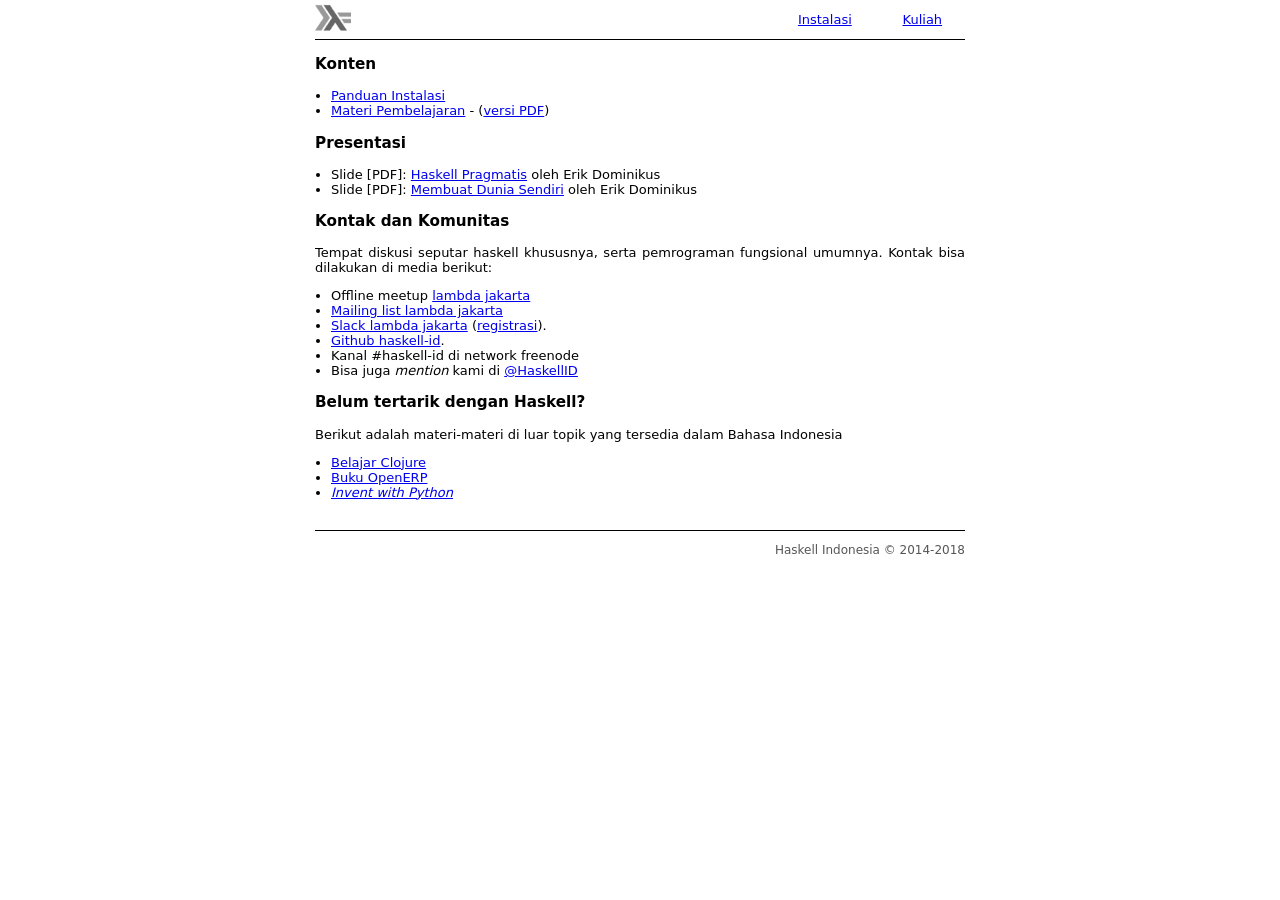
<file: index.html>
<!DOCTYPE html>
<html>
  <head>
    <meta charset="utf-8" />
    <meta name="viewport" content="width=device-width, initial-scale=1.0" />
    <meta name="description" content="Haskell Indonesia" />
    <meta name="author" content="kusut" />
    <title>Haskell-ID :: Home</title>
    <link rel="stylesheet" type="text/css" href="./static/css/default.css" />
    <link rel="stylesheet" type="text/css" href="./static/css/style.css" />

    <script>
      window.ga=window.ga||function(){(ga.q=ga.q||[]).push(arguments)};ga.l=+new Date;
      ga('create', 'UA-72989106-1', 'auto');
      ga('send', 'pageview');
    </script>
    <script async src="//www.google-analytics.com/analytics.js"></script>

  </head>
  <body>
    <div id="header">
      <div id="logo">
        <a href="./"><img src="./static/haskell.png" alt="logo" width="36px" /></a>
      </div>
      <div id="menu">
        <a href="./install.html">Instalasi</a>
        <a href="./lectures.html">Kuliah</a>
      </div>
    </div>    
    <div id="content">
      <h3>Konten</h3>
<ul>
  <li><a href="./install.html">Panduan Instalasi</a></li>
  <li><a href="./lectures.html">Materi Pembelajaran</a> - (<a href="./static/dasar-haskell.pdf">versi PDF</a>)</li>
</ul>


<h3>Presentasi</h3>
<ul>
  <li>Slide [PDF]: <a href="./static/slides/haskell-pragmatis.pdf">Haskell Pragmatis</a> oleh Erik Dominikus</li>
  <li>Slide [PDF]: <a href="./static/slides/membuat-dunia-sendiri.pdf">Membuat Dunia Sendiri</a> oleh Erik Dominikus</li>
</ul>

<h3>Kontak dan Komunitas</h3>

<p>Tempat diskusi seputar haskell khususnya, serta pemrograman fungsional umumnya. Kontak bisa dilakukan di media berikut:</p>

<ul>
  <li>Offline meetup <a href="http://www.meetup.com/Lambda-Jakarta/">lambda jakarta</a></li>
  <li><a href="https://groups.google.com/forum/#!forum/lambda-jakarta">Mailing list lambda jakarta</a></li>
  <li><a href="https://lambda-jakarta.slack.com">Slack lambda jakarta</a> (<a href="http://lambda-jakarta.herokuapp.com">registrasi</a>).</li>
  <li><a href="https://github.com/haskell-id">Github haskell-id</a>.</li>
  <li>Kanal #haskell-id di network freenode</li>
  <li>Bisa juga <em>mention</em> kami di <a href="https://twitter.com/haskellID">@HaskellID</a></li>
</ul>

<h3>Belum tertarik dengan Haskell?</h3>

<p>Berikut adalah materi-materi di luar topik yang tersedia dalam Bahasa Indonesia</p>
<ul>
  <li><a href="https://github.com/bepitulaz/BelajarClojure">Belajar Clojure</a></li>
  <li><a href="https://github.com/id-python/buku-openerp">Buku OpenERP</a></li>
  <li><a href="https://github.com/asweigart/inventwithpython3rded/tree/master/translations/id"><em>Invent with Python</em></a></li>
</ul>


    </div>
    <div id="footer">
      Haskell Indonesia &copy; 2014-2018
    </div>
  </body>
</html>
</file>
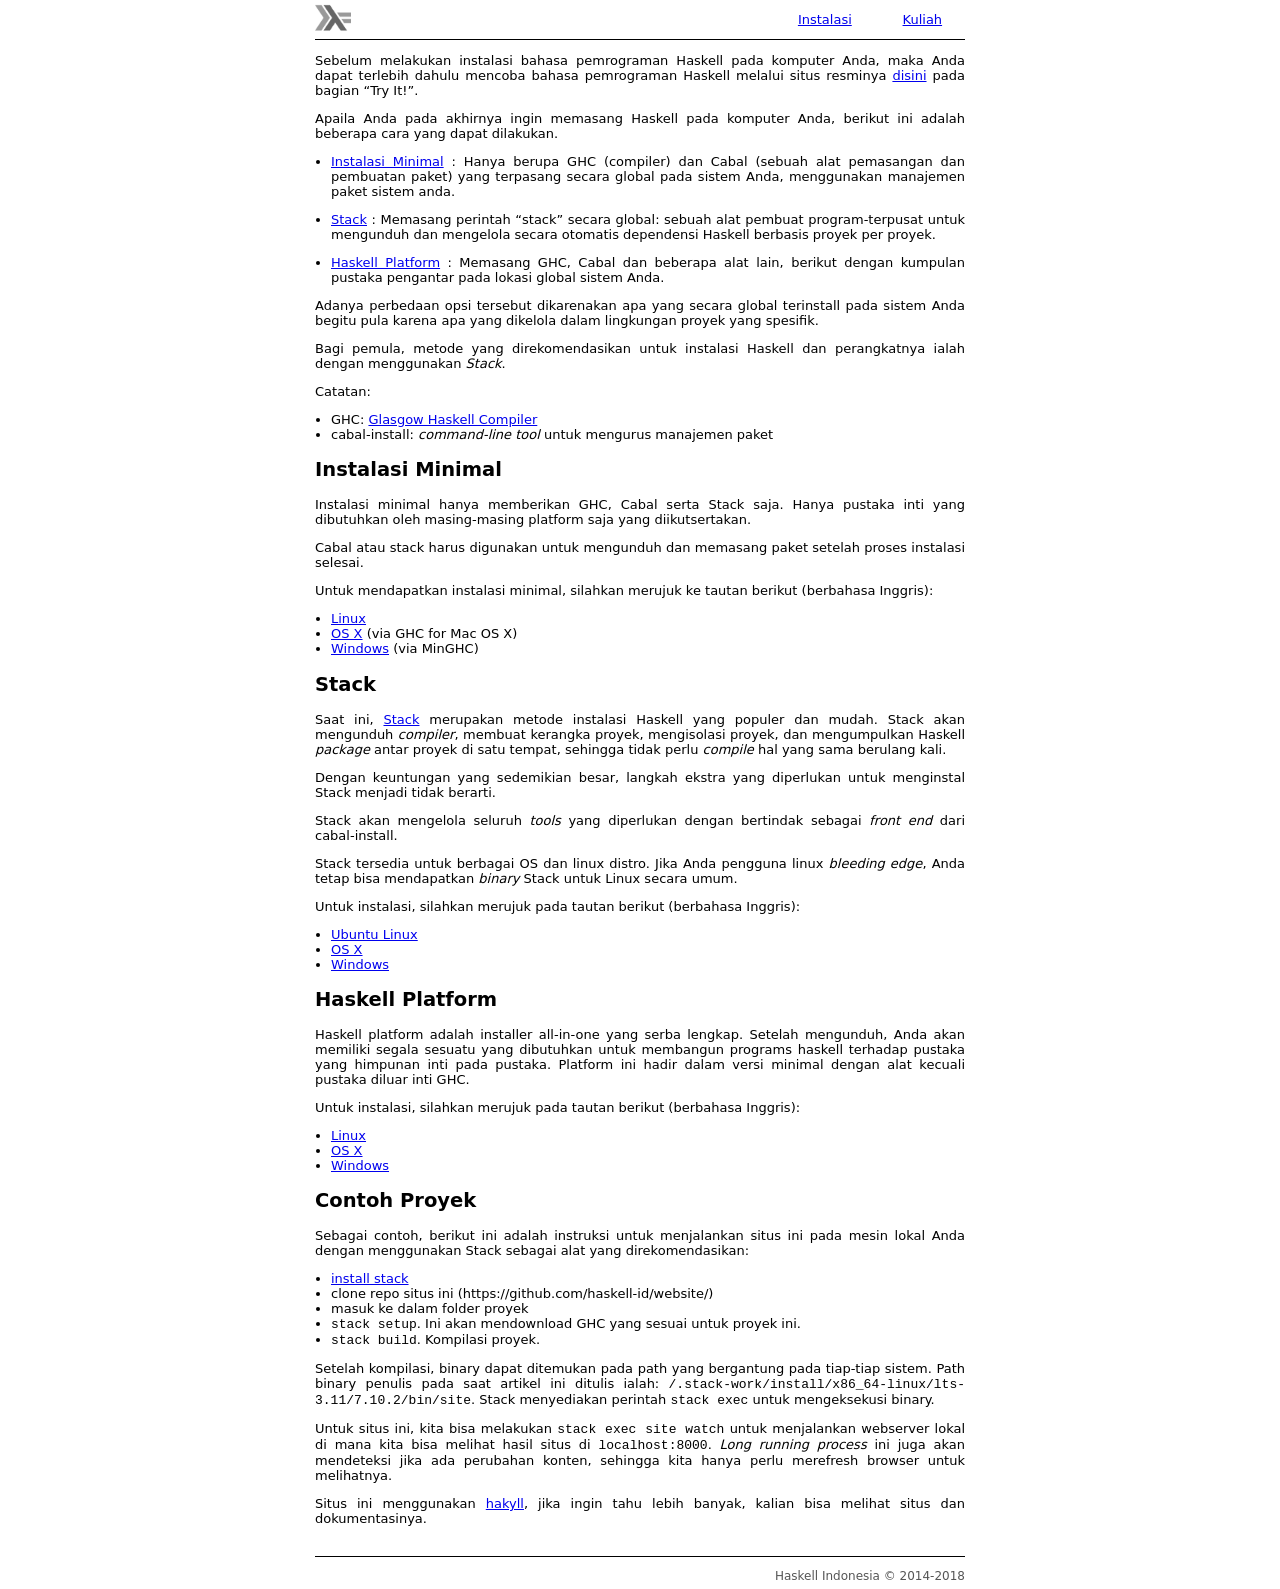
<file: install.html>
<!DOCTYPE html>
<html>
  <head>
    <meta charset="utf-8" />
    <meta name="viewport" content="width=device-width, initial-scale=1.0" />
    <meta name="description" content="Haskell Indonesia" />
    <meta name="author" content="kusut" />
    <title>Haskell-ID :: install</title>
    <link rel="stylesheet" type="text/css" href="./static/css/default.css" />
    <link rel="stylesheet" type="text/css" href="./static/css/style.css" />

    <script>
      window.ga=window.ga||function(){(ga.q=ga.q||[]).push(arguments)};ga.l=+new Date;
      ga('create', 'UA-72989106-1', 'auto');
      ga('send', 'pageview');
    </script>
    <script async src="//www.google-analytics.com/analytics.js"></script>

  </head>
  <body>
    <div id="header">
      <div id="logo">
        <a href="./"><img src="./static/haskell.png" alt="logo" width="36px" /></a>
      </div>
      <div id="menu">
        <a href="./install.html">Instalasi</a>
        <a href="./lectures.html">Kuliah</a>
      </div>
    </div>    
    <div id="content">
      <div class="pandoc"><p>Sebelum melakukan instalasi bahasa pemrograman Haskell pada komputer Anda, maka Anda dapat terlebih dahulu mencoba bahasa pemrograman Haskell melalui situs resminya <a href="http://haskell.org">disini</a> pada bagian “Try It!”.</p>
<p>Apaila Anda pada akhirnya ingin memasang Haskell pada komputer Anda, berikut ini adalah beberapa cara yang dapat dilakukan.</p>
<ul>
<li><p><a href="#minimal">Instalasi Minimal</a> : Hanya berupa GHC (compiler) dan Cabal (sebuah alat pemasangan dan pembuatan paket) yang terpasang secara global pada sistem Anda, menggunakan manajemen paket sistem anda.</p></li>
<li><p><a href="#stack">Stack</a> : Memasang perintah “stack” secara global: sebuah alat pembuat program-terpusat untuk mengunduh dan mengelola secara otomatis dependensi Haskell berbasis proyek per proyek.</p></li>
<li><p><a href="#platform">Haskell Platform</a> : Memasang GHC, Cabal dan beberapa alat lain, berikut dengan kumpulan pustaka pengantar pada lokasi global sistem Anda.</p></li>
</ul>
<p>Adanya perbedaan opsi tersebut dikarenakan apa yang secara global terinstall pada sistem Anda begitu pula karena apa yang dikelola dalam lingkungan proyek yang spesifik.</p>
<p>Bagi pemula, metode yang direkomendasikan untuk instalasi Haskell dan perangkatnya ialah dengan menggunakan <em>Stack</em>.</p>
<p>Catatan:</p>
<ul>
<li>GHC: <a href="https://www.haskell.org/ghc/">Glasgow Haskell Compiler</a></li>
<li>cabal-install: <em>command-line tool</em> untuk mengurus manajemen paket</li>
</ul>
<h2 id="instalasi-minimal">Instalasi Minimal <a name="minimal"></a></h2>
<p>Instalasi minimal hanya memberikan GHC, Cabal serta Stack saja. Hanya pustaka inti yang dibutuhkan oleh masing-masing platform saja yang diikutsertakan.</p>
<p>Cabal atau stack harus digunakan untuk mengunduh dan memasang paket setelah proses instalasi selesai.</p>
<p>Untuk mendapatkan instalasi minimal, silahkan merujuk ke tautan berikut (berbahasa Inggris):</p>
<ul>
<li><a href="http://haskell.org/downloads/linux">Linux</a></li>
<li><a href="https://ghcformacosx.github.io/">OS X</a> (via GHC for Mac OS X)</li>
<li><a href="https://github.com/fpco/minghc#using-the-installer">Windows</a> (via MinGHC)</li>
</ul>
<h2 id="stack">Stack <a name="stack"></a></h2>
<p>Saat ini, <a href="http://haskellstack.org/">Stack</a> merupakan metode instalasi Haskell yang populer dan mudah. Stack akan mengunduh <em>compiler</em>, membuat kerangka proyek, mengisolasi proyek, dan mengumpulkan Haskell <em>package</em> antar proyek di satu tempat, sehingga tidak perlu <em>compile</em> hal yang sama berulang kali.</p>
<p>Dengan keuntungan yang sedemikian besar, langkah ekstra yang diperlukan untuk menginstal Stack menjadi tidak berarti.</p>
<p>Stack akan mengelola seluruh <em>tools</em> yang diperlukan dengan bertindak sebagai <em>front end</em> dari cabal-install.</p>
<p>Stack tersedia untuk berbagai OS dan linux distro. Jika Anda pengguna linux <em>bleeding edge</em>, Anda tetap bisa mendapatkan <em>binary</em> Stack untuk Linux secara umum.</p>
<p>Untuk instalasi, silahkan merujuk pada tautan berikut (berbahasa Inggris):</p>
<ul>
<li><a href="http://docs.haskellstack.org/en/stable/install_and_upgrade/#ubuntu">Ubuntu Linux</a></li>
<li><a href="http://docs.haskellstack.org/en/stable/install_and_upgrade/#os-x">OS X</a></li>
<li><a href="http://docs.haskellstack.org/en/stable/install_and_upgrade/#windows">Windows</a></li>
</ul>
<h2 id="haskell-platform">Haskell Platform <a name="platform"></a></h2>
<p>Haskell platform adalah installer all-in-one yang serba lengkap. Setelah mengunduh, Anda akan memiliki segala sesuatu yang dibutuhkan untuk membangun programs haskell terhadap pustaka yang himpunan inti pada pustaka. Platform ini hadir dalam versi minimal dengan alat kecuali pustaka diluar inti GHC.</p>
<p>Untuk instalasi, silahkan merujuk pada tautan berikut (berbahasa Inggris):</p>
<ul>
<li><a href="http://www.haskell.org/platform/linux.html">Linux</a></li>
<li><a href="http://www.haskell.org/platform/mac.html">OS X</a></li>
<li><a href="http://www.haskell.org/platform/windows.html">Windows</a></li>
</ul>
<h2 id="contoh-proyek">Contoh Proyek</h2>
<p>Sebagai contoh, berikut ini adalah instruksi untuk menjalankan situs ini pada mesin lokal Anda dengan menggunakan Stack sebagai alat yang direkomendasikan:</p>
<ul>
<li><a href="http://docs.haskellstack.org/en/stable/README.html#how-to-install">install stack</a></li>
<li>clone repo situs ini (https://github.com/haskell-id/website/)</li>
<li>masuk ke dalam folder proyek</li>
<li><code>stack setup</code>. Ini akan mendownload GHC yang sesuai untuk proyek ini.</li>
<li><code>stack build</code>. Kompilasi proyek.</li>
</ul>
<p>Setelah kompilasi, binary dapat ditemukan pada path yang bergantung pada tiap-tiap sistem. Path binary penulis pada saat artikel ini ditulis ialah: <code>/.stack-work/install/x86_64-linux/lts-3.11/7.10.2/bin/site</code>. Stack menyediakan perintah <code>stack exec</code> untuk mengeksekusi binary.</p>
<p>Untuk situs ini, kita bisa melakukan <code>stack exec site watch</code> untuk menjalankan webserver lokal di mana kita bisa melihat hasil situs di <code>localhost:8000</code>. <em>Long running process</em> ini juga akan mendeteksi jika ada perubahan konten, sehingga kita hanya perlu merefresh browser untuk melihatnya.</p>
<p>Situs ini menggunakan <a href="https://jaspervdj.be/hakyll/">hakyll</a>, jika ingin tahu lebih banyak, kalian bisa melihat situs dan dokumentasinya.</p></div>

    </div>
    <div id="footer">
      Haskell Indonesia &copy; 2014-2018
    </div>
  </body>
</html>
</file>
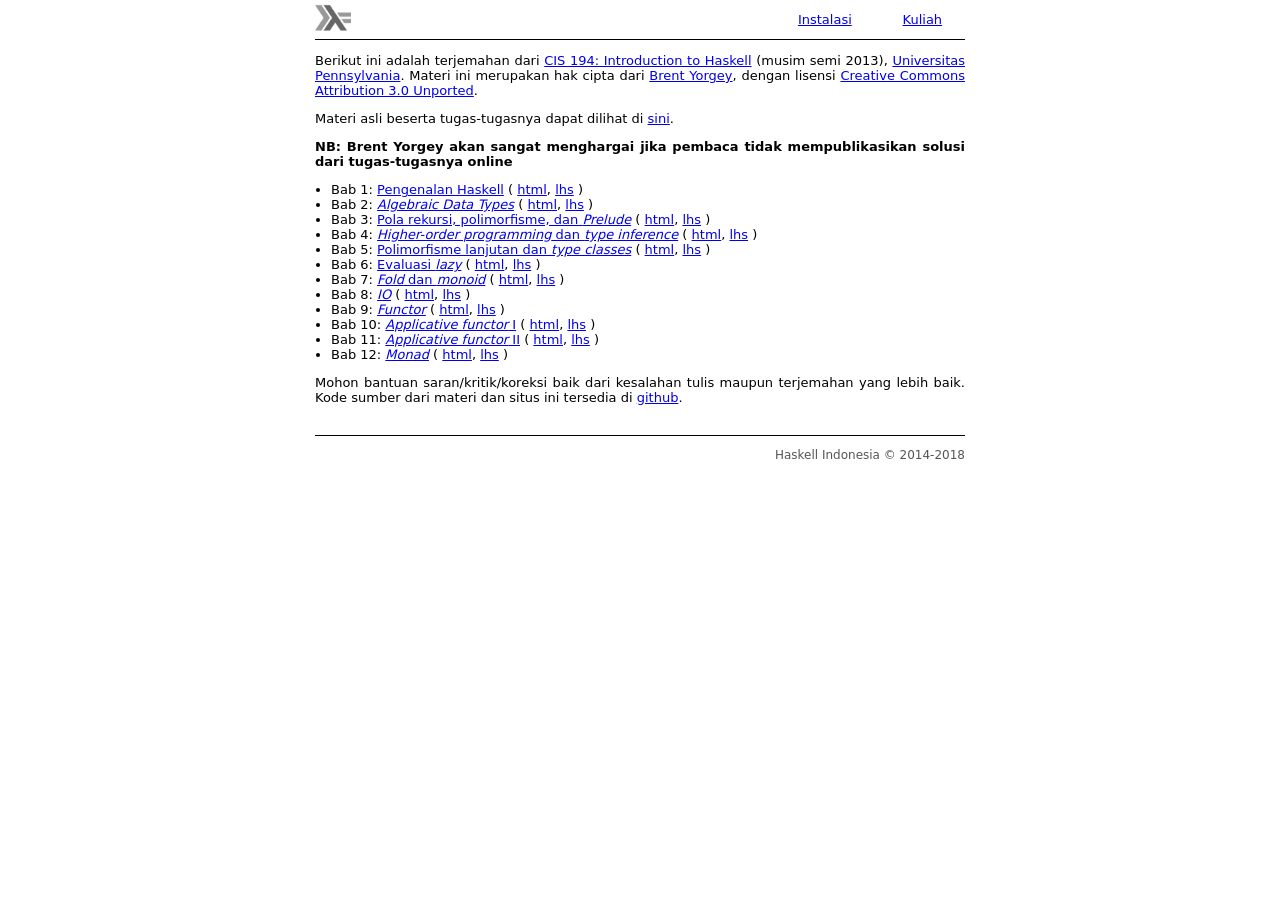
<file: lectures.html>
<!DOCTYPE html>
<html>
  <head>
    <meta charset="utf-8" />
    <meta name="viewport" content="width=device-width, initial-scale=1.0" />
    <meta name="description" content="Haskell Indonesia" />
    <meta name="author" content="kusut" />
    <title>Haskell-ID :: lectures</title>
    <link rel="stylesheet" type="text/css" href="./static/css/default.css" />
    <link rel="stylesheet" type="text/css" href="./static/css/style.css" />

    <script>
      window.ga=window.ga||function(){(ga.q=ga.q||[]).push(arguments)};ga.l=+new Date;
      ga('create', 'UA-72989106-1', 'auto');
      ga('send', 'pageview');
    </script>
    <script async src="//www.google-analytics.com/analytics.js"></script>

  </head>
  <body>
    <div id="header">
      <div id="logo">
        <a href="./"><img src="./static/haskell.png" alt="logo" width="36px" /></a>
      </div>
      <div id="menu">
        <a href="./install.html">Instalasi</a>
        <a href="./lectures.html">Kuliah</a>
      </div>
    </div>    
    <div id="content">
      <div class="pandoc"><p>Berikut ini adalah terjemahan dari <a href="http://www.seas.upenn.edu/~cis194/spring13">CIS 194: Introduction to Haskell</a> (musim semi 2013), <a href="http://www.upenn.edu">Universitas Pennsylvania</a>. Materi ini merupakan hak cipta dari <a href="http://ozark.hendrix.edu/~yorgey/">Brent Yorgey</a>, dengan lisensi <a href="http://creativecommons.org/licenses/by/3.0/">Creative Commons Attribution 3.0 Unported</a>.</p>
<p>Materi asli beserta tugas-tugasnya dapat dilihat di <a href="http://www.seas.upenn.edu/~cis194/spring13/lectures.html">sini</a>.</p>
<p><strong>NB: Brent Yorgey akan sangat menghargai jika pembaca tidak mempublikasikan solusi dari tugas-tugasnya online</strong></p>
<ul>
<li>Bab 1: <a href="./lectures/01-intro.html">Pengenalan Haskell</a> ( <a href="./lectures/01-intro.html">html</a>, <a href="./lectures/01-intro.lhs">lhs</a> )</li>
<li>Bab 2: <a href="./lectures/02-ADTs.html"><em>Algebraic Data Types</em></a> ( <a href="./lectures/02-ADTs.html">html</a>, <a href="./lectures/02-ADTs.html">lhs</a> )</li>
<li>Bab 3: <a href="./lectures/03-rec-poly.html">Pola rekursi, polimorfisme, dan <em>Prelude</em></a> ( <a href="./lectures/03-rec-poly.html">html</a>, <a href="./lectures/03-rec-poly.lhs">lhs</a> )</li>
<li>Bab 4: <a href="./lectures/04-higher-order.html"><em>Higher-order programming</em> dan <em>type inference</em></a> ( <a href="./lectures/04-higher-order.html">html</a>, <a href="./lectures/04-higher-order.lhs">lhs</a> )</li>
<li>Bab 5: <a href="./lectures/05-type-classes.html">Polimorfisme lanjutan dan <em>type classes</em></a> ( <a href="./lectures/05-type-classes.html">html</a>, <a href="./lectures/05-type-classes.lhs">lhs</a> )</li>
<li>Bab 6: <a href="./lectures/06-laziness.html">Evaluasi <em>lazy</em></a> ( <a href="./lectures/06-laziness.html">html</a>, <a href="./lectures/06-laziness.lhs">lhs</a> )</li>
<li>Bab 7: <a href="./lectures/07-folds-monoids.html"><em>Fold</em> dan <em>monoid</em></a> ( <a href="./lectures/07-folds-monoids.html">html</a>, <a href="./lectures/07-folds-monoids.lhs">lhs</a> )</li>
<li>Bab 8: <a href="./lectures/08-IO.html"><em>IO</em></a> ( <a href="./lectures/08-IO.html">html</a>, <a href="./lectures/08-IO.lhs">lhs</a> )</li>
<li>Bab 9: <a href="./lectures/09-functors.html"><em>Functor</em></a> ( <a href="./lectures/09-functors.html">html</a>, <a href="./lectures/09-functors.lhs">lhs</a> )</li>
<li>Bab 10: <a href="./lectures/10-applicative.html"><em>Applicative functor</em> I</a> ( <a href="./lectures/10-applicative.html">html</a>, <a href="./lectures/10-applicative.lhs">lhs</a> )</li>
<li>Bab 11: <a href="./lectures/11-applicative2.html"><em>Applicative functor</em> II</a> ( <a href="./lectures/11-applicative2.html">html</a>, <a href="./lectures/11-applicative2.html">lhs</a> )</li>
<li>Bab 12: <a href="./lectures/12-monads.html"><em>Monad</em></a> ( <a href="(/lectures/12-monads.html)">html</a>, <a href="(/lectures/12-monads.lhs)">lhs</a> )</li>
</ul>
<p>Mohon bantuan saran/kritik/koreksi baik dari kesalahan tulis maupun terjemahan yang lebih baik. Kode sumber dari materi dan situs ini tersedia di <a href="https://github.com/haskell-id/website%22">github</a>.</p></div>

    </div>
    <div id="footer">
      Haskell Indonesia &copy; 2014-2018
    </div>
  </body>
</html>
</file>
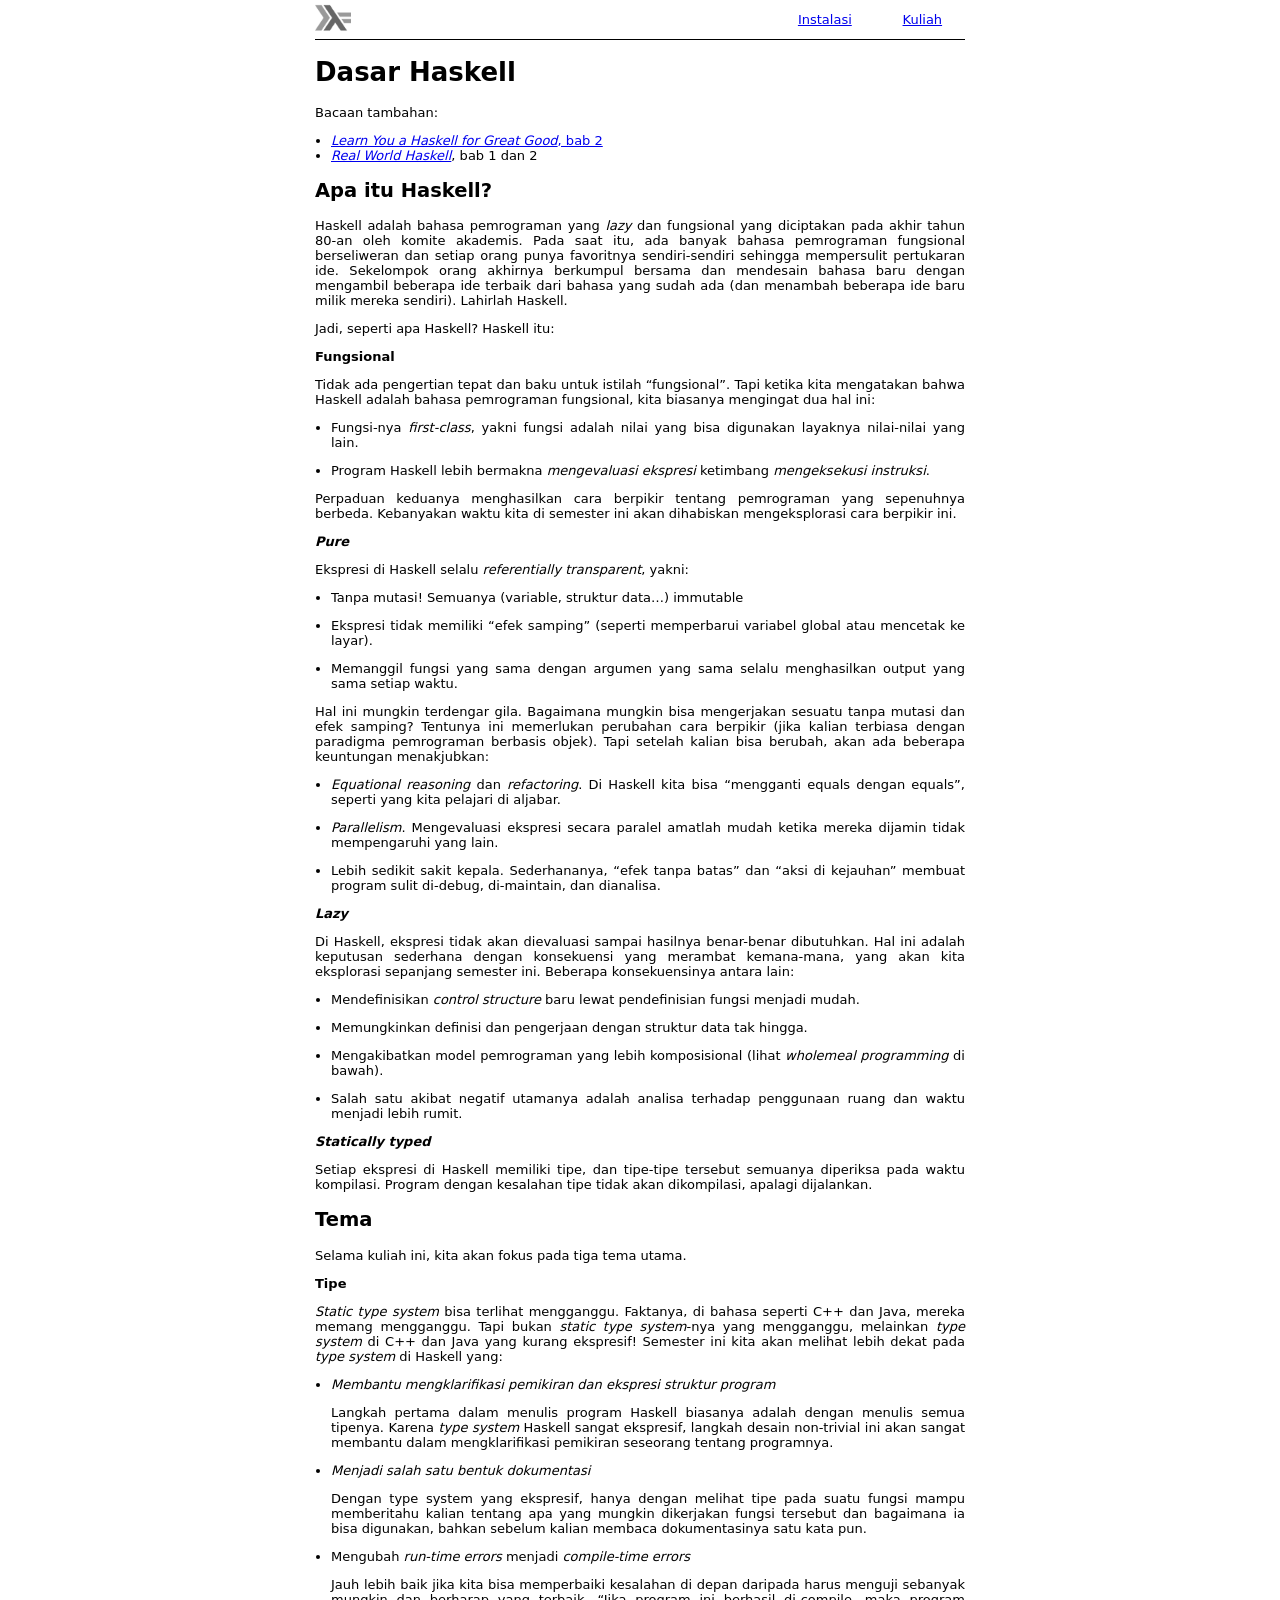
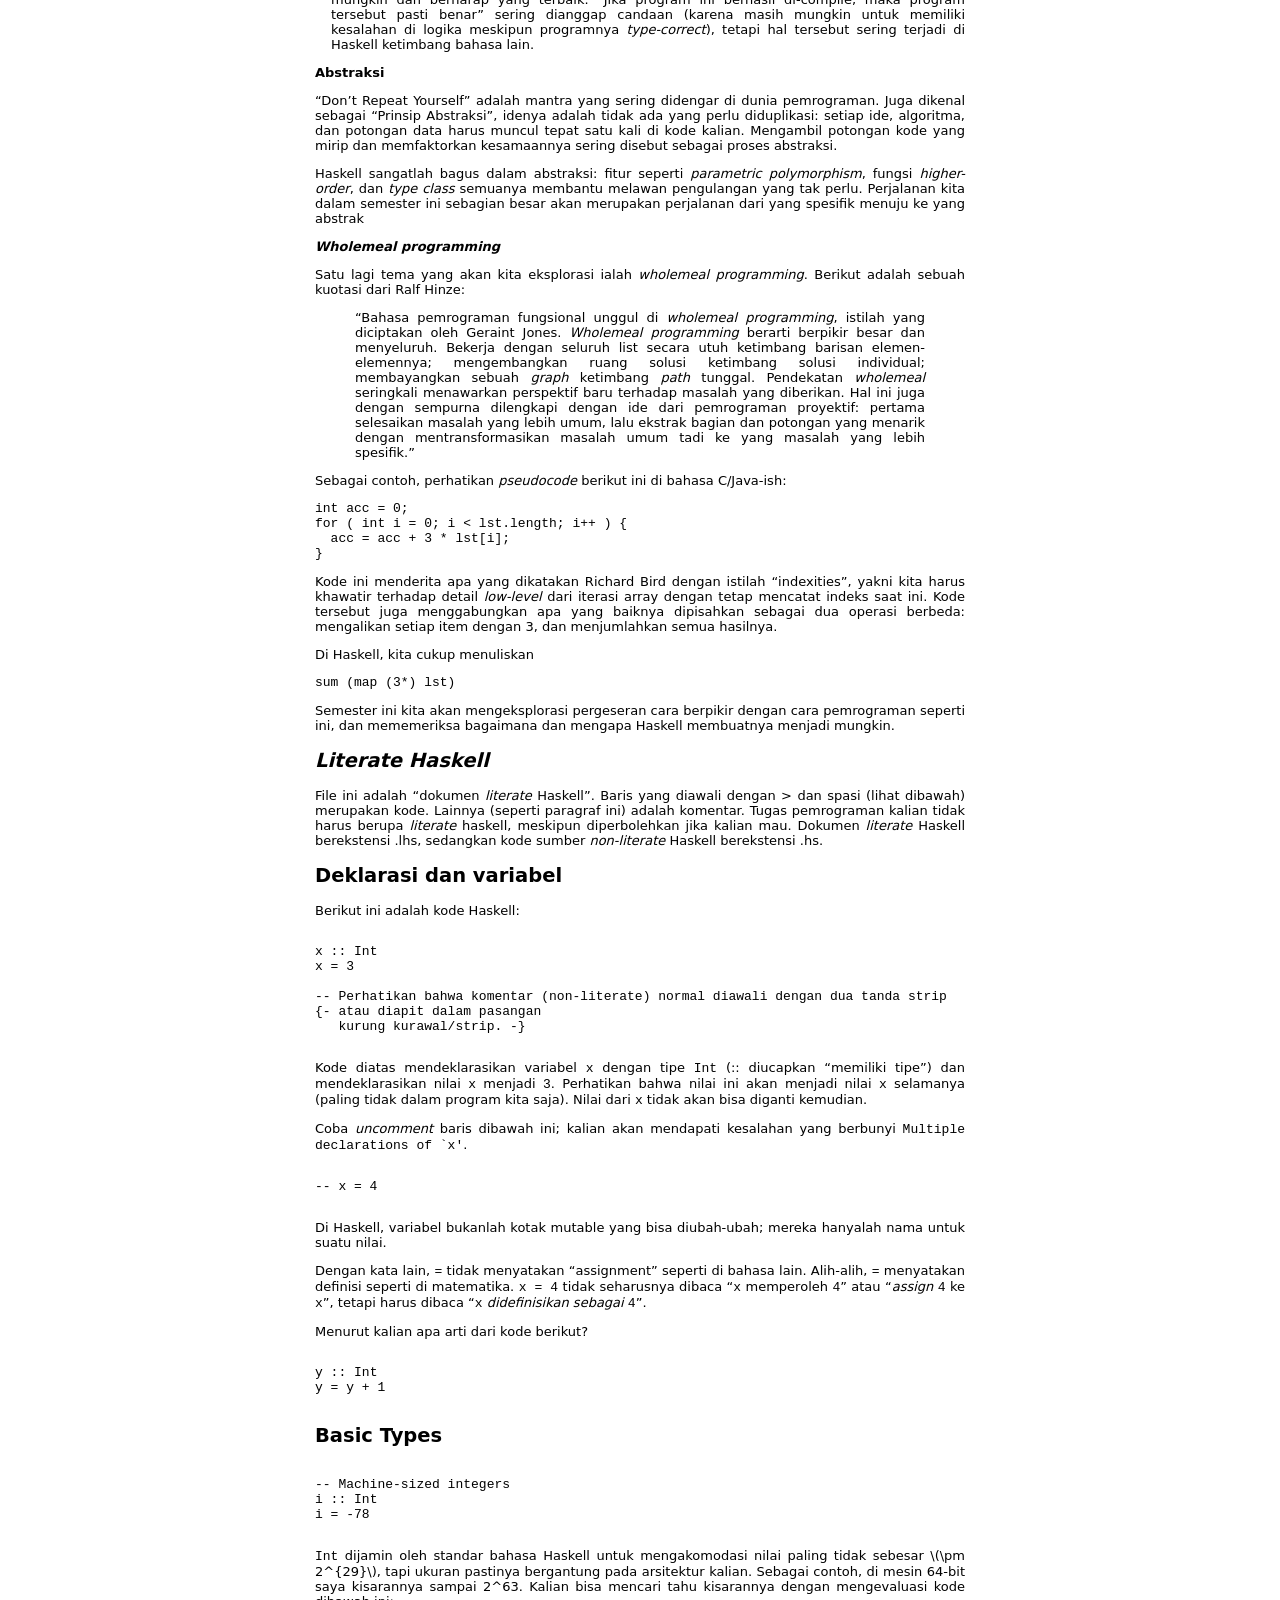
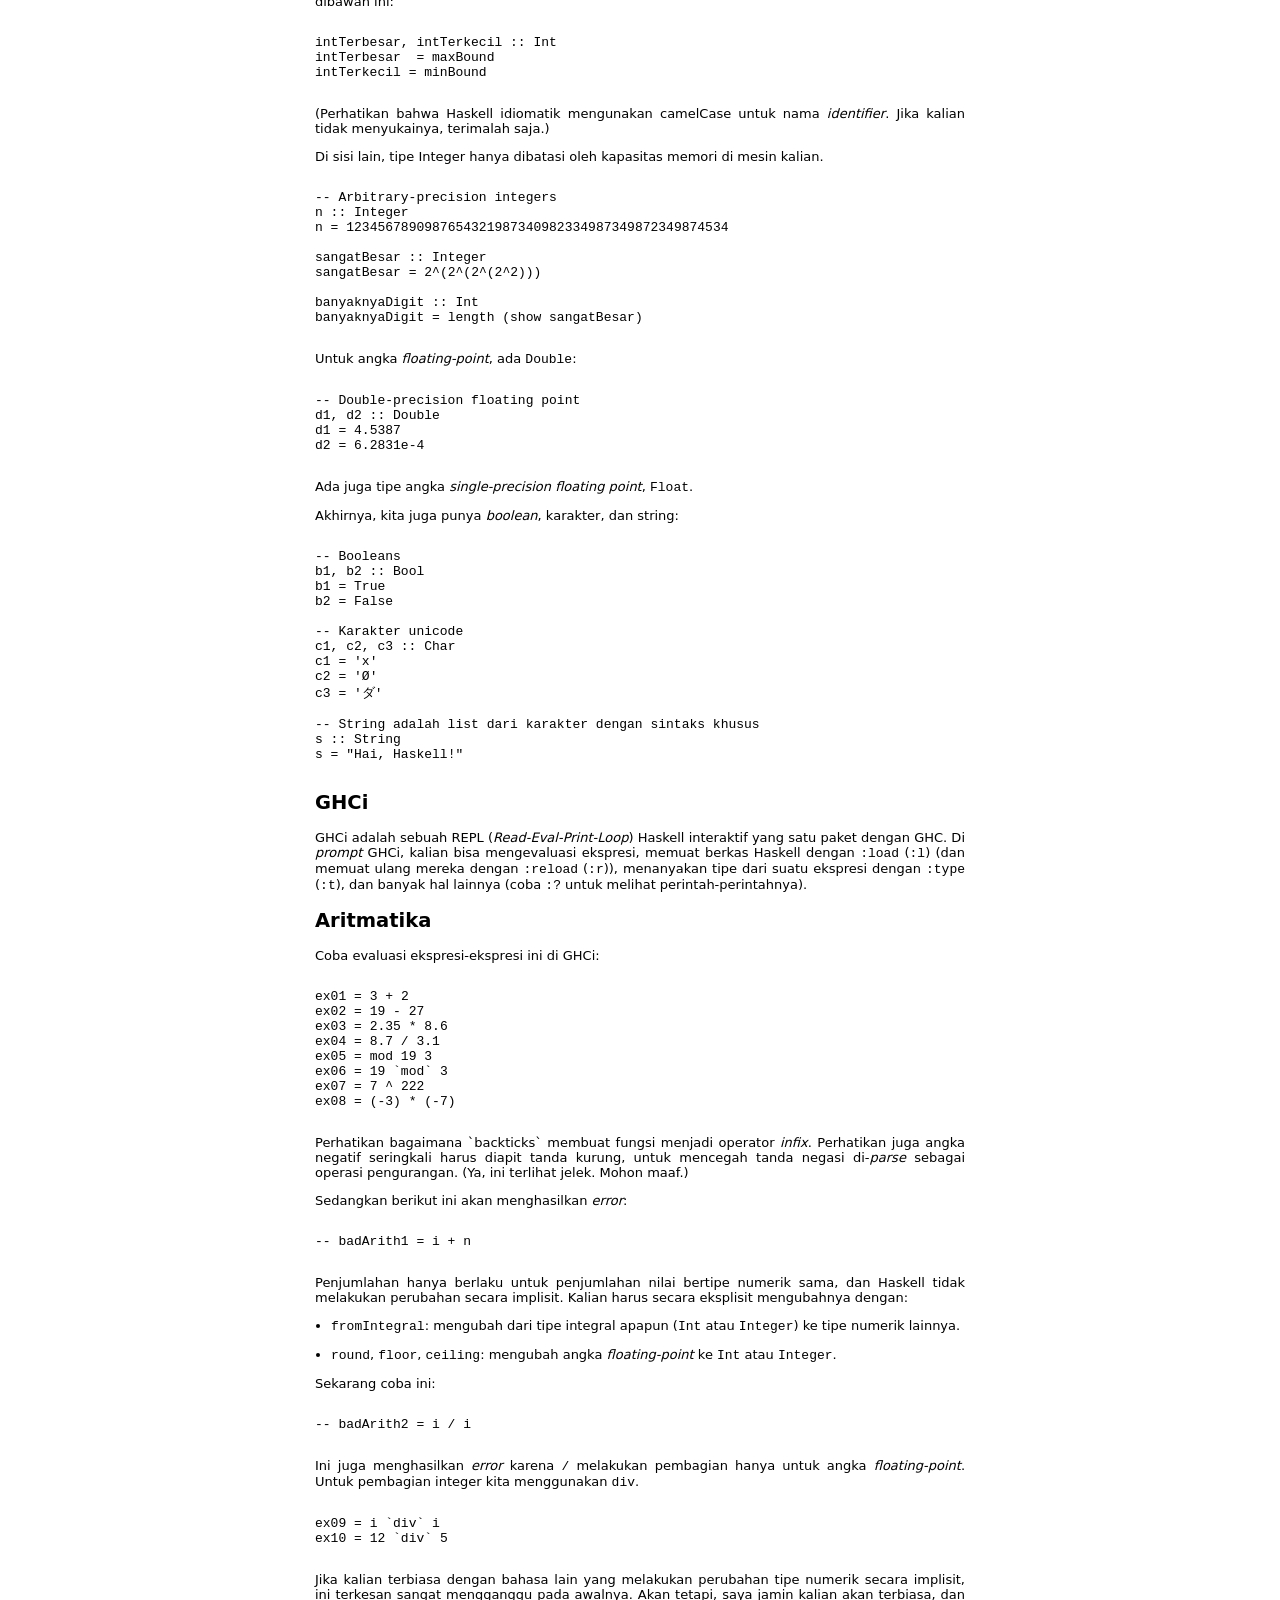
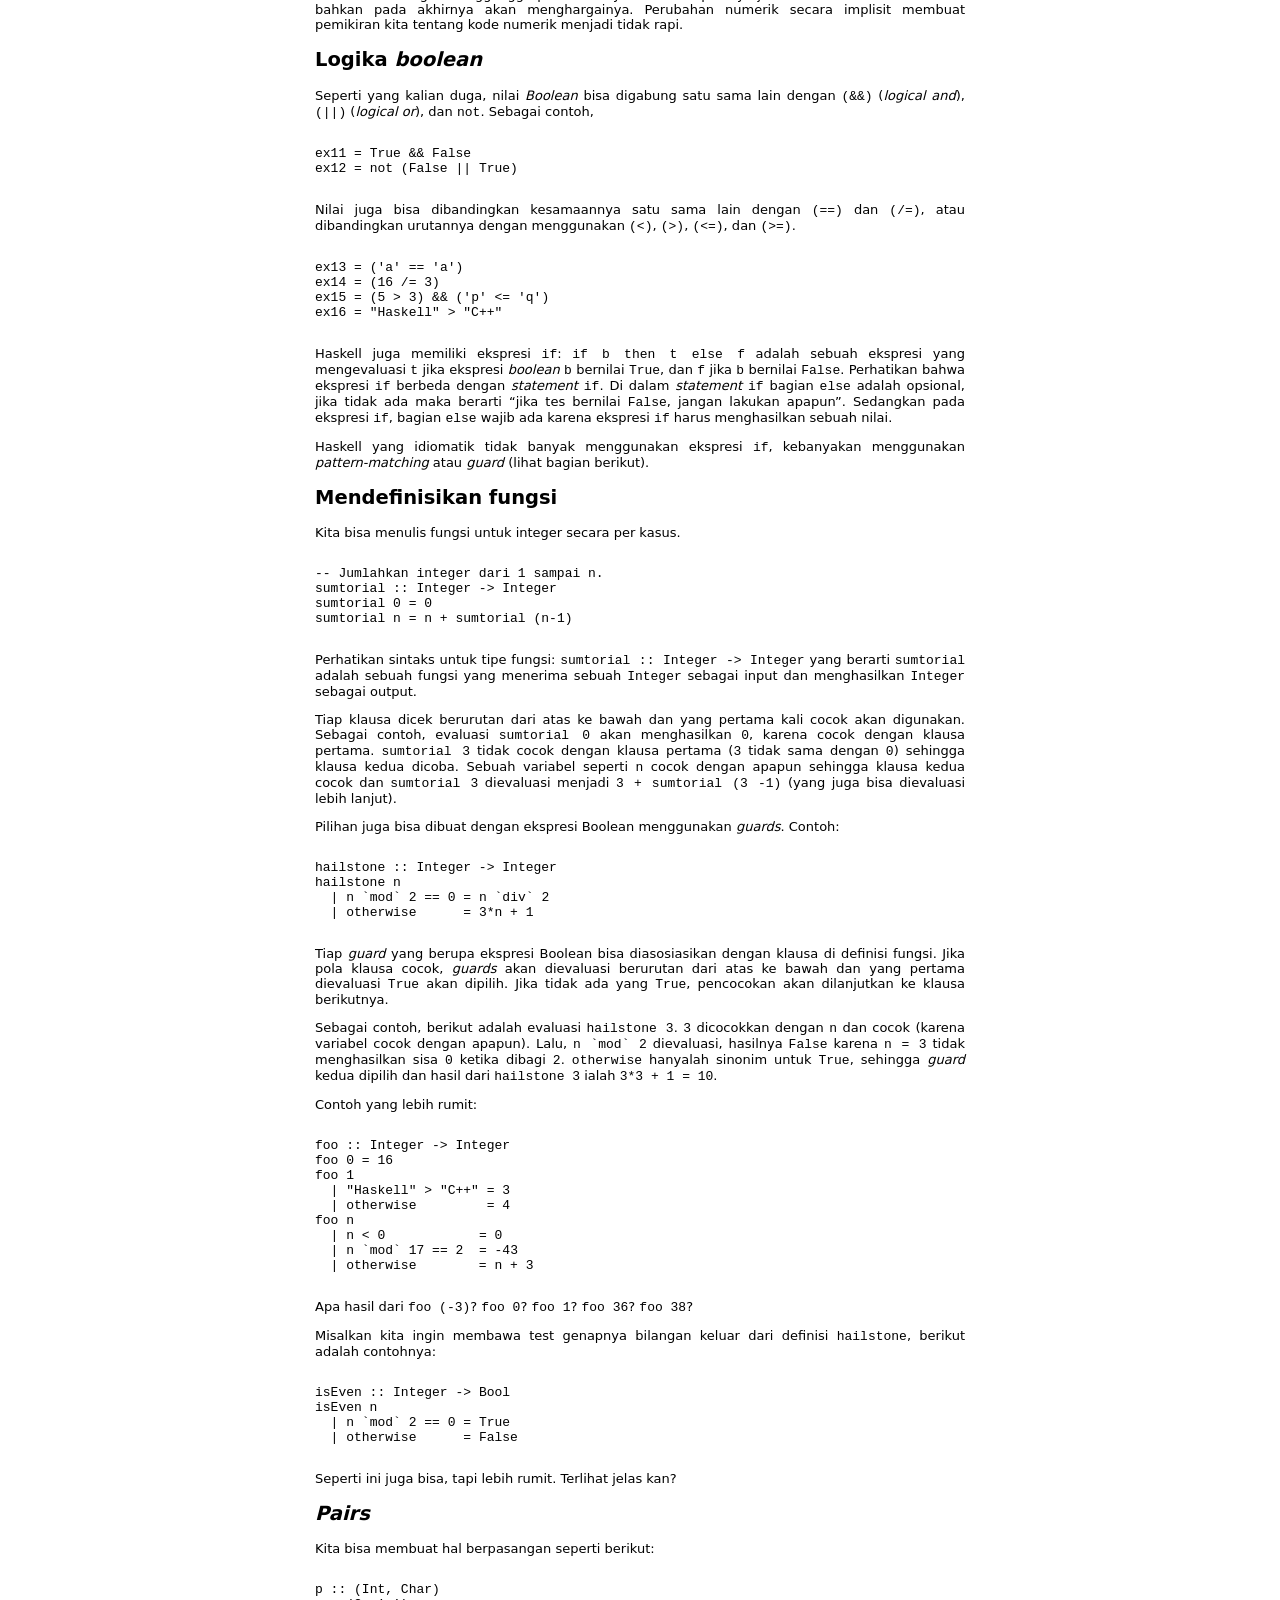
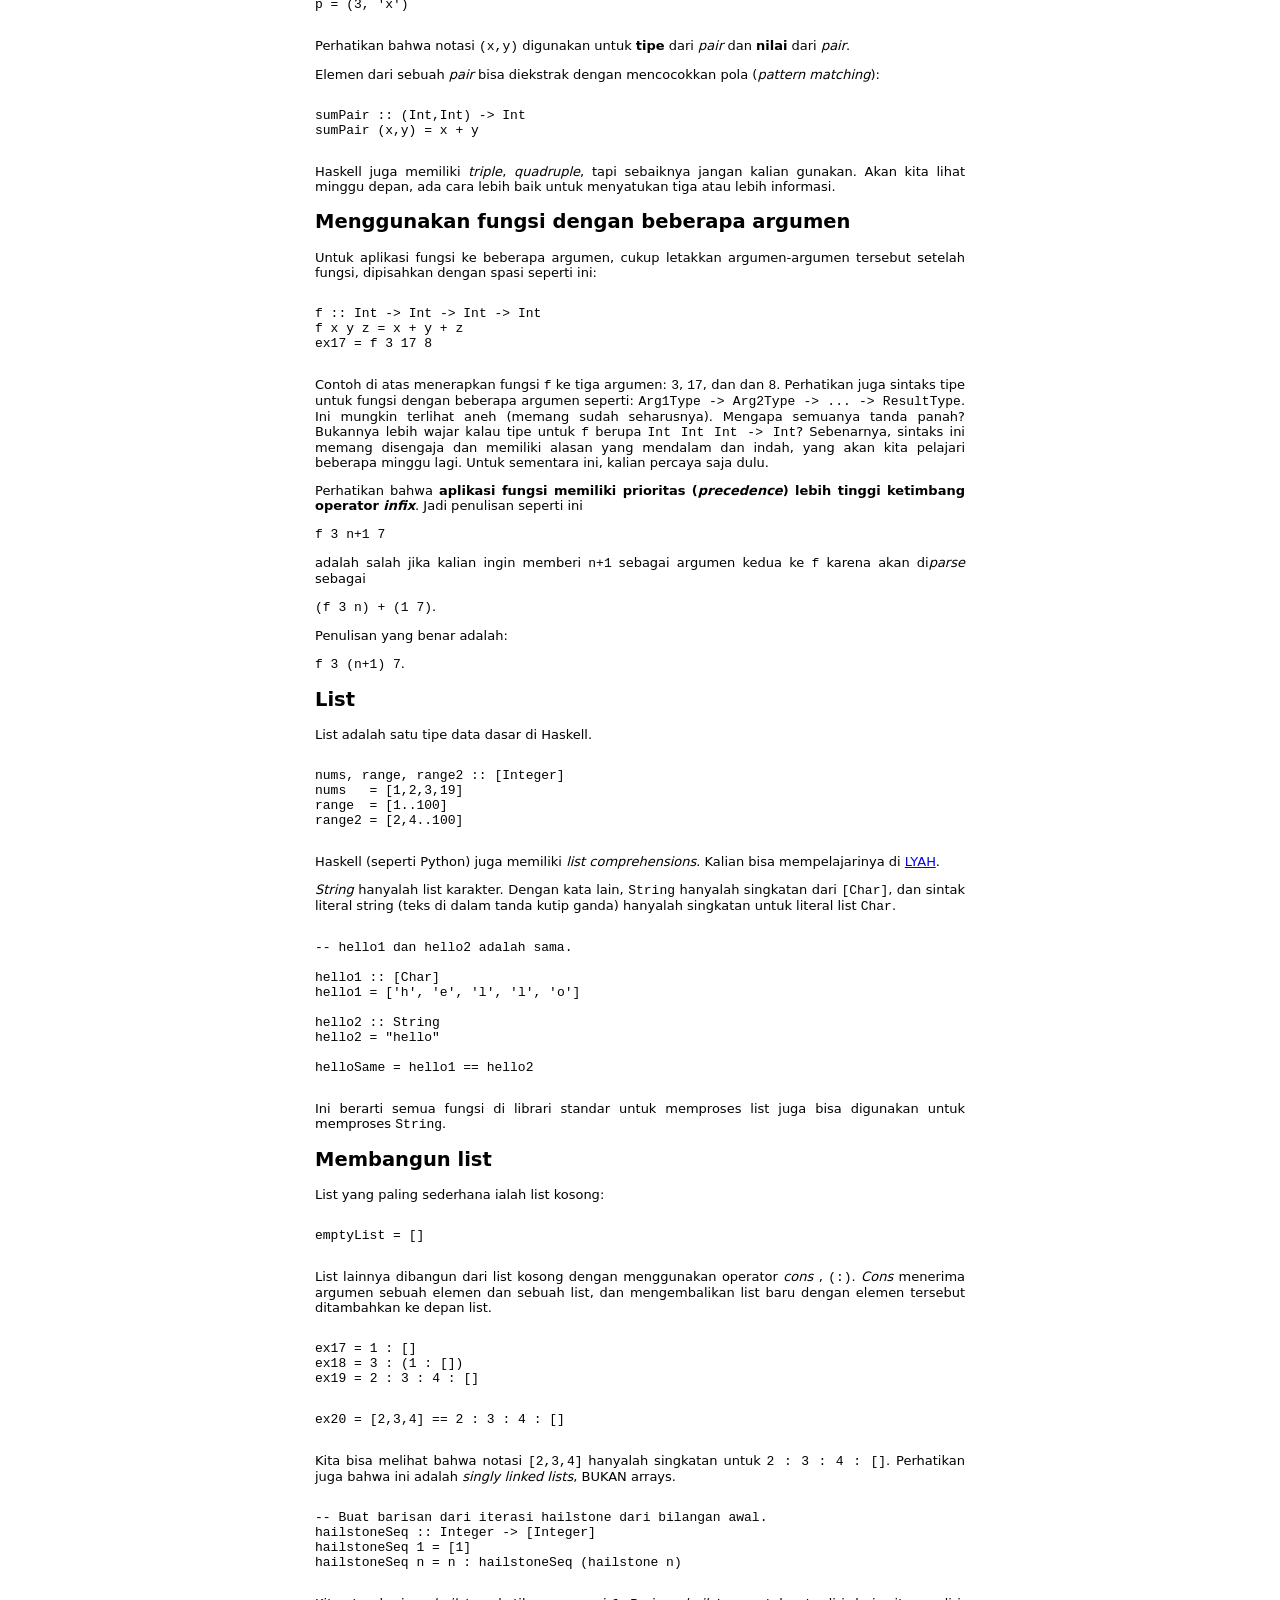
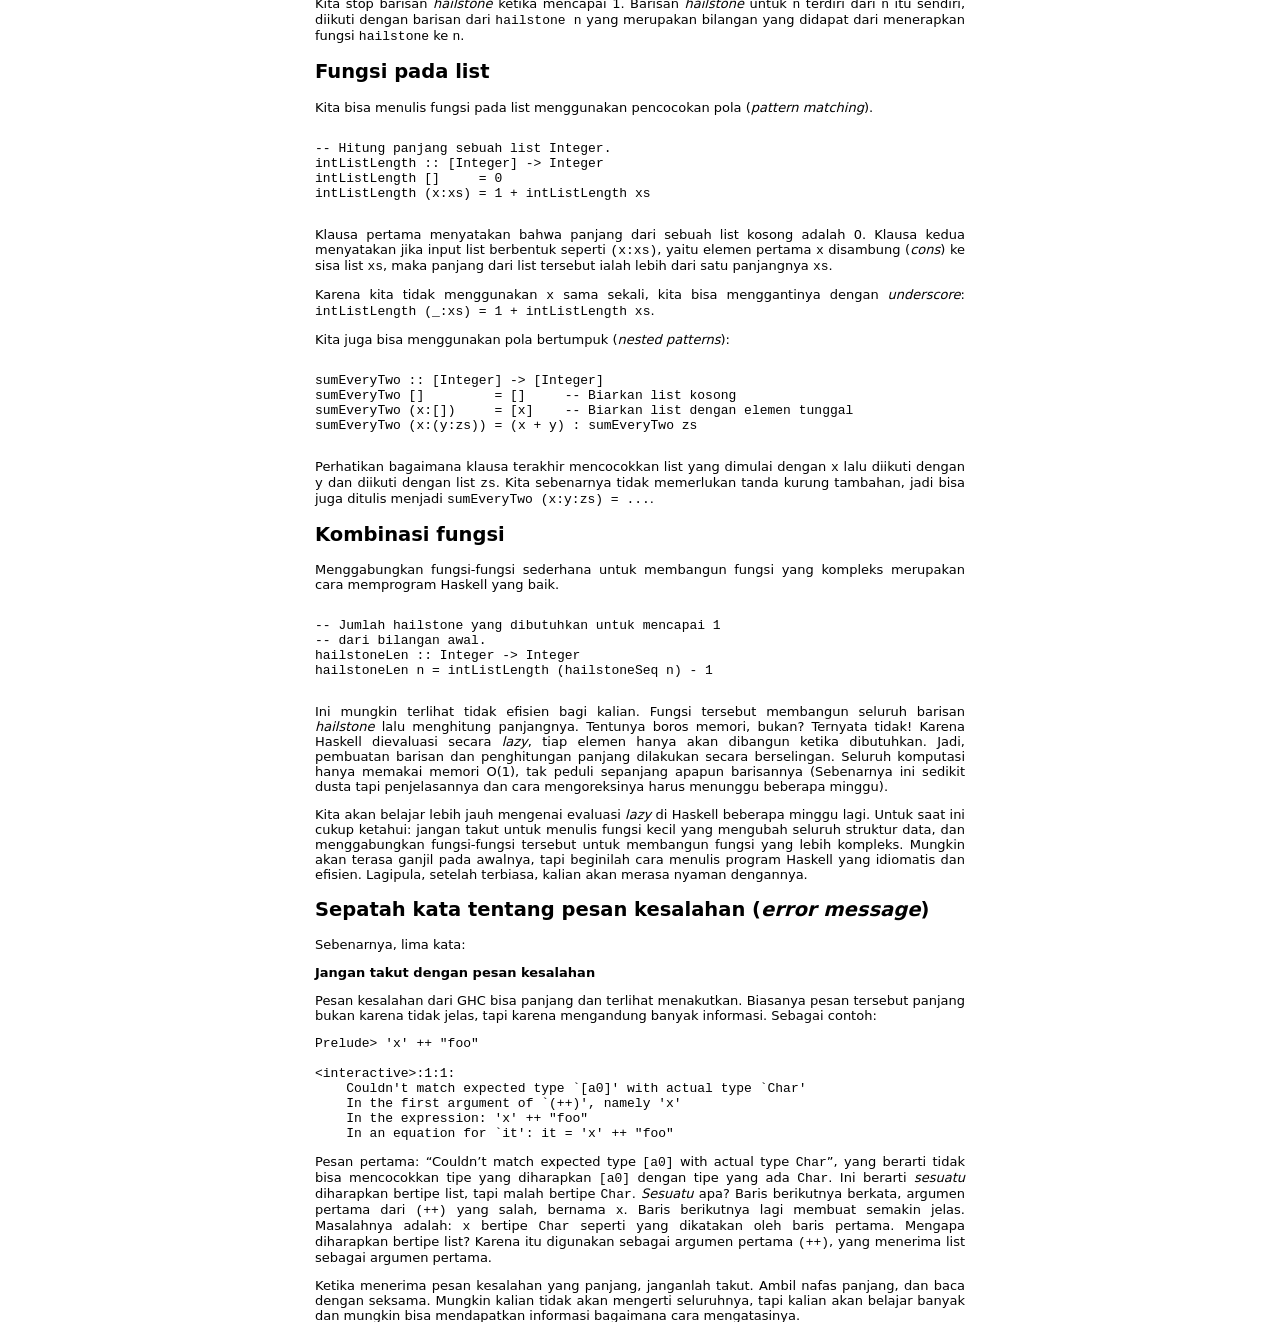
<file: lectures/01-intro.html>
<!DOCTYPE html>
<html>
  <head>
    <meta charset="utf-8" />
    <meta name="viewport" content="width=device-width, initial-scale=1.0" />
    <meta name="description" content="Haskell Indonesia" />
    <meta name="author" content="kusut" />
    <title>Haskell-ID :: 01-intro</title>
    <link rel="stylesheet" type="text/css" href="../static/css/default.css" />
    <link rel="stylesheet" type="text/css" href="../static/css/style.css" />

    <script>
      window.ga=window.ga||function(){(ga.q=ga.q||[]).push(arguments)};ga.l=+new Date;
      ga('create', 'UA-72989106-1', 'auto');
      ga('send', 'pageview');
    </script>
    <script async src="//www.google-analytics.com/analytics.js"></script>

  </head>
  <body>
    <div id="header">
      <div id="logo">
        <a href="../"><img src="../static/haskell.png" alt="logo" width="36px" /></a>
      </div>
      <div id="menu">
        <a href="../install.html">Instalasi</a>
        <a href="../lectures.html">Kuliah</a>
      </div>
    </div>    
    <div id="content">
      <div class="pandoc"><!--
{-# OPTIONS_GHC -Wall #-}
-->
<h1 id="dasar-haskell">Dasar Haskell</h1>
<p>Bacaan tambahan:</p>
<ul>
<li><a href="http://learnyouahaskell.com/starting-out"><em>Learn You a Haskell for Great Good</em>, bab 2</a></li>
<li><a href="http://book.realworldhaskell.org/"><em>Real World Haskell</em></a>, bab 1 dan 2</li>
</ul>
<h2 id="apa-itu-haskell">Apa itu Haskell?</h2>
<p>Haskell adalah bahasa pemrograman yang <em>lazy</em> dan fungsional yang diciptakan pada akhir tahun 80-an oleh komite akademis. Pada saat itu, ada banyak bahasa pemrograman fungsional berseliweran dan setiap orang punya favoritnya sendiri-sendiri sehingga mempersulit pertukaran ide. Sekelompok orang akhirnya berkumpul bersama dan mendesain bahasa baru dengan mengambil beberapa ide terbaik dari bahasa yang sudah ada (dan menambah beberapa ide baru milik mereka sendiri). Lahirlah Haskell.</p>
<p>Jadi, seperti apa Haskell? Haskell itu:</p>
<p><strong>Fungsional</strong></p>
<p>Tidak ada pengertian tepat dan baku untuk istilah “fungsional”. Tapi ketika kita mengatakan bahwa Haskell adalah bahasa pemrograman fungsional, kita biasanya mengingat dua hal ini:</p>
<ul>
<li><p>Fungsi-nya <em>first-class</em>, yakni fungsi adalah nilai yang bisa digunakan layaknya nilai-nilai yang lain.</p></li>
<li><p>Program Haskell lebih bermakna <em>mengevaluasi ekspresi</em> ketimbang <em>mengeksekusi instruksi</em>.</p></li>
</ul>
<p>Perpaduan keduanya menghasilkan cara berpikir tentang pemrograman yang sepenuhnya berbeda. Kebanyakan waktu kita di semester ini akan dihabiskan mengeksplorasi cara berpikir ini.</p>
<p><strong><em>Pure</em></strong></p>
<p>Ekspresi di Haskell selalu <em>referentially transparent</em>, yakni:</p>
<ul>
<li><p>Tanpa mutasi! Semuanya (variable, struktur data…) immutable</p></li>
<li><p>Ekspresi tidak memiliki “efek samping” (seperti memperbarui variabel global atau mencetak ke layar).</p></li>
<li><p>Memanggil fungsi yang sama dengan argumen yang sama selalu menghasilkan output yang sama setiap waktu.</p></li>
</ul>
<p>Hal ini mungkin terdengar gila. Bagaimana mungkin bisa mengerjakan sesuatu tanpa mutasi dan efek samping? Tentunya ini memerlukan perubahan cara berpikir (jika kalian terbiasa dengan paradigma pemrograman berbasis objek). Tapi setelah kalian bisa berubah, akan ada beberapa keuntungan menakjubkan:</p>
<ul>
<li><p><em>Equational reasoning</em> dan <em>refactoring</em>. Di Haskell kita bisa “mengganti equals dengan equals”, seperti yang kita pelajari di aljabar.</p></li>
<li><p><em>Parallelism</em>. Mengevaluasi ekspresi secara paralel amatlah mudah ketika mereka dijamin tidak mempengaruhi yang lain.</p></li>
<li><p>Lebih sedikit sakit kepala. Sederhananya, “efek tanpa batas” dan “aksi di kejauhan” membuat program sulit di-debug, di-maintain, dan dianalisa.</p></li>
</ul>
<p><strong><em>Lazy</em></strong></p>
<p>Di Haskell, ekspresi tidak akan dievaluasi sampai hasilnya benar-benar dibutuhkan. Hal ini adalah keputusan sederhana dengan konsekuensi yang merambat kemana-mana, yang akan kita eksplorasi sepanjang semester ini. Beberapa konsekuensinya antara lain:</p>
<ul>
<li><p>Mendefinisikan <em>control structure</em> baru lewat pendefinisian fungsi menjadi mudah.</p></li>
<li><p>Memungkinkan definisi dan pengerjaan dengan struktur data tak hingga.</p></li>
<li><p>Mengakibatkan model pemrograman yang lebih komposisional (lihat <em>wholemeal programming</em> di bawah).</p></li>
<li><p>Salah satu akibat negatif utamanya adalah analisa terhadap penggunaan ruang dan waktu menjadi lebih rumit.</p></li>
</ul>
<p><strong><em>Statically typed</em></strong></p>
<p>Setiap ekspresi di Haskell memiliki tipe, dan tipe-tipe tersebut semuanya diperiksa pada waktu kompilasi. Program dengan kesalahan tipe tidak akan dikompilasi, apalagi dijalankan.</p>
<h2 id="tema">Tema</h2>
<p>Selama kuliah ini, kita akan fokus pada tiga tema utama.</p>
<p><strong>Tipe</strong></p>
<p><em>Static type system</em> bisa terlihat mengganggu. Faktanya, di bahasa seperti C++ dan Java, mereka memang mengganggu. Tapi bukan <em>static type system</em>-nya yang mengganggu, melainkan <em>type system</em> di C++ dan Java yang kurang ekspresif! Semester ini kita akan melihat lebih dekat pada <em>type system</em> di Haskell yang:</p>
<ul>
<li><p><em>Membantu mengklarifikasi pemikiran dan ekspresi struktur program</em></p>
<p>Langkah pertama dalam menulis program Haskell biasanya adalah dengan menulis semua tipenya. Karena <em>type system</em> Haskell sangat ekspresif, langkah desain non-trivial ini akan sangat membantu dalam mengklarifikasi pemikiran seseorang tentang programnya.</p></li>
<li><p><em>Menjadi salah satu bentuk dokumentasi</em></p>
<p>Dengan type system yang ekspresif, hanya dengan melihat tipe pada suatu fungsi mampu memberitahu kalian tentang apa yang mungkin dikerjakan fungsi tersebut dan bagaimana ia bisa digunakan, bahkan sebelum kalian membaca dokumentasinya satu kata pun.</p></li>
<li><p>Mengubah <em>run-time errors</em> menjadi <em>compile-time errors</em></p>
<p>Jauh lebih baik jika kita bisa memperbaiki kesalahan di depan daripada harus menguji sebanyak mungkin dan berharap yang terbaik. “Jika program ini berhasil di-compile, maka program tersebut pasti benar” sering dianggap candaan (karena masih mungkin untuk memiliki kesalahan di logika meskipun programnya <em>type-correct</em>), tetapi hal tersebut sering terjadi di Haskell ketimbang bahasa lain.</p></li>
</ul>
<p><strong>Abstraksi</strong></p>
<p>“Don’t Repeat Yourself” adalah mantra yang sering didengar di dunia pemrograman. Juga dikenal sebagai “Prinsip Abstraksi”, idenya adalah tidak ada yang perlu diduplikasi: setiap ide, algoritma, dan potongan data harus muncul tepat satu kali di kode kalian. Mengambil potongan kode yang mirip dan memfaktorkan kesamaannya sering disebut sebagai proses abstraksi.</p>
<p>Haskell sangatlah bagus dalam abstraksi: fitur seperti <em>parametric polymorphism</em>, fungsi <em>higher-order</em>, dan <em>type class</em> semuanya membantu melawan pengulangan yang tak perlu. Perjalanan kita dalam semester ini sebagian besar akan merupakan perjalanan dari yang spesifik menuju ke yang abstrak</p>
<p><strong><em>Wholemeal programming</em></strong></p>
<p>Satu lagi tema yang akan kita eksplorasi ialah <em>wholemeal programming</em>. Berikut adalah sebuah kuotasi dari Ralf Hinze:</p>
<blockquote>
<p>“Bahasa pemrograman fungsional unggul di <em>wholemeal programming</em>, istilah yang diciptakan oleh Geraint Jones. <em>Wholemeal programming</em> berarti berpikir besar dan menyeluruh. Bekerja dengan seluruh list secara utuh ketimbang barisan elemen-elemennya; mengembangkan ruang solusi ketimbang solusi individual; membayangkan sebuah <em>graph</em> ketimbang <em>path</em> tunggal. Pendekatan <em>wholemeal</em> seringkali menawarkan perspektif baru terhadap masalah yang diberikan. Hal ini juga dengan sempurna dilengkapi dengan ide dari pemrograman proyektif: pertama selesaikan masalah yang lebih umum, lalu ekstrak bagian dan potongan yang menarik dengan mentransformasikan masalah umum tadi ke yang masalah yang lebih spesifik.”</p>
</blockquote>
<p>Sebagai contoh, perhatikan <em>pseudocode</em> berikut ini di bahasa C/Java-ish:</p>
<pre><code>int acc = 0;
for ( int i = 0; i &lt; lst.length; i++ ) {
  acc = acc + 3 * lst[i];
}</code></pre>
<p>Kode ini menderita apa yang dikatakan Richard Bird dengan istilah “indexities”, yakni kita harus khawatir terhadap detail <em>low-level</em> dari iterasi array dengan tetap mencatat indeks saat ini. Kode tersebut juga menggabungkan apa yang baiknya dipisahkan sebagai dua operasi berbeda: mengalikan setiap item dengan 3, dan menjumlahkan semua hasilnya.</p>
<p>Di Haskell, kita cukup menuliskan</p>
<pre><code>sum (map (3*) lst)</code></pre>
<p>Semester ini kita akan mengeksplorasi pergeseran cara berpikir dengan cara pemrograman seperti ini, dan mememeriksa bagaimana dan mengapa Haskell membuatnya menjadi mungkin.</p>
<h2 id="literate-haskell"><em>Literate Haskell</em></h2>
<p>File ini adalah “dokumen <em>literate</em> Haskell”. Baris yang diawali dengan &gt; dan spasi (lihat dibawah) merupakan kode. Lainnya (seperti paragraf ini) adalah komentar. Tugas pemrograman kalian tidak harus berupa <em>literate</em> haskell, meskipun diperbolehkan jika kalian mau. Dokumen <em>literate</em> Haskell berekstensi .lhs, sedangkan kode sumber <em>non-literate</em> Haskell berekstensi .hs.</p>
<h2 id="deklarasi-dan-variabel">Deklarasi dan variabel</h2>
<p>Berikut ini adalah kode Haskell:</p>
<div class="sourceCode" id="cb3"><pre class="sourceCode literate haskell"><code class="sourceCode haskell"><a class="sourceLine" id="cb3-1" data-line-number="1"><span class="ot">x ::</span> <span class="dt">Int</span></a>
<a class="sourceLine" id="cb3-2" data-line-number="2">x <span class="fu">=</span> <span class="dv">3</span></a>
<a class="sourceLine" id="cb3-3" data-line-number="3"></a>
<a class="sourceLine" id="cb3-4" data-line-number="4"><span class="co">-- Perhatikan bahwa komentar (non-literate) normal diawali dengan dua tanda strip</span></a>
<a class="sourceLine" id="cb3-5" data-line-number="5"><span class="co">{- atau diapit dalam pasangan</span></a>
<a class="sourceLine" id="cb3-6" data-line-number="6"><span class="co">   kurung kurawal/strip. -}</span></a></code></pre></div>
<p>Kode diatas mendeklarasikan variabel <code>x</code> dengan tipe <code>Int</code> (:: diucapkan “memiliki tipe”) dan mendeklarasikan nilai <code>x</code> menjadi <code>3</code>. Perhatikan bahwa nilai ini akan menjadi nilai <code>x</code> selamanya (paling tidak dalam program kita saja). Nilai dari <code>x</code> tidak akan bisa diganti kemudian.</p>
<p>Coba <em>uncomment</em> baris dibawah ini; kalian akan mendapati kesalahan yang berbunyi <code>Multiple declarations of `x'</code>.</p>
<div class="sourceCode" id="cb4"><pre class="sourceCode literate haskell"><code class="sourceCode haskell"><a class="sourceLine" id="cb4-1" data-line-number="1"><span class="co">-- x = 4</span></a></code></pre></div>
<p>Di Haskell, variabel bukanlah kotak mutable yang bisa diubah-ubah; mereka hanyalah nama untuk suatu nilai.</p>
<p>Dengan kata lain, <code>=</code> tidak menyatakan “assignment” seperti di bahasa lain. Alih-alih, <code>=</code> menyatakan definisi seperti di matematika. <code>x = 4</code> tidak seharusnya dibaca “<code>x</code> memperoleh <code>4</code>” atau “<em>assign</em> <code>4</code> ke <code>x</code>”, tetapi harus dibaca “<code>x</code> <em>didefinisikan sebagai</em> <code>4</code>”.</p>
<p>Menurut kalian apa arti dari kode berikut?</p>
<div class="sourceCode" id="cb5"><pre class="sourceCode literate haskell"><code class="sourceCode haskell"><a class="sourceLine" id="cb5-1" data-line-number="1"><span class="ot">y ::</span> <span class="dt">Int</span></a>
<a class="sourceLine" id="cb5-2" data-line-number="2">y <span class="fu">=</span> y <span class="fu">+</span> <span class="dv">1</span></a></code></pre></div>
<h2 id="basic-types">Basic Types</h2>
<div class="sourceCode" id="cb6"><pre class="sourceCode literate haskell"><code class="sourceCode haskell"><a class="sourceLine" id="cb6-1" data-line-number="1"><span class="co">-- Machine-sized integers</span></a>
<a class="sourceLine" id="cb6-2" data-line-number="2"><span class="ot">i ::</span> <span class="dt">Int</span></a>
<a class="sourceLine" id="cb6-3" data-line-number="3">i <span class="fu">=</span> <span class="fu">-</span><span class="dv">78</span></a></code></pre></div>
<p><code>Int</code> dijamin oleh standar bahasa Haskell untuk mengakomodasi nilai paling tidak sebesar \(\pm 2^{29}\), tapi ukuran pastinya bergantung pada arsitektur kalian. Sebagai contoh, di mesin 64-bit saya kisarannya sampai 2^63. Kalian bisa mencari tahu kisarannya dengan mengevaluasi kode dibawah ini:</p>
<div class="sourceCode" id="cb7"><pre class="sourceCode literate haskell"><code class="sourceCode haskell"><a class="sourceLine" id="cb7-1" data-line-number="1">intTerbesar,<span class="ot"> intTerkecil ::</span> <span class="dt">Int</span></a>
<a class="sourceLine" id="cb7-2" data-line-number="2">intTerbesar  <span class="fu">=</span> maxBound</a>
<a class="sourceLine" id="cb7-3" data-line-number="3">intTerkecil <span class="fu">=</span> minBound</a></code></pre></div>
<p>(Perhatikan bahwa Haskell idiomatik mengunakan camelCase untuk nama <em>identifier</em>. Jika kalian tidak menyukainya, terimalah saja.)</p>
<p>Di sisi lain, tipe Integer hanya dibatasi oleh kapasitas memori di mesin kalian.</p>
<div class="sourceCode" id="cb8"><pre class="sourceCode literate haskell"><code class="sourceCode haskell"><a class="sourceLine" id="cb8-1" data-line-number="1"><span class="co">-- Arbitrary-precision integers</span></a>
<a class="sourceLine" id="cb8-2" data-line-number="2"><span class="ot">n ::</span> <span class="dt">Integer</span></a>
<a class="sourceLine" id="cb8-3" data-line-number="3">n <span class="fu">=</span> <span class="dv">1234567890987654321987340982334987349872349874534</span></a>
<a class="sourceLine" id="cb8-4" data-line-number="4"></a>
<a class="sourceLine" id="cb8-5" data-line-number="5"><span class="ot">sangatBesar ::</span> <span class="dt">Integer</span></a>
<a class="sourceLine" id="cb8-6" data-line-number="6">sangatBesar <span class="fu">=</span> <span class="dv">2</span><span class="fu">^</span>(<span class="dv">2</span><span class="fu">^</span>(<span class="dv">2</span><span class="fu">^</span>(<span class="dv">2</span><span class="fu">^</span><span class="dv">2</span>)))</a>
<a class="sourceLine" id="cb8-7" data-line-number="7"></a>
<a class="sourceLine" id="cb8-8" data-line-number="8"><span class="ot">banyaknyaDigit ::</span> <span class="dt">Int</span></a>
<a class="sourceLine" id="cb8-9" data-line-number="9">banyaknyaDigit <span class="fu">=</span> length (show sangatBesar)</a></code></pre></div>
<p>Untuk angka <em>floating-point</em>, ada <code>Double</code>:</p>
<div class="sourceCode" id="cb9"><pre class="sourceCode literate haskell"><code class="sourceCode haskell"><a class="sourceLine" id="cb9-1" data-line-number="1"><span class="co">-- Double-precision floating point</span></a>
<a class="sourceLine" id="cb9-2" data-line-number="2">d1,<span class="ot"> d2 ::</span> <span class="dt">Double</span></a>
<a class="sourceLine" id="cb9-3" data-line-number="3">d1 <span class="fu">=</span> <span class="fl">4.5387</span></a>
<a class="sourceLine" id="cb9-4" data-line-number="4">d2 <span class="fu">=</span> <span class="fl">6.2831e-4</span></a></code></pre></div>
<p>Ada juga tipe angka <em>single-precision floating point</em>, <code>Float</code>.</p>
<p>Akhirnya, kita juga punya <em>boolean</em>, karakter, dan string:</p>
<div class="sourceCode" id="cb10"><pre class="sourceCode literate haskell"><code class="sourceCode haskell"><a class="sourceLine" id="cb10-1" data-line-number="1"><span class="co">-- Booleans</span></a>
<a class="sourceLine" id="cb10-2" data-line-number="2">b1,<span class="ot"> b2 ::</span> <span class="dt">Bool</span></a>
<a class="sourceLine" id="cb10-3" data-line-number="3">b1 <span class="fu">=</span> <span class="dt">True</span></a>
<a class="sourceLine" id="cb10-4" data-line-number="4">b2 <span class="fu">=</span> <span class="dt">False</span></a>
<a class="sourceLine" id="cb10-5" data-line-number="5"></a>
<a class="sourceLine" id="cb10-6" data-line-number="6"><span class="co">-- Karakter unicode</span></a>
<a class="sourceLine" id="cb10-7" data-line-number="7">c1, c2,<span class="ot"> c3 ::</span> <span class="dt">Char</span></a>
<a class="sourceLine" id="cb10-8" data-line-number="8">c1 <span class="fu">=</span> <span class="ch">'x'</span></a>
<a class="sourceLine" id="cb10-9" data-line-number="9">c2 <span class="fu">=</span> <span class="ch">'Ø'</span></a>
<a class="sourceLine" id="cb10-10" data-line-number="10">c3 <span class="fu">=</span> <span class="ch">'ダ'</span></a>
<a class="sourceLine" id="cb10-11" data-line-number="11"></a>
<a class="sourceLine" id="cb10-12" data-line-number="12"><span class="co">-- String adalah list dari karakter dengan sintaks khusus</span></a>
<a class="sourceLine" id="cb10-13" data-line-number="13"><span class="ot">s ::</span> <span class="dt">String</span></a>
<a class="sourceLine" id="cb10-14" data-line-number="14">s <span class="fu">=</span> <span class="st">&quot;Hai, Haskell!&quot;</span></a></code></pre></div>
<h2 id="ghci">GHCi</h2>
<p>GHCi adalah sebuah REPL (<em>Read-Eval-Print-Loop</em>) Haskell interaktif yang satu paket dengan GHC. Di <em>prompt</em> GHCi, kalian bisa mengevaluasi ekspresi, memuat berkas Haskell dengan <code>:load</code> (<code>:l</code>) (dan memuat ulang mereka dengan <code>:reload</code> (<code>:r</code>)), menanyakan tipe dari suatu ekspresi dengan <code>:type</code> (<code>:t</code>), dan banyak hal lainnya (coba <code>:?</code> untuk melihat perintah-perintahnya).</p>
<h2 id="aritmatika">Aritmatika</h2>
<p>Coba evaluasi ekspresi-ekspresi ini di GHCi:</p>
<div class="sourceCode" id="cb11"><pre class="sourceCode literate haskell"><code class="sourceCode haskell"><a class="sourceLine" id="cb11-1" data-line-number="1">ex01 <span class="fu">=</span> <span class="dv">3</span> <span class="fu">+</span> <span class="dv">2</span></a>
<a class="sourceLine" id="cb11-2" data-line-number="2">ex02 <span class="fu">=</span> <span class="dv">19</span> <span class="fu">-</span> <span class="dv">27</span></a>
<a class="sourceLine" id="cb11-3" data-line-number="3">ex03 <span class="fu">=</span> <span class="fl">2.35</span> <span class="fu">*</span> <span class="fl">8.6</span></a>
<a class="sourceLine" id="cb11-4" data-line-number="4">ex04 <span class="fu">=</span> <span class="fl">8.7</span> <span class="fu">/</span> <span class="fl">3.1</span></a>
<a class="sourceLine" id="cb11-5" data-line-number="5">ex05 <span class="fu">=</span> mod <span class="dv">19</span> <span class="dv">3</span></a>
<a class="sourceLine" id="cb11-6" data-line-number="6">ex06 <span class="fu">=</span> <span class="dv">19</span> <span class="ot">`mod`</span> <span class="dv">3</span></a>
<a class="sourceLine" id="cb11-7" data-line-number="7">ex07 <span class="fu">=</span> <span class="dv">7</span> <span class="fu">^</span> <span class="dv">222</span></a>
<a class="sourceLine" id="cb11-8" data-line-number="8">ex08 <span class="fu">=</span> (<span class="fu">-</span><span class="dv">3</span>) <span class="fu">*</span> (<span class="fu">-</span><span class="dv">7</span>)</a></code></pre></div>
<p>Perhatikan bagaimana `backticks` membuat fungsi menjadi operator <em>infix</em>. Perhatikan juga angka negatif seringkali harus diapit tanda kurung, untuk mencegah tanda negasi di-<em>parse</em> sebagai operasi pengurangan. (Ya, ini terlihat jelek. Mohon maaf.)</p>
<p>Sedangkan berikut ini akan menghasilkan <em>error</em>:</p>
<div class="sourceCode" id="cb12"><pre class="sourceCode literate haskell"><code class="sourceCode haskell"><a class="sourceLine" id="cb12-1" data-line-number="1"><span class="co">-- badArith1 = i + n</span></a></code></pre></div>
<p>Penjumlahan hanya berlaku untuk penjumlahan nilai bertipe numerik sama, dan Haskell tidak melakukan perubahan secara implisit. Kalian harus secara eksplisit mengubahnya dengan:</p>
<ul>
<li><p><code>fromIntegral</code>: mengubah dari tipe integral apapun (<code>Int</code> atau <code>Integer</code>) ke tipe numerik lainnya.</p></li>
<li><p><code>round</code>, <code>floor</code>, <code>ceiling</code>: mengubah angka <em>floating-point</em> ke <code>Int</code> atau <code>Integer</code>.</p></li>
</ul>
<p>Sekarang coba ini:</p>
<div class="sourceCode" id="cb13"><pre class="sourceCode literate haskell"><code class="sourceCode haskell"><a class="sourceLine" id="cb13-1" data-line-number="1"><span class="co">-- badArith2 = i / i</span></a></code></pre></div>
<p>Ini juga menghasilkan <em>error</em> karena <code>/</code> melakukan pembagian hanya untuk angka <em>floating-point</em>. Untuk pembagian integer kita menggunakan <code>div</code>.</p>
<div class="sourceCode" id="cb14"><pre class="sourceCode literate haskell"><code class="sourceCode haskell"><a class="sourceLine" id="cb14-1" data-line-number="1">ex09 <span class="fu">=</span> i <span class="ot">`div`</span> i</a>
<a class="sourceLine" id="cb14-2" data-line-number="2">ex10 <span class="fu">=</span> <span class="dv">12</span> <span class="ot">`div`</span> <span class="dv">5</span></a></code></pre></div>
<p>Jika kalian terbiasa dengan bahasa lain yang melakukan perubahan tipe numerik secara implisit, ini terkesan sangat mengganggu pada awalnya. Akan tetapi, saya jamin kalian akan terbiasa, dan bahkan pada akhirnya akan menghargainya. Perubahan numerik secara implisit membuat pemikiran kita tentang kode numerik menjadi tidak rapi.</p>
<h2 id="logika-boolean">Logika <em>boolean</em></h2>
<p>Seperti yang kalian duga, nilai <em>Boolean</em> bisa digabung satu sama lain dengan <code>(&amp;&amp;)</code> (<em>logical and</em>), <code>(||)</code> (<em>logical or</em>), dan <code>not</code>. Sebagai contoh,</p>
<div class="sourceCode" id="cb15"><pre class="sourceCode literate haskell"><code class="sourceCode haskell"><a class="sourceLine" id="cb15-1" data-line-number="1">ex11 <span class="fu">=</span> <span class="dt">True</span> <span class="fu">&amp;&amp;</span> <span class="dt">False</span></a>
<a class="sourceLine" id="cb15-2" data-line-number="2">ex12 <span class="fu">=</span> not (<span class="dt">False</span> <span class="fu">||</span> <span class="dt">True</span>)</a></code></pre></div>
<p>Nilai juga bisa dibandingkan kesamaannya satu sama lain dengan <code>(==)</code> dan <code>(/=)</code>, atau dibandingkan urutannya dengan menggunakan <code>(&lt;)</code>, <code>(&gt;)</code>, <code>(&lt;=)</code>, dan <code>(&gt;=)</code>.</p>
<div class="sourceCode" id="cb16"><pre class="sourceCode literate haskell"><code class="sourceCode haskell"><a class="sourceLine" id="cb16-1" data-line-number="1">ex13 <span class="fu">=</span> (<span class="ch">'a'</span> <span class="fu">==</span> <span class="ch">'a'</span>)</a>
<a class="sourceLine" id="cb16-2" data-line-number="2">ex14 <span class="fu">=</span> (<span class="dv">16</span> <span class="fu">/=</span> <span class="dv">3</span>)</a>
<a class="sourceLine" id="cb16-3" data-line-number="3">ex15 <span class="fu">=</span> (<span class="dv">5</span> <span class="fu">&gt;</span> <span class="dv">3</span>) <span class="fu">&amp;&amp;</span> (<span class="ch">'p'</span> <span class="fu">&lt;=</span> <span class="ch">'q'</span>)</a>
<a class="sourceLine" id="cb16-4" data-line-number="4">ex16 <span class="fu">=</span> <span class="st">&quot;Haskell&quot;</span> <span class="fu">&gt;</span> <span class="st">&quot;C++&quot;</span></a></code></pre></div>
<p>Haskell juga memiliki ekspresi <code>if</code>: <code>if b then t else f</code> adalah sebuah ekspresi yang mengevaluasi <code>t</code> jika ekspresi <em>boolean</em> <code>b</code> bernilai <code>True</code>, dan <code>f</code> jika <code>b</code> bernilai <code>False</code>. Perhatikan bahwa ekspresi <code>if</code> berbeda dengan <em>statement</em> <code>if</code>. Di dalam <em>statement</em> <code>if</code> bagian <code>else</code> adalah opsional, jika tidak ada maka berarti “jika tes bernilai <code>False</code>, jangan lakukan apapun”. Sedangkan pada ekspresi <code>if</code>, bagian <code>else</code> wajib ada karena ekspresi <code>if</code> harus menghasilkan sebuah nilai.</p>
<p>Haskell yang idiomatik tidak banyak menggunakan ekspresi <code>if</code>, kebanyakan menggunakan <em>pattern-matching</em> atau <em>guard</em> (lihat bagian berikut).</p>
<h2 id="mendefinisikan-fungsi">Mendefinisikan fungsi</h2>
<p>Kita bisa menulis fungsi untuk integer secara per kasus.</p>
<div class="sourceCode" id="cb17"><pre class="sourceCode literate haskell"><code class="sourceCode haskell"><a class="sourceLine" id="cb17-1" data-line-number="1"><span class="co">-- Jumlahkan integer dari 1 sampai n.</span></a>
<a class="sourceLine" id="cb17-2" data-line-number="2"><span class="ot">sumtorial ::</span> <span class="dt">Integer</span> <span class="ot">-&gt;</span> <span class="dt">Integer</span></a>
<a class="sourceLine" id="cb17-3" data-line-number="3">sumtorial <span class="dv">0</span> <span class="fu">=</span> <span class="dv">0</span></a>
<a class="sourceLine" id="cb17-4" data-line-number="4">sumtorial n <span class="fu">=</span> n <span class="fu">+</span> sumtorial (n<span class="fu">-</span><span class="dv">1</span>)</a></code></pre></div>
<p>Perhatikan sintaks untuk tipe fungsi: <code>sumtorial :: Integer -&gt; Integer</code> yang berarti <code>sumtorial</code> adalah sebuah fungsi yang menerima sebuah <code>Integer</code> sebagai input dan menghasilkan <code>Integer</code> sebagai output.</p>
<p>Tiap klausa dicek berurutan dari atas ke bawah dan yang pertama kali cocok akan digunakan. Sebagai contoh, evaluasi <code>sumtorial 0</code> akan menghasilkan <code>0</code>, karena cocok dengan klausa pertama. <code>sumtorial 3</code> tidak cocok dengan klausa pertama (<code>3</code> tidak sama dengan <code>0</code>) sehingga klausa kedua dicoba. Sebuah variabel seperti <code>n</code> cocok dengan apapun sehingga klausa kedua cocok dan <code>sumtorial 3</code> dievaluasi menjadi <code>3 + sumtorial (3 -1)</code> (yang juga bisa dievaluasi lebih lanjut).</p>
<p>Pilihan juga bisa dibuat dengan ekspresi Boolean menggunakan <em>guards</em>. Contoh:</p>
<div class="sourceCode" id="cb18"><pre class="sourceCode literate haskell"><code class="sourceCode haskell"><a class="sourceLine" id="cb18-1" data-line-number="1"><span class="ot">hailstone ::</span> <span class="dt">Integer</span> <span class="ot">-&gt;</span> <span class="dt">Integer</span></a>
<a class="sourceLine" id="cb18-2" data-line-number="2">hailstone n</a>
<a class="sourceLine" id="cb18-3" data-line-number="3">  <span class="fu">|</span> n <span class="ot">`mod`</span> <span class="dv">2</span> <span class="fu">==</span> <span class="dv">0</span> <span class="fu">=</span> n <span class="ot">`div`</span> <span class="dv">2</span></a>
<a class="sourceLine" id="cb18-4" data-line-number="4">  <span class="fu">|</span> otherwise      <span class="fu">=</span> <span class="dv">3</span><span class="fu">*</span>n <span class="fu">+</span> <span class="dv">1</span></a></code></pre></div>
<p>Tiap <em>guard</em> yang berupa ekspresi Boolean bisa diasosiasikan dengan klausa di definisi fungsi. Jika pola klausa cocok, <em>guards</em> akan dievaluasi berurutan dari atas ke bawah dan yang pertama dievaluasi <code>True</code> akan dipilih. Jika tidak ada yang <code>True</code>, pencocokan akan dilanjutkan ke klausa berikutnya.</p>
<p>Sebagai contoh, berikut adalah evaluasi <code>hailstone 3</code>. <code>3</code> dicocokkan dengan <code>n</code> dan cocok (karena variabel cocok dengan apapun). Lalu, <code>n `mod` 2</code> dievaluasi, hasilnya <code>False</code> karena <code>n = 3</code> tidak menghasilkan sisa <code>0</code> ketika dibagi <code>2</code>. <code>otherwise</code> hanyalah sinonim untuk <code>True</code>, sehingga <em>guard</em> kedua dipilih dan hasil dari <code>hailstone 3</code> ialah <code>3*3 + 1 = 10</code>.</p>
<p>Contoh yang lebih rumit:</p>
<div class="sourceCode" id="cb19"><pre class="sourceCode literate haskell"><code class="sourceCode haskell"><a class="sourceLine" id="cb19-1" data-line-number="1"><span class="ot">foo ::</span> <span class="dt">Integer</span> <span class="ot">-&gt;</span> <span class="dt">Integer</span></a>
<a class="sourceLine" id="cb19-2" data-line-number="2">foo <span class="dv">0</span> <span class="fu">=</span> <span class="dv">16</span></a>
<a class="sourceLine" id="cb19-3" data-line-number="3">foo <span class="dv">1</span> </a>
<a class="sourceLine" id="cb19-4" data-line-number="4">  <span class="fu">|</span> <span class="st">&quot;Haskell&quot;</span> <span class="fu">&gt;</span> <span class="st">&quot;C++&quot;</span> <span class="fu">=</span> <span class="dv">3</span></a>
<a class="sourceLine" id="cb19-5" data-line-number="5">  <span class="fu">|</span> otherwise         <span class="fu">=</span> <span class="dv">4</span></a>
<a class="sourceLine" id="cb19-6" data-line-number="6">foo n</a>
<a class="sourceLine" id="cb19-7" data-line-number="7">  <span class="fu">|</span> n <span class="fu">&lt;</span> <span class="dv">0</span>            <span class="fu">=</span> <span class="dv">0</span></a>
<a class="sourceLine" id="cb19-8" data-line-number="8">  <span class="fu">|</span> n <span class="ot">`mod`</span> <span class="dv">17</span> <span class="fu">==</span> <span class="dv">2</span>  <span class="fu">=</span> <span class="fu">-</span><span class="dv">43</span></a>
<a class="sourceLine" id="cb19-9" data-line-number="9">  <span class="fu">|</span> otherwise        <span class="fu">=</span> n <span class="fu">+</span> <span class="dv">3</span></a></code></pre></div>
<p>Apa hasil dari <code>foo (-3)</code>? <code>foo 0</code>? <code>foo 1</code>? <code>foo 36</code>? <code>foo 38</code>?</p>
<p>Misalkan kita ingin membawa test genapnya bilangan keluar dari definisi <code>hailstone</code>, berikut adalah contohnya:</p>
<div class="sourceCode" id="cb20"><pre class="sourceCode literate haskell"><code class="sourceCode haskell"><a class="sourceLine" id="cb20-1" data-line-number="1"><span class="ot">isEven ::</span> <span class="dt">Integer</span> <span class="ot">-&gt;</span> <span class="dt">Bool</span></a>
<a class="sourceLine" id="cb20-2" data-line-number="2">isEven n </a>
<a class="sourceLine" id="cb20-3" data-line-number="3">  <span class="fu">|</span> n <span class="ot">`mod`</span> <span class="dv">2</span> <span class="fu">==</span> <span class="dv">0</span> <span class="fu">=</span> <span class="dt">True</span></a>
<a class="sourceLine" id="cb20-4" data-line-number="4">  <span class="fu">|</span> otherwise      <span class="fu">=</span> <span class="dt">False</span></a></code></pre></div>
<p>Seperti ini juga bisa, tapi lebih rumit. Terlihat jelas kan?</p>
<h2 id="pairs"><em>Pairs</em></h2>
<p>Kita bisa membuat hal berpasangan seperti berikut:</p>
<div class="sourceCode" id="cb21"><pre class="sourceCode literate haskell"><code class="sourceCode haskell"><a class="sourceLine" id="cb21-1" data-line-number="1"><span class="ot">p ::</span> (<span class="dt">Int</span>, <span class="dt">Char</span>)</a>
<a class="sourceLine" id="cb21-2" data-line-number="2">p <span class="fu">=</span> (<span class="dv">3</span>, <span class="ch">'x'</span>)</a></code></pre></div>
<p>Perhatikan bahwa notasi <code>(x,y)</code> digunakan untuk <strong>tipe</strong> dari <em>pair</em> dan <strong>nilai</strong> dari <em>pair</em>.</p>
<p>Elemen dari sebuah <em>pair</em> bisa diekstrak dengan mencocokkan pola (<em>pattern matching</em>):</p>
<div class="sourceCode" id="cb22"><pre class="sourceCode literate haskell"><code class="sourceCode haskell"><a class="sourceLine" id="cb22-1" data-line-number="1"><span class="ot">sumPair ::</span> (<span class="dt">Int</span>,<span class="dt">Int</span>) <span class="ot">-&gt;</span> <span class="dt">Int</span></a>
<a class="sourceLine" id="cb22-2" data-line-number="2">sumPair (x,y) <span class="fu">=</span> x <span class="fu">+</span> y</a></code></pre></div>
<p>Haskell juga memiliki <em>triple</em>, <em>quadruple</em>, tapi sebaiknya jangan kalian gunakan. Akan kita lihat minggu depan, ada cara lebih baik untuk menyatukan tiga atau lebih informasi.</p>
<h2 id="menggunakan-fungsi-dengan-beberapa-argumen">Menggunakan fungsi dengan beberapa argumen</h2>
<p>Untuk aplikasi fungsi ke beberapa argumen, cukup letakkan argumen-argumen tersebut setelah fungsi, dipisahkan dengan spasi seperti ini:</p>
<div class="sourceCode" id="cb23"><pre class="sourceCode literate haskell"><code class="sourceCode haskell"><a class="sourceLine" id="cb23-1" data-line-number="1"><span class="ot">f ::</span> <span class="dt">Int</span> <span class="ot">-&gt;</span> <span class="dt">Int</span> <span class="ot">-&gt;</span> <span class="dt">Int</span> <span class="ot">-&gt;</span> <span class="dt">Int</span></a>
<a class="sourceLine" id="cb23-2" data-line-number="2">f x y z <span class="fu">=</span> x <span class="fu">+</span> y <span class="fu">+</span> z</a>
<a class="sourceLine" id="cb23-3" data-line-number="3">ex17 <span class="fu">=</span> f <span class="dv">3</span> <span class="dv">17</span> <span class="dv">8</span></a></code></pre></div>
<p>Contoh di atas menerapkan fungsi <code>f</code> ke tiga argumen: <code>3</code>, <code>17</code>, dan dan <code>8</code>. Perhatikan juga sintaks tipe untuk fungsi dengan beberapa argumen seperti: <code>Arg1Type -&gt; Arg2Type -&gt; ... -&gt; ResultType</code>. Ini mungkin terlihat aneh (memang sudah seharusnya). Mengapa semuanya tanda panah? Bukannya lebih wajar kalau tipe untuk <code>f</code> berupa <code>Int Int Int -&gt; Int</code>? Sebenarnya, sintaks ini memang disengaja dan memiliki alasan yang mendalam dan indah, yang akan kita pelajari beberapa minggu lagi. Untuk sementara ini, kalian percaya saja dulu.</p>
<p>Perhatikan bahwa <strong>aplikasi fungsi memiliki prioritas (<em>precedence</em>) lebih tinggi ketimbang operator <em>infix</em></strong>. Jadi penulisan seperti ini</p>
<p><code>f 3 n+1 7</code></p>
<p>adalah salah jika kalian ingin memberi <code>n+1</code> sebagai argumen kedua ke <code>f</code> karena akan di<em>parse</em> sebagai</p>
<p><code>(f 3 n) + (1 7)</code>.</p>
<p>Penulisan yang benar adalah:</p>
<p><code>f 3 (n+1) 7</code>.</p>
<h2 id="list">List</h2>
<p>List adalah satu tipe data dasar di Haskell.</p>
<div class="sourceCode" id="cb24"><pre class="sourceCode literate haskell"><code class="sourceCode haskell"><a class="sourceLine" id="cb24-1" data-line-number="1">nums, range,<span class="ot"> range2 ::</span> [<span class="dt">Integer</span>]</a>
<a class="sourceLine" id="cb24-2" data-line-number="2">nums   <span class="fu">=</span> [<span class="dv">1</span>,<span class="dv">2</span>,<span class="dv">3</span>,<span class="dv">19</span>]</a>
<a class="sourceLine" id="cb24-3" data-line-number="3">range  <span class="fu">=</span> [<span class="dv">1</span><span class="fu">..</span><span class="dv">100</span>]</a>
<a class="sourceLine" id="cb24-4" data-line-number="4">range2 <span class="fu">=</span> [<span class="dv">2</span>,<span class="dv">4</span><span class="fu">..</span><span class="dv">100</span>]</a></code></pre></div>
<p>Haskell (seperti Python) juga memiliki <em>list comprehensions</em>. Kalian bisa mempelajarinya di <a href="http://learnyouahaskell.com/starting-out">LYAH</a>.</p>
<p><em>String</em> hanyalah list karakter. Dengan kata lain, <code>String</code> hanyalah singkatan dari <code>[Char]</code>, dan sintak literal string (teks di dalam tanda kutip ganda) hanyalah singkatan untuk literal list <code>Char</code>.</p>
<div class="sourceCode" id="cb25"><pre class="sourceCode literate haskell"><code class="sourceCode haskell"><a class="sourceLine" id="cb25-1" data-line-number="1"><span class="co">-- hello1 dan hello2 adalah sama.</span></a>
<a class="sourceLine" id="cb25-2" data-line-number="2"></a>
<a class="sourceLine" id="cb25-3" data-line-number="3"><span class="ot">hello1 ::</span> [<span class="dt">Char</span>]</a>
<a class="sourceLine" id="cb25-4" data-line-number="4">hello1 <span class="fu">=</span> [<span class="ch">'h'</span>, <span class="ch">'e'</span>, <span class="ch">'l'</span>, <span class="ch">'l'</span>, <span class="ch">'o'</span>]</a>
<a class="sourceLine" id="cb25-5" data-line-number="5"></a>
<a class="sourceLine" id="cb25-6" data-line-number="6"><span class="ot">hello2 ::</span> <span class="dt">String</span></a>
<a class="sourceLine" id="cb25-7" data-line-number="7">hello2 <span class="fu">=</span> <span class="st">&quot;hello&quot;</span></a>
<a class="sourceLine" id="cb25-8" data-line-number="8"></a>
<a class="sourceLine" id="cb25-9" data-line-number="9">helloSame <span class="fu">=</span> hello1 <span class="fu">==</span> hello2</a></code></pre></div>
<p>Ini berarti semua fungsi di librari standar untuk memproses list juga bisa digunakan untuk memproses <code>String</code>.</p>
<h2 id="membangun-list">Membangun list</h2>
<p>List yang paling sederhana ialah list kosong:</p>
<div class="sourceCode" id="cb26"><pre class="sourceCode literate haskell"><code class="sourceCode haskell"><a class="sourceLine" id="cb26-1" data-line-number="1">emptyList <span class="fu">=</span> []</a></code></pre></div>
<p>List lainnya dibangun dari list kosong dengan menggunakan operator <em>cons</em> , <code>(:)</code>. <em>Cons</em> menerima argumen sebuah elemen dan sebuah list, dan mengembalikan list baru dengan elemen tersebut ditambahkan ke depan list.</p>
<div class="sourceCode" id="cb27"><pre class="sourceCode literate haskell"><code class="sourceCode haskell"><a class="sourceLine" id="cb27-1" data-line-number="1">ex17 <span class="fu">=</span> <span class="dv">1</span> <span class="fu">:</span> []</a>
<a class="sourceLine" id="cb27-2" data-line-number="2">ex18 <span class="fu">=</span> <span class="dv">3</span> <span class="fu">:</span> (<span class="dv">1</span> <span class="fu">:</span> [])</a>
<a class="sourceLine" id="cb27-3" data-line-number="3">ex19 <span class="fu">=</span> <span class="dv">2</span> <span class="fu">:</span> <span class="dv">3</span> <span class="fu">:</span> <span class="dv">4</span> <span class="fu">:</span> []</a></code></pre></div>
<div class="sourceCode" id="cb28"><pre class="sourceCode literate haskell"><code class="sourceCode haskell"><a class="sourceLine" id="cb28-1" data-line-number="1">ex20 <span class="fu">=</span> [<span class="dv">2</span>,<span class="dv">3</span>,<span class="dv">4</span>] <span class="fu">==</span> <span class="dv">2</span> <span class="fu">:</span> <span class="dv">3</span> <span class="fu">:</span> <span class="dv">4</span> <span class="fu">:</span> []</a></code></pre></div>
<p>Kita bisa melihat bahwa notasi <code>[2,3,4]</code> hanyalah singkatan untuk <code>2 : 3 : 4 : []</code>. Perhatikan juga bahwa ini adalah <em>singly linked lists</em>, BUKAN arrays.</p>
<div class="sourceCode" id="cb29"><pre class="sourceCode literate haskell"><code class="sourceCode haskell"><a class="sourceLine" id="cb29-1" data-line-number="1"><span class="co">-- Buat barisan dari iterasi hailstone dari bilangan awal.</span></a>
<a class="sourceLine" id="cb29-2" data-line-number="2"><span class="ot">hailstoneSeq ::</span> <span class="dt">Integer</span> <span class="ot">-&gt;</span> [<span class="dt">Integer</span>]</a>
<a class="sourceLine" id="cb29-3" data-line-number="3">hailstoneSeq <span class="dv">1</span> <span class="fu">=</span> [<span class="dv">1</span>]</a>
<a class="sourceLine" id="cb29-4" data-line-number="4">hailstoneSeq n <span class="fu">=</span> n <span class="fu">:</span> hailstoneSeq (hailstone n)</a></code></pre></div>
<p>Kita stop barisan <em>hailstone</em> ketika mencapai 1. Barisan <em>hailstone</em> untuk <code>n</code> terdiri dari <code>n</code> itu sendiri, diikuti dengan barisan dari <code>hailstone n</code> yang merupakan bilangan yang didapat dari menerapkan fungsi <code>hailstone</code> ke <code>n</code>.</p>
<h2 id="fungsi-pada-list">Fungsi pada list</h2>
<p>Kita bisa menulis fungsi pada list menggunakan pencocokan pola (<em>pattern matching</em>).</p>
<div class="sourceCode" id="cb30"><pre class="sourceCode literate haskell"><code class="sourceCode haskell"><a class="sourceLine" id="cb30-1" data-line-number="1"><span class="co">-- Hitung panjang sebuah list Integer.</span></a>
<a class="sourceLine" id="cb30-2" data-line-number="2"><span class="ot">intListLength ::</span> [<span class="dt">Integer</span>] <span class="ot">-&gt;</span> <span class="dt">Integer</span></a>
<a class="sourceLine" id="cb30-3" data-line-number="3">intListLength []     <span class="fu">=</span> <span class="dv">0</span></a>
<a class="sourceLine" id="cb30-4" data-line-number="4">intListLength (x<span class="fu">:</span>xs) <span class="fu">=</span> <span class="dv">1</span> <span class="fu">+</span> intListLength xs</a></code></pre></div>
<p>Klausa pertama menyatakan bahwa panjang dari sebuah list kosong adalah 0. Klausa kedua menyatakan jika input list berbentuk seperti <code>(x:xs)</code>, yaitu elemen pertama <code>x</code> disambung (<em>cons</em>) ke sisa list <code>xs</code>, maka panjang dari list tersebut ialah lebih dari satu panjangnya <code>xs</code>.</p>
<p>Karena kita tidak menggunakan <code>x</code> sama sekali, kita bisa menggantinya dengan <em>underscore</em>: <code>intListLength (_:xs) = 1 + intListLength xs</code>.</p>
<p>Kita juga bisa menggunakan pola bertumpuk (<em>nested patterns</em>):</p>
<div class="sourceCode" id="cb31"><pre class="sourceCode literate haskell"><code class="sourceCode haskell"><a class="sourceLine" id="cb31-1" data-line-number="1"><span class="ot">sumEveryTwo ::</span> [<span class="dt">Integer</span>] <span class="ot">-&gt;</span> [<span class="dt">Integer</span>]</a>
<a class="sourceLine" id="cb31-2" data-line-number="2">sumEveryTwo []         <span class="fu">=</span> []     <span class="co">-- Biarkan list kosong</span></a>
<a class="sourceLine" id="cb31-3" data-line-number="3">sumEveryTwo (x<span class="fu">:</span>[])     <span class="fu">=</span> [x]    <span class="co">-- Biarkan list dengan elemen tunggal</span></a>
<a class="sourceLine" id="cb31-4" data-line-number="4">sumEveryTwo (x<span class="fu">:</span>(y<span class="fu">:</span>zs)) <span class="fu">=</span> (x <span class="fu">+</span> y) <span class="fu">:</span> sumEveryTwo zs</a></code></pre></div>
<p>Perhatikan bagaimana klausa terakhir mencocokkan list yang dimulai dengan <code>x</code> lalu diikuti dengan <code>y</code> dan diikuti dengan list <code>zs</code>. Kita sebenarnya tidak memerlukan tanda kurung tambahan, jadi bisa juga ditulis menjadi <code>sumEveryTwo (x:y:zs) = ...</code>.</p>
<h2 id="kombinasi-fungsi">Kombinasi fungsi</h2>
<p>Menggabungkan fungsi-fungsi sederhana untuk membangun fungsi yang kompleks merupakan cara memprogram Haskell yang baik.</p>
<div class="sourceCode" id="cb32"><pre class="sourceCode literate haskell"><code class="sourceCode haskell"><a class="sourceLine" id="cb32-1" data-line-number="1"><span class="co">-- Jumlah hailstone yang dibutuhkan untuk mencapai 1</span></a>
<a class="sourceLine" id="cb32-2" data-line-number="2"><span class="co">-- dari bilangan awal.</span></a>
<a class="sourceLine" id="cb32-3" data-line-number="3"><span class="ot">hailstoneLen ::</span> <span class="dt">Integer</span> <span class="ot">-&gt;</span> <span class="dt">Integer</span></a>
<a class="sourceLine" id="cb32-4" data-line-number="4">hailstoneLen n <span class="fu">=</span> intListLength (hailstoneSeq n) <span class="fu">-</span> <span class="dv">1</span></a></code></pre></div>
<p>Ini mungkin terlihat tidak efisien bagi kalian. Fungsi tersebut membangun seluruh barisan <em>hailstone</em> lalu menghitung panjangnya. Tentunya boros memori, bukan? Ternyata tidak! Karena Haskell dievaluasi secara <em>lazy</em>, tiap elemen hanya akan dibangun ketika dibutuhkan. Jadi, pembuatan barisan dan penghitungan panjang dilakukan secara berselingan. Seluruh komputasi hanya memakai memori O(1), tak peduli sepanjang apapun barisannya (Sebenarnya ini sedikit dusta tapi penjelasannya dan cara mengoreksinya harus menunggu beberapa minggu).</p>
<p>Kita akan belajar lebih jauh mengenai evaluasi <em>lazy</em> di Haskell beberapa minggu lagi. Untuk saat ini cukup ketahui: jangan takut untuk menulis fungsi kecil yang mengubah seluruh struktur data, dan menggabungkan fungsi-fungsi tersebut untuk membangun fungsi yang lebih kompleks. Mungkin akan terasa ganjil pada awalnya, tapi beginilah cara menulis program Haskell yang idiomatis dan efisien. Lagipula, setelah terbiasa, kalian akan merasa nyaman dengannya.</p>
<h2 id="sepatah-kata-tentang-pesan-kesalahan-error-message">Sepatah kata tentang pesan kesalahan (<em>error message</em>)</h2>
<p>Sebenarnya, lima kata:</p>
<p><strong>Jangan takut dengan pesan kesalahan</strong></p>
<p>Pesan kesalahan dari GHC bisa panjang dan terlihat menakutkan. Biasanya pesan tersebut panjang bukan karena tidak jelas, tapi karena mengandung banyak informasi. Sebagai contoh:</p>
<pre><code>Prelude&gt; 'x' ++ &quot;foo&quot;

&lt;interactive&gt;:1:1:
    Couldn't match expected type `[a0]' with actual type `Char'
    In the first argument of `(++)', namely 'x'
    In the expression: 'x' ++ &quot;foo&quot;
    In an equation for `it': it = 'x' ++ &quot;foo&quot;</code></pre>
<p>Pesan pertama: “Couldn’t match expected type <code>[a0]</code> with actual type <code>Char</code>”, yang berarti tidak bisa mencocokkan tipe yang diharapkan <code>[a0]</code> dengan tipe yang ada <code>Char</code>. Ini berarti <em>sesuatu</em> diharapkan bertipe list, tapi malah bertipe <code>Char</code>. <em>Sesuatu</em> apa? Baris berikutnya berkata, argumen pertama dari <code>(++)</code> yang salah, bernama <code>x</code>. Baris berikutnya lagi membuat semakin jelas. Masalahnya adalah: <code>x</code> bertipe <code>Char</code> seperti yang dikatakan oleh baris pertama. Mengapa diharapkan bertipe list? Karena itu digunakan sebagai argumen pertama <code>(++)</code>, yang menerima list sebagai argumen pertama.</p>
<p>Ketika menerima pesan kesalahan yang panjang, janganlah takut. Ambil nafas panjang, dan baca dengan seksama. Mungkin kalian tidak akan mengerti seluruhnya, tapi kalian akan belajar banyak dan mungkin bisa mendapatkan informasi bagaimana cara mengatasinya.</p></div>

    </div>
    <div id="footer">
      Haskell Indonesia &copy; 2014-2018
    </div>
  </body>
</html>
</file>
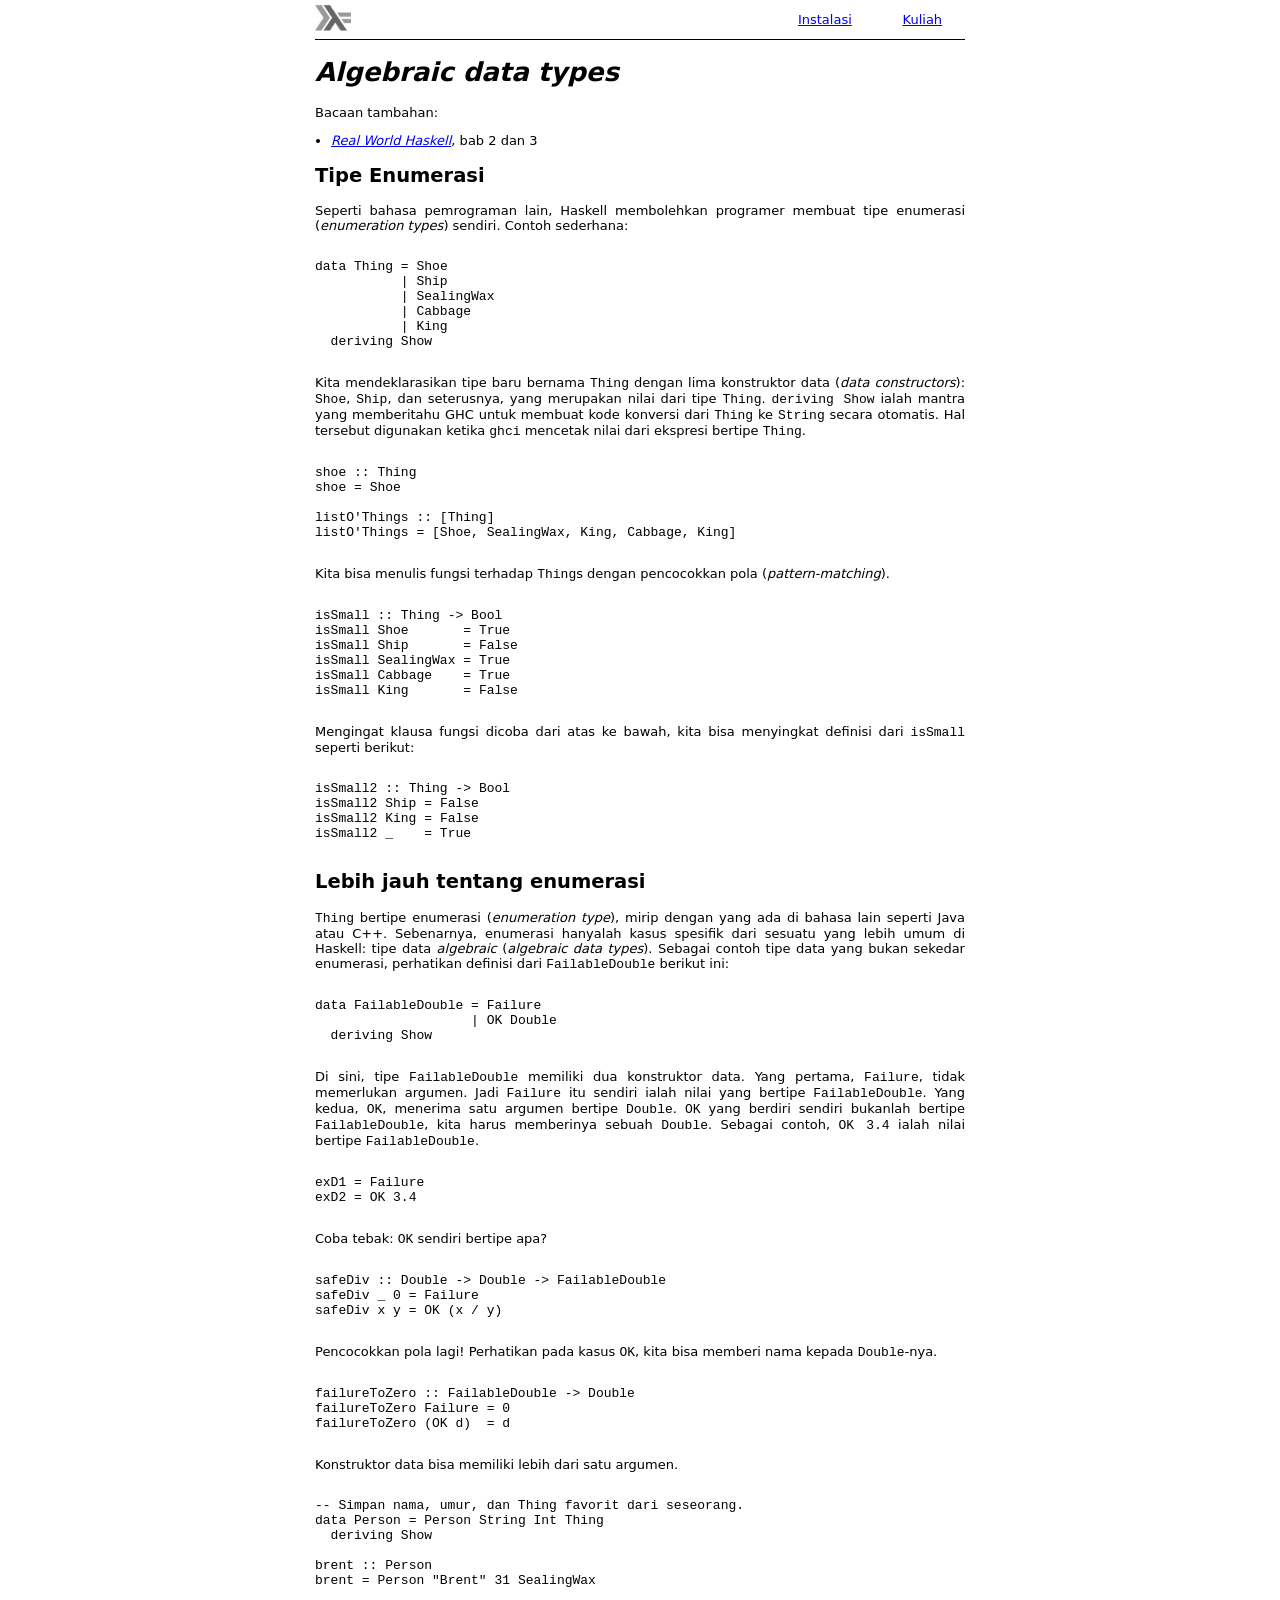
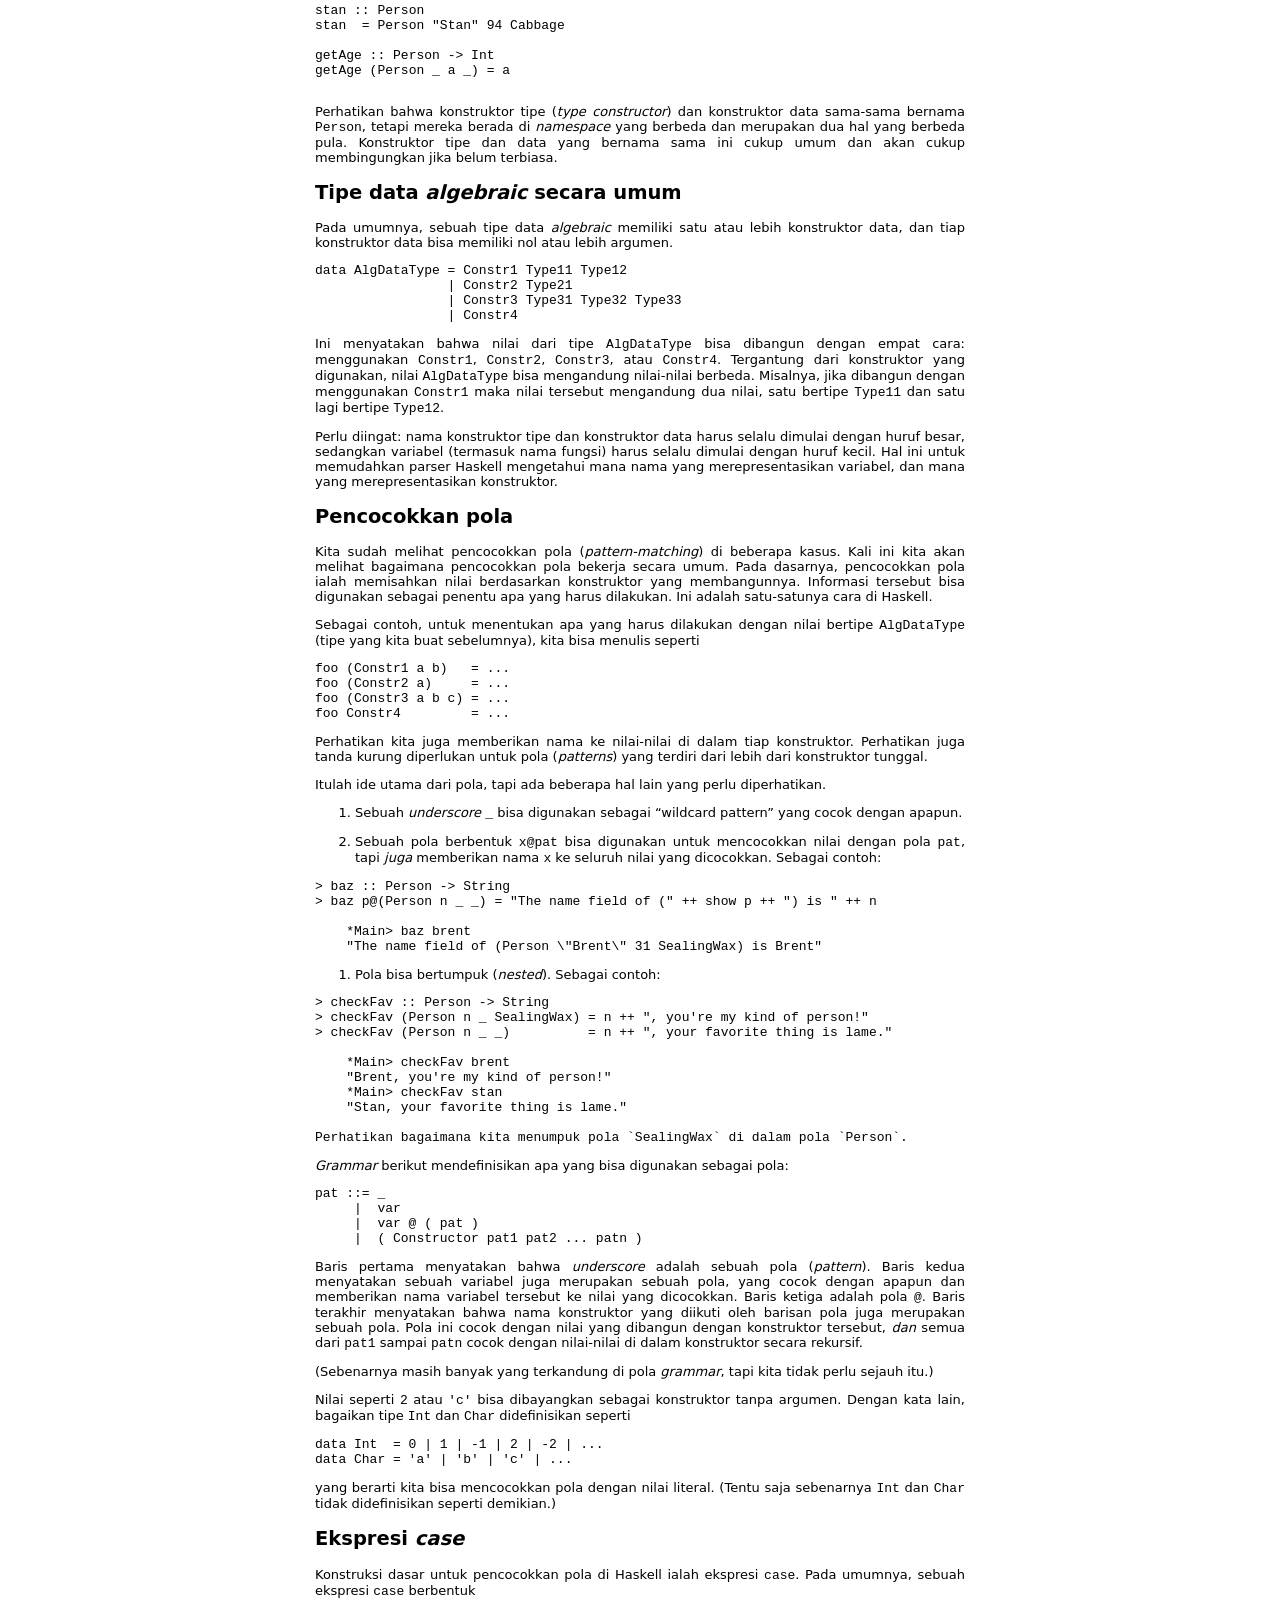
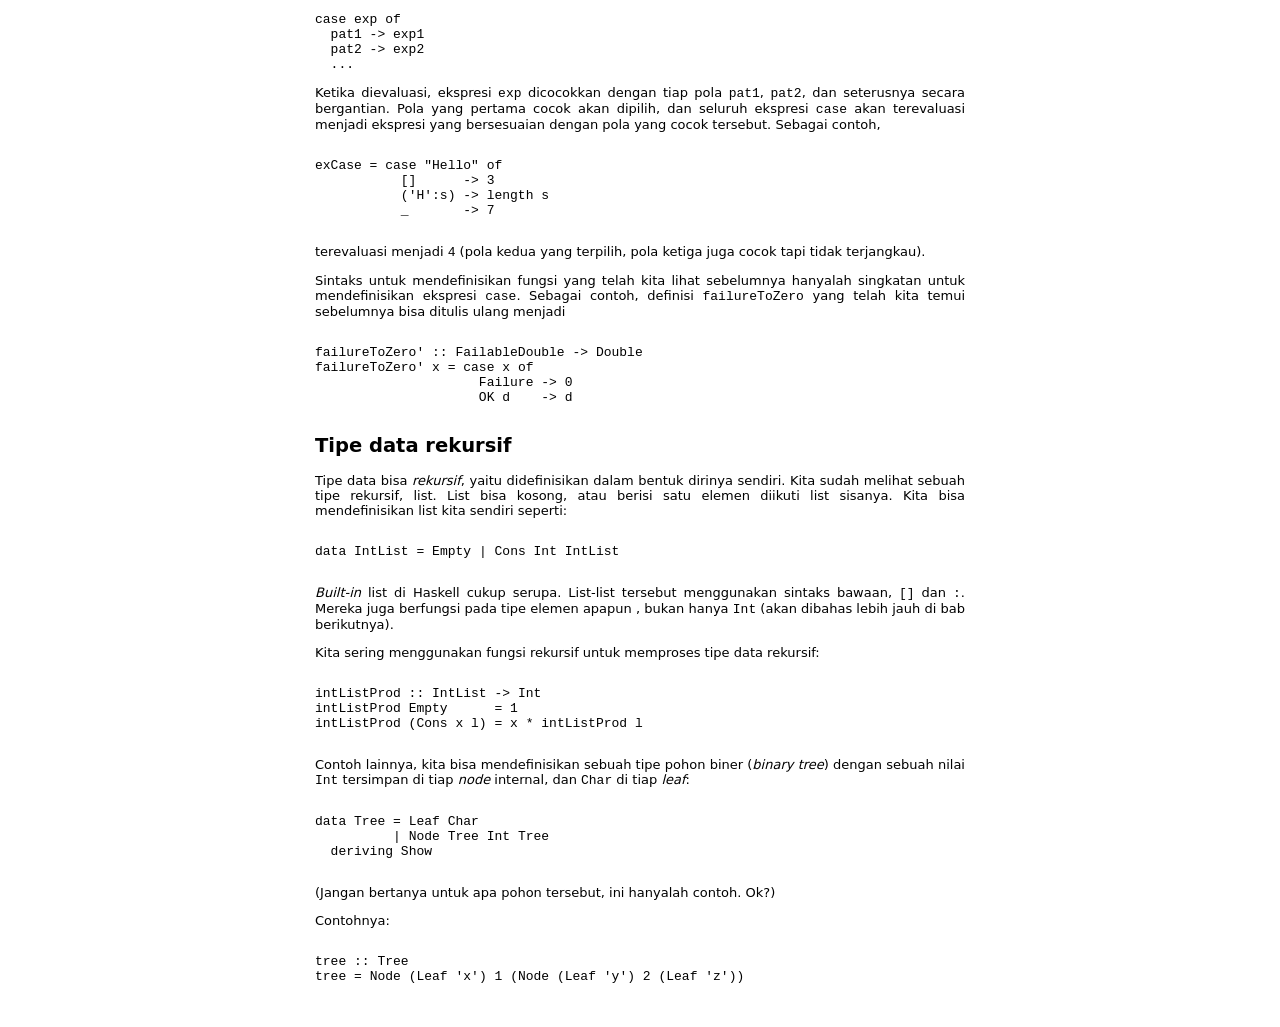
<file: lectures/02-ADTs.html>
<!DOCTYPE html>
<html>
  <head>
    <meta charset="utf-8" />
    <meta name="viewport" content="width=device-width, initial-scale=1.0" />
    <meta name="description" content="Haskell Indonesia" />
    <meta name="author" content="kusut" />
    <title>Haskell-ID :: 02-ADTs</title>
    <link rel="stylesheet" type="text/css" href="../static/css/default.css" />
    <link rel="stylesheet" type="text/css" href="../static/css/style.css" />

    <script>
      window.ga=window.ga||function(){(ga.q=ga.q||[]).push(arguments)};ga.l=+new Date;
      ga('create', 'UA-72989106-1', 'auto');
      ga('send', 'pageview');
    </script>
    <script async src="//www.google-analytics.com/analytics.js"></script>

  </head>
  <body>
    <div id="header">
      <div id="logo">
        <a href="../"><img src="../static/haskell.png" alt="logo" width="36px" /></a>
      </div>
      <div id="menu">
        <a href="../install.html">Instalasi</a>
        <a href="../lectures.html">Kuliah</a>
      </div>
    </div>    
    <div id="content">
      <div class="pandoc"><h1 id="algebraic-data-types"><em>Algebraic data types</em></h1>
<p>Bacaan tambahan:</p>
<ul>
<li><a href="http://book.realworldhaskell.org/"><em>Real World Haskell</em></a>, bab 2 dan 3</li>
</ul>
<h2 id="tipe-enumerasi">Tipe Enumerasi</h2>
<p>Seperti bahasa pemrograman lain, Haskell membolehkan programer membuat tipe enumerasi (<em>enumeration types</em>) sendiri. Contoh sederhana:</p>
<div class="sourceCode" id="cb1"><pre class="sourceCode literate haskell"><code class="sourceCode haskell"><a class="sourceLine" id="cb1-1" data-line-number="1"><span class="kw">data</span> <span class="dt">Thing</span> <span class="fu">=</span> <span class="dt">Shoe</span> </a>
<a class="sourceLine" id="cb1-2" data-line-number="2">           <span class="fu">|</span> <span class="dt">Ship</span> </a>
<a class="sourceLine" id="cb1-3" data-line-number="3">           <span class="fu">|</span> <span class="dt">SealingWax</span> </a>
<a class="sourceLine" id="cb1-4" data-line-number="4">           <span class="fu">|</span> <span class="dt">Cabbage</span> </a>
<a class="sourceLine" id="cb1-5" data-line-number="5">           <span class="fu">|</span> <span class="dt">King</span></a>
<a class="sourceLine" id="cb1-6" data-line-number="6">  <span class="kw">deriving</span> <span class="dt">Show</span></a></code></pre></div>
<p>Kita mendeklarasikan tipe baru bernama <code>Thing</code> dengan lima konstruktor data (<em>data constructors</em>): <code>Shoe</code>, <code>Ship</code>, dan seterusnya, yang merupakan nilai dari tipe <code>Thing</code>. <code>deriving Show</code> ialah mantra yang memberitahu GHC untuk membuat kode konversi dari <code>Thing</code> ke <code>String</code> secara otomatis. Hal tersebut digunakan ketika <code>ghci</code> mencetak nilai dari ekspresi bertipe <code>Thing</code>.</p>
<div class="sourceCode" id="cb2"><pre class="sourceCode literate haskell"><code class="sourceCode haskell"><a class="sourceLine" id="cb2-1" data-line-number="1"><span class="ot">shoe ::</span> <span class="dt">Thing</span></a>
<a class="sourceLine" id="cb2-2" data-line-number="2">shoe <span class="fu">=</span> <span class="dt">Shoe</span></a>
<a class="sourceLine" id="cb2-3" data-line-number="3"></a>
<a class="sourceLine" id="cb2-4" data-line-number="4"><span class="ot">listO'Things ::</span> [<span class="dt">Thing</span>]</a>
<a class="sourceLine" id="cb2-5" data-line-number="5">listO'Things <span class="fu">=</span> [<span class="dt">Shoe</span>, <span class="dt">SealingWax</span>, <span class="dt">King</span>, <span class="dt">Cabbage</span>, <span class="dt">King</span>]</a></code></pre></div>
<p>Kita bisa menulis fungsi terhadap <code>Thing</code>s dengan pencocokkan pola (<em>pattern-matching</em>).</p>
<div class="sourceCode" id="cb3"><pre class="sourceCode literate haskell"><code class="sourceCode haskell"><a class="sourceLine" id="cb3-1" data-line-number="1"><span class="ot">isSmall ::</span> <span class="dt">Thing</span> <span class="ot">-&gt;</span> <span class="dt">Bool</span></a>
<a class="sourceLine" id="cb3-2" data-line-number="2">isSmall <span class="dt">Shoe</span>       <span class="fu">=</span> <span class="dt">True</span></a>
<a class="sourceLine" id="cb3-3" data-line-number="3">isSmall <span class="dt">Ship</span>       <span class="fu">=</span> <span class="dt">False</span></a>
<a class="sourceLine" id="cb3-4" data-line-number="4">isSmall <span class="dt">SealingWax</span> <span class="fu">=</span> <span class="dt">True</span></a>
<a class="sourceLine" id="cb3-5" data-line-number="5">isSmall <span class="dt">Cabbage</span>    <span class="fu">=</span> <span class="dt">True</span></a>
<a class="sourceLine" id="cb3-6" data-line-number="6">isSmall <span class="dt">King</span>       <span class="fu">=</span> <span class="dt">False</span></a></code></pre></div>
<p>Mengingat klausa fungsi dicoba dari atas ke bawah, kita bisa menyingkat definisi dari <code>isSmall</code> seperti berikut:</p>
<div class="sourceCode" id="cb4"><pre class="sourceCode literate haskell"><code class="sourceCode haskell"><a class="sourceLine" id="cb4-1" data-line-number="1"><span class="ot">isSmall2 ::</span> <span class="dt">Thing</span> <span class="ot">-&gt;</span> <span class="dt">Bool</span></a>
<a class="sourceLine" id="cb4-2" data-line-number="2">isSmall2 <span class="dt">Ship</span> <span class="fu">=</span> <span class="dt">False</span></a>
<a class="sourceLine" id="cb4-3" data-line-number="3">isSmall2 <span class="dt">King</span> <span class="fu">=</span> <span class="dt">False</span></a>
<a class="sourceLine" id="cb4-4" data-line-number="4">isSmall2 _    <span class="fu">=</span> <span class="dt">True</span></a></code></pre></div>
<h2 id="lebih-jauh-tentang-enumerasi">Lebih jauh tentang enumerasi</h2>
<p><code>Thing</code> bertipe enumerasi (<em>enumeration type</em>), mirip dengan yang ada di bahasa lain seperti Java atau C++. Sebenarnya, enumerasi hanyalah kasus spesifik dari sesuatu yang lebih umum di Haskell: tipe data <em>algebraic</em> (<em>algebraic data types</em>). Sebagai contoh tipe data yang bukan sekedar enumerasi, perhatikan definisi dari <code>FailableDouble</code> berikut ini:</p>
<div class="sourceCode" id="cb5"><pre class="sourceCode literate haskell"><code class="sourceCode haskell"><a class="sourceLine" id="cb5-1" data-line-number="1"><span class="kw">data</span> <span class="dt">FailableDouble</span> <span class="fu">=</span> <span class="dt">Failure</span></a>
<a class="sourceLine" id="cb5-2" data-line-number="2">                    <span class="fu">|</span> <span class="dt">OK</span> <span class="dt">Double</span></a>
<a class="sourceLine" id="cb5-3" data-line-number="3">  <span class="kw">deriving</span> <span class="dt">Show</span></a></code></pre></div>
<p>Di sini, tipe <code>FailableDouble</code> memiliki dua konstruktor data. Yang pertama, <code>Failure</code>, tidak memerlukan argumen. Jadi <code>Failure</code> itu sendiri ialah nilai yang bertipe <code>FailableDouble</code>. Yang kedua, <code>OK</code>, menerima satu argumen bertipe <code>Double</code>. <code>OK</code> yang berdiri sendiri bukanlah bertipe <code>FailableDouble</code>, kita harus memberinya sebuah <code>Double</code>. Sebagai contoh, <code>OK 3.4</code> ialah nilai bertipe <code>FailableDouble</code>.</p>
<div class="sourceCode" id="cb6"><pre class="sourceCode literate haskell"><code class="sourceCode haskell"><a class="sourceLine" id="cb6-1" data-line-number="1">exD1 <span class="fu">=</span> <span class="dt">Failure</span></a>
<a class="sourceLine" id="cb6-2" data-line-number="2">exD2 <span class="fu">=</span> <span class="dt">OK</span> <span class="fl">3.4</span></a></code></pre></div>
<p>Coba tebak: <code>OK</code> sendiri bertipe apa?</p>
<div class="sourceCode" id="cb7"><pre class="sourceCode literate haskell"><code class="sourceCode haskell"><a class="sourceLine" id="cb7-1" data-line-number="1"><span class="ot">safeDiv ::</span> <span class="dt">Double</span> <span class="ot">-&gt;</span> <span class="dt">Double</span> <span class="ot">-&gt;</span> <span class="dt">FailableDouble</span></a>
<a class="sourceLine" id="cb7-2" data-line-number="2">safeDiv _ <span class="dv">0</span> <span class="fu">=</span> <span class="dt">Failure</span></a>
<a class="sourceLine" id="cb7-3" data-line-number="3">safeDiv x y <span class="fu">=</span> <span class="dt">OK</span> (x <span class="fu">/</span> y)</a></code></pre></div>
<p>Pencocokkan pola lagi! Perhatikan pada kasus <code>OK</code>, kita bisa memberi nama kepada <code>Double</code>-nya.</p>
<div class="sourceCode" id="cb8"><pre class="sourceCode literate haskell"><code class="sourceCode haskell"><a class="sourceLine" id="cb8-1" data-line-number="1"><span class="ot">failureToZero ::</span> <span class="dt">FailableDouble</span> <span class="ot">-&gt;</span> <span class="dt">Double</span></a>
<a class="sourceLine" id="cb8-2" data-line-number="2">failureToZero <span class="dt">Failure</span> <span class="fu">=</span> <span class="dv">0</span></a>
<a class="sourceLine" id="cb8-3" data-line-number="3">failureToZero (<span class="dt">OK</span> d)  <span class="fu">=</span> d</a></code></pre></div>
<p>Konstruktor data bisa memiliki lebih dari satu argumen.</p>
<div class="sourceCode" id="cb9"><pre class="sourceCode literate haskell"><code class="sourceCode haskell"><a class="sourceLine" id="cb9-1" data-line-number="1"><span class="co">-- Simpan nama, umur, dan Thing favorit dari seseorang.</span></a>
<a class="sourceLine" id="cb9-2" data-line-number="2"><span class="kw">data</span> <span class="dt">Person</span> <span class="fu">=</span> <span class="dt">Person</span> <span class="dt">String</span> <span class="dt">Int</span> <span class="dt">Thing</span></a>
<a class="sourceLine" id="cb9-3" data-line-number="3">  <span class="kw">deriving</span> <span class="dt">Show</span></a>
<a class="sourceLine" id="cb9-4" data-line-number="4"></a>
<a class="sourceLine" id="cb9-5" data-line-number="5"><span class="ot">brent ::</span> <span class="dt">Person</span></a>
<a class="sourceLine" id="cb9-6" data-line-number="6">brent <span class="fu">=</span> <span class="dt">Person</span> <span class="st">&quot;Brent&quot;</span> <span class="dv">31</span> <span class="dt">SealingWax</span></a>
<a class="sourceLine" id="cb9-7" data-line-number="7"></a>
<a class="sourceLine" id="cb9-8" data-line-number="8"><span class="ot">stan ::</span> <span class="dt">Person</span></a>
<a class="sourceLine" id="cb9-9" data-line-number="9">stan  <span class="fu">=</span> <span class="dt">Person</span> <span class="st">&quot;Stan&quot;</span> <span class="dv">94</span> <span class="dt">Cabbage</span></a>
<a class="sourceLine" id="cb9-10" data-line-number="10"></a>
<a class="sourceLine" id="cb9-11" data-line-number="11"><span class="ot">getAge ::</span> <span class="dt">Person</span> <span class="ot">-&gt;</span> <span class="dt">Int</span></a>
<a class="sourceLine" id="cb9-12" data-line-number="12">getAge (<span class="dt">Person</span> _ a _) <span class="fu">=</span> a</a></code></pre></div>
<p>Perhatikan bahwa konstruktor tipe (<em>type constructor</em>) dan konstruktor data sama-sama bernama <code>Person</code>, tetapi mereka berada di <em>namespace</em> yang berbeda dan merupakan dua hal yang berbeda pula. Konstruktor tipe dan data yang bernama sama ini cukup umum dan akan cukup membingungkan jika belum terbiasa.</p>
<h2 id="tipe-data-algebraic-secara-umum">Tipe data <em>algebraic</em> secara umum</h2>
<p>Pada umumnya, sebuah tipe data <em>algebraic</em> memiliki satu atau lebih konstruktor data, dan tiap konstruktor data bisa memiliki nol atau lebih argumen.</p>
<pre><code>data AlgDataType = Constr1 Type11 Type12
                 | Constr2 Type21
                 | Constr3 Type31 Type32 Type33
                 | Constr4</code></pre>
<p>Ini menyatakan bahwa nilai dari tipe <code>AlgDataType</code> bisa dibangun dengan empat cara: menggunakan <code>Constr1</code>, <code>Constr2</code>, <code>Constr3</code>, atau <code>Constr4</code>. Tergantung dari konstruktor yang digunakan, nilai <code>AlgDataType</code> bisa mengandung nilai-nilai berbeda. Misalnya, jika dibangun dengan menggunakan <code>Constr1</code> maka nilai tersebut mengandung dua nilai, satu bertipe <code>Type11</code> dan satu lagi bertipe <code>Type12</code>.</p>
<p>Perlu diingat: nama konstruktor tipe dan konstruktor data harus selalu dimulai dengan huruf besar, sedangkan variabel (termasuk nama fungsi) harus selalu dimulai dengan huruf kecil. Hal ini untuk memudahkan parser Haskell mengetahui mana nama yang merepresentasikan variabel, dan mana yang merepresentasikan konstruktor.</p>
<h2 id="pencocokkan-pola">Pencocokkan pola</h2>
<p>Kita sudah melihat pencocokkan pola (<em>pattern-matching</em>) di beberapa kasus. Kali ini kita akan melihat bagaimana pencocokkan pola bekerja secara umum. Pada dasarnya, pencocokkan pola ialah memisahkan nilai berdasarkan konstruktor yang membangunnya. Informasi tersebut bisa digunakan sebagai penentu apa yang harus dilakukan. Ini adalah satu-satunya cara di Haskell.</p>
<p>Sebagai contoh, untuk menentukan apa yang harus dilakukan dengan nilai bertipe <code>AlgDataType</code> (tipe yang kita buat sebelumnya), kita bisa menulis seperti</p>
<pre><code>foo (Constr1 a b)   = ...
foo (Constr2 a)     = ...
foo (Constr3 a b c) = ...
foo Constr4         = ...</code></pre>
<p>Perhatikan kita juga memberikan nama ke nilai-nilai di dalam tiap konstruktor. Perhatikan juga tanda kurung diperlukan untuk pola (<em>patterns</em>) yang terdiri dari lebih dari konstruktor tunggal.</p>
<p>Itulah ide utama dari pola, tapi ada beberapa hal lain yang perlu diperhatikan.</p>
<ol type="1">
<li><p>Sebuah <em>underscore</em> <code>_</code> bisa digunakan sebagai “wildcard pattern” yang cocok dengan apapun.</p></li>
<li><p>Sebuah pola berbentuk <code>x@pat</code> bisa digunakan untuk mencocokkan nilai dengan pola <code>pat</code>, tapi <em>juga</em> memberikan nama <code>x</code> ke seluruh nilai yang dicocokkan. Sebagai contoh:</p></li>
</ol>
<pre><code>&gt; baz :: Person -&gt; String
&gt; baz p@(Person n _ _) = &quot;The name field of (&quot; ++ show p ++ &quot;) is &quot; ++ n

    *Main&gt; baz brent
    &quot;The name field of (Person \&quot;Brent\&quot; 31 SealingWax) is Brent&quot;</code></pre>
<ol type="1">
<li>Pola bisa bertumpuk (<em>nested</em>). Sebagai contoh:</li>
</ol>
<pre><code>&gt; checkFav :: Person -&gt; String
&gt; checkFav (Person n _ SealingWax) = n ++ &quot;, you're my kind of person!&quot;
&gt; checkFav (Person n _ _)          = n ++ &quot;, your favorite thing is lame.&quot;

    *Main&gt; checkFav brent
    &quot;Brent, you're my kind of person!&quot;
    *Main&gt; checkFav stan
    &quot;Stan, your favorite thing is lame.&quot;

Perhatikan bagaimana kita menumpuk pola `SealingWax` di dalam pola `Person`.</code></pre>
<p><em>Grammar</em> berikut mendefinisikan apa yang bisa digunakan sebagai pola:</p>
<pre><code>pat ::= _
     |  var
     |  var @ ( pat )
     |  ( Constructor pat1 pat2 ... patn )</code></pre>
<p>Baris pertama menyatakan bahwa <em>underscore</em> adalah sebuah pola (<em>pattern</em>). Baris kedua menyatakan sebuah variabel juga merupakan sebuah pola, yang cocok dengan apapun dan memberikan nama variabel tersebut ke nilai yang dicocokkan. Baris ketiga adalah pola <code>@</code>. Baris terakhir menyatakan bahwa nama konstruktor yang diikuti oleh barisan pola juga merupakan sebuah pola. Pola ini cocok dengan nilai yang dibangun dengan konstruktor tersebut, <em>dan</em> semua dari <code>pat1</code> sampai <code>patn</code> cocok dengan nilai-nilai di dalam konstruktor secara rekursif.</p>
<p>(Sebenarnya masih banyak yang terkandung di pola <em>grammar</em>, tapi kita tidak perlu sejauh itu.)</p>
<p>Nilai seperti <code>2</code> atau <code>'c'</code> bisa dibayangkan sebagai konstruktor tanpa argumen. Dengan kata lain, bagaikan tipe <code>Int</code> dan <code>Char</code> didefinisikan seperti</p>
<pre><code>data Int  = 0 | 1 | -1 | 2 | -2 | ...
data Char = 'a' | 'b' | 'c' | ...</code></pre>
<p>yang berarti kita bisa mencocokkan pola dengan nilai literal. (Tentu saja sebenarnya <code>Int</code> dan <code>Char</code> tidak didefinisikan seperti demikian.)</p>
<h2 id="ekspresi-case">Ekspresi <em>case</em></h2>
<p>Konstruksi dasar untuk pencocokkan pola di Haskell ialah ekspresi <code>case</code>. Pada umumnya, sebuah ekspresi <code>case</code> berbentuk</p>
<pre><code>case exp of
  pat1 -&gt; exp1
  pat2 -&gt; exp2
  ...</code></pre>
<p>Ketika dievaluasi, ekspresi <code>exp</code> dicocokkan dengan tiap pola <code>pat1</code>, <code>pat2</code>, dan seterusnya secara bergantian. Pola yang pertama cocok akan dipilih, dan seluruh ekspresi <code>case</code> akan terevaluasi menjadi ekspresi yang bersesuaian dengan pola yang cocok tersebut. Sebagai contoh,</p>
<div class="sourceCode" id="cb17"><pre class="sourceCode literate haskell"><code class="sourceCode haskell"><a class="sourceLine" id="cb17-1" data-line-number="1">exCase <span class="fu">=</span> <span class="kw">case</span> <span class="st">&quot;Hello&quot;</span> <span class="kw">of</span></a>
<a class="sourceLine" id="cb17-2" data-line-number="2">           []      <span class="ot">-&gt;</span> <span class="dv">3</span></a>
<a class="sourceLine" id="cb17-3" data-line-number="3">           (<span class="ch">'H'</span><span class="fu">:</span>s) <span class="ot">-&gt;</span> length s</a>
<a class="sourceLine" id="cb17-4" data-line-number="4">           _       <span class="ot">-&gt;</span> <span class="dv">7</span></a></code></pre></div>
<p>terevaluasi menjadi <code>4</code> (pola kedua yang terpilih, pola ketiga juga cocok tapi tidak terjangkau).</p>
<p>Sintaks untuk mendefinisikan fungsi yang telah kita lihat sebelumnya hanyalah singkatan untuk mendefinisikan ekspresi <code>case</code>. Sebagai contoh, definisi <code>failureToZero</code> yang telah kita temui sebelumnya bisa ditulis ulang menjadi</p>
<div class="sourceCode" id="cb18"><pre class="sourceCode literate haskell"><code class="sourceCode haskell"><a class="sourceLine" id="cb18-1" data-line-number="1"><span class="ot">failureToZero' ::</span> <span class="dt">FailableDouble</span> <span class="ot">-&gt;</span> <span class="dt">Double</span></a>
<a class="sourceLine" id="cb18-2" data-line-number="2">failureToZero' x <span class="fu">=</span> <span class="kw">case</span> x <span class="kw">of</span></a>
<a class="sourceLine" id="cb18-3" data-line-number="3">                     <span class="dt">Failure</span> <span class="ot">-&gt;</span> <span class="dv">0</span></a>
<a class="sourceLine" id="cb18-4" data-line-number="4">                     <span class="dt">OK</span> d    <span class="ot">-&gt;</span> d</a></code></pre></div>
<h2 id="tipe-data-rekursif">Tipe data rekursif</h2>
<p>Tipe data bisa <em>rekursif</em>, yaitu didefinisikan dalam bentuk dirinya sendiri. Kita sudah melihat sebuah tipe rekursif, list. List bisa kosong, atau berisi satu elemen diikuti list sisanya. Kita bisa mendefinisikan list kita sendiri seperti:</p>
<div class="sourceCode" id="cb19"><pre class="sourceCode literate haskell"><code class="sourceCode haskell"><a class="sourceLine" id="cb19-1" data-line-number="1"><span class="kw">data</span> <span class="dt">IntList</span> <span class="fu">=</span> <span class="dt">Empty</span> <span class="fu">|</span> <span class="dt">Cons</span> <span class="dt">Int</span> <span class="dt">IntList</span></a></code></pre></div>
<p><em>Built-in</em> list di Haskell cukup serupa. List-list tersebut menggunakan sintaks bawaan, <code>[]</code> dan <code>:</code>. Mereka juga berfungsi pada tipe elemen apapun , bukan hanya <code>Int</code> (akan dibahas lebih jauh di bab berikutnya).</p>
<p>Kita sering menggunakan fungsi rekursif untuk memproses tipe data rekursif:</p>
<div class="sourceCode" id="cb20"><pre class="sourceCode literate haskell"><code class="sourceCode haskell"><a class="sourceLine" id="cb20-1" data-line-number="1"><span class="ot">intListProd ::</span> <span class="dt">IntList</span> <span class="ot">-&gt;</span> <span class="dt">Int</span></a>
<a class="sourceLine" id="cb20-2" data-line-number="2">intListProd <span class="dt">Empty</span>      <span class="fu">=</span> <span class="dv">1</span></a>
<a class="sourceLine" id="cb20-3" data-line-number="3">intListProd (<span class="dt">Cons</span> x l) <span class="fu">=</span> x <span class="fu">*</span> intListProd l</a></code></pre></div>
<p>Contoh lainnya, kita bisa mendefinisikan sebuah tipe pohon biner (<em>binary tree</em>) dengan sebuah nilai <code>Int</code> tersimpan di tiap <em>node</em> internal, dan <code>Char</code> di tiap <em>leaf</em>:</p>
<div class="sourceCode" id="cb21"><pre class="sourceCode literate haskell"><code class="sourceCode haskell"><a class="sourceLine" id="cb21-1" data-line-number="1"><span class="kw">data</span> <span class="dt">Tree</span> <span class="fu">=</span> <span class="dt">Leaf</span> <span class="dt">Char</span></a>
<a class="sourceLine" id="cb21-2" data-line-number="2">          <span class="fu">|</span> <span class="dt">Node</span> <span class="dt">Tree</span> <span class="dt">Int</span> <span class="dt">Tree</span></a>
<a class="sourceLine" id="cb21-3" data-line-number="3">  <span class="kw">deriving</span> <span class="dt">Show</span></a></code></pre></div>
<p>(Jangan bertanya untuk apa pohon tersebut, ini hanyalah contoh. Ok?)</p>
<p>Contohnya:</p>
<div class="sourceCode" id="cb22"><pre class="sourceCode literate haskell"><code class="sourceCode haskell"><a class="sourceLine" id="cb22-1" data-line-number="1"><span class="ot">tree ::</span> <span class="dt">Tree</span></a>
<a class="sourceLine" id="cb22-2" data-line-number="2">tree <span class="fu">=</span> <span class="dt">Node</span> (<span class="dt">Leaf</span> <span class="ch">'x'</span>) <span class="dv">1</span> (<span class="dt">Node</span> (<span class="dt">Leaf</span> <span class="ch">'y'</span>) <span class="dv">2</span> (<span class="dt">Leaf</span> <span class="ch">'z'</span>))</a></code></pre></div></div>

    </div>
    <div id="footer">
      Haskell Indonesia &copy; 2014-2018
    </div>
  </body>
</html>
</file>
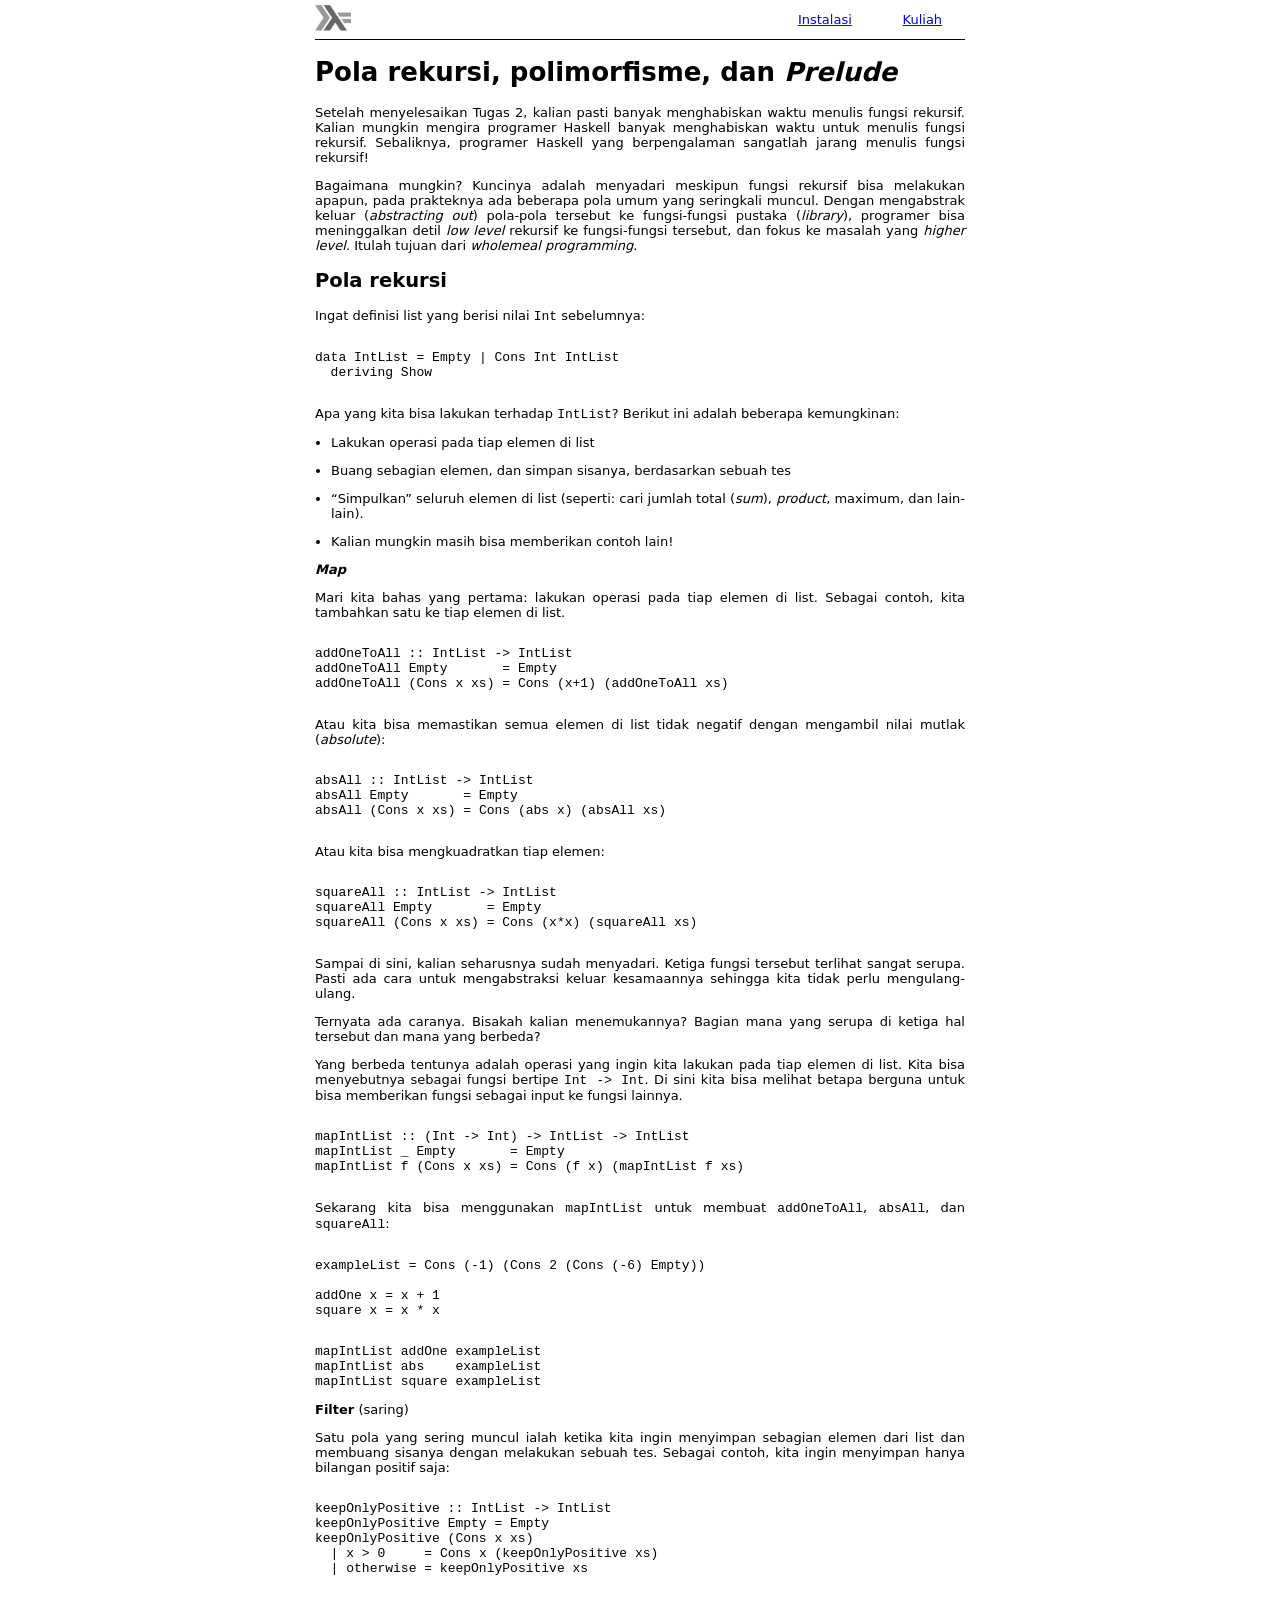
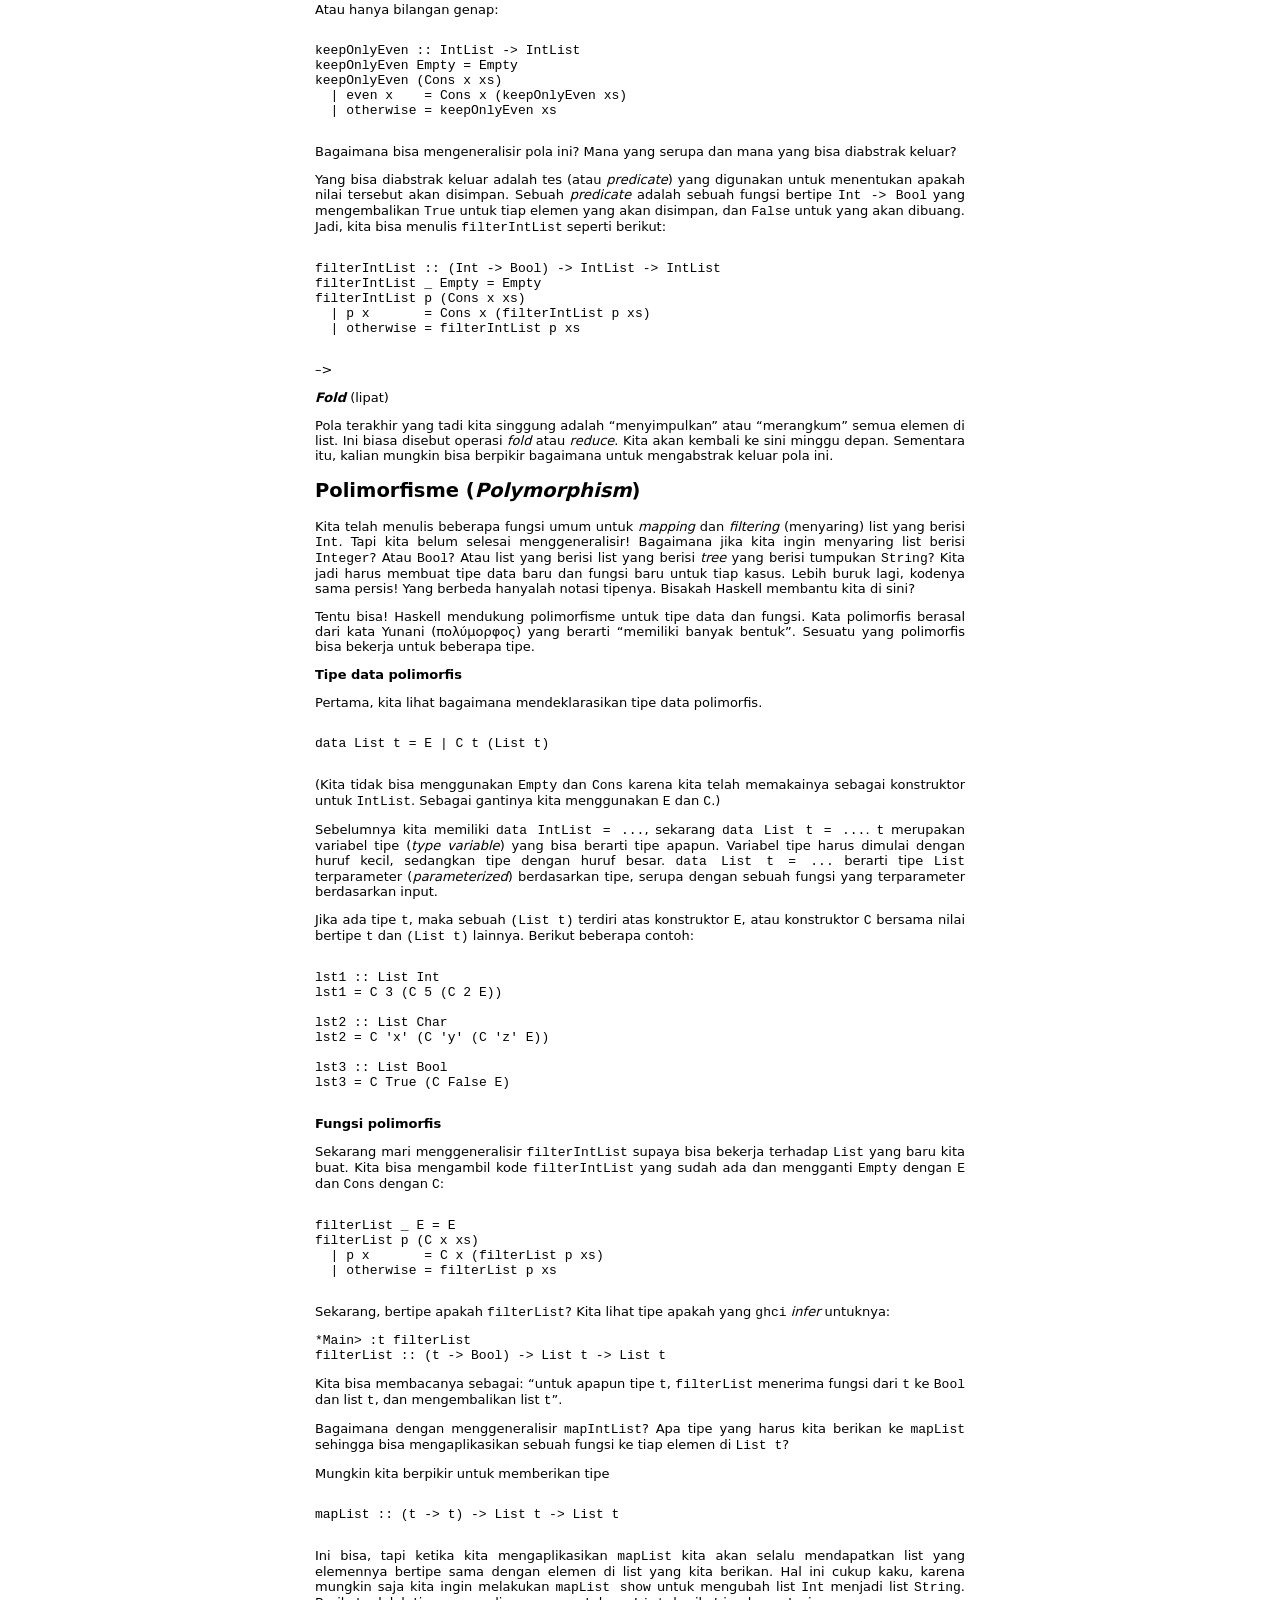
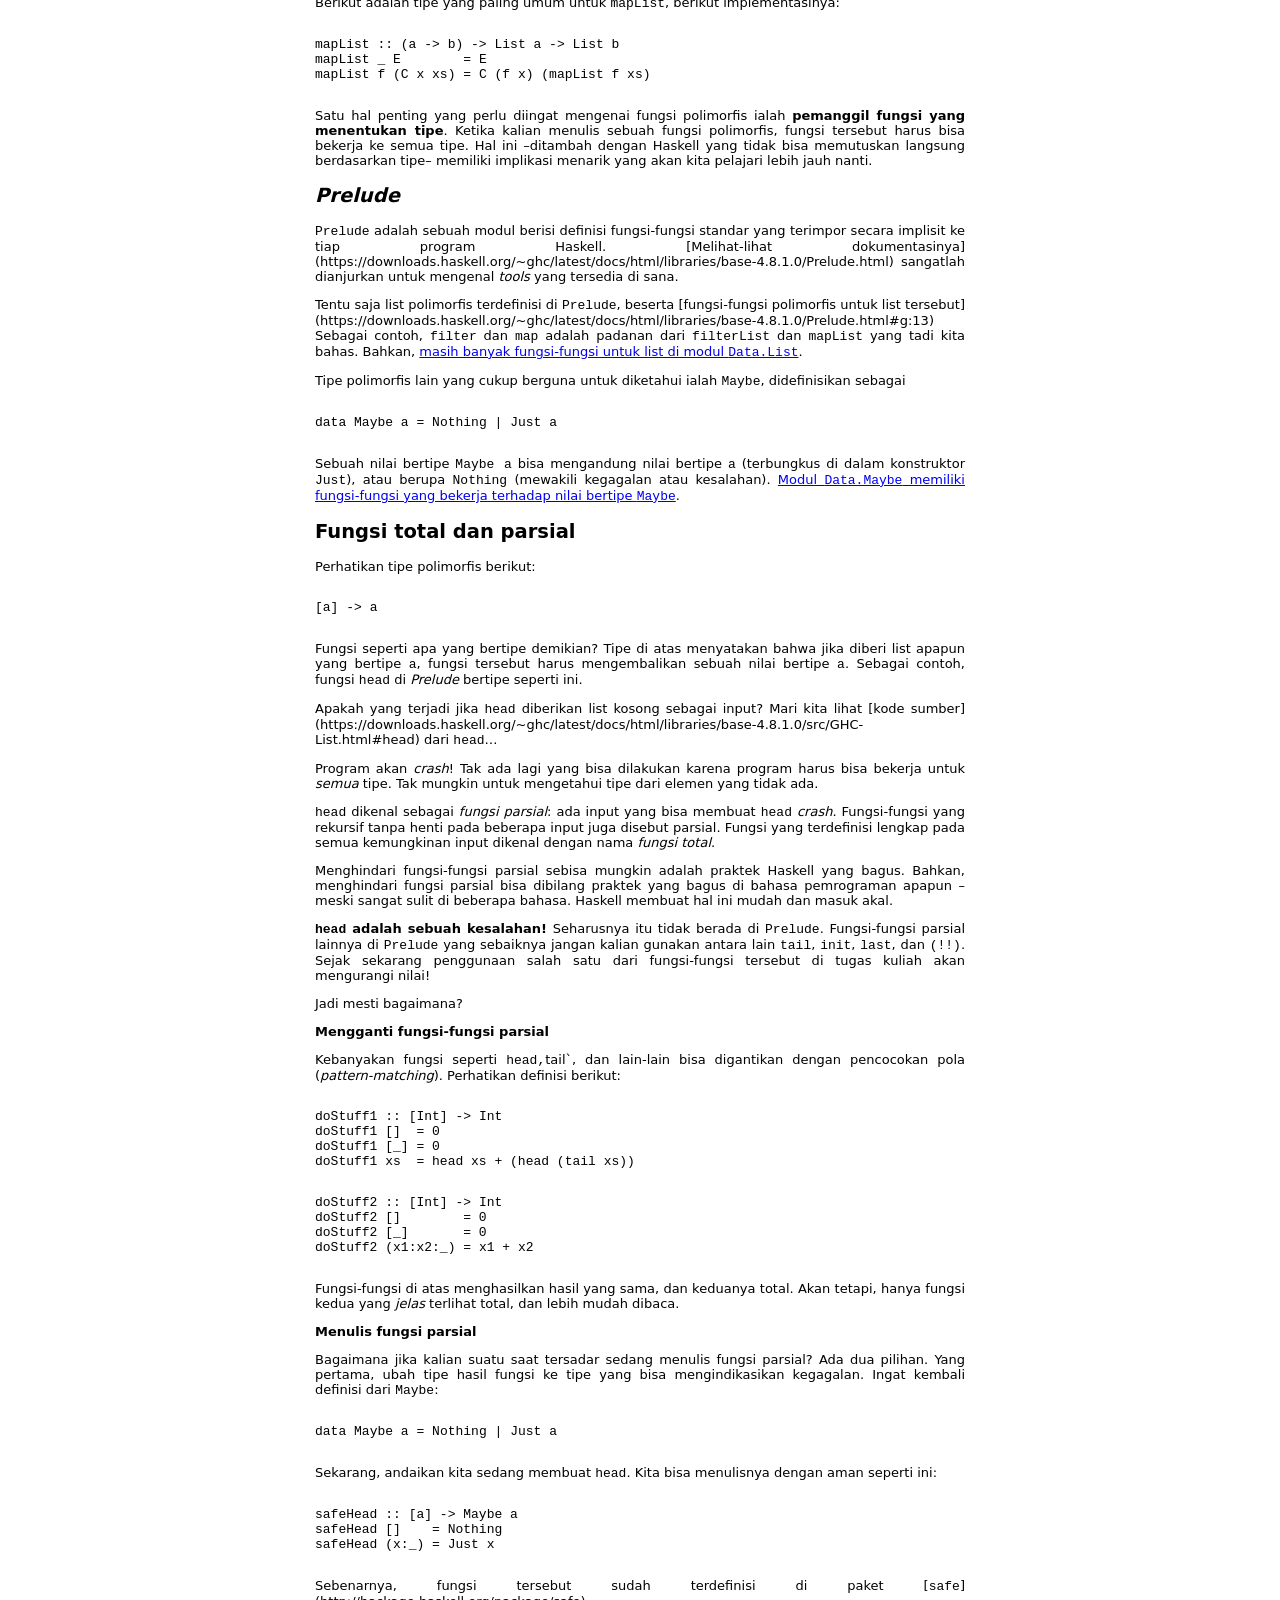
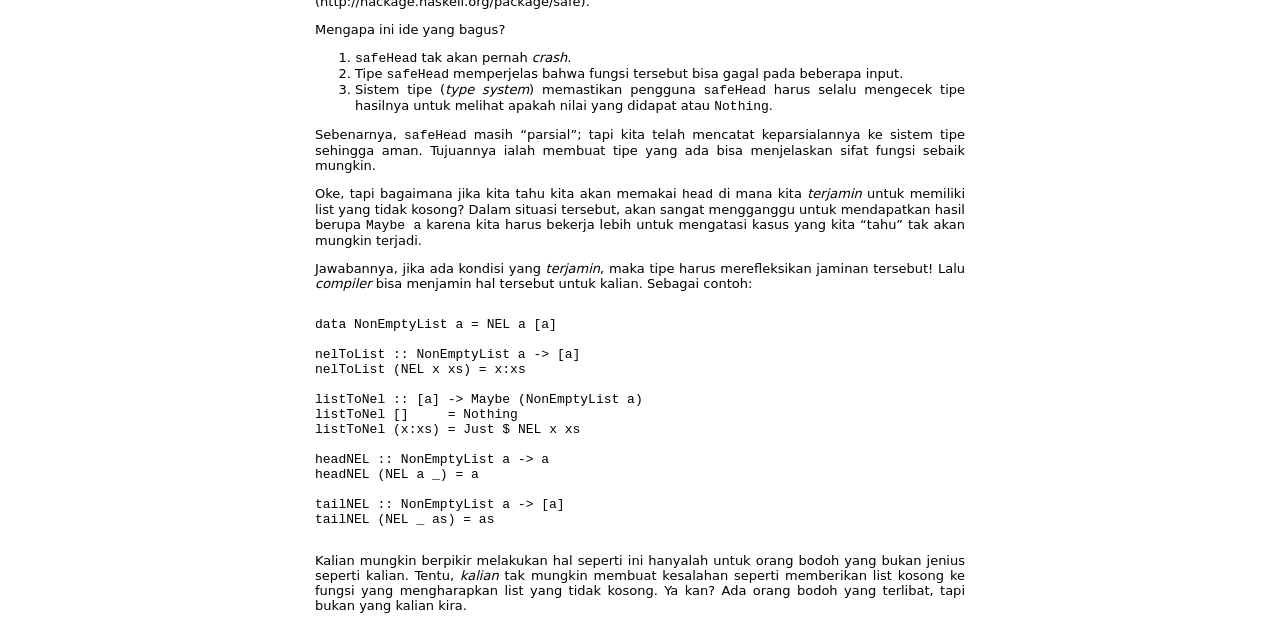
<file: lectures/03-rec-poly.html>
<!DOCTYPE html>
<html>
  <head>
    <meta charset="utf-8" />
    <meta name="viewport" content="width=device-width, initial-scale=1.0" />
    <meta name="description" content="Haskell Indonesia" />
    <meta name="author" content="kusut" />
    <title>Haskell-ID :: 03-rec-poly</title>
    <link rel="stylesheet" type="text/css" href="../static/css/default.css" />
    <link rel="stylesheet" type="text/css" href="../static/css/style.css" />

    <script>
      window.ga=window.ga||function(){(ga.q=ga.q||[]).push(arguments)};ga.l=+new Date;
      ga('create', 'UA-72989106-1', 'auto');
      ga('send', 'pageview');
    </script>
    <script async src="//www.google-analytics.com/analytics.js"></script>

  </head>
  <body>
    <div id="header">
      <div id="logo">
        <a href="../"><img src="../static/haskell.png" alt="logo" width="36px" /></a>
      </div>
      <div id="menu">
        <a href="../install.html">Instalasi</a>
        <a href="../lectures.html">Kuliah</a>
      </div>
    </div>    
    <div id="content">
      <div class="pandoc"><!--
{-# OPTIONS_GHC -Wall #-}
-->
<h1 id="pola-rekursi-polimorfisme-dan-prelude">Pola rekursi, polimorfisme, dan <em>Prelude</em></h1>
<p>Setelah menyelesaikan Tugas 2, kalian pasti banyak menghabiskan waktu menulis fungsi rekursif. Kalian mungkin mengira programer Haskell banyak menghabiskan waktu untuk menulis fungsi rekursif. Sebaliknya, programer Haskell yang berpengalaman sangatlah jarang menulis fungsi rekursif!</p>
<p>Bagaimana mungkin? Kuncinya adalah menyadari meskipun fungsi rekursif bisa melakukan apapun, pada prakteknya ada beberapa pola umum yang seringkali muncul. Dengan mengabstrak keluar (<em>abstracting out</em>) pola-pola tersebut ke fungsi-fungsi pustaka (<em>library</em>), programer bisa meninggalkan detil <em>low level</em> rekursif ke fungsi-fungsi tersebut, dan fokus ke masalah yang <em>higher level</em>. Itulah tujuan dari <em>wholemeal programming</em>.</p>
<h2 id="pola-rekursi">Pola rekursi</h2>
<p>Ingat definisi list yang berisi nilai <code>Int</code> sebelumnya:</p>
<div class="sourceCode" id="cb1"><pre class="sourceCode literate haskell"><code class="sourceCode haskell"><a class="sourceLine" id="cb1-1" data-line-number="1"><span class="kw">data</span> <span class="dt">IntList</span> <span class="fu">=</span> <span class="dt">Empty</span> <span class="fu">|</span> <span class="dt">Cons</span> <span class="dt">Int</span> <span class="dt">IntList</span></a>
<a class="sourceLine" id="cb1-2" data-line-number="2">  <span class="kw">deriving</span> <span class="dt">Show</span></a></code></pre></div>
<p>Apa yang kita bisa lakukan terhadap <code>IntList</code>? Berikut ini adalah beberapa kemungkinan:</p>
<ul>
<li><p>Lakukan operasi pada tiap elemen di list</p></li>
<li><p>Buang sebagian elemen, dan simpan sisanya, berdasarkan sebuah tes</p></li>
<li><p>“Simpulkan” seluruh elemen di list (seperti: cari jumlah total (<em>sum</em>), <em>product</em>, maximum, dan lain-lain).</p></li>
<li><p>Kalian mungkin masih bisa memberikan contoh lain!</p></li>
</ul>
<p><strong><em>Map</em></strong></p>
<p>Mari kita bahas yang pertama: lakukan operasi pada tiap elemen di list. Sebagai contoh, kita tambahkan satu ke tiap elemen di list.</p>
<div class="sourceCode" id="cb2"><pre class="sourceCode literate haskell"><code class="sourceCode haskell"><a class="sourceLine" id="cb2-1" data-line-number="1"><span class="ot">addOneToAll ::</span> <span class="dt">IntList</span> <span class="ot">-&gt;</span> <span class="dt">IntList</span></a>
<a class="sourceLine" id="cb2-2" data-line-number="2">addOneToAll <span class="dt">Empty</span>       <span class="fu">=</span> <span class="dt">Empty</span></a>
<a class="sourceLine" id="cb2-3" data-line-number="3">addOneToAll (<span class="dt">Cons</span> x xs) <span class="fu">=</span> <span class="dt">Cons</span> (x<span class="fu">+</span><span class="dv">1</span>) (addOneToAll xs)</a></code></pre></div>
<p>Atau kita bisa memastikan semua elemen di list tidak negatif dengan mengambil nilai mutlak (<em>absolute</em>):</p>
<div class="sourceCode" id="cb3"><pre class="sourceCode literate haskell"><code class="sourceCode haskell"><a class="sourceLine" id="cb3-1" data-line-number="1"><span class="ot">absAll ::</span> <span class="dt">IntList</span> <span class="ot">-&gt;</span> <span class="dt">IntList</span></a>
<a class="sourceLine" id="cb3-2" data-line-number="2">absAll <span class="dt">Empty</span>       <span class="fu">=</span> <span class="dt">Empty</span></a>
<a class="sourceLine" id="cb3-3" data-line-number="3">absAll (<span class="dt">Cons</span> x xs) <span class="fu">=</span> <span class="dt">Cons</span> (abs x) (absAll xs)</a></code></pre></div>
<p>Atau kita bisa mengkuadratkan tiap elemen:</p>
<div class="sourceCode" id="cb4"><pre class="sourceCode literate haskell"><code class="sourceCode haskell"><a class="sourceLine" id="cb4-1" data-line-number="1"><span class="ot">squareAll ::</span> <span class="dt">IntList</span> <span class="ot">-&gt;</span> <span class="dt">IntList</span></a>
<a class="sourceLine" id="cb4-2" data-line-number="2">squareAll <span class="dt">Empty</span>       <span class="fu">=</span> <span class="dt">Empty</span></a>
<a class="sourceLine" id="cb4-3" data-line-number="3">squareAll (<span class="dt">Cons</span> x xs) <span class="fu">=</span> <span class="dt">Cons</span> (x<span class="fu">*</span>x) (squareAll xs)</a></code></pre></div>
<p>Sampai di sini, kalian seharusnya sudah menyadari. Ketiga fungsi tersebut terlihat sangat serupa. Pasti ada cara untuk mengabstraksi keluar kesamaannya sehingga kita tidak perlu mengulang-ulang.</p>
<p>Ternyata ada caranya. Bisakah kalian menemukannya? Bagian mana yang serupa di ketiga hal tersebut dan mana yang berbeda?</p>
<p>Yang berbeda tentunya adalah operasi yang ingin kita lakukan pada tiap elemen di list. Kita bisa menyebutnya sebagai fungsi bertipe <code>Int -&gt; Int</code>. Di sini kita bisa melihat betapa berguna untuk bisa memberikan fungsi sebagai input ke fungsi lainnya.</p>
<div class="sourceCode" id="cb5"><pre class="sourceCode literate haskell"><code class="sourceCode haskell"><a class="sourceLine" id="cb5-1" data-line-number="1"><span class="ot">mapIntList ::</span> (<span class="dt">Int</span> <span class="ot">-&gt;</span> <span class="dt">Int</span>) <span class="ot">-&gt;</span> <span class="dt">IntList</span> <span class="ot">-&gt;</span> <span class="dt">IntList</span></a>
<a class="sourceLine" id="cb5-2" data-line-number="2">mapIntList _ <span class="dt">Empty</span>       <span class="fu">=</span> <span class="dt">Empty</span></a>
<a class="sourceLine" id="cb5-3" data-line-number="3">mapIntList f (<span class="dt">Cons</span> x xs) <span class="fu">=</span> <span class="dt">Cons</span> (f x) (mapIntList f xs)</a></code></pre></div>
<p>Sekarang kita bisa menggunakan <code>mapIntList</code> untuk membuat <code>addOneToAll</code>, <code>absAll</code>, dan <code>squareAll</code>:</p>
<div class="sourceCode" id="cb6"><pre class="sourceCode literate haskell"><code class="sourceCode haskell"><a class="sourceLine" id="cb6-1" data-line-number="1">exampleList <span class="fu">=</span> <span class="dt">Cons</span> (<span class="fu">-</span><span class="dv">1</span>) (<span class="dt">Cons</span> <span class="dv">2</span> (<span class="dt">Cons</span> (<span class="fu">-</span><span class="dv">6</span>) <span class="dt">Empty</span>))</a>
<a class="sourceLine" id="cb6-2" data-line-number="2"></a>
<a class="sourceLine" id="cb6-3" data-line-number="3">addOne x <span class="fu">=</span> x <span class="fu">+</span> <span class="dv">1</span></a>
<a class="sourceLine" id="cb6-4" data-line-number="4">square x <span class="fu">=</span> x <span class="fu">*</span> x</a></code></pre></div>
<pre><code>mapIntList addOne exampleList
mapIntList abs    exampleList
mapIntList square exampleList</code></pre>
<p><strong>Filter</strong> (saring)</p>
<p>Satu pola yang sering muncul ialah ketika kita ingin menyimpan sebagian elemen dari list dan membuang sisanya dengan melakukan sebuah tes. Sebagai contoh, kita ingin menyimpan hanya bilangan positif saja:</p>
<div class="sourceCode" id="cb8"><pre class="sourceCode literate haskell"><code class="sourceCode haskell"><a class="sourceLine" id="cb8-1" data-line-number="1"><span class="ot">keepOnlyPositive ::</span> <span class="dt">IntList</span> <span class="ot">-&gt;</span> <span class="dt">IntList</span></a>
<a class="sourceLine" id="cb8-2" data-line-number="2">keepOnlyPositive <span class="dt">Empty</span> <span class="fu">=</span> <span class="dt">Empty</span></a>
<a class="sourceLine" id="cb8-3" data-line-number="3">keepOnlyPositive (<span class="dt">Cons</span> x xs) </a>
<a class="sourceLine" id="cb8-4" data-line-number="4">  <span class="fu">|</span> x <span class="fu">&gt;</span> <span class="dv">0</span>     <span class="fu">=</span> <span class="dt">Cons</span> x (keepOnlyPositive xs)</a>
<a class="sourceLine" id="cb8-5" data-line-number="5">  <span class="fu">|</span> otherwise <span class="fu">=</span> keepOnlyPositive xs</a></code></pre></div>
<p>Atau hanya bilangan genap:</p>
<div class="sourceCode" id="cb9"><pre class="sourceCode literate haskell"><code class="sourceCode haskell"><a class="sourceLine" id="cb9-1" data-line-number="1"><span class="ot">keepOnlyEven ::</span> <span class="dt">IntList</span> <span class="ot">-&gt;</span> <span class="dt">IntList</span></a>
<a class="sourceLine" id="cb9-2" data-line-number="2">keepOnlyEven <span class="dt">Empty</span> <span class="fu">=</span> <span class="dt">Empty</span></a>
<a class="sourceLine" id="cb9-3" data-line-number="3">keepOnlyEven (<span class="dt">Cons</span> x xs)</a>
<a class="sourceLine" id="cb9-4" data-line-number="4">  <span class="fu">|</span> even x    <span class="fu">=</span> <span class="dt">Cons</span> x (keepOnlyEven xs)</a>
<a class="sourceLine" id="cb9-5" data-line-number="5">  <span class="fu">|</span> otherwise <span class="fu">=</span> keepOnlyEven xs</a></code></pre></div>
<p>Bagaimana bisa mengeneralisir pola ini? Mana yang serupa dan mana yang bisa diabstrak keluar?</p>
<p>Yang bisa diabstrak keluar adalah tes (atau <em>predicate</em>) yang digunakan untuk menentukan apakah nilai tersebut akan disimpan. Sebuah <em>predicate</em> adalah sebuah fungsi bertipe <code>Int -&gt; Bool</code> yang mengembalikan <code>True</code> untuk tiap elemen yang akan disimpan, dan <code>False</code> untuk yang akan dibuang. Jadi, kita bisa menulis <code>filterIntList</code> seperti berikut:</p>
<div class="sourceCode" id="cb10"><pre class="sourceCode literate haskell"><code class="sourceCode haskell"><a class="sourceLine" id="cb10-1" data-line-number="1"><span class="ot">filterIntList ::</span> (<span class="dt">Int</span> <span class="ot">-&gt;</span> <span class="dt">Bool</span>) <span class="ot">-&gt;</span> <span class="dt">IntList</span> <span class="ot">-&gt;</span> <span class="dt">IntList</span></a>
<a class="sourceLine" id="cb10-2" data-line-number="2">filterIntList _ <span class="dt">Empty</span> <span class="fu">=</span> <span class="dt">Empty</span></a>
<a class="sourceLine" id="cb10-3" data-line-number="3">filterIntList p (<span class="dt">Cons</span> x xs)</a>
<a class="sourceLine" id="cb10-4" data-line-number="4">  <span class="fu">|</span> p x       <span class="fu">=</span> <span class="dt">Cons</span> x (filterIntList p xs)</a>
<a class="sourceLine" id="cb10-5" data-line-number="5">  <span class="fu">|</span> otherwise <span class="fu">=</span> filterIntList p xs</a></code></pre></div>
<p>–&gt;</p>
<p><strong><em>Fold</em></strong> (lipat)</p>
<p>Pola terakhir yang tadi kita singgung adalah “menyimpulkan” atau “merangkum” semua elemen di list. Ini biasa disebut operasi <em>fold</em> atau <em>reduce</em>. Kita akan kembali ke sini minggu depan. Sementara itu, kalian mungkin bisa berpikir bagaimana untuk mengabstrak keluar pola ini.</p>
<h2 id="polimorfisme-polymorphism">Polimorfisme (<em>Polymorphism</em>)</h2>
<p>Kita telah menulis beberapa fungsi umum untuk <em>mapping</em> dan <em>filtering</em> (menyaring) list yang berisi <code>Int</code>. Tapi kita belum selesai menggeneralisir! Bagaimana jika kita ingin menyaring list berisi <code>Integer</code>? Atau <code>Bool</code>? Atau list yang berisi list yang berisi <em>tree</em> yang berisi tumpukan <code>String</code>? Kita jadi harus membuat tipe data baru dan fungsi baru untuk tiap kasus. Lebih buruk lagi, kodenya sama persis! Yang berbeda hanyalah notasi tipenya. Bisakah Haskell membantu kita di sini?</p>
<p>Tentu bisa! Haskell mendukung polimorfisme untuk tipe data dan fungsi. Kata polimorfis berasal dari kata Yunani (πολύμορφος) yang berarti “memiliki banyak bentuk”. Sesuatu yang polimorfis bisa bekerja untuk beberapa tipe.</p>
<p><strong>Tipe data polimorfis</strong></p>
<p>Pertama, kita lihat bagaimana mendeklarasikan tipe data polimorfis.</p>
<div class="sourceCode" id="cb11"><pre class="sourceCode literate haskell"><code class="sourceCode haskell"><a class="sourceLine" id="cb11-1" data-line-number="1"><span class="kw">data</span> <span class="dt">List</span> t <span class="fu">=</span> <span class="dt">E</span> <span class="fu">|</span> <span class="dt">C</span> t (<span class="dt">List</span> t)</a></code></pre></div>
<p>(Kita tidak bisa menggunakan <code>Empty</code> dan <code>Cons</code> karena kita telah memakainya sebagai konstruktor untuk <code>IntList</code>. Sebagai gantinya kita menggunakan <code>E</code> dan <code>C</code>.)</p>
<p>Sebelumnya kita memiliki <code>data IntList = ...</code>, sekarang <code>data List t = ...</code>. <code>t</code> merupakan variabel tipe (<em>type variable</em>) yang bisa berarti tipe apapun. Variabel tipe harus dimulai dengan huruf kecil, sedangkan tipe dengan huruf besar. <code>data List t = ...</code> berarti tipe <code>List</code> terparameter (<em>parameterized</em>) berdasarkan tipe, serupa dengan sebuah fungsi yang terparameter berdasarkan input.</p>
<p>Jika ada tipe <code>t</code>, maka sebuah <code>(List t)</code> terdiri atas konstruktor <code>E</code>, atau konstruktor <code>C</code> bersama nilai bertipe <code>t</code> dan <code>(List t)</code> lainnya. Berikut beberapa contoh:</p>
<div class="sourceCode" id="cb12"><pre class="sourceCode literate haskell"><code class="sourceCode haskell"><a class="sourceLine" id="cb12-1" data-line-number="1"><span class="ot">lst1 ::</span> <span class="dt">List</span> <span class="dt">Int</span></a>
<a class="sourceLine" id="cb12-2" data-line-number="2">lst1 <span class="fu">=</span> <span class="dt">C</span> <span class="dv">3</span> (<span class="dt">C</span> <span class="dv">5</span> (<span class="dt">C</span> <span class="dv">2</span> <span class="dt">E</span>))</a>
<a class="sourceLine" id="cb12-3" data-line-number="3"></a>
<a class="sourceLine" id="cb12-4" data-line-number="4"><span class="ot">lst2 ::</span> <span class="dt">List</span> <span class="dt">Char</span></a>
<a class="sourceLine" id="cb12-5" data-line-number="5">lst2 <span class="fu">=</span> <span class="dt">C</span> <span class="ch">'x'</span> (<span class="dt">C</span> <span class="ch">'y'</span> (<span class="dt">C</span> <span class="ch">'z'</span> <span class="dt">E</span>))</a>
<a class="sourceLine" id="cb12-6" data-line-number="6"></a>
<a class="sourceLine" id="cb12-7" data-line-number="7"><span class="ot">lst3 ::</span> <span class="dt">List</span> <span class="dt">Bool</span></a>
<a class="sourceLine" id="cb12-8" data-line-number="8">lst3 <span class="fu">=</span> <span class="dt">C</span> <span class="dt">True</span> (<span class="dt">C</span> <span class="dt">False</span> <span class="dt">E</span>)</a></code></pre></div>
<p><strong>Fungsi polimorfis</strong></p>
<p>Sekarang mari menggeneralisir <code>filterIntList</code> supaya bisa bekerja terhadap <code>List</code> yang baru kita buat. Kita bisa mengambil kode <code>filterIntList</code> yang sudah ada dan mengganti <code>Empty</code> dengan <code>E</code> dan <code>Cons</code> dengan <code>C</code>:</p>
<div class="sourceCode" id="cb13"><pre class="sourceCode literate haskell"><code class="sourceCode haskell"><a class="sourceLine" id="cb13-1" data-line-number="1">filterList _ <span class="dt">E</span> <span class="fu">=</span> <span class="dt">E</span></a>
<a class="sourceLine" id="cb13-2" data-line-number="2">filterList p (<span class="dt">C</span> x xs)</a>
<a class="sourceLine" id="cb13-3" data-line-number="3">  <span class="fu">|</span> p x       <span class="fu">=</span> <span class="dt">C</span> x (filterList p xs)</a>
<a class="sourceLine" id="cb13-4" data-line-number="4">  <span class="fu">|</span> otherwise <span class="fu">=</span> filterList p xs</a></code></pre></div>
<p>Sekarang, bertipe apakah <code>filterList</code>? Kita lihat tipe apakah yang <code>ghci</code> <em>infer</em> untuknya:</p>
<pre><code>*Main&gt; :t filterList
filterList :: (t -&gt; Bool) -&gt; List t -&gt; List t    </code></pre>
<p>Kita bisa membacanya sebagai: “untuk apapun tipe <code>t</code>, <code>filterList</code> menerima fungsi dari <code>t</code> ke <code>Bool</code> dan list <code>t</code>, dan mengembalikan list <code>t</code>”.</p>
<p>Bagaimana dengan menggeneralisir <code>mapIntList</code>? Apa tipe yang harus kita berikan ke <code>mapList</code> sehingga bisa mengaplikasikan sebuah fungsi ke tiap elemen di <code>List t</code>?</p>
<p>Mungkin kita berpikir untuk memberikan tipe</p>
<div class="sourceCode" id="cb15"><pre class="sourceCode haskell"><code class="sourceCode haskell"><a class="sourceLine" id="cb15-1" data-line-number="1"><span class="ot">mapList ::</span> (t <span class="ot">-&gt;</span> t) <span class="ot">-&gt;</span> <span class="dt">List</span> t <span class="ot">-&gt;</span> <span class="dt">List</span> t</a></code></pre></div>
<p>Ini bisa, tapi ketika kita mengaplikasikan <code>mapList</code> kita akan selalu mendapatkan list yang elemennya bertipe sama dengan elemen di list yang kita berikan. Hal ini cukup kaku, karena mungkin saja kita ingin melakukan <code>mapList show</code> untuk mengubah list <code>Int</code> menjadi list <code>String</code>. Berikut adalah tipe yang paling umum untuk <code>mapList</code>, berikut implementasinya:</p>
<div class="sourceCode" id="cb16"><pre class="sourceCode literate haskell"><code class="sourceCode haskell"><a class="sourceLine" id="cb16-1" data-line-number="1"><span class="ot">mapList ::</span> (a <span class="ot">-&gt;</span> b) <span class="ot">-&gt;</span> <span class="dt">List</span> a <span class="ot">-&gt;</span> <span class="dt">List</span> b</a>
<a class="sourceLine" id="cb16-2" data-line-number="2">mapList _ <span class="dt">E</span>        <span class="fu">=</span> <span class="dt">E</span></a>
<a class="sourceLine" id="cb16-3" data-line-number="3">mapList f (<span class="dt">C</span> x xs) <span class="fu">=</span> <span class="dt">C</span> (f x) (mapList f xs)</a></code></pre></div>
<p>Satu hal penting yang perlu diingat mengenai fungsi polimorfis ialah <strong>pemanggil fungsi yang menentukan tipe</strong>. Ketika kalian menulis sebuah fungsi polimorfis, fungsi tersebut harus bisa bekerja ke semua tipe. Hal ini –ditambah dengan Haskell yang tidak bisa memutuskan langsung berdasarkan tipe– memiliki implikasi menarik yang akan kita pelajari lebih jauh nanti.</p>
<h2 id="prelude"><em>Prelude</em></h2>
<p><code>Prelude</code> adalah sebuah modul berisi definisi fungsi-fungsi standar yang terimpor secara implisit ke tiap program Haskell. [Melihat-lihat dokumentasinya] (https://downloads.haskell.org/~ghc/latest/docs/html/libraries/base-4.8.1.0/Prelude.html) sangatlah dianjurkan untuk mengenal <em>tools</em> yang tersedia di sana.</p>
<p>Tentu saja list polimorfis terdefinisi di <code>Prelude</code>, beserta [fungsi-fungsi polimorfis untuk list tersebut] (https://downloads.haskell.org/~ghc/latest/docs/html/libraries/base-4.8.1.0/Prelude.html#g:13) Sebagai contoh, <code>filter</code> dan <code>map</code> adalah padanan dari <code>filterList</code> dan <code>mapList</code> yang tadi kita bahas. Bahkan, <a href="https://downloads.haskell.org/~ghc/latest/docs/html/libraries/base-4.8.1.0/Data-List.html">masih banyak fungsi-fungsi untuk list di modul <code>Data.List</code></a>.</p>
<p>Tipe polimorfis lain yang cukup berguna untuk diketahui ialah <code>Maybe</code>, didefinisikan sebagai</p>
<div class="sourceCode" id="cb17"><pre class="sourceCode haskell"><code class="sourceCode haskell"><a class="sourceLine" id="cb17-1" data-line-number="1"><span class="kw">data</span> <span class="dt">Maybe</span> a <span class="fu">=</span> <span class="dt">Nothing</span> <span class="fu">|</span> <span class="dt">Just</span> a</a></code></pre></div>
<p>Sebuah nilai bertipe <code>Maybe a</code> bisa mengandung nilai bertipe <code>a</code> (terbungkus di dalam konstruktor <code>Just</code>), atau berupa <code>Nothing</code> (mewakili kegagalan atau kesalahan). <a href="https://downloads.haskell.org/~ghc/latest/docs/html/libraries/base-4.8.1.0/Data-Maybe.html">Modul <code>Data.Maybe</code> memiliki fungsi-fungsi yang bekerja terhadap nilai bertipe <code>Maybe</code></a>.</p>
<h2 id="fungsi-total-dan-parsial">Fungsi total dan parsial</h2>
<p>Perhatikan tipe polimorfis berikut:</p>
<div class="sourceCode" id="cb18"><pre class="sourceCode haskell"><code class="sourceCode haskell"><a class="sourceLine" id="cb18-1" data-line-number="1">[a] <span class="ot">-&gt;</span> a</a></code></pre></div>
<p>Fungsi seperti apa yang bertipe demikian? Tipe di atas menyatakan bahwa jika diberi list apapun yang bertipe <code>a</code>, fungsi tersebut harus mengembalikan sebuah nilai bertipe <code>a</code>. Sebagai contoh, fungsi <code>head</code> di <em>Prelude</em> bertipe seperti ini.</p>
<p>Apakah yang terjadi jika <code>head</code> diberikan list kosong sebagai input? Mari kita lihat [kode sumber] (https://downloads.haskell.org/~ghc/latest/docs/html/libraries/base-4.8.1.0/src/GHC-List.html#head) dari <code>head</code>…</p>
<p>Program akan <em>crash</em>! Tak ada lagi yang bisa dilakukan karena program harus bisa bekerja untuk <em>semua</em> tipe. Tak mungkin untuk mengetahui tipe dari elemen yang tidak ada.</p>
<p><code>head</code> dikenal sebagai <em>fungsi parsial</em>: ada input yang bisa membuat <code>head</code> <em>crash</em>. Fungsi-fungsi yang rekursif tanpa henti pada beberapa input juga disebut parsial. Fungsi yang terdefinisi lengkap pada semua kemungkinan input dikenal dengan nama <em>fungsi total</em>.</p>
<p>Menghindari fungsi-fungsi parsial sebisa mungkin adalah praktek Haskell yang bagus. Bahkan, menghindari fungsi parsial bisa dibilang praktek yang bagus di bahasa pemrograman apapun – meski sangat sulit di beberapa bahasa. Haskell membuat hal ini mudah dan masuk akal.</p>
<p><strong><code>head</code> adalah sebuah kesalahan!</strong> Seharusnya itu tidak berada di <code>Prelude</code>. Fungsi-fungsi parsial lainnya di <code>Prelude</code> yang sebaiknya jangan kalian gunakan antara lain <code>tail</code>, <code>init</code>, <code>last</code>, dan <code>(!!)</code>. Sejak sekarang penggunaan salah satu dari fungsi-fungsi tersebut di tugas kuliah akan mengurangi nilai!</p>
<p>Jadi mesti bagaimana?</p>
<p><strong>Mengganti fungsi-fungsi parsial</strong></p>
<p>Kebanyakan fungsi seperti <code>head,</code>tail`, dan lain-lain bisa digantikan dengan pencocokan pola (<em>pattern-matching</em>). Perhatikan definisi berikut:</p>
<div class="sourceCode" id="cb19"><pre class="sourceCode literate haskell"><code class="sourceCode haskell"><a class="sourceLine" id="cb19-1" data-line-number="1"><span class="ot">doStuff1 ::</span> [<span class="dt">Int</span>] <span class="ot">-&gt;</span> <span class="dt">Int</span></a>
<a class="sourceLine" id="cb19-2" data-line-number="2">doStuff1 []  <span class="fu">=</span> <span class="dv">0</span></a>
<a class="sourceLine" id="cb19-3" data-line-number="3">doStuff1 [_] <span class="fu">=</span> <span class="dv">0</span></a>
<a class="sourceLine" id="cb19-4" data-line-number="4">doStuff1 xs  <span class="fu">=</span> head xs <span class="fu">+</span> (head (tail xs)) </a></code></pre></div>
<div class="sourceCode" id="cb20"><pre class="sourceCode literate haskell"><code class="sourceCode haskell"><a class="sourceLine" id="cb20-1" data-line-number="1"><span class="ot">doStuff2 ::</span> [<span class="dt">Int</span>] <span class="ot">-&gt;</span> <span class="dt">Int</span></a>
<a class="sourceLine" id="cb20-2" data-line-number="2">doStuff2 []        <span class="fu">=</span> <span class="dv">0</span></a>
<a class="sourceLine" id="cb20-3" data-line-number="3">doStuff2 [_]       <span class="fu">=</span> <span class="dv">0</span></a>
<a class="sourceLine" id="cb20-4" data-line-number="4">doStuff2 (x1<span class="fu">:</span>x2<span class="fu">:</span>_) <span class="fu">=</span> x1 <span class="fu">+</span> x2</a></code></pre></div>
<p>Fungsi-fungsi di atas menghasilkan hasil yang sama, dan keduanya total. Akan tetapi, hanya fungsi kedua yang <em>jelas</em> terlihat total, dan lebih mudah dibaca.</p>
<p><strong>Menulis fungsi parsial</strong></p>
<p>Bagaimana jika kalian suatu saat tersadar sedang menulis fungsi parsial? Ada dua pilihan. Yang pertama, ubah tipe hasil fungsi ke tipe yang bisa mengindikasikan kegagalan. Ingat kembali definisi dari <code>Maybe</code>:</p>
<div class="sourceCode" id="cb21"><pre class="sourceCode haskell"><code class="sourceCode haskell"><a class="sourceLine" id="cb21-1" data-line-number="1"><span class="kw">data</span> <span class="dt">Maybe</span> a <span class="fu">=</span> <span class="dt">Nothing</span> <span class="fu">|</span> <span class="dt">Just</span> a</a></code></pre></div>
<p>Sekarang, andaikan kita sedang membuat <code>head</code>. Kita bisa menulisnya dengan aman seperti ini:</p>
<div class="sourceCode" id="cb22"><pre class="sourceCode literate haskell"><code class="sourceCode haskell"><a class="sourceLine" id="cb22-1" data-line-number="1"><span class="ot">safeHead ::</span> [a] <span class="ot">-&gt;</span> <span class="dt">Maybe</span> a</a>
<a class="sourceLine" id="cb22-2" data-line-number="2">safeHead []    <span class="fu">=</span> <span class="dt">Nothing</span></a>
<a class="sourceLine" id="cb22-3" data-line-number="3">safeHead (x<span class="fu">:</span>_) <span class="fu">=</span> <span class="dt">Just</span> x</a></code></pre></div>
<p>Sebenarnya, fungsi tersebut sudah terdefinisi di paket [<code>safe</code>] (http://hackage.haskell.org/package/safe).</p>
<p>Mengapa ini ide yang bagus?</p>
<ol type="1">
<li><code>safeHead</code> tak akan pernah <em>crash</em>.</li>
<li>Tipe <code>safeHead</code> memperjelas bahwa fungsi tersebut bisa gagal pada beberapa input.</li>
<li>Sistem tipe (<em>type system</em>) memastikan pengguna <code>safeHead</code> harus selalu mengecek tipe hasilnya untuk melihat apakah nilai yang didapat atau <code>Nothing</code>.</li>
</ol>
<p>Sebenarnya, <code>safeHead</code> masih “parsial”; tapi kita telah mencatat keparsialannya ke sistem tipe sehingga aman. Tujuannya ialah membuat tipe yang ada bisa menjelaskan sifat fungsi sebaik mungkin.</p>
<p>Oke, tapi bagaimana jika kita tahu kita akan memakai <code>head</code> di mana kita <em>terjamin</em> untuk memiliki list yang tidak kosong? Dalam situasi tersebut, akan sangat mengganggu untuk mendapatkan hasil berupa <code>Maybe a</code> karena kita harus bekerja lebih untuk mengatasi kasus yang kita “tahu” tak akan mungkin terjadi.</p>
<p>Jawabannya, jika ada kondisi yang <em>terjamin</em>, maka tipe harus merefleksikan jaminan tersebut! Lalu <em>compiler</em> bisa menjamin hal tersebut untuk kalian. Sebagai contoh:</p>
<div class="sourceCode" id="cb23"><pre class="sourceCode literate haskell"><code class="sourceCode haskell"><a class="sourceLine" id="cb23-1" data-line-number="1"><span class="kw">data</span> <span class="dt">NonEmptyList</span> a <span class="fu">=</span> <span class="dt">NEL</span> a [a]</a>
<a class="sourceLine" id="cb23-2" data-line-number="2"></a>
<a class="sourceLine" id="cb23-3" data-line-number="3"><span class="ot">nelToList ::</span> <span class="dt">NonEmptyList</span> a <span class="ot">-&gt;</span> [a]</a>
<a class="sourceLine" id="cb23-4" data-line-number="4">nelToList (<span class="dt">NEL</span> x xs) <span class="fu">=</span> x<span class="fu">:</span>xs</a>
<a class="sourceLine" id="cb23-5" data-line-number="5"></a>
<a class="sourceLine" id="cb23-6" data-line-number="6"><span class="ot">listToNel ::</span> [a] <span class="ot">-&gt;</span> <span class="dt">Maybe</span> (<span class="dt">NonEmptyList</span> a)</a>
<a class="sourceLine" id="cb23-7" data-line-number="7">listToNel []     <span class="fu">=</span> <span class="dt">Nothing</span></a>
<a class="sourceLine" id="cb23-8" data-line-number="8">listToNel (x<span class="fu">:</span>xs) <span class="fu">=</span> <span class="dt">Just</span> <span class="fu">$</span> <span class="dt">NEL</span> x xs</a>
<a class="sourceLine" id="cb23-9" data-line-number="9"></a>
<a class="sourceLine" id="cb23-10" data-line-number="10"><span class="ot">headNEL ::</span> <span class="dt">NonEmptyList</span> a <span class="ot">-&gt;</span> a</a>
<a class="sourceLine" id="cb23-11" data-line-number="11">headNEL (<span class="dt">NEL</span> a _) <span class="fu">=</span> a</a>
<a class="sourceLine" id="cb23-12" data-line-number="12"></a>
<a class="sourceLine" id="cb23-13" data-line-number="13"><span class="ot">tailNEL ::</span> <span class="dt">NonEmptyList</span> a <span class="ot">-&gt;</span> [a]</a>
<a class="sourceLine" id="cb23-14" data-line-number="14">tailNEL (<span class="dt">NEL</span> _ as) <span class="fu">=</span> as</a></code></pre></div>
<p>Kalian mungkin berpikir melakukan hal seperti ini hanyalah untuk orang bodoh yang bukan jenius seperti kalian. Tentu, <em>kalian</em> tak mungkin membuat kesalahan seperti memberikan list kosong ke fungsi yang mengharapkan list yang tidak kosong. Ya kan? Ada orang bodoh yang terlibat, tapi bukan yang kalian kira.</p></div>

    </div>
    <div id="footer">
      Haskell Indonesia &copy; 2014-2018
    </div>
  </body>
</html>
</file>
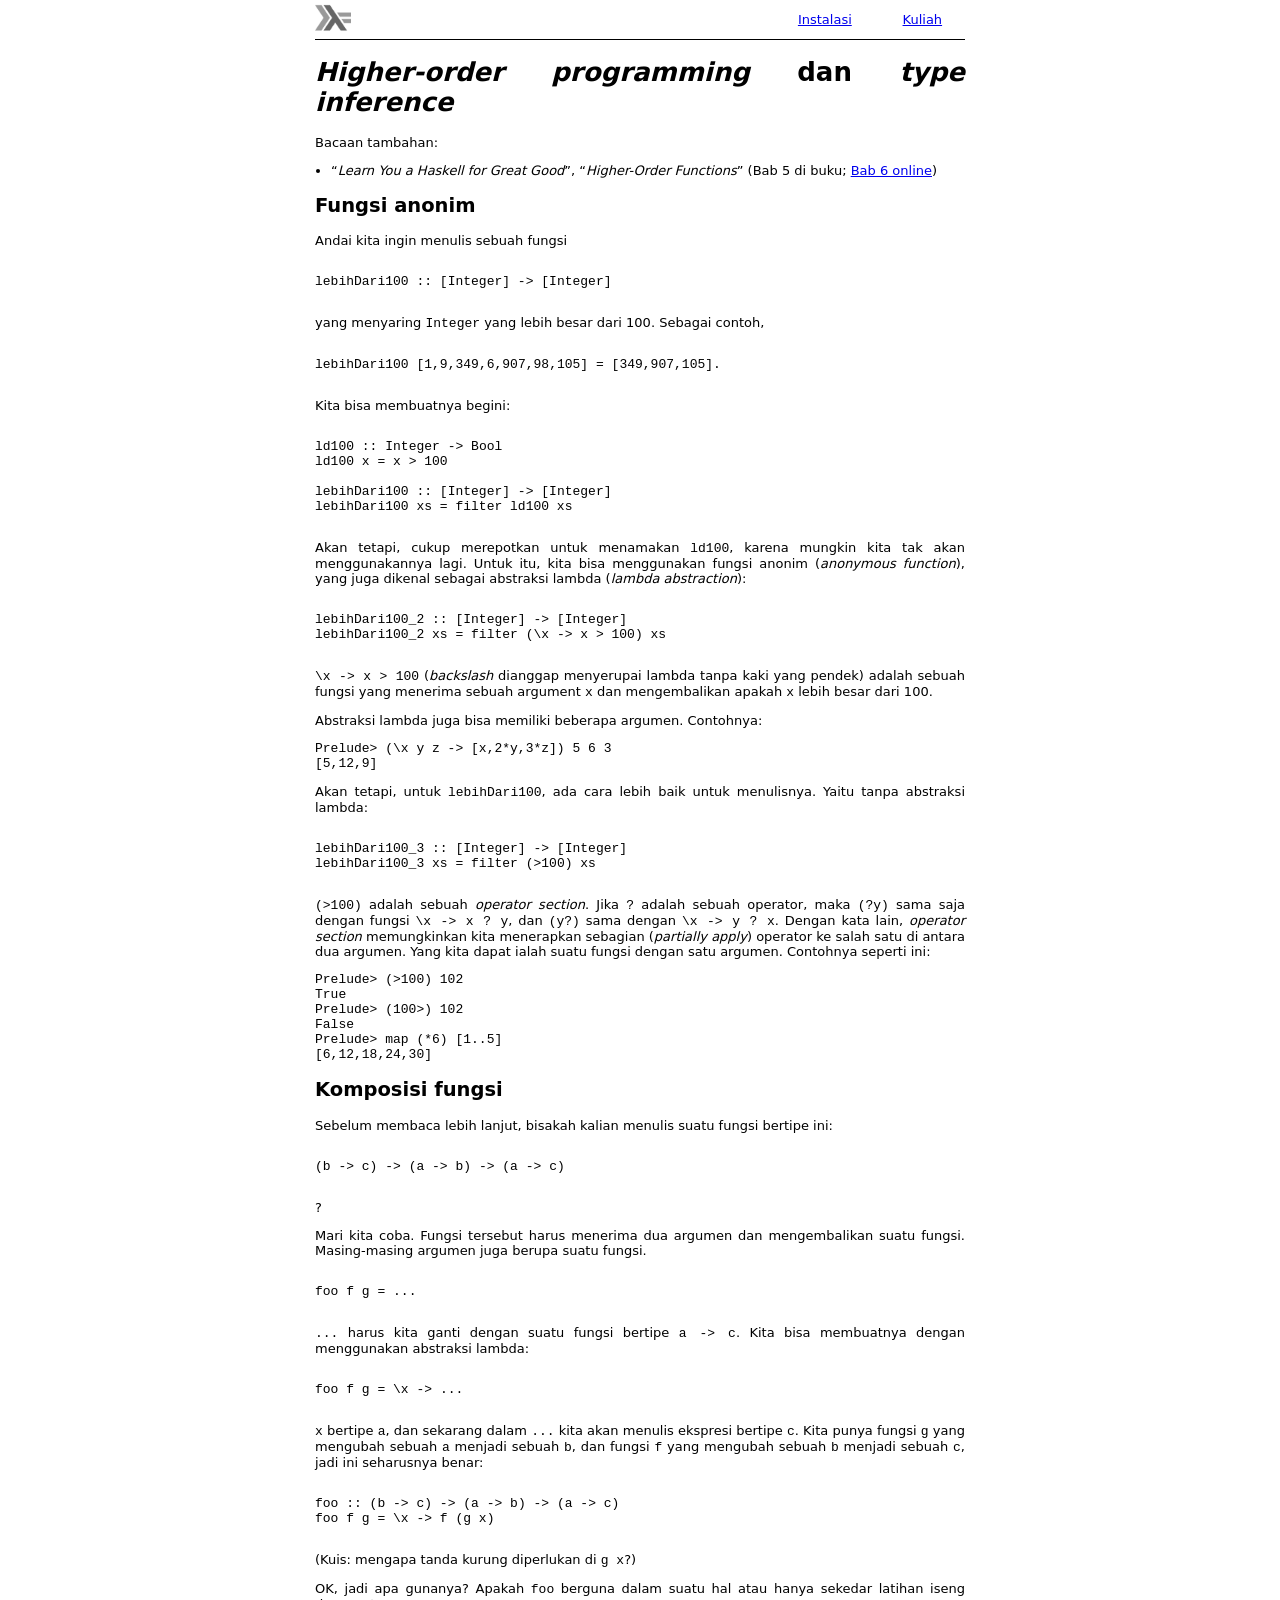
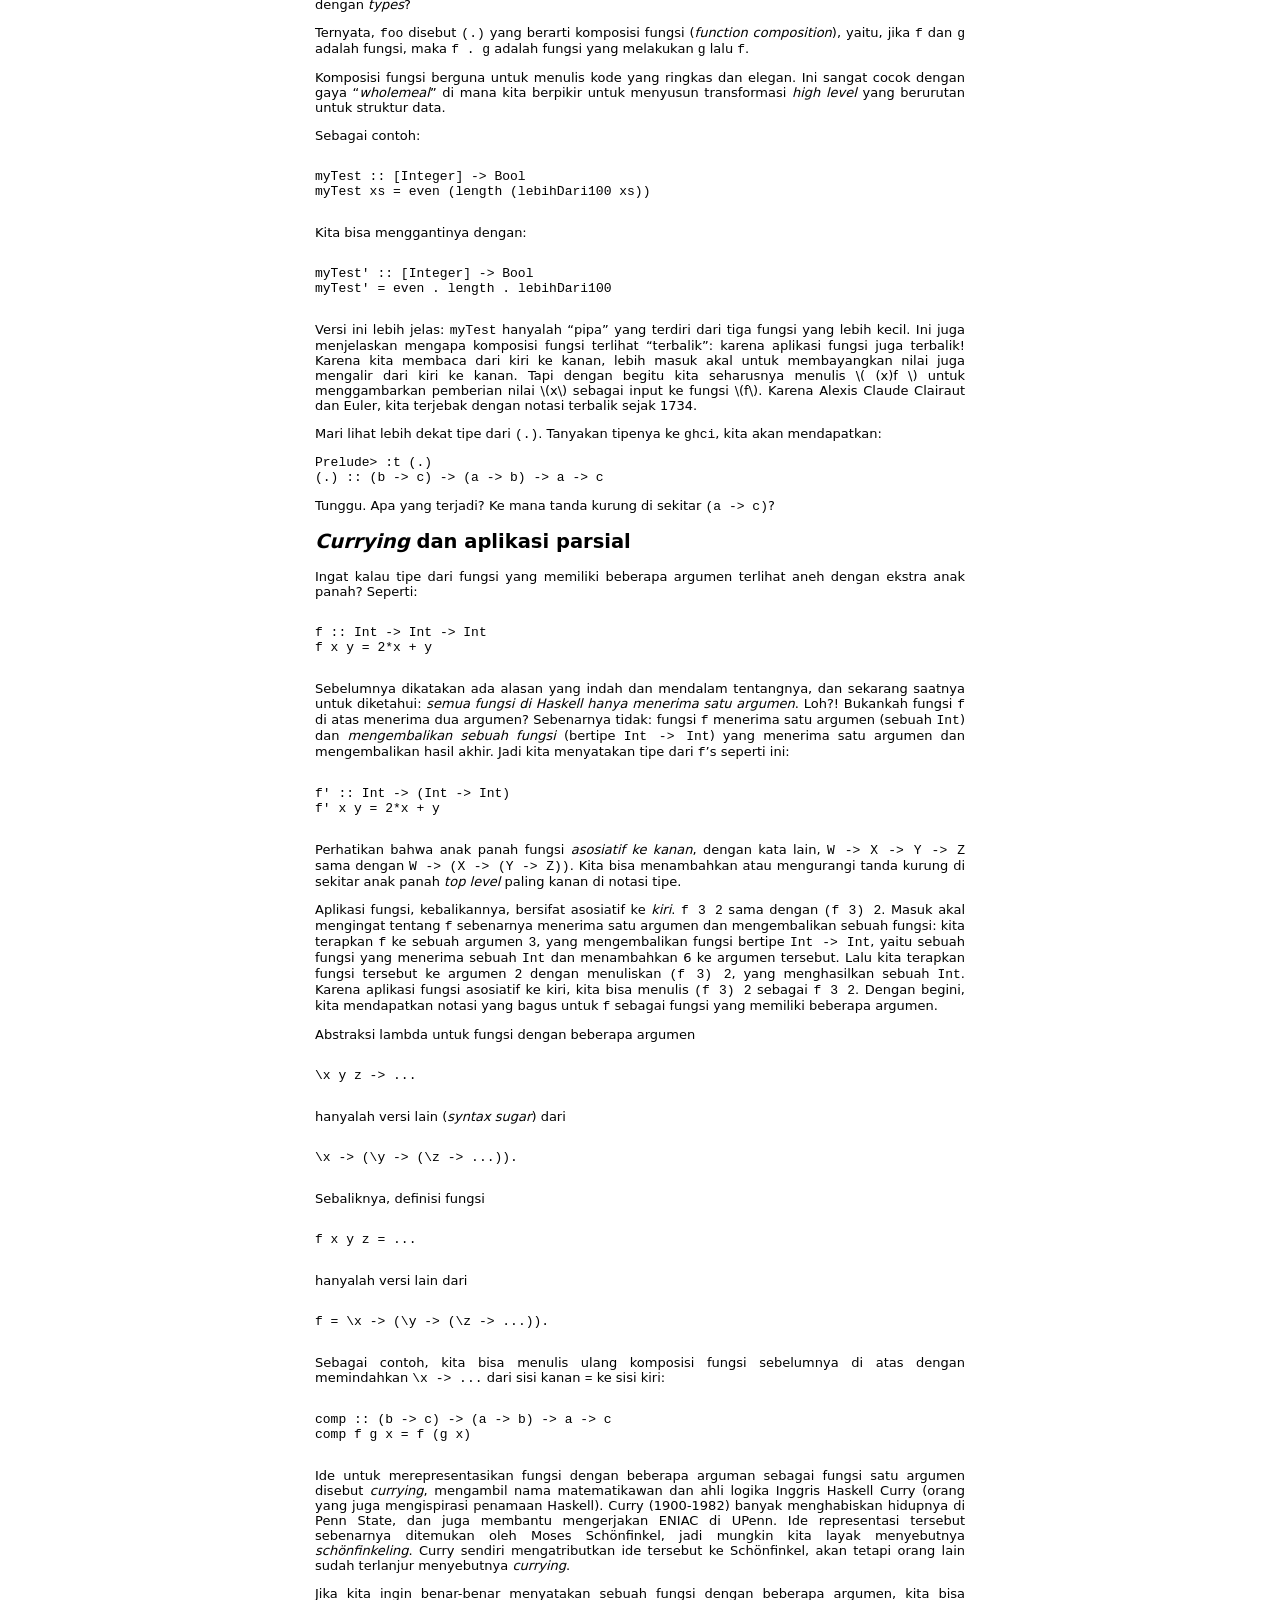
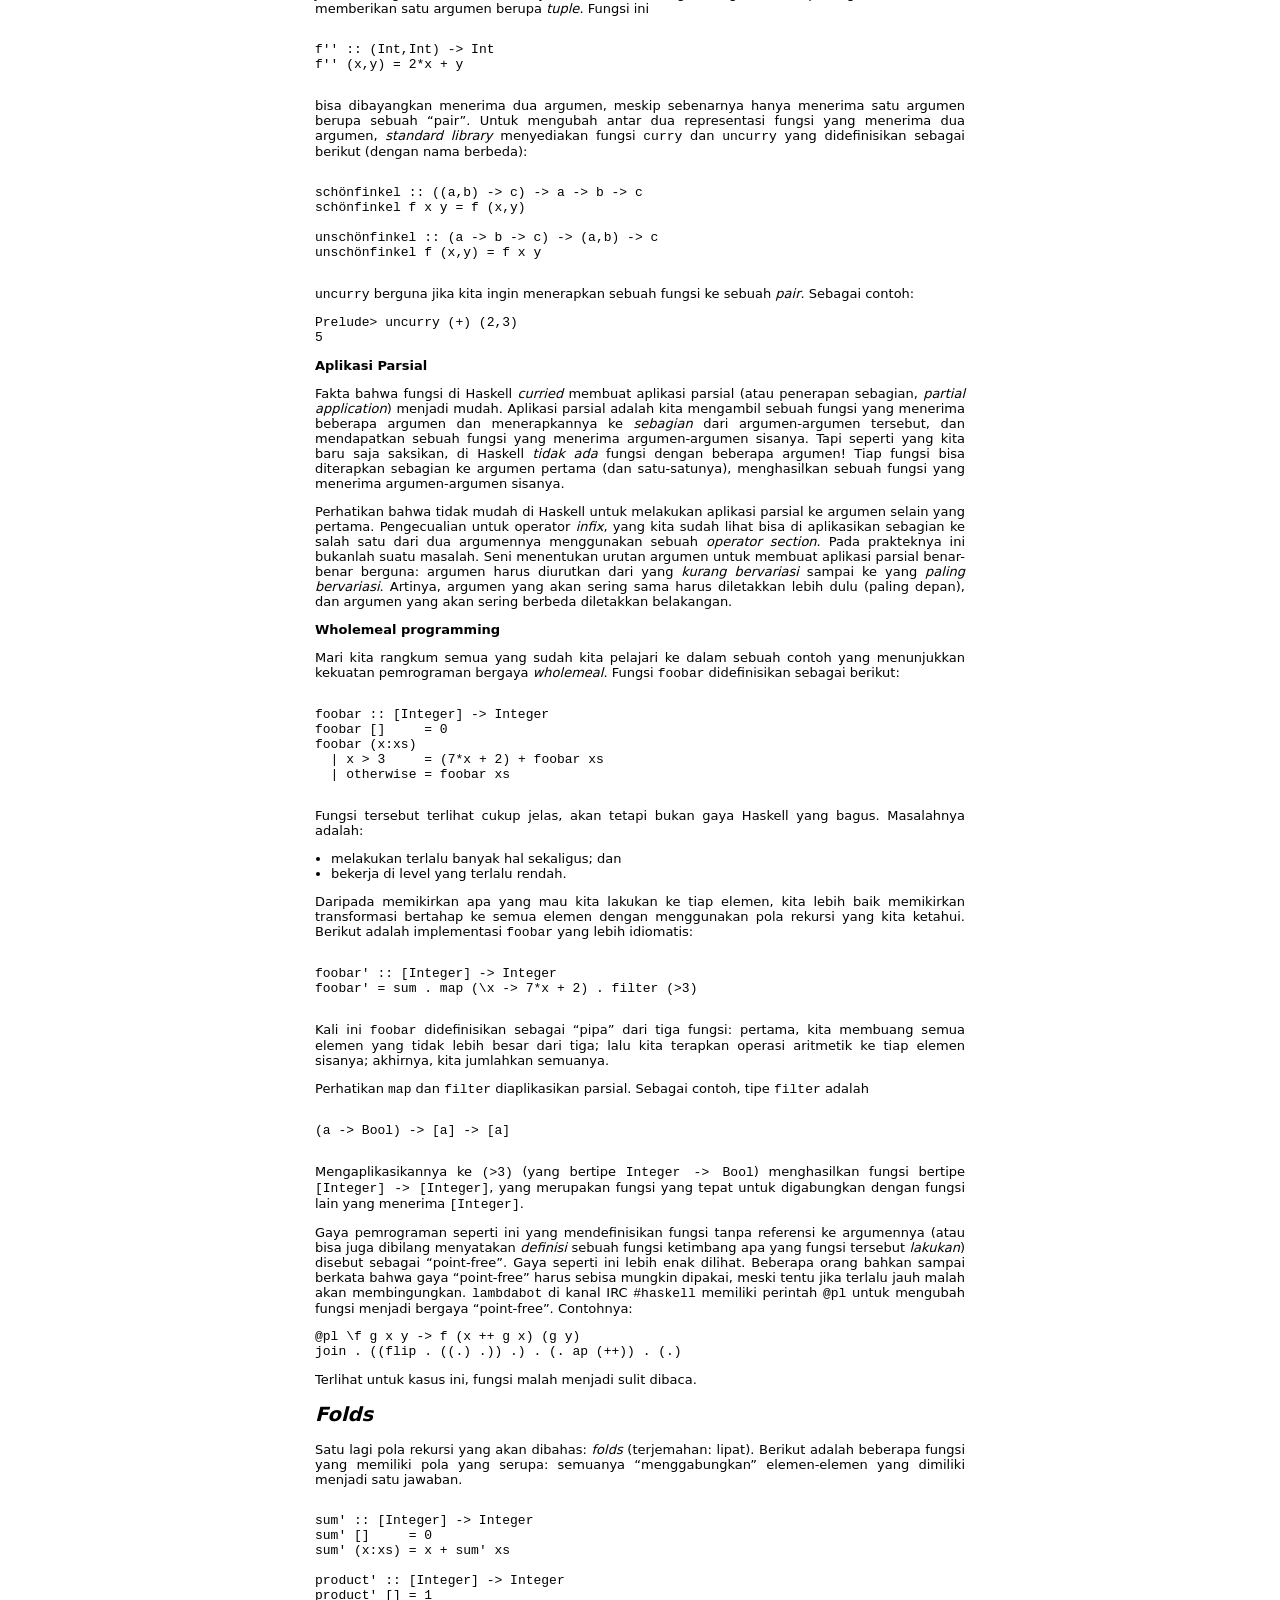
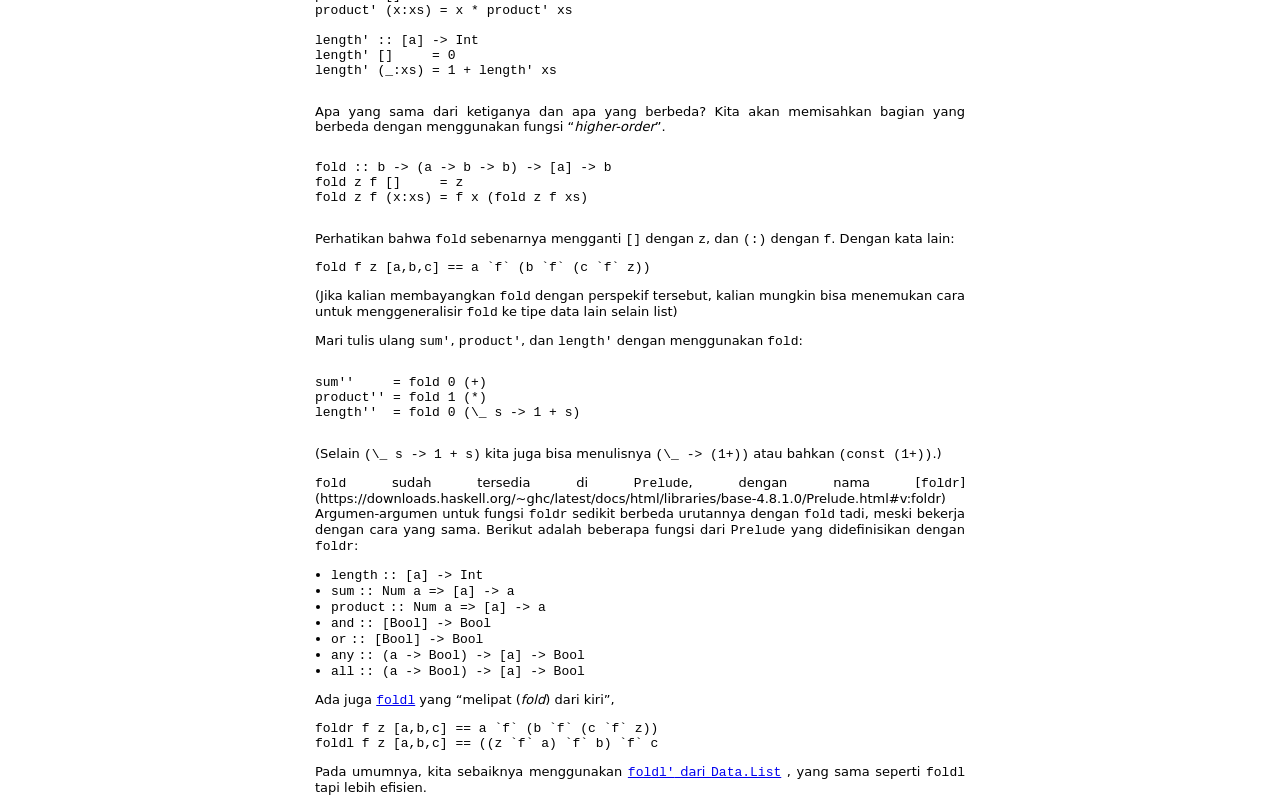
<file: lectures/04-higher-order.html>
<!DOCTYPE html>
<html>
  <head>
    <meta charset="utf-8" />
    <meta name="viewport" content="width=device-width, initial-scale=1.0" />
    <meta name="description" content="Haskell Indonesia" />
    <meta name="author" content="kusut" />
    <title>Haskell-ID :: 04-higher-order</title>
    <link rel="stylesheet" type="text/css" href="../static/css/default.css" />
    <link rel="stylesheet" type="text/css" href="../static/css/style.css" />

    <script>
      window.ga=window.ga||function(){(ga.q=ga.q||[]).push(arguments)};ga.l=+new Date;
      ga('create', 'UA-72989106-1', 'auto');
      ga('send', 'pageview');
    </script>
    <script async src="//www.google-analytics.com/analytics.js"></script>

  </head>
  <body>
    <div id="header">
      <div id="logo">
        <a href="../"><img src="../static/haskell.png" alt="logo" width="36px" /></a>
      </div>
      <div id="menu">
        <a href="../install.html">Instalasi</a>
        <a href="../lectures.html">Kuliah</a>
      </div>
    </div>    
    <div id="content">
      <div class="pandoc"><!--
{-# OPTIONS_GHC -Wall #-}
-->
<h1 id="higher-order-programming-dan-type-inference"><em>Higher-order programming</em> dan <em>type inference</em></h1>
<p>Bacaan tambahan:</p>
<ul>
<li>“<em>Learn You a Haskell for Great Good</em>”, “<em>Higher-Order Functions</em>” (Bab 5 di buku; <a href="http://learnyouahaskell.com/higher-order-functions">Bab 6 online</a>)</li>
</ul>
<h2 id="fungsi-anonim">Fungsi anonim</h2>
<p>Andai kita ingin menulis sebuah fungsi</p>
<div class="sourceCode" id="cb1"><pre class="sourceCode haskell"><code class="sourceCode haskell"><a class="sourceLine" id="cb1-1" data-line-number="1"><span class="ot">lebihDari100 ::</span> [<span class="dt">Integer</span>] <span class="ot">-&gt;</span> [<span class="dt">Integer</span>]</a></code></pre></div>
<p>yang menyaring <code>Integer</code> yang lebih besar dari 100. Sebagai contoh,</p>
<div class="sourceCode" id="cb2"><pre class="sourceCode haskell"><code class="sourceCode haskell"><a class="sourceLine" id="cb2-1" data-line-number="1">lebihDari100 [<span class="dv">1</span>,<span class="dv">9</span>,<span class="dv">349</span>,<span class="dv">6</span>,<span class="dv">907</span>,<span class="dv">98</span>,<span class="dv">105</span>] <span class="fu">=</span> [<span class="dv">349</span>,<span class="dv">907</span>,<span class="dv">105</span>]<span class="fu">.</span></a></code></pre></div>
<p>Kita bisa membuatnya begini:</p>
<div class="sourceCode" id="cb3"><pre class="sourceCode literate haskell"><code class="sourceCode haskell"><a class="sourceLine" id="cb3-1" data-line-number="1"><span class="ot">ld100 ::</span> <span class="dt">Integer</span> <span class="ot">-&gt;</span> <span class="dt">Bool</span></a>
<a class="sourceLine" id="cb3-2" data-line-number="2">ld100 x <span class="fu">=</span> x <span class="fu">&gt;</span> <span class="dv">100</span></a>
<a class="sourceLine" id="cb3-3" data-line-number="3"></a>
<a class="sourceLine" id="cb3-4" data-line-number="4"><span class="ot">lebihDari100 ::</span> [<span class="dt">Integer</span>] <span class="ot">-&gt;</span> [<span class="dt">Integer</span>]</a>
<a class="sourceLine" id="cb3-5" data-line-number="5">lebihDari100 xs <span class="fu">=</span> filter ld100 xs</a></code></pre></div>
<p>Akan tetapi, cukup merepotkan untuk menamakan <code>ld100</code>, karena mungkin kita tak akan menggunakannya lagi. Untuk itu, kita bisa menggunakan fungsi anonim (<em>anonymous function</em>), yang juga dikenal sebagai abstraksi lambda (<em>lambda abstraction</em>):</p>
<div class="sourceCode" id="cb4"><pre class="sourceCode literate haskell"><code class="sourceCode haskell"><a class="sourceLine" id="cb4-1" data-line-number="1"><span class="ot">lebihDari100_2 ::</span> [<span class="dt">Integer</span>] <span class="ot">-&gt;</span> [<span class="dt">Integer</span>]</a>
<a class="sourceLine" id="cb4-2" data-line-number="2">lebihDari100_2 xs <span class="fu">=</span> filter (\x <span class="ot">-&gt;</span> x <span class="fu">&gt;</span> <span class="dv">100</span>) xs</a></code></pre></div>
<p><code>\x -&gt; x &gt; 100</code> (<em>backslash</em> dianggap menyerupai lambda tanpa kaki yang pendek) adalah sebuah fungsi yang menerima sebuah argument <code>x</code> dan mengembalikan apakah <code>x</code> lebih besar dari 100.</p>
<p>Abstraksi lambda juga bisa memiliki beberapa argumen. Contohnya:</p>
<pre><code>Prelude&gt; (\x y z -&gt; [x,2*y,3*z]) 5 6 3
[5,12,9]</code></pre>
<p>Akan tetapi, untuk <code>lebihDari100</code>, ada cara lebih baik untuk menulisnya. Yaitu tanpa abstraksi lambda:</p>
<div class="sourceCode" id="cb6"><pre class="sourceCode literate haskell"><code class="sourceCode haskell"><a class="sourceLine" id="cb6-1" data-line-number="1"><span class="ot">lebihDari100_3 ::</span> [<span class="dt">Integer</span>] <span class="ot">-&gt;</span> [<span class="dt">Integer</span>]</a>
<a class="sourceLine" id="cb6-2" data-line-number="2">lebihDari100_3 xs <span class="fu">=</span> filter (<span class="fu">&gt;</span><span class="dv">100</span>) xs</a></code></pre></div>
<p><code>(&gt;100)</code> adalah sebuah <em>operator section</em>. Jika <code>?</code> adalah sebuah operator, maka <code>(?y)</code> sama saja dengan fungsi <code>\x -&gt; x ? y</code>, dan <code>(y?)</code> sama dengan <code>\x -&gt; y ? x</code>. Dengan kata lain, <em>operator section</em> memungkinkan kita menerapkan sebagian (<em>partially apply</em>) operator ke salah satu di antara dua argumen. Yang kita dapat ialah suatu fungsi dengan satu argumen. Contohnya seperti ini:</p>
<pre><code>Prelude&gt; (&gt;100) 102
True
Prelude&gt; (100&gt;) 102
False
Prelude&gt; map (*6) [1..5]
[6,12,18,24,30]</code></pre>
<h2 id="komposisi-fungsi">Komposisi fungsi</h2>
<p>Sebelum membaca lebih lanjut, bisakah kalian menulis suatu fungsi bertipe ini:</p>
<div class="sourceCode" id="cb8"><pre class="sourceCode haskell"><code class="sourceCode haskell"><a class="sourceLine" id="cb8-1" data-line-number="1">(b <span class="ot">-&gt;</span> c) <span class="ot">-&gt;</span> (a <span class="ot">-&gt;</span> b) <span class="ot">-&gt;</span> (a <span class="ot">-&gt;</span> c)</a></code></pre></div>
<p>?</p>
<p>Mari kita coba. Fungsi tersebut harus menerima dua argumen dan mengembalikan suatu fungsi. Masing-masing argumen juga berupa suatu fungsi.</p>
<div class="sourceCode" id="cb9"><pre class="sourceCode haskell"><code class="sourceCode haskell"><a class="sourceLine" id="cb9-1" data-line-number="1">foo f g <span class="fu">=</span> <span class="fu">...</span></a></code></pre></div>
<p><code>...</code> harus kita ganti dengan suatu fungsi bertipe <code>a -&gt; c</code>. Kita bisa membuatnya dengan menggunakan abstraksi lambda:</p>
<div class="sourceCode" id="cb10"><pre class="sourceCode haskell"><code class="sourceCode haskell"><a class="sourceLine" id="cb10-1" data-line-number="1">foo f g <span class="fu">=</span> \x <span class="ot">-&gt;</span> <span class="fu">...</span></a></code></pre></div>
<p><code>x</code> bertipe <code>a</code>, dan sekarang dalam <code>...</code> kita akan menulis ekspresi bertipe <code>c</code>. Kita punya fungsi <code>g</code> yang mengubah sebuah <code>a</code> menjadi sebuah <code>b</code>, dan fungsi <code>f</code> yang mengubah sebuah <code>b</code> menjadi sebuah <code>c</code>, jadi ini seharusnya benar:</p>
<div class="sourceCode" id="cb11"><pre class="sourceCode literate haskell"><code class="sourceCode haskell"><a class="sourceLine" id="cb11-1" data-line-number="1"><span class="ot">foo ::</span> (b <span class="ot">-&gt;</span> c) <span class="ot">-&gt;</span> (a <span class="ot">-&gt;</span> b) <span class="ot">-&gt;</span> (a <span class="ot">-&gt;</span> c)</a>
<a class="sourceLine" id="cb11-2" data-line-number="2">foo f g <span class="fu">=</span> \x <span class="ot">-&gt;</span> f (g x)</a></code></pre></div>
<p>(Kuis: mengapa tanda kurung diperlukan di <code>g x</code>?)</p>
<p>OK, jadi apa gunanya? Apakah <code>foo</code> berguna dalam suatu hal atau hanya sekedar latihan iseng dengan <em>types</em>?</p>
<p>Ternyata, <code>foo</code> disebut <code>(.)</code> yang berarti komposisi fungsi (<em>function composition</em>), yaitu, jika <code>f</code> dan <code>g</code> adalah fungsi, maka <code>f . g</code> adalah fungsi yang melakukan <code>g</code> lalu <code>f</code>.</p>
<p>Komposisi fungsi berguna untuk menulis kode yang ringkas dan elegan. Ini sangat cocok dengan gaya “<em>wholemeal</em>” di mana kita berpikir untuk menyusun transformasi <em>high level</em> yang berurutan untuk struktur data.</p>
<p>Sebagai contoh:</p>
<div class="sourceCode" id="cb12"><pre class="sourceCode literate haskell"><code class="sourceCode haskell"><a class="sourceLine" id="cb12-1" data-line-number="1"><span class="ot">myTest ::</span> [<span class="dt">Integer</span>] <span class="ot">-&gt;</span> <span class="dt">Bool</span></a>
<a class="sourceLine" id="cb12-2" data-line-number="2">myTest xs <span class="fu">=</span> even (length (lebihDari100 xs))</a></code></pre></div>
<p>Kita bisa menggantinya dengan:</p>
<div class="sourceCode" id="cb13"><pre class="sourceCode literate haskell"><code class="sourceCode haskell"><a class="sourceLine" id="cb13-1" data-line-number="1"><span class="ot">myTest' ::</span> [<span class="dt">Integer</span>] <span class="ot">-&gt;</span> <span class="dt">Bool</span></a>
<a class="sourceLine" id="cb13-2" data-line-number="2">myTest' <span class="fu">=</span> even <span class="fu">.</span> length <span class="fu">.</span> lebihDari100</a></code></pre></div>
<p>Versi ini lebih jelas: <code>myTest</code> hanyalah “pipa” yang terdiri dari tiga fungsi yang lebih kecil. Ini juga menjelaskan mengapa komposisi fungsi terlihat “terbalik”: karena aplikasi fungsi juga terbalik! Karena kita membaca dari kiri ke kanan, lebih masuk akal untuk membayangkan nilai juga mengalir dari kiri ke kanan. Tapi dengan begitu kita seharusnya menulis \( (x)f \) untuk menggambarkan pemberian nilai \(x\) sebagai input ke fungsi \(f\). Karena Alexis Claude Clairaut dan Euler, kita terjebak dengan notasi terbalik sejak 1734.</p>
<p>Mari lihat lebih dekat tipe dari <code>(.)</code>. Tanyakan tipenya ke <code>ghci</code>, kita akan mendapatkan:</p>
<pre><code>Prelude&gt; :t (.)
(.) :: (b -&gt; c) -&gt; (a -&gt; b) -&gt; a -&gt; c</code></pre>
<p>Tunggu. Apa yang terjadi? Ke mana tanda kurung di sekitar <code>(a -&gt; c)</code>?</p>
<h2 id="currying-dan-aplikasi-parsial"><em>Currying</em> dan aplikasi parsial</h2>
<p>Ingat kalau tipe dari fungsi yang memiliki beberapa argumen terlihat aneh dengan ekstra anak panah? Seperti:</p>
<div class="sourceCode" id="cb15"><pre class="sourceCode literate haskell"><code class="sourceCode haskell"><a class="sourceLine" id="cb15-1" data-line-number="1"><span class="ot">f ::</span> <span class="dt">Int</span> <span class="ot">-&gt;</span> <span class="dt">Int</span> <span class="ot">-&gt;</span> <span class="dt">Int</span></a>
<a class="sourceLine" id="cb15-2" data-line-number="2">f x y <span class="fu">=</span> <span class="dv">2</span><span class="fu">*</span>x <span class="fu">+</span> y</a></code></pre></div>
<p>Sebelumnya dikatakan ada alasan yang indah dan mendalam tentangnya, dan sekarang saatnya untuk diketahui: <em>semua fungsi di Haskell hanya menerima satu argumen</em>. Loh?! Bukankah fungsi <code>f</code> di atas menerima dua argumen? Sebenarnya tidak: fungsi <code>f</code> menerima satu argumen (sebuah <code>Int</code>) dan <em>mengembalikan sebuah fungsi</em> (bertipe <code>Int -&gt; Int</code>) yang menerima satu argumen dan mengembalikan hasil akhir. Jadi kita menyatakan tipe dari <code>f</code>’s seperti ini:</p>
<div class="sourceCode" id="cb16"><pre class="sourceCode literate haskell"><code class="sourceCode haskell"><a class="sourceLine" id="cb16-1" data-line-number="1"><span class="ot">f' ::</span> <span class="dt">Int</span> <span class="ot">-&gt;</span> (<span class="dt">Int</span> <span class="ot">-&gt;</span> <span class="dt">Int</span>)</a>
<a class="sourceLine" id="cb16-2" data-line-number="2">f' x y <span class="fu">=</span> <span class="dv">2</span><span class="fu">*</span>x <span class="fu">+</span> y</a></code></pre></div>
<p>Perhatikan bahwa anak panah fungsi <em>asosiatif ke kanan</em>, dengan kata lain, <code>W -&gt; X -&gt; Y -&gt; Z</code> sama dengan <code>W -&gt; (X -&gt; (Y -&gt; Z))</code>. Kita bisa menambahkan atau mengurangi tanda kurung di sekitar anak panah <em>top level</em> paling kanan di notasi tipe.</p>
<p>Aplikasi fungsi, kebalikannya, bersifat asosiatif ke <em>kiri</em>. <code>f 3 2</code> sama dengan <code>(f 3) 2</code>. Masuk akal mengingat tentang <code>f</code> sebenarnya menerima satu argumen dan mengembalikan sebuah fungsi: kita terapkan <code>f</code> ke sebuah argumen <code>3</code>, yang mengembalikan fungsi bertipe <code>Int -&gt; Int</code>, yaitu sebuah fungsi yang menerima sebuah <code>Int</code> dan menambahkan 6 ke argumen tersebut. Lalu kita terapkan fungsi tersebut ke argumen <code>2</code> dengan menuliskan <code>(f 3) 2</code>, yang menghasilkan sebuah <code>Int</code>. Karena aplikasi fungsi asosiatif ke kiri, kita bisa menulis <code>(f 3) 2</code> sebagai <code>f 3 2</code>. Dengan begini, kita mendapatkan notasi yang bagus untuk <code>f</code> sebagai fungsi yang memiliki beberapa argumen.</p>
<p>Abstraksi lambda untuk fungsi dengan beberapa argumen</p>
<div class="sourceCode" id="cb17"><pre class="sourceCode haskell"><code class="sourceCode haskell"><a class="sourceLine" id="cb17-1" data-line-number="1">\x y z <span class="ot">-&gt;</span> <span class="fu">...</span> </a></code></pre></div>
<p>hanyalah versi lain (<em>syntax sugar</em>) dari</p>
<div class="sourceCode" id="cb18"><pre class="sourceCode haskell"><code class="sourceCode haskell"><a class="sourceLine" id="cb18-1" data-line-number="1">\x <span class="ot">-&gt;</span> (\y <span class="ot">-&gt;</span> (\z <span class="ot">-&gt;</span> <span class="fu">...</span>))<span class="fu">.</span>  </a></code></pre></div>
<p>Sebaliknya, definisi fungsi</p>
<div class="sourceCode" id="cb19"><pre class="sourceCode haskell"><code class="sourceCode haskell"><a class="sourceLine" id="cb19-1" data-line-number="1">f x y z <span class="fu">=</span> <span class="fu">...</span> </a></code></pre></div>
<p>hanyalah versi lain dari</p>
<div class="sourceCode" id="cb20"><pre class="sourceCode haskell"><code class="sourceCode haskell"><a class="sourceLine" id="cb20-1" data-line-number="1">f <span class="fu">=</span> \x <span class="ot">-&gt;</span> (\y <span class="ot">-&gt;</span> (\z <span class="ot">-&gt;</span> <span class="fu">...</span>))<span class="fu">.</span></a></code></pre></div>
<p>Sebagai contoh, kita bisa menulis ulang komposisi fungsi sebelumnya di atas dengan memindahkan <code>\x -&gt; ...</code> dari sisi kanan <code>=</code> ke sisi kiri:</p>
<div class="sourceCode" id="cb21"><pre class="sourceCode literate haskell"><code class="sourceCode haskell"><a class="sourceLine" id="cb21-1" data-line-number="1"><span class="ot">comp ::</span> (b <span class="ot">-&gt;</span> c) <span class="ot">-&gt;</span> (a <span class="ot">-&gt;</span> b) <span class="ot">-&gt;</span> a <span class="ot">-&gt;</span> c</a>
<a class="sourceLine" id="cb21-2" data-line-number="2">comp f g x <span class="fu">=</span> f (g x)</a></code></pre></div>
<p>Ide untuk merepresentasikan fungsi dengan beberapa arguman sebagai fungsi satu argumen disebut <em>currying</em>, mengambil nama matematikawan dan ahli logika Inggris Haskell Curry (orang yang juga mengispirasi penamaan Haskell). Curry (1900-1982) banyak menghabiskan hidupnya di Penn State, dan juga membantu mengerjakan ENIAC di UPenn. Ide representasi tersebut sebenarnya ditemukan oleh Moses Schönfinkel, jadi mungkin kita layak menyebutnya <em>schönfinkeling</em>. Curry sendiri mengatributkan ide tersebut ke Schönfinkel, akan tetapi orang lain sudah terlanjur menyebutnya <em>currying</em>.</p>
<p>Jika kita ingin benar-benar menyatakan sebuah fungsi dengan beberapa argumen, kita bisa memberikan satu argumen berupa <em>tuple</em>. Fungsi ini</p>
<div class="sourceCode" id="cb22"><pre class="sourceCode literate haskell"><code class="sourceCode haskell"><a class="sourceLine" id="cb22-1" data-line-number="1"><span class="ot">f'' ::</span> (<span class="dt">Int</span>,<span class="dt">Int</span>) <span class="ot">-&gt;</span> <span class="dt">Int</span></a>
<a class="sourceLine" id="cb22-2" data-line-number="2">f'' (x,y) <span class="fu">=</span> <span class="dv">2</span><span class="fu">*</span>x <span class="fu">+</span> y</a></code></pre></div>
<p>bisa dibayangkan menerima dua argumen, meskip sebenarnya hanya menerima satu argumen berupa sebuah “pair”. Untuk mengubah antar dua representasi fungsi yang menerima dua argumen, <em>standard library</em> menyediakan fungsi <code>curry</code> dan <code>uncurry</code> yang didefinisikan sebagai berikut (dengan nama berbeda):</p>
<div class="sourceCode" id="cb23"><pre class="sourceCode literate haskell"><code class="sourceCode haskell"><a class="sourceLine" id="cb23-1" data-line-number="1">schö<span class="ot">nfinkel ::</span> ((a,b) <span class="ot">-&gt;</span> c) <span class="ot">-&gt;</span> a <span class="ot">-&gt;</span> b <span class="ot">-&gt;</span> c</a>
<a class="sourceLine" id="cb23-2" data-line-number="2">schönfinkel f x y <span class="fu">=</span> f (x,y)</a>
<a class="sourceLine" id="cb23-3" data-line-number="3"></a>
<a class="sourceLine" id="cb23-4" data-line-number="4">unschö<span class="ot">nfinkel ::</span> (a <span class="ot">-&gt;</span> b <span class="ot">-&gt;</span> c) <span class="ot">-&gt;</span> (a,b) <span class="ot">-&gt;</span> c</a>
<a class="sourceLine" id="cb23-5" data-line-number="5">unschönfinkel f (x,y) <span class="fu">=</span> f x y</a></code></pre></div>
<p><code>uncurry</code> berguna jika kita ingin menerapkan sebuah fungsi ke sebuah <em>pair</em>. Sebagai contoh:</p>
<pre><code>Prelude&gt; uncurry (+) (2,3)
5</code></pre>
<p><strong>Aplikasi Parsial</strong></p>
<p>Fakta bahwa fungsi di Haskell <em>curried</em> membuat aplikasi parsial (atau penerapan sebagian, <em>partial application</em>) menjadi mudah. Aplikasi parsial adalah kita mengambil sebuah fungsi yang menerima beberapa argumen dan menerapkannya ke <em>sebagian</em> dari argumen-argumen tersebut, dan mendapatkan sebuah fungsi yang menerima argumen-argumen sisanya. Tapi seperti yang kita baru saja saksikan, di Haskell <em>tidak ada</em> fungsi dengan beberapa argumen! Tiap fungsi bisa diterapkan sebagian ke argumen pertama (dan satu-satunya), menghasilkan sebuah fungsi yang menerima argumen-argumen sisanya.</p>
<p>Perhatikan bahwa tidak mudah di Haskell untuk melakukan aplikasi parsial ke argumen selain yang pertama. Pengecualian untuk operator <em>infix</em>, yang kita sudah lihat bisa di aplikasikan sebagian ke salah satu dari dua argumennya menggunakan sebuah <em>operator section</em>. Pada prakteknya ini bukanlah suatu masalah. Seni menentukan urutan argumen untuk membuat aplikasi parsial benar-benar berguna: argumen harus diurutkan dari yang <em>kurang bervariasi</em> sampai ke yang <em>paling bervariasi</em>. Artinya, argumen yang akan sering sama harus diletakkan lebih dulu (paling depan), dan argumen yang akan sering berbeda diletakkan belakangan.</p>
<p><strong>Wholemeal programming</strong></p>
<p>Mari kita rangkum semua yang sudah kita pelajari ke dalam sebuah contoh yang menunjukkan kekuatan pemrograman bergaya <em>wholemeal</em>. Fungsi <code>foobar</code> didefinisikan sebagai berikut:</p>
<div class="sourceCode" id="cb25"><pre class="sourceCode literate haskell"><code class="sourceCode haskell"><a class="sourceLine" id="cb25-1" data-line-number="1"><span class="ot">foobar ::</span> [<span class="dt">Integer</span>] <span class="ot">-&gt;</span> <span class="dt">Integer</span></a>
<a class="sourceLine" id="cb25-2" data-line-number="2">foobar []     <span class="fu">=</span> <span class="dv">0</span></a>
<a class="sourceLine" id="cb25-3" data-line-number="3">foobar (x<span class="fu">:</span>xs)</a>
<a class="sourceLine" id="cb25-4" data-line-number="4">  <span class="fu">|</span> x <span class="fu">&gt;</span> <span class="dv">3</span>     <span class="fu">=</span> (<span class="dv">7</span><span class="fu">*</span>x <span class="fu">+</span> <span class="dv">2</span>) <span class="fu">+</span> foobar xs</a>
<a class="sourceLine" id="cb25-5" data-line-number="5">  <span class="fu">|</span> otherwise <span class="fu">=</span> foobar xs</a></code></pre></div>
<p>Fungsi tersebut terlihat cukup jelas, akan tetapi bukan gaya Haskell yang bagus. Masalahnya adalah:</p>
<ul>
<li>melakukan terlalu banyak hal sekaligus; dan</li>
<li>bekerja di level yang terlalu rendah.</li>
</ul>
<p>Daripada memikirkan apa yang mau kita lakukan ke tiap elemen, kita lebih baik memikirkan transformasi bertahap ke semua elemen dengan menggunakan pola rekursi yang kita ketahui. Berikut adalah implementasi <code>foobar</code> yang lebih idiomatis:</p>
<div class="sourceCode" id="cb26"><pre class="sourceCode literate haskell"><code class="sourceCode haskell"><a class="sourceLine" id="cb26-1" data-line-number="1"><span class="ot">foobar' ::</span> [<span class="dt">Integer</span>] <span class="ot">-&gt;</span> <span class="dt">Integer</span></a>
<a class="sourceLine" id="cb26-2" data-line-number="2">foobar' <span class="fu">=</span> sum <span class="fu">.</span> map (\x <span class="ot">-&gt;</span> <span class="dv">7</span><span class="fu">*</span>x <span class="fu">+</span> <span class="dv">2</span>) <span class="fu">.</span> filter (<span class="fu">&gt;</span><span class="dv">3</span>)</a></code></pre></div>
<p>Kali ini <code>foobar</code> didefinisikan sebagai “pipa” dari tiga fungsi: pertama, kita membuang semua elemen yang tidak lebih besar dari tiga; lalu kita terapkan operasi aritmetik ke tiap elemen sisanya; akhirnya, kita jumlahkan semuanya.</p>
<p>Perhatikan <code>map</code> dan <code>filter</code> diaplikasikan parsial. Sebagai contoh, tipe <code>filter</code> adalah</p>
<div class="sourceCode" id="cb27"><pre class="sourceCode haskell"><code class="sourceCode haskell"><a class="sourceLine" id="cb27-1" data-line-number="1">(a <span class="ot">-&gt;</span> <span class="dt">Bool</span>) <span class="ot">-&gt;</span> [a] <span class="ot">-&gt;</span> [a]</a></code></pre></div>
<p>Mengaplikasikannya ke <code>(&gt;3)</code> (yang bertipe <code>Integer -&gt; Bool</code>) menghasilkan fungsi bertipe <code>[Integer] -&gt; [Integer]</code>, yang merupakan fungsi yang tepat untuk digabungkan dengan fungsi lain yang menerima <code>[Integer]</code>.</p>
<p>Gaya pemrograman seperti ini yang mendefinisikan fungsi tanpa referensi ke argumennya (atau bisa juga dibilang menyatakan <em>definisi</em> sebuah fungsi ketimbang apa yang fungsi tersebut <em>lakukan</em>) disebut sebagai “point-free”. Gaya seperti ini lebih enak dilihat. Beberapa orang bahkan sampai berkata bahwa gaya “point-free” harus sebisa mungkin dipakai, meski tentu jika terlalu jauh malah akan membingungkan. <code>lambdabot</code> di kanal IRC <code>#haskell</code> memiliki perintah <code>@pl</code> untuk mengubah fungsi menjadi bergaya “point-free”. Contohnya:</p>
<pre><code>@pl \f g x y -&gt; f (x ++ g x) (g y)
join . ((flip . ((.) .)) .) . (. ap (++)) . (.)</code></pre>
<p>Terlihat untuk kasus ini, fungsi malah menjadi sulit dibaca.</p>
<h2 id="folds"><em>Folds</em></h2>
<p>Satu lagi pola rekursi yang akan dibahas: <em>folds</em> (terjemahan: lipat). Berikut adalah beberapa fungsi yang memiliki pola yang serupa: semuanya “menggabungkan” elemen-elemen yang dimiliki menjadi satu jawaban.</p>
<div class="sourceCode" id="cb29"><pre class="sourceCode literate haskell"><code class="sourceCode haskell"><a class="sourceLine" id="cb29-1" data-line-number="1"><span class="ot">sum' ::</span> [<span class="dt">Integer</span>] <span class="ot">-&gt;</span> <span class="dt">Integer</span></a>
<a class="sourceLine" id="cb29-2" data-line-number="2">sum' []     <span class="fu">=</span> <span class="dv">0</span></a>
<a class="sourceLine" id="cb29-3" data-line-number="3">sum' (x<span class="fu">:</span>xs) <span class="fu">=</span> x <span class="fu">+</span> sum' xs</a>
<a class="sourceLine" id="cb29-4" data-line-number="4"></a>
<a class="sourceLine" id="cb29-5" data-line-number="5"><span class="ot">product' ::</span> [<span class="dt">Integer</span>] <span class="ot">-&gt;</span> <span class="dt">Integer</span></a>
<a class="sourceLine" id="cb29-6" data-line-number="6">product' [] <span class="fu">=</span> <span class="dv">1</span></a>
<a class="sourceLine" id="cb29-7" data-line-number="7">product' (x<span class="fu">:</span>xs) <span class="fu">=</span> x <span class="fu">*</span> product' xs</a>
<a class="sourceLine" id="cb29-8" data-line-number="8"></a>
<a class="sourceLine" id="cb29-9" data-line-number="9"><span class="ot">length' ::</span> [a] <span class="ot">-&gt;</span> <span class="dt">Int</span></a>
<a class="sourceLine" id="cb29-10" data-line-number="10">length' []     <span class="fu">=</span> <span class="dv">0</span></a>
<a class="sourceLine" id="cb29-11" data-line-number="11">length' (_<span class="fu">:</span>xs) <span class="fu">=</span> <span class="dv">1</span> <span class="fu">+</span> length' xs</a></code></pre></div>
<p>Apa yang sama dari ketiganya dan apa yang berbeda? Kita akan memisahkan bagian yang berbeda dengan menggunakan fungsi “<em>higher-order</em>”.</p>
<div class="sourceCode" id="cb30"><pre class="sourceCode literate haskell"><code class="sourceCode haskell"><a class="sourceLine" id="cb30-1" data-line-number="1"><span class="ot">fold ::</span> b <span class="ot">-&gt;</span> (a <span class="ot">-&gt;</span> b <span class="ot">-&gt;</span> b) <span class="ot">-&gt;</span> [a] <span class="ot">-&gt;</span> b</a>
<a class="sourceLine" id="cb30-2" data-line-number="2">fold z f []     <span class="fu">=</span> z</a>
<a class="sourceLine" id="cb30-3" data-line-number="3">fold z f (x<span class="fu">:</span>xs) <span class="fu">=</span> f x (fold z f xs)</a></code></pre></div>
<p>Perhatikan bahwa <code>fold</code> sebenarnya mengganti <code>[]</code> dengan <code>z</code>, dan <code>(:)</code> dengan <code>f</code>. Dengan kata lain:</p>
<pre><code>fold f z [a,b,c] == a `f` (b `f` (c `f` z))</code></pre>
<p>(Jika kalian membayangkan <code>fold</code> dengan perspekif tersebut, kalian mungkin bisa menemukan cara untuk menggeneralisir <code>fold</code> ke tipe data lain selain list)</p>
<p>Mari tulis ulang <code>sum'</code>, <code>product'</code>, dan <code>length'</code> dengan menggunakan <code>fold</code>:</p>
<div class="sourceCode" id="cb32"><pre class="sourceCode literate haskell"><code class="sourceCode haskell"><a class="sourceLine" id="cb32-1" data-line-number="1">sum''     <span class="fu">=</span> fold <span class="dv">0</span> (<span class="fu">+</span>)</a>
<a class="sourceLine" id="cb32-2" data-line-number="2">product'' <span class="fu">=</span> fold <span class="dv">1</span> (<span class="fu">*</span>)</a>
<a class="sourceLine" id="cb32-3" data-line-number="3">length''  <span class="fu">=</span> fold <span class="dv">0</span> (\_ s <span class="ot">-&gt;</span> <span class="dv">1</span> <span class="fu">+</span> s)</a></code></pre></div>
<p>(Selain <code>(\_ s -&gt; 1 + s)</code> kita juga bisa menulisnya <code>(\_ -&gt; (1+))</code> atau bahkan <code>(const (1+))</code>.)</p>
<p><code>fold</code> sudah tersedia di <code>Prelude</code>, dengan nama [<code>foldr</code>] (https://downloads.haskell.org/~ghc/latest/docs/html/libraries/base-4.8.1.0/Prelude.html#v:foldr) Argumen-argumen untuk fungsi <code>foldr</code> sedikit berbeda urutannya dengan <code>fold</code> tadi, meski bekerja dengan cara yang sama. Berikut adalah beberapa fungsi dari <code>Prelude</code> yang didefinisikan dengan <code>foldr</code>:</p>
<ul>
<li><code>length</code> <code>::          [a] -&gt; Int</code></li>
<li><code>sum</code> <code>:: Num a =&gt; [a] -&gt; a</code></li>
<li><code>product</code> <code>:: Num a =&gt; [a] -&gt; a</code></li>
<li><code>and</code> <code>::          [Bool] -&gt; Bool</code></li>
<li><code>or</code> <code>::          [Bool] -&gt; Bool</code></li>
<li><code>any</code> <code>:: (a -&gt; Bool) -&gt; [a] -&gt; Bool</code></li>
<li><code>all</code> <code>:: (a -&gt; Bool) -&gt; [a] -&gt; Bool</code></li>
</ul>
<p>Ada juga <a href="https://downloads.haskell.org/~ghc/latest/docs/html/libraries/base-4.8.1.0/Prelude.html#v:foldl"><code>foldl</code></a> yang “melipat (<em>fold</em>) dari kiri”,</p>
<pre><code>foldr f z [a,b,c] == a `f` (b `f` (c `f` z))
foldl f z [a,b,c] == ((z `f` a) `f` b) `f` c</code></pre>
<p>Pada umumnya, kita sebaiknya menggunakan <a href="https://downloads.haskell.org/~ghc/latest/docs/html/libraries/base-4.8.1.0/Data-List.html#v:foldl"><code>foldl'</code> dari <code>Data.List</code></a> , yang sama seperti <code>foldl</code> tapi lebih efisien.</p></div>

    </div>
    <div id="footer">
      Haskell Indonesia &copy; 2014-2018
    </div>
  </body>
</html>
</file>
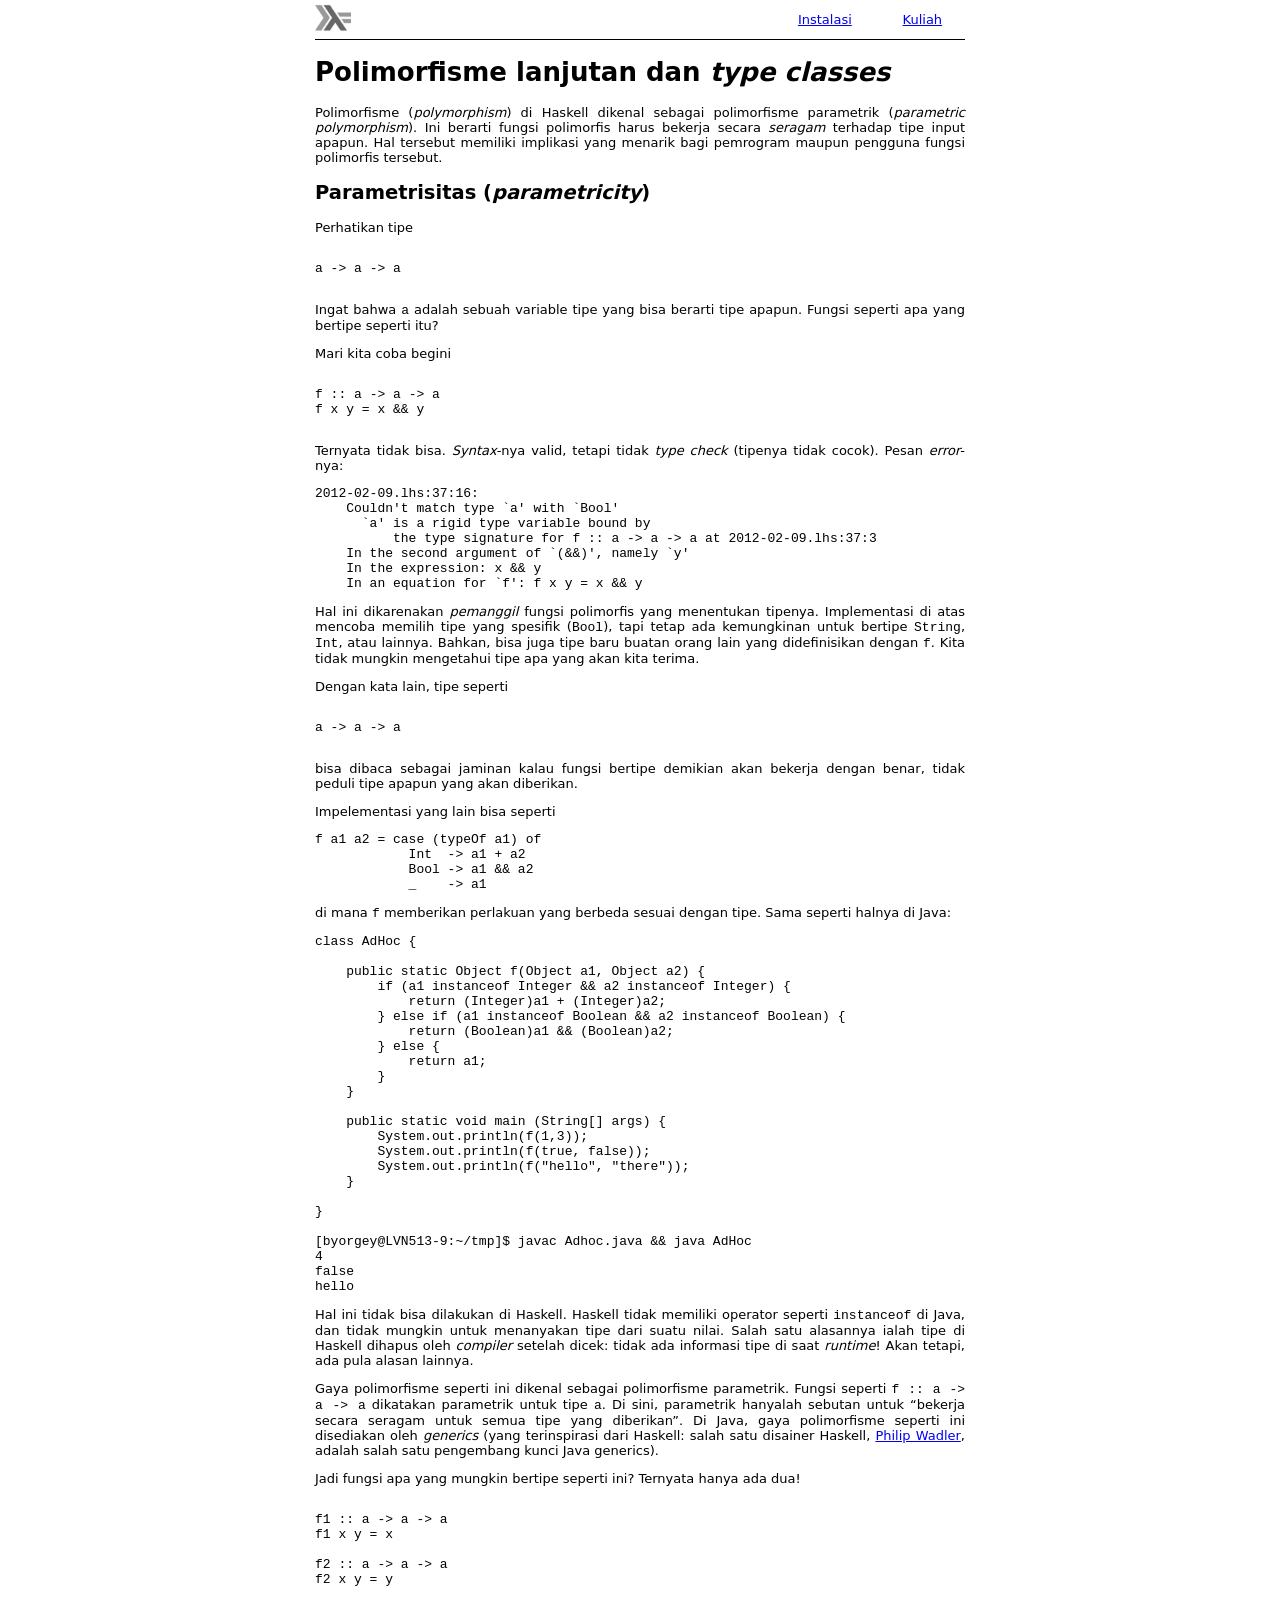
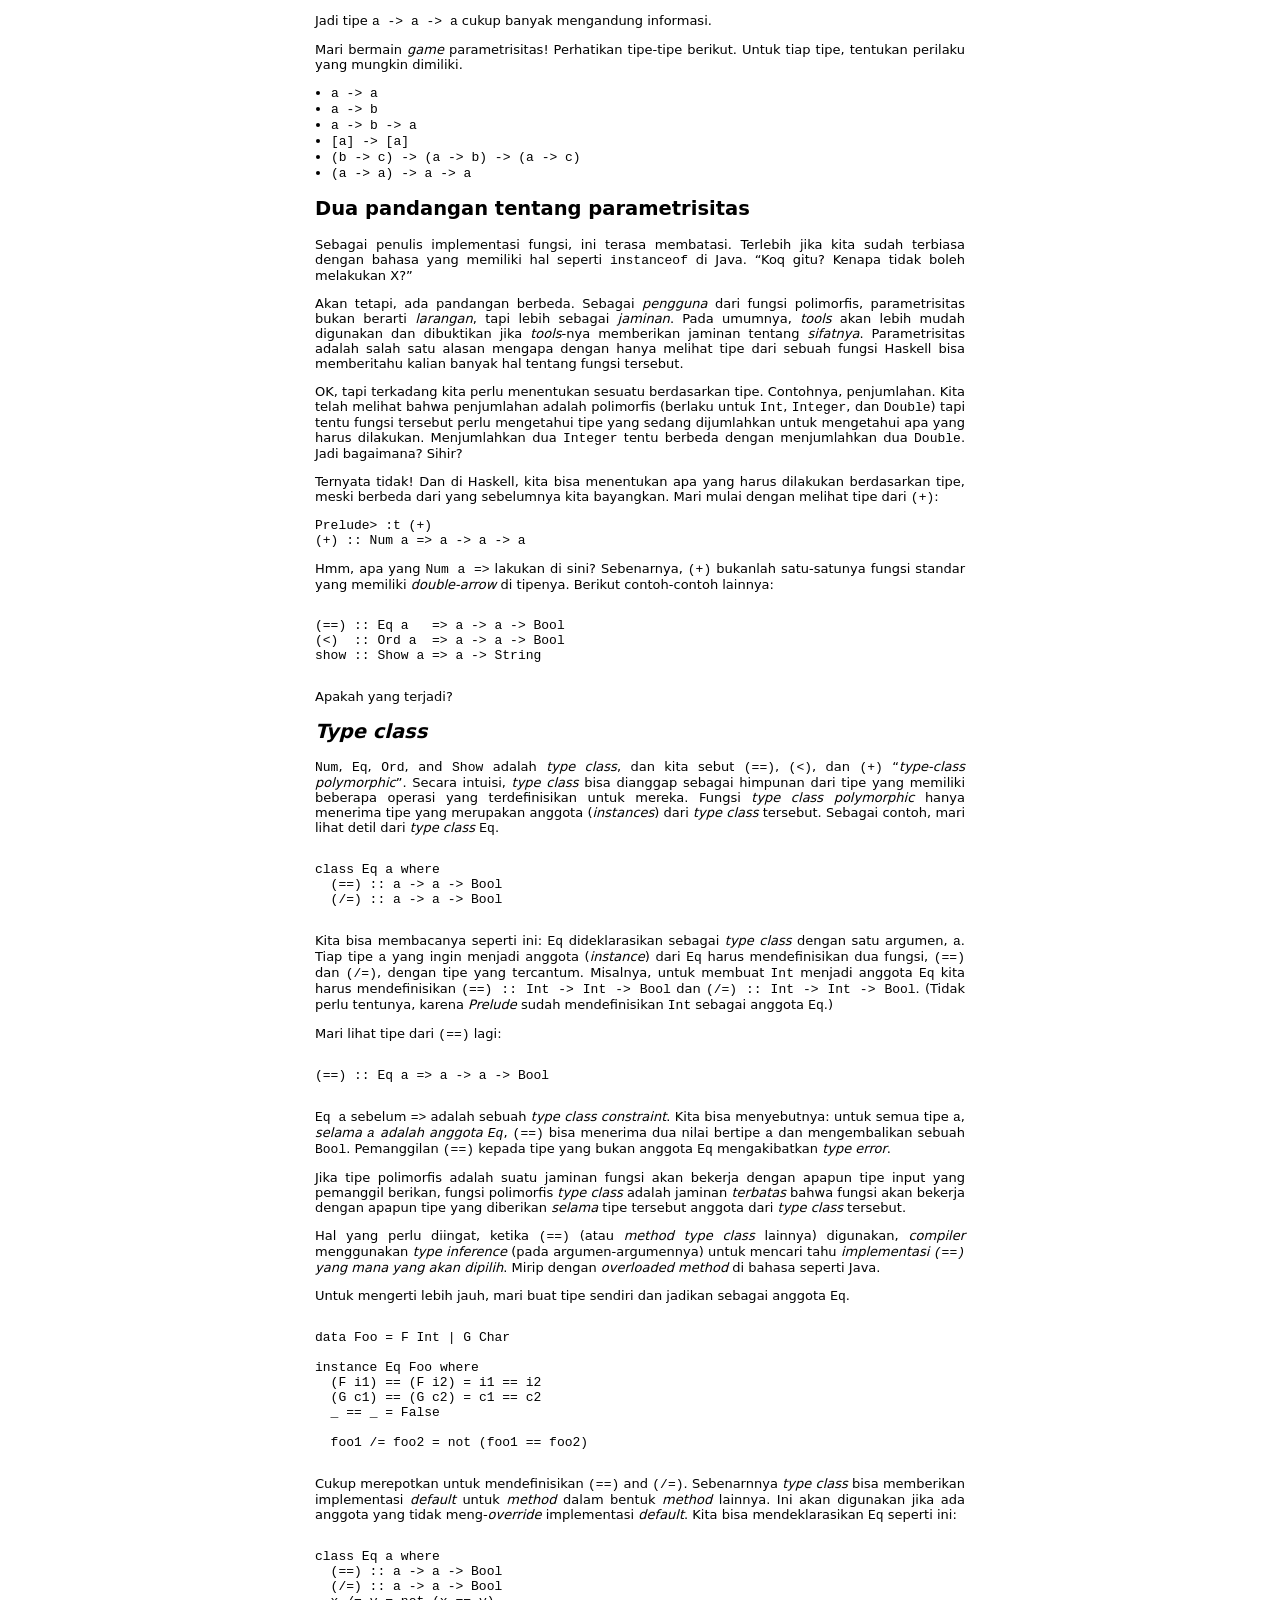
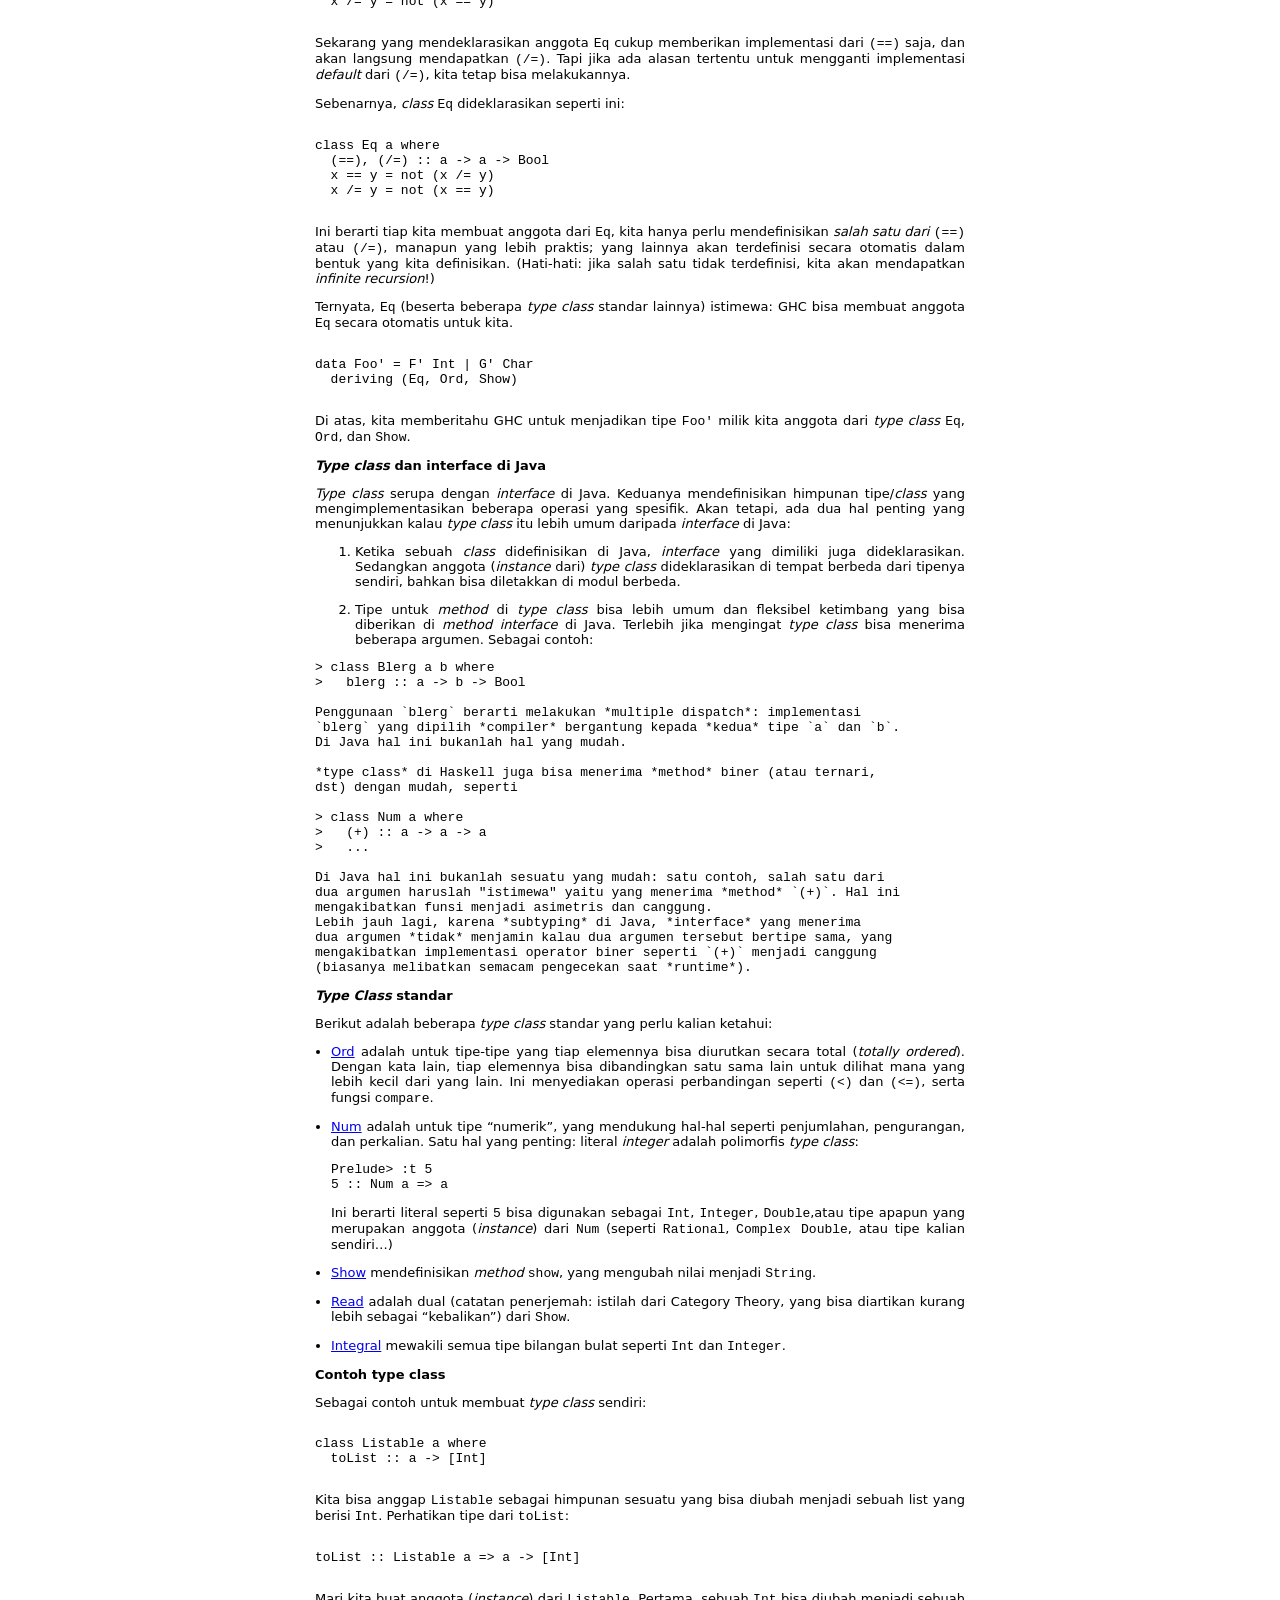
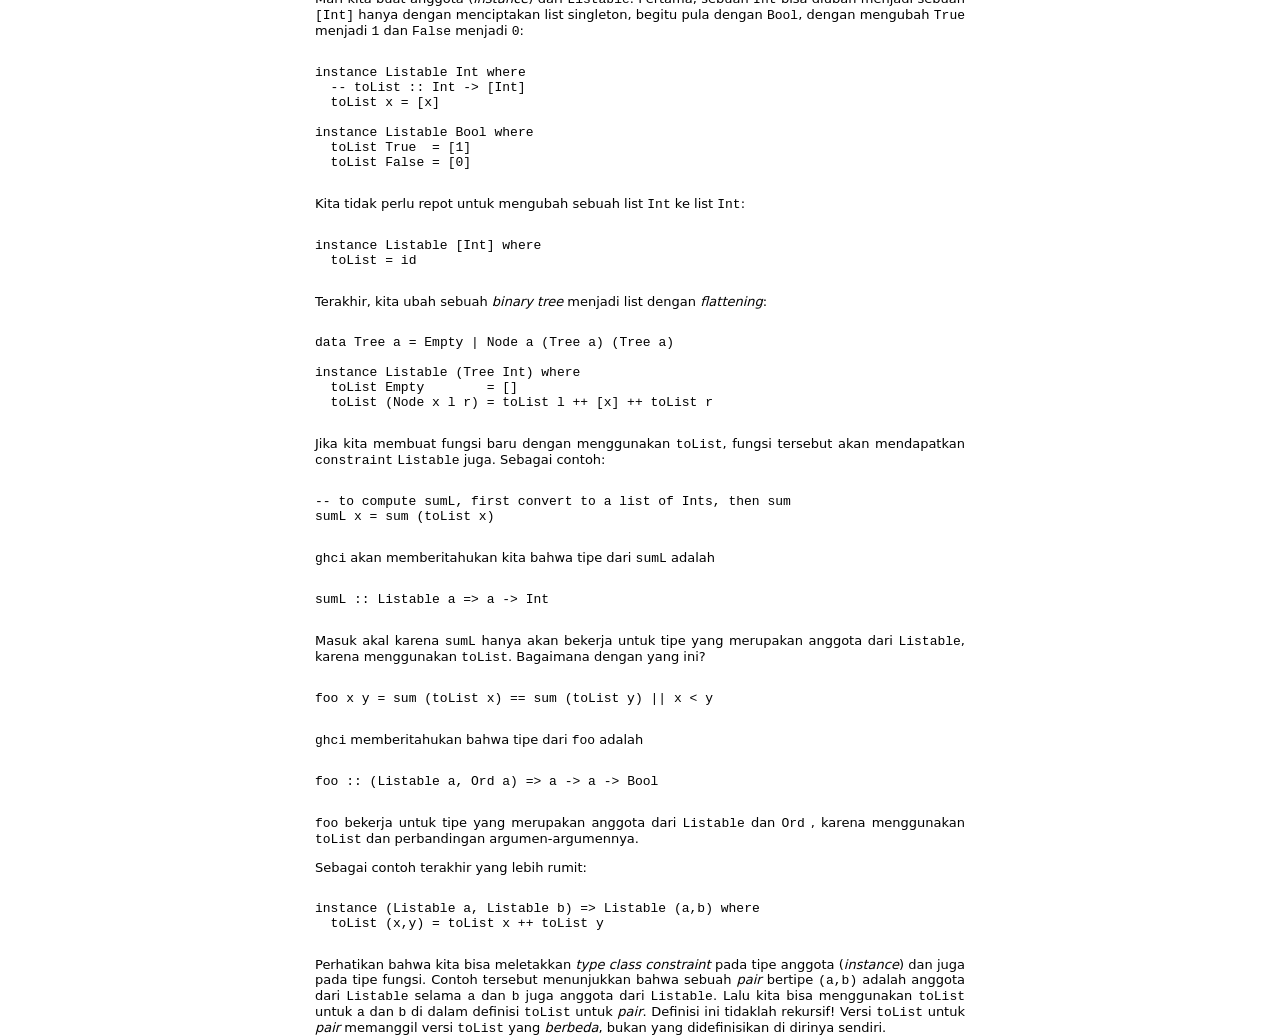
<file: lectures/05-type-classes.html>
<!DOCTYPE html>
<html>
  <head>
    <meta charset="utf-8" />
    <meta name="viewport" content="width=device-width, initial-scale=1.0" />
    <meta name="description" content="Haskell Indonesia" />
    <meta name="author" content="kusut" />
    <title>Haskell-ID :: 05-type-classes</title>
    <link rel="stylesheet" type="text/css" href="../static/css/default.css" />
    <link rel="stylesheet" type="text/css" href="../static/css/style.css" />

    <script>
      window.ga=window.ga||function(){(ga.q=ga.q||[]).push(arguments)};ga.l=+new Date;
      ga('create', 'UA-72989106-1', 'auto');
      ga('send', 'pageview');
    </script>
    <script async src="//www.google-analytics.com/analytics.js"></script>

  </head>
  <body>
    <div id="header">
      <div id="logo">
        <a href="../"><img src="../static/haskell.png" alt="logo" width="36px" /></a>
      </div>
      <div id="menu">
        <a href="../install.html">Instalasi</a>
        <a href="../lectures.html">Kuliah</a>
      </div>
    </div>    
    <div id="content">
      <div class="pandoc"><!--
{-# LANGUAGE FlexibleInstances, MultiParamTypeClasses #-}
{-# OPTIONS_GHC -Wall -fno-warn-missing-signatures #-}
-->
<h1 id="polimorfisme-lanjutan-dan-type-classes">Polimorfisme lanjutan dan <em>type classes</em></h1>
<p>Polimorfisme (<em>polymorphism</em>) di Haskell dikenal sebagai polimorfisme parametrik (<em>parametric polymorphism</em>). Ini berarti fungsi polimorfis harus bekerja secara <em>seragam</em> terhadap tipe input apapun. Hal tersebut memiliki implikasi yang menarik bagi pemrogram maupun pengguna fungsi polimorfis tersebut.</p>
<h2 id="parametrisitas-parametricity">Parametrisitas (<em>parametricity</em>)</h2>
<p>Perhatikan tipe</p>
<div class="sourceCode" id="cb1"><pre class="sourceCode haskell"><code class="sourceCode haskell"><a class="sourceLine" id="cb1-1" data-line-number="1">a <span class="ot">-&gt;</span> a <span class="ot">-&gt;</span> a</a></code></pre></div>
<p>Ingat bahwa <code>a</code> adalah sebuah variable tipe yang bisa berarti tipe apapun. Fungsi seperti apa yang bertipe seperti itu?</p>
<p>Mari kita coba begini</p>
<div class="sourceCode" id="cb2"><pre class="sourceCode haskell"><code class="sourceCode haskell"><a class="sourceLine" id="cb2-1" data-line-number="1"><span class="ot">f ::</span> a <span class="ot">-&gt;</span> a <span class="ot">-&gt;</span> a</a>
<a class="sourceLine" id="cb2-2" data-line-number="2">f x y <span class="fu">=</span> x <span class="fu">&amp;&amp;</span> y</a></code></pre></div>
<p>Ternyata tidak bisa. <em>Syntax</em>-nya valid, tetapi tidak <em>type check</em> (tipenya tidak cocok). Pesan <em>error</em>-nya:</p>
<pre><code>2012-02-09.lhs:37:16:
    Couldn't match type `a' with `Bool'
      `a' is a rigid type variable bound by
          the type signature for f :: a -&gt; a -&gt; a at 2012-02-09.lhs:37:3
    In the second argument of `(&amp;&amp;)', namely `y'
    In the expression: x &amp;&amp; y
    In an equation for `f': f x y = x &amp;&amp; y</code></pre>
<p>Hal ini dikarenakan <em>pemanggil</em> fungsi polimorfis yang menentukan tipenya. Implementasi di atas mencoba memilih tipe yang spesifik (<code>Bool</code>), tapi tetap ada kemungkinan untuk bertipe <code>String</code>, <code>Int</code>, atau lainnya. Bahkan, bisa juga tipe baru buatan orang lain yang didefinisikan dengan <code>f</code>. Kita tidak mungkin mengetahui tipe apa yang akan kita terima.</p>
<p>Dengan kata lain, tipe seperti</p>
<div class="sourceCode" id="cb4"><pre class="sourceCode haskell"><code class="sourceCode haskell"><a class="sourceLine" id="cb4-1" data-line-number="1">a <span class="ot">-&gt;</span> a <span class="ot">-&gt;</span> a</a></code></pre></div>
<p>bisa dibaca sebagai jaminan kalau fungsi bertipe demikian akan bekerja dengan benar, tidak peduli tipe apapun yang akan diberikan.</p>
<p>Impelementasi yang lain bisa seperti</p>
<pre><code>f a1 a2 = case (typeOf a1) of
            Int  -&gt; a1 + a2
            Bool -&gt; a1 &amp;&amp; a2
            _    -&gt; a1</code></pre>
<p>di mana <code>f</code> memberikan perlakuan yang berbeda sesuai dengan tipe. Sama seperti halnya di Java:</p>
<pre><code>class AdHoc {

    public static Object f(Object a1, Object a2) {
        if (a1 instanceof Integer &amp;&amp; a2 instanceof Integer) {
            return (Integer)a1 + (Integer)a2;
        } else if (a1 instanceof Boolean &amp;&amp; a2 instanceof Boolean) {
            return (Boolean)a1 &amp;&amp; (Boolean)a2;
        } else {
            return a1;
        }
    }

    public static void main (String[] args) {
        System.out.println(f(1,3));
        System.out.println(f(true, false));
        System.out.println(f(&quot;hello&quot;, &quot;there&quot;));
    }

}

[byorgey@LVN513-9:~/tmp]$ javac Adhoc.java &amp;&amp; java AdHoc
4
false
hello</code></pre>
<p>Hal ini tidak bisa dilakukan di Haskell. Haskell tidak memiliki operator seperti <code>instanceof</code> di Java, dan tidak mungkin untuk menanyakan tipe dari suatu nilai. Salah satu alasannya ialah tipe di Haskell dihapus oleh <em>compiler</em> setelah dicek: tidak ada informasi tipe di saat <em>runtime</em>! Akan tetapi, ada pula alasan lainnya.</p>
<p>Gaya polimorfisme seperti ini dikenal sebagai polimorfisme parametrik. Fungsi seperti <code>f :: a -&gt; a -&gt; a</code> dikatakan parametrik untuk tipe <code>a</code>. Di sini, parametrik hanyalah sebutan untuk “bekerja secara seragam untuk semua tipe yang diberikan”. Di Java, gaya polimorfisme seperti ini disediakan oleh <em>generics</em> (yang terinspirasi dari Haskell: salah satu disainer Haskell, <a href="http://homepages.inf.ed.ac.uk/wadler/">Philip Wadler</a>, adalah salah satu pengembang kunci Java generics).</p>
<p>Jadi fungsi apa yang mungkin bertipe seperti ini? Ternyata hanya ada dua!</p>
<div class="sourceCode" id="cb7"><pre class="sourceCode haskell"><code class="sourceCode haskell"><a class="sourceLine" id="cb7-1" data-line-number="1"><span class="ot">f1 ::</span> a <span class="ot">-&gt;</span> a <span class="ot">-&gt;</span> a</a>
<a class="sourceLine" id="cb7-2" data-line-number="2">f1 x y <span class="fu">=</span> x</a>
<a class="sourceLine" id="cb7-3" data-line-number="3"></a>
<a class="sourceLine" id="cb7-4" data-line-number="4"><span class="ot">f2 ::</span> a <span class="ot">-&gt;</span> a <span class="ot">-&gt;</span> a</a>
<a class="sourceLine" id="cb7-5" data-line-number="5">f2 x y <span class="fu">=</span> y</a></code></pre></div>
<p>Jadi tipe <code>a -&gt; a -&gt; a</code> cukup banyak mengandung informasi.</p>
<p>Mari bermain <em>game</em> parametrisitas! Perhatikan tipe-tipe berikut. Untuk tiap tipe, tentukan perilaku yang mungkin dimiliki.</p>
<ul>
<li><code>a -&gt; a</code></li>
<li><code>a -&gt; b</code></li>
<li><code>a -&gt; b -&gt; a</code></li>
<li><code>[a] -&gt; [a]</code></li>
<li><code>(b -&gt; c) -&gt; (a -&gt; b) -&gt; (a -&gt; c)</code></li>
<li><code>(a -&gt; a) -&gt; a -&gt; a</code></li>
</ul>
<h2 id="dua-pandangan-tentang-parametrisitas">Dua pandangan tentang parametrisitas</h2>
<p>Sebagai penulis implementasi fungsi, ini terasa membatasi. Terlebih jika kita sudah terbiasa dengan bahasa yang memiliki hal seperti <code>instanceof</code> di Java. “Koq gitu? Kenapa tidak boleh melakukan X?”</p>
<p>Akan tetapi, ada pandangan berbeda. Sebagai <em>pengguna</em> dari fungsi polimorfis, parametrisitas bukan berarti <em>larangan</em>, tapi lebih sebagai <em>jaminan</em>. Pada umumnya, <em>tools</em> akan lebih mudah digunakan dan dibuktikan jika <em>tools</em>-nya memberikan jaminan tentang <em>sifatnya</em>. Parametrisitas adalah salah satu alasan mengapa dengan hanya melihat tipe dari sebuah fungsi Haskell bisa memberitahu kalian banyak hal tentang fungsi tersebut.</p>
<p>OK, tapi terkadang kita perlu menentukan sesuatu berdasarkan tipe. Contohnya, penjumlahan. Kita telah melihat bahwa penjumlahan adalah polimorfis (berlaku untuk <code>Int</code>, <code>Integer</code>, dan <code>Double</code>) tapi tentu fungsi tersebut perlu mengetahui tipe yang sedang dijumlahkan untuk mengetahui apa yang harus dilakukan. Menjumlahkan dua <code>Integer</code> tentu berbeda dengan menjumlahkan dua <code>Double</code>. Jadi bagaimana? Sihir?</p>
<p>Ternyata tidak! Dan di Haskell, kita bisa menentukan apa yang harus dilakukan berdasarkan tipe, meski berbeda dari yang sebelumnya kita bayangkan. Mari mulai dengan melihat tipe dari <code>(+)</code>:</p>
<pre><code>Prelude&gt; :t (+)
(+) :: Num a =&gt; a -&gt; a -&gt; a</code></pre>
<p>Hmm, apa yang <code>Num a =&gt;</code> lakukan di sini? Sebenarnya, <code>(+)</code> bukanlah satu-satunya fungsi standar yang memiliki <em>double-arrow</em> di tipenya. Berikut contoh-contoh lainnya:</p>
<div class="sourceCode" id="cb9"><pre class="sourceCode haskell"><code class="sourceCode haskell"><a class="sourceLine" id="cb9-1" data-line-number="1"><span class="ot">(==) ::</span> <span class="dt">Eq</span> a   <span class="ot">=&gt;</span> a <span class="ot">-&gt;</span> a <span class="ot">-&gt;</span> <span class="dt">Bool</span></a>
<a class="sourceLine" id="cb9-2" data-line-number="2"><span class="ot">(&lt;)  ::</span> <span class="dt">Ord</span> a  <span class="ot">=&gt;</span> a <span class="ot">-&gt;</span> a <span class="ot">-&gt;</span> <span class="dt">Bool</span></a>
<a class="sourceLine" id="cb9-3" data-line-number="3">show<span class="ot"> ::</span> <span class="dt">Show</span> a <span class="ot">=&gt;</span> a <span class="ot">-&gt;</span> <span class="dt">String</span></a></code></pre></div>
<p>Apakah yang terjadi?</p>
<h2 id="type-class"><em>Type class</em></h2>
<p><code>Num</code>, <code>Eq</code>, <code>Ord</code>, and <code>Show</code> adalah <em>type class</em>, dan kita sebut <code>(==)</code>, <code>(&lt;)</code>, dan <code>(+)</code> “<em>type-class polymorphic</em>”. Secara intuisi, <em>type class</em> bisa dianggap sebagai himpunan dari tipe yang memiliki beberapa operasi yang terdefinisikan untuk mereka. Fungsi <em>type class polymorphic</em> hanya menerima tipe yang merupakan anggota (<em>instances</em>) dari <em>type class</em> tersebut. Sebagai contoh, mari lihat detil dari <em>type class</em> <code>Eq</code>.</p>
<div class="sourceCode" id="cb10"><pre class="sourceCode haskell"><code class="sourceCode haskell"><a class="sourceLine" id="cb10-1" data-line-number="1"><span class="kw">class</span> <span class="dt">Eq</span> a <span class="kw">where</span></a>
<a class="sourceLine" id="cb10-2" data-line-number="2"><span class="ot">  (==) ::</span> a <span class="ot">-&gt;</span> a <span class="ot">-&gt;</span> <span class="dt">Bool</span></a>
<a class="sourceLine" id="cb10-3" data-line-number="3"><span class="ot">  (/=) ::</span> a <span class="ot">-&gt;</span> a <span class="ot">-&gt;</span> <span class="dt">Bool</span></a></code></pre></div>
<p>Kita bisa membacanya seperti ini: <code>Eq</code> dideklarasikan sebagai <em>type class</em> dengan satu argumen, <code>a</code>. Tiap tipe <code>a</code> yang ingin menjadi anggota (<em>instance</em>) dari <code>Eq</code> harus mendefinisikan dua fungsi, <code>(==)</code> dan <code>(/=)</code>, dengan tipe yang tercantum. Misalnya, untuk membuat <code>Int</code> menjadi anggota <code>Eq</code> kita harus mendefinisikan <code>(==) :: Int -&gt; Int -&gt; Bool</code> dan <code>(/=) :: Int -&gt; Int -&gt; Bool</code>. (Tidak perlu tentunya, karena <em>Prelude</em> sudah mendefinisikan <code>Int</code> sebagai anggota <code>Eq</code>.)</p>
<p>Mari lihat tipe dari <code>(==)</code> lagi:</p>
<div class="sourceCode" id="cb11"><pre class="sourceCode haskell"><code class="sourceCode haskell"><a class="sourceLine" id="cb11-1" data-line-number="1"><span class="ot">(==) ::</span> <span class="dt">Eq</span> a <span class="ot">=&gt;</span> a <span class="ot">-&gt;</span> a <span class="ot">-&gt;</span> <span class="dt">Bool</span></a></code></pre></div>
<p><code>Eq a</code> sebelum <code>=&gt;</code> adalah sebuah <em>type class constraint</em>. Kita bisa menyebutnya: untuk semua tipe <code>a</code>, <em>selama <code>a</code> adalah anggota <code>Eq</code></em>, <code>(==)</code> bisa menerima dua nilai bertipe <code>a</code> dan mengembalikan sebuah <code>Bool</code>. Pemanggilan <code>(==)</code> kepada tipe yang bukan anggota <code>Eq</code> mengakibatkan <em>type error</em>.</p>
<p>Jika tipe polimorfis adalah suatu jaminan fungsi akan bekerja dengan apapun tipe input yang pemanggil berikan, fungsi polimorfis <em>type class</em> adalah jaminan <em>terbatas</em> bahwa fungsi akan bekerja dengan apapun tipe yang diberikan <em>selama</em> tipe tersebut anggota dari <em>type class</em> tersebut.</p>
<p>Hal yang perlu diingat, ketika <code>(==)</code> (atau <em>method</em> <em>type class</em> lainnya) digunakan, <em>compiler</em> menggunakan <em>type inference</em> (pada argumen-argumennya) untuk mencari tahu <em>implementasi <code>(==)</code> yang mana yang akan dipilih</em>. Mirip dengan <em>overloaded method</em> di bahasa seperti Java.</p>
<p>Untuk mengerti lebih jauh, mari buat tipe sendiri dan jadikan sebagai anggota <code>Eq</code>.</p>
<div class="sourceCode" id="cb12"><pre class="sourceCode literate haskell"><code class="sourceCode haskell"><a class="sourceLine" id="cb12-1" data-line-number="1"><span class="kw">data</span> <span class="dt">Foo</span> <span class="fu">=</span> <span class="dt">F</span> <span class="dt">Int</span> <span class="fu">|</span> <span class="dt">G</span> <span class="dt">Char</span></a>
<a class="sourceLine" id="cb12-2" data-line-number="2"></a>
<a class="sourceLine" id="cb12-3" data-line-number="3"><span class="kw">instance</span> <span class="dt">Eq</span> <span class="dt">Foo</span> <span class="kw">where</span></a>
<a class="sourceLine" id="cb12-4" data-line-number="4">  (<span class="dt">F</span> i1) <span class="fu">==</span> (<span class="dt">F</span> i2) <span class="fu">=</span> i1 <span class="fu">==</span> i2</a>
<a class="sourceLine" id="cb12-5" data-line-number="5">  (<span class="dt">G</span> c1) <span class="fu">==</span> (<span class="dt">G</span> c2) <span class="fu">=</span> c1 <span class="fu">==</span> c2</a>
<a class="sourceLine" id="cb12-6" data-line-number="6">  _ <span class="fu">==</span> _ <span class="fu">=</span> <span class="dt">False</span></a>
<a class="sourceLine" id="cb12-7" data-line-number="7"></a>
<a class="sourceLine" id="cb12-8" data-line-number="8">  foo1 <span class="fu">/=</span> foo2 <span class="fu">=</span> not (foo1 <span class="fu">==</span> foo2)</a></code></pre></div>
<p>Cukup merepotkan untuk mendefinisikan <code>(==)</code> and <code>(/=)</code>. Sebenarnnya <em>type class</em> bisa memberikan implementasi <em>default</em> untuk <em>method</em> dalam bentuk <em>method</em> lainnya. Ini akan digunakan jika ada anggota yang tidak meng-<em>override</em> implementasi <em>default</em>. Kita bisa mendeklarasikan <code>Eq</code> seperti ini:</p>
<div class="sourceCode" id="cb13"><pre class="sourceCode haskell"><code class="sourceCode haskell"><a class="sourceLine" id="cb13-1" data-line-number="1"><span class="kw">class</span> <span class="dt">Eq</span> a <span class="kw">where</span></a>
<a class="sourceLine" id="cb13-2" data-line-number="2"><span class="ot">  (==) ::</span> a <span class="ot">-&gt;</span> a <span class="ot">-&gt;</span> <span class="dt">Bool</span></a>
<a class="sourceLine" id="cb13-3" data-line-number="3"><span class="ot">  (/=) ::</span> a <span class="ot">-&gt;</span> a <span class="ot">-&gt;</span> <span class="dt">Bool</span></a>
<a class="sourceLine" id="cb13-4" data-line-number="4">  x <span class="fu">/=</span> y <span class="fu">=</span> not (x <span class="fu">==</span> y)</a></code></pre></div>
<p>Sekarang yang mendeklarasikan anggota <code>Eq</code> cukup memberikan implementasi dari <code>(==)</code> saja, dan akan langsung mendapatkan <code>(/=)</code>. Tapi jika ada alasan tertentu untuk mengganti implementasi <em>default</em> dari <code>(/=)</code>, kita tetap bisa melakukannya.</p>
<p>Sebenarnya, <em>class</em> <code>Eq</code> dideklarasikan seperti ini:</p>
<div class="sourceCode" id="cb14"><pre class="sourceCode haskell"><code class="sourceCode haskell"><a class="sourceLine" id="cb14-1" data-line-number="1"><span class="kw">class</span> <span class="dt">Eq</span> a <span class="kw">where</span></a>
<a class="sourceLine" id="cb14-2" data-line-number="2">  (<span class="fu">==</span>),<span class="ot"> (/=) ::</span> a <span class="ot">-&gt;</span> a <span class="ot">-&gt;</span> <span class="dt">Bool</span></a>
<a class="sourceLine" id="cb14-3" data-line-number="3">  x <span class="fu">==</span> y <span class="fu">=</span> not (x <span class="fu">/=</span> y)</a>
<a class="sourceLine" id="cb14-4" data-line-number="4">  x <span class="fu">/=</span> y <span class="fu">=</span> not (x <span class="fu">==</span> y)</a></code></pre></div>
<p>Ini berarti tiap kita membuat anggota dari <code>Eq</code>, kita hanya perlu mendefinisikan <em>salah satu dari</em> <code>(==)</code> atau <code>(/=)</code>, manapun yang lebih praktis; yang lainnya akan terdefinisi secara otomatis dalam bentuk yang kita definisikan. (Hati-hati: jika salah satu tidak terdefinisi, kita akan mendapatkan <em>infinite recursion</em>!)</p>
<p>Ternyata, <code>Eq</code> (beserta beberapa <em>type class</em> standar lainnya) istimewa: GHC bisa membuat anggota <code>Eq</code> secara otomatis untuk kita.</p>
<div class="sourceCode" id="cb15"><pre class="sourceCode literate haskell"><code class="sourceCode haskell"><a class="sourceLine" id="cb15-1" data-line-number="1"><span class="kw">data</span> <span class="dt">Foo'</span> <span class="fu">=</span> <span class="dt">F'</span> <span class="dt">Int</span> <span class="fu">|</span> <span class="dt">G'</span> <span class="dt">Char</span></a>
<a class="sourceLine" id="cb15-2" data-line-number="2">  <span class="kw">deriving</span> (<span class="dt">Eq</span>, <span class="dt">Ord</span>, <span class="dt">Show</span>)</a></code></pre></div>
<p>Di atas, kita memberitahu GHC untuk menjadikan tipe <code>Foo'</code> milik kita anggota dari <em>type class</em> <code>Eq</code>, <code>Ord</code>, dan <code>Show</code>.</p>
<p><strong><em>Type class</em> dan interface di Java</strong></p>
<p><em>Type class</em> serupa dengan <em>interface</em> di Java. Keduanya mendefinisikan himpunan tipe/<em>class</em> yang mengimplementasikan beberapa operasi yang spesifik. Akan tetapi, ada dua hal penting yang menunjukkan kalau <em>type class</em> itu lebih umum daripada <em>interface</em> di Java:</p>
<ol type="1">
<li><p>Ketika sebuah <em>class</em> didefinisikan di Java, <em>interface</em> yang dimiliki juga dideklarasikan. Sedangkan anggota (<em>instance</em> dari) <em>type class</em> dideklarasikan di tempat berbeda dari tipenya sendiri, bahkan bisa diletakkan di modul berbeda.</p></li>
<li><p>Tipe untuk <em>method</em> di <em>type class</em> bisa lebih umum dan fleksibel ketimbang yang bisa diberikan di <em>method</em> <em>interface</em> di Java. Terlebih jika mengingat <em>type class</em> bisa menerima beberapa argumen. Sebagai contoh:</p></li>
</ol>
<pre><code>&gt; class Blerg a b where
&gt;   blerg :: a -&gt; b -&gt; Bool

Penggunaan `blerg` berarti melakukan *multiple dispatch*: implementasi
`blerg` yang dipilih *compiler* bergantung kepada *kedua* tipe `a` dan `b`.
Di Java hal ini bukanlah hal yang mudah.

*type class* di Haskell juga bisa menerima *method* biner (atau ternari,
dst) dengan mudah, seperti

&gt; class Num a where
&gt;   (+) :: a -&gt; a -&gt; a
&gt;   ...

Di Java hal ini bukanlah sesuatu yang mudah: satu contoh, salah satu dari
dua argumen haruslah &quot;istimewa&quot; yaitu yang menerima *method* `(+)`. Hal ini
mengakibatkan funsi menjadi asimetris dan canggung.
Lebih jauh lagi, karena *subtyping* di Java, *interface* yang menerima
dua argumen *tidak* menjamin kalau dua argumen tersebut bertipe sama, yang
mengakibatkan implementasi operator biner seperti `(+)` menjadi canggung
(biasanya melibatkan semacam pengecekan saat *runtime*).</code></pre>
<p><strong><em>Type Class</em> standar</strong></p>
<p>Berikut adalah beberapa <em>type class</em> standar yang perlu kalian ketahui:</p>
<ul>
<li><p><a href="https://downloads.haskell.org/~ghc/latest/docs/html/libraries/base-4.8.1.0/Prelude.html#t:Ord">Ord</a> adalah untuk tipe-tipe yang tiap elemennya bisa diurutkan secara total (<em>totally ordered</em>). Dengan kata lain, tiap elemennya bisa dibandingkan satu sama lain untuk dilihat mana yang lebih kecil dari yang lain. Ini menyediakan operasi perbandingan seperti <code>(&lt;)</code> dan <code>(&lt;=)</code>, serta fungsi <code>compare</code>.</p></li>
<li><p><a href="https://downloads.haskell.org/~ghc/latest/docs/html/libraries/base-4.8.1.0/Prelude.html#t:Num">Num</a> adalah untuk tipe “numerik”, yang mendukung hal-hal seperti penjumlahan, pengurangan, dan perkalian. Satu hal yang penting: literal <em>integer</em> adalah polimorfis <em>type class</em>:</p>
<pre><code>Prelude&gt; :t 5
5 :: Num a =&gt; a</code></pre>
<p>Ini berarti literal seperti <code>5</code> bisa digunakan sebagai <code>Int</code>, <code>Integer</code>, <code>Double</code>,atau tipe apapun yang merupakan anggota (<em>instance</em>) dari <code>Num</code> (seperti <code>Rational</code>, <code>Complex Double</code>, atau tipe kalian sendiri…)</p></li>
<li><p><a href="https://downloads.haskell.org/~ghc/latest/docs/html/libraries/base-4.8.1.0/Prelude.html#t:Show">Show</a> mendefinisikan <em>method</em> <code>show</code>, yang mengubah nilai menjadi <code>String</code>.</p></li>
<li><p><a href="https://downloads.haskell.org/~ghc/latest/docs/html/libraries/base-4.8.1.0/Prelude.html#t:Read">Read</a> adalah dual (catatan penerjemah: istilah dari Category Theory, yang bisa diartikan kurang lebih sebagai “kebalikan”) dari <code>Show</code>.</p></li>
<li><p><a href="https://downloads.haskell.org/~ghc/latest/docs/html/libraries/base-4.8.1.0/Prelude.html#t:Integral">Integral</a> mewakili semua tipe bilangan bulat seperti <code>Int</code> dan <code>Integer</code>.</p></li>
</ul>
<p><strong>Contoh type class</strong></p>
<p>Sebagai contoh untuk membuat <em>type class</em> sendiri:</p>
<div class="sourceCode" id="cb18"><pre class="sourceCode literate haskell"><code class="sourceCode haskell"><a class="sourceLine" id="cb18-1" data-line-number="1"><span class="kw">class</span> <span class="dt">Listable</span> a <span class="kw">where</span></a>
<a class="sourceLine" id="cb18-2" data-line-number="2"><span class="ot">  toList ::</span> a <span class="ot">-&gt;</span> [<span class="dt">Int</span>]</a></code></pre></div>
<p>Kita bisa anggap <code>Listable</code> sebagai himpunan sesuatu yang bisa diubah menjadi sebuah list yang berisi <code>Int</code>. Perhatikan tipe dari <code>toList</code>:</p>
<div class="sourceCode" id="cb19"><pre class="sourceCode haskell"><code class="sourceCode haskell"><a class="sourceLine" id="cb19-1" data-line-number="1"><span class="ot">toList ::</span> <span class="dt">Listable</span> a <span class="ot">=&gt;</span> a <span class="ot">-&gt;</span> [<span class="dt">Int</span>]</a></code></pre></div>
<p>Mari kita buat anggota (<em>instance</em>) dari <code>Listable</code>. Pertama, sebuah <code>Int</code> bisa diubah menjadi sebuah <code>[Int]</code> hanya dengan menciptakan list singleton, begitu pula dengan <code>Bool</code>, dengan mengubah <code>True</code> menjadi <code>1</code> dan <code>False</code> menjadi <code>0</code>:</p>
<div class="sourceCode" id="cb20"><pre class="sourceCode literate haskell"><code class="sourceCode haskell"><a class="sourceLine" id="cb20-1" data-line-number="1"><span class="kw">instance</span> <span class="dt">Listable</span> <span class="dt">Int</span> <span class="kw">where</span></a>
<a class="sourceLine" id="cb20-2" data-line-number="2">  <span class="co">-- toList :: Int -&gt; [Int]</span></a>
<a class="sourceLine" id="cb20-3" data-line-number="3">  toList x <span class="fu">=</span> [x]</a>
<a class="sourceLine" id="cb20-4" data-line-number="4"></a>
<a class="sourceLine" id="cb20-5" data-line-number="5"><span class="kw">instance</span> <span class="dt">Listable</span> <span class="dt">Bool</span> <span class="kw">where</span></a>
<a class="sourceLine" id="cb20-6" data-line-number="6">  toList <span class="dt">True</span>  <span class="fu">=</span> [<span class="dv">1</span>]</a>
<a class="sourceLine" id="cb20-7" data-line-number="7">  toList <span class="dt">False</span> <span class="fu">=</span> [<span class="dv">0</span>]</a></code></pre></div>
<p>Kita tidak perlu repot untuk mengubah sebuah list <code>Int</code> ke list <code>Int</code>:</p>
<div class="sourceCode" id="cb21"><pre class="sourceCode literate haskell"><code class="sourceCode haskell"><a class="sourceLine" id="cb21-1" data-line-number="1"><span class="kw">instance</span> <span class="dt">Listable</span> [<span class="dt">Int</span>] <span class="kw">where</span></a>
<a class="sourceLine" id="cb21-2" data-line-number="2">  toList <span class="fu">=</span> id</a></code></pre></div>
<p>Terakhir, kita ubah sebuah <em>binary tree</em> menjadi list dengan <em>flattening</em>:</p>
<div class="sourceCode" id="cb22"><pre class="sourceCode literate haskell"><code class="sourceCode haskell"><a class="sourceLine" id="cb22-1" data-line-number="1"><span class="kw">data</span> <span class="dt">Tree</span> a <span class="fu">=</span> <span class="dt">Empty</span> <span class="fu">|</span> <span class="dt">Node</span> a (<span class="dt">Tree</span> a) (<span class="dt">Tree</span> a)</a>
<a class="sourceLine" id="cb22-2" data-line-number="2"></a>
<a class="sourceLine" id="cb22-3" data-line-number="3"><span class="kw">instance</span> <span class="dt">Listable</span> (<span class="dt">Tree</span> <span class="dt">Int</span>) <span class="kw">where</span></a>
<a class="sourceLine" id="cb22-4" data-line-number="4">  toList <span class="dt">Empty</span>        <span class="fu">=</span> []</a>
<a class="sourceLine" id="cb22-5" data-line-number="5">  toList (<span class="dt">Node</span> x l r) <span class="fu">=</span> toList l <span class="fu">++</span> [x] <span class="fu">++</span> toList r</a></code></pre></div>
<p>Jika kita membuat fungsi baru dengan menggunakan <code>toList</code>, fungsi tersebut akan mendapatkan <code>constraint</code> <code>Listable</code> juga. Sebagai contoh:</p>
<div class="sourceCode" id="cb23"><pre class="sourceCode literate haskell"><code class="sourceCode haskell"><a class="sourceLine" id="cb23-1" data-line-number="1"><span class="co">-- to compute sumL, first convert to a list of Ints, then sum</span></a>
<a class="sourceLine" id="cb23-2" data-line-number="2">sumL x <span class="fu">=</span> sum (toList x)</a></code></pre></div>
<p><code>ghci</code> akan memberitahukan kita bahwa tipe dari <code>sumL</code> adalah</p>
<div class="sourceCode" id="cb24"><pre class="sourceCode haskell"><code class="sourceCode haskell"><a class="sourceLine" id="cb24-1" data-line-number="1"><span class="ot">sumL ::</span> <span class="dt">Listable</span> a <span class="ot">=&gt;</span> a <span class="ot">-&gt;</span> <span class="dt">Int</span></a></code></pre></div>
<p>Masuk akal karena <code>sumL</code> hanya akan bekerja untuk tipe yang merupakan anggota dari <code>Listable</code>, karena menggunakan <code>toList</code>. Bagaimana dengan yang ini?</p>
<div class="sourceCode" id="cb25"><pre class="sourceCode literate haskell"><code class="sourceCode haskell"><a class="sourceLine" id="cb25-1" data-line-number="1">foo x y <span class="fu">=</span> sum (toList x) <span class="fu">==</span> sum (toList y) <span class="fu">||</span> x <span class="fu">&lt;</span> y</a></code></pre></div>
<p><code>ghci</code> memberitahukan bahwa tipe dari <code>foo</code> adalah</p>
<div class="sourceCode" id="cb26"><pre class="sourceCode haskell"><code class="sourceCode haskell"><a class="sourceLine" id="cb26-1" data-line-number="1"><span class="ot">foo ::</span> (<span class="dt">Listable</span> a, <span class="dt">Ord</span> a) <span class="ot">=&gt;</span> a <span class="ot">-&gt;</span> a <span class="ot">-&gt;</span> <span class="dt">Bool</span></a></code></pre></div>
<p><code>foo</code> bekerja untuk tipe yang merupakan anggota dari <code>Listable</code> dan <code>Ord</code> , karena menggunakan <code>toList</code> dan perbandingan argumen-argumennya.</p>
<p>Sebagai contoh terakhir yang lebih rumit:</p>
<div class="sourceCode" id="cb27"><pre class="sourceCode literate haskell"><code class="sourceCode haskell"><a class="sourceLine" id="cb27-1" data-line-number="1"><span class="kw">instance</span> (<span class="dt">Listable</span> a, <span class="dt">Listable</span> b) <span class="ot">=&gt;</span> <span class="dt">Listable</span> (a,b) <span class="kw">where</span></a>
<a class="sourceLine" id="cb27-2" data-line-number="2">  toList (x,y) <span class="fu">=</span> toList x <span class="fu">++</span> toList y</a></code></pre></div>
<p>Perhatikan bahwa kita bisa meletakkan <em>type class constraint</em> pada tipe anggota (<em>instance</em>) dan juga pada tipe fungsi. Contoh tersebut menunjukkan bahwa sebuah <em>pair</em> bertipe <code>(a,b)</code> adalah anggota dari <code>Listable</code> selama <code>a</code> dan <code>b</code> juga anggota dari <code>Listable</code>. Lalu kita bisa menggunakan <code>toList</code> untuk <code>a</code> dan <code>b</code> di dalam definisi <code>toList</code> untuk <em>pair</em>. Definisi ini tidaklah rekursif! Versi <code>toList</code> untuk <em>pair</em> memanggil versi <code>toList</code> yang <em>berbeda</em>, bukan yang didefinisikan di dirinya sendiri.</p>
<p><!--

Local Variables:
mode:markdown
compile-command:"make explec"
End:

--></p></div>

    </div>
    <div id="footer">
      Haskell Indonesia &copy; 2014-2018
    </div>
  </body>
</html>
</file>
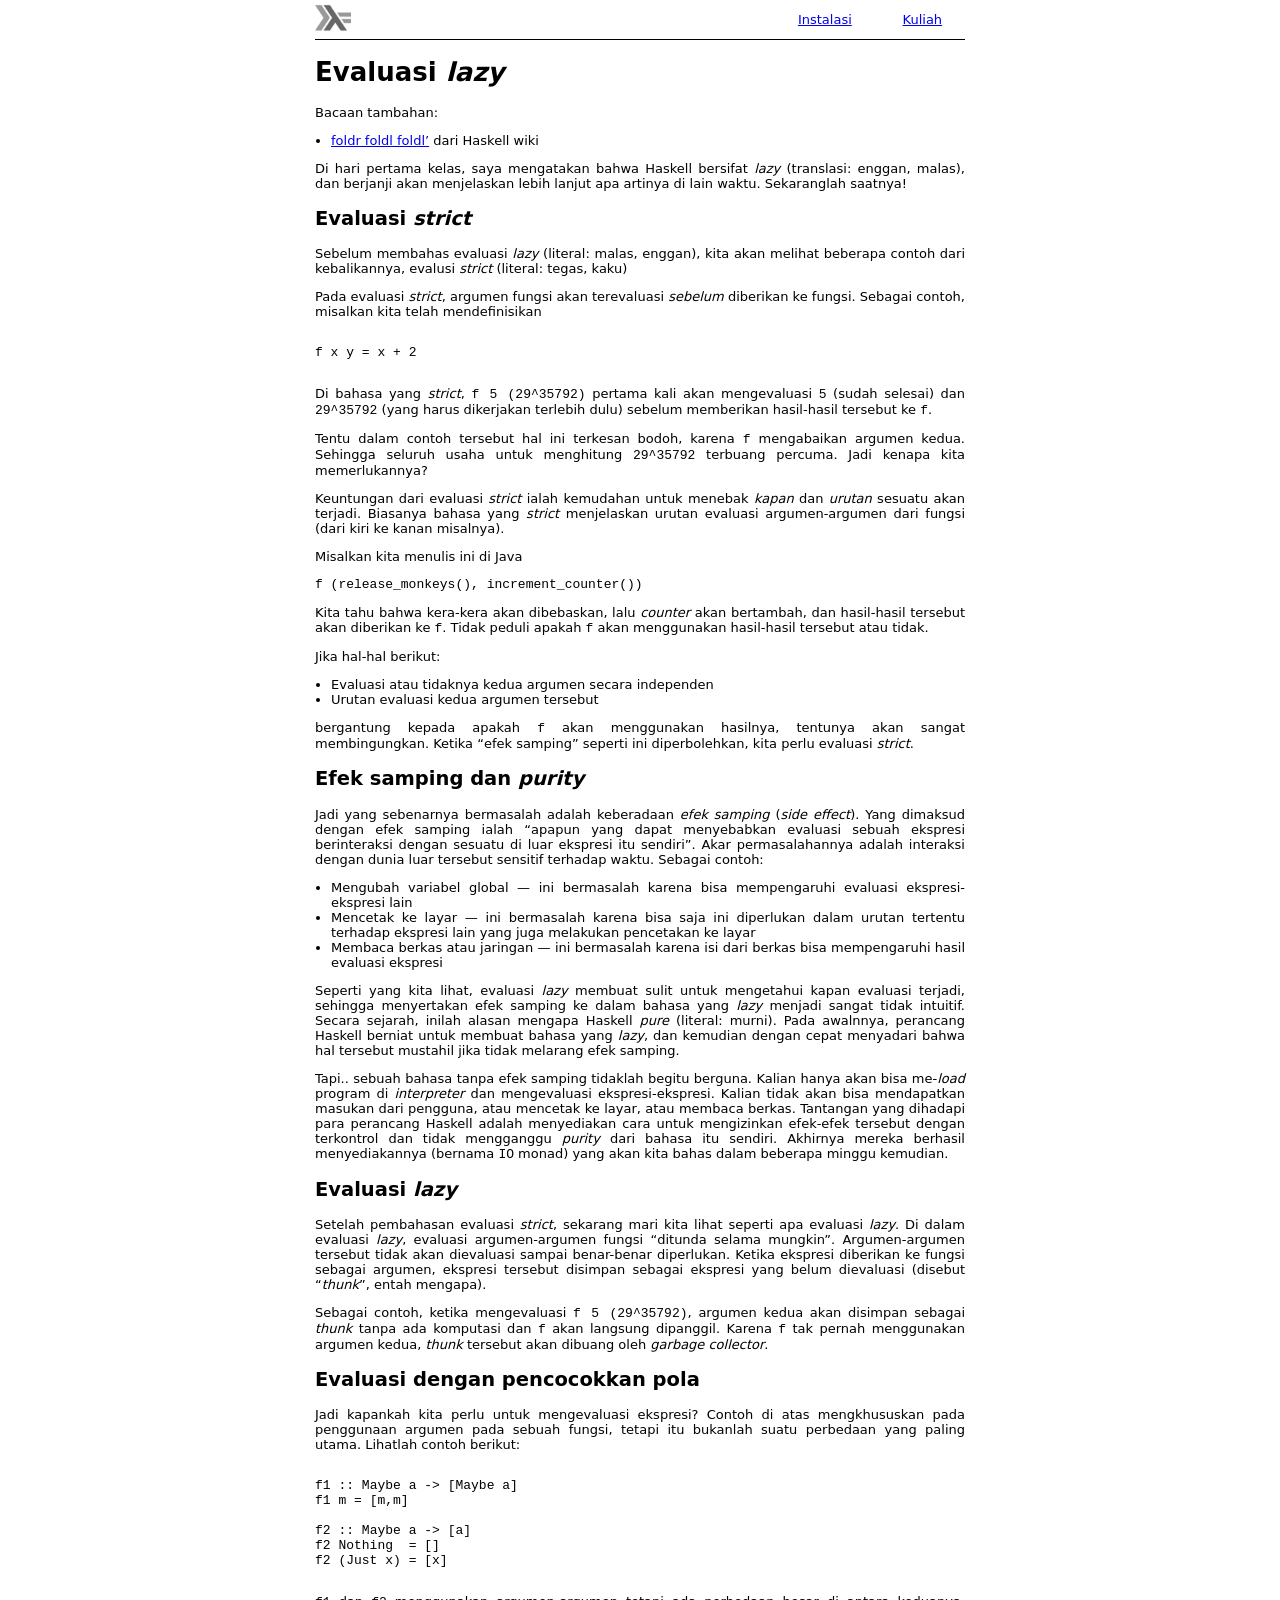
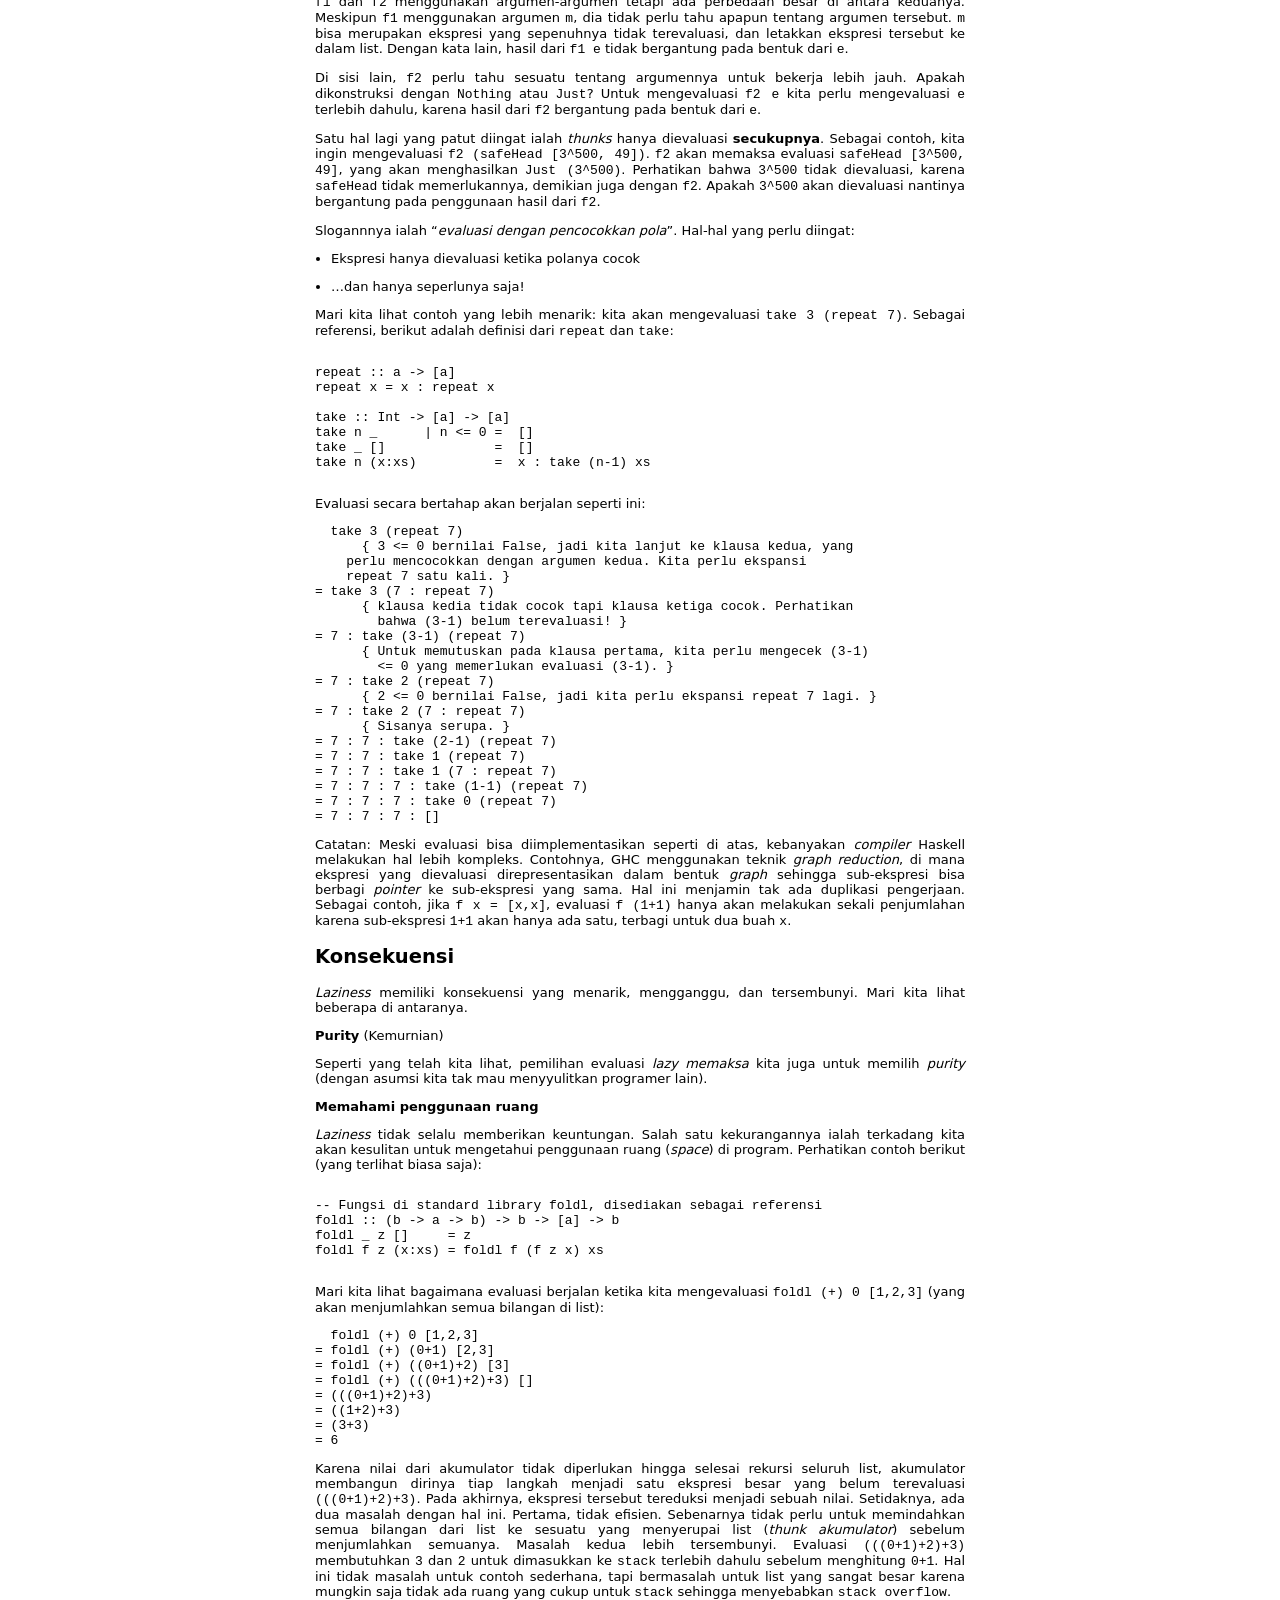
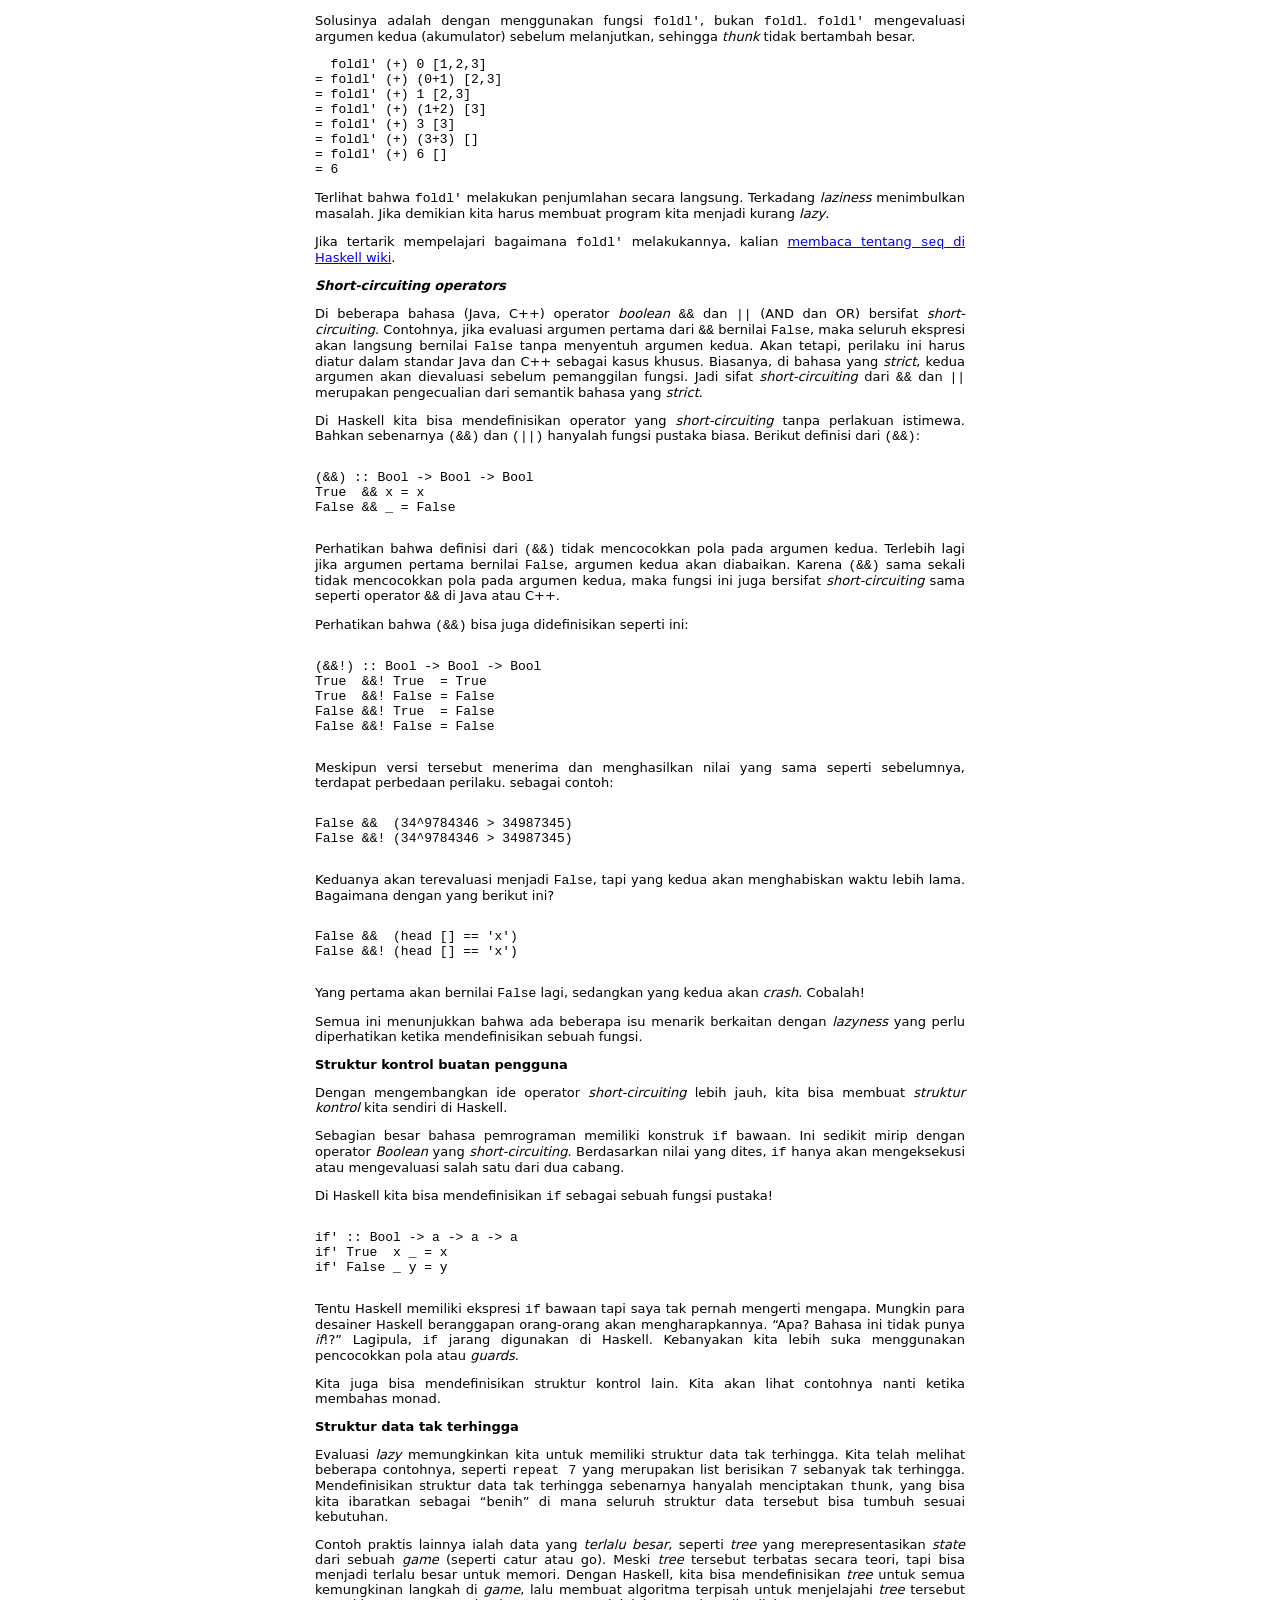
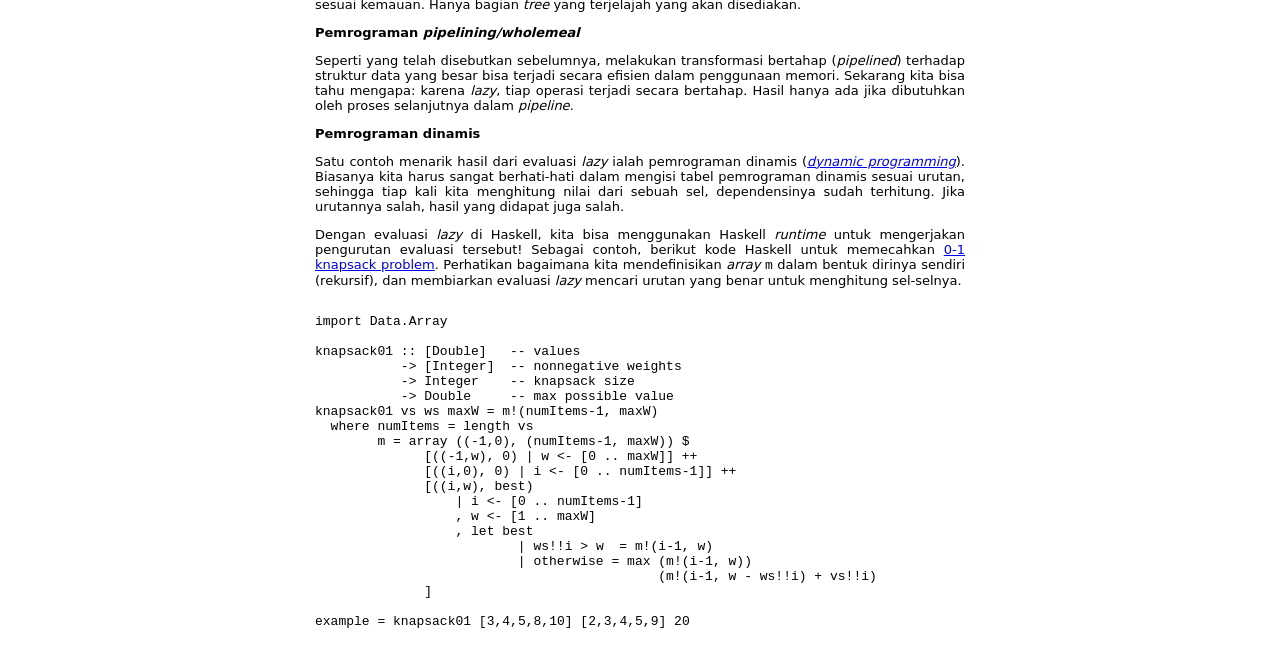
<file: lectures/06-laziness.html>
<!DOCTYPE html>
<html>
  <head>
    <meta charset="utf-8" />
    <meta name="viewport" content="width=device-width, initial-scale=1.0" />
    <meta name="description" content="Haskell Indonesia" />
    <meta name="author" content="kusut" />
    <title>Haskell-ID :: 06-laziness</title>
    <link rel="stylesheet" type="text/css" href="../static/css/default.css" />
    <link rel="stylesheet" type="text/css" href="../static/css/style.css" />

    <script>
      window.ga=window.ga||function(){(ga.q=ga.q||[]).push(arguments)};ga.l=+new Date;
      ga('create', 'UA-72989106-1', 'auto');
      ga('send', 'pageview');
    </script>
    <script async src="//www.google-analytics.com/analytics.js"></script>

  </head>
  <body>
    <div id="header">
      <div id="logo">
        <a href="../"><img src="../static/haskell.png" alt="logo" width="36px" /></a>
      </div>
      <div id="menu">
        <a href="../install.html">Instalasi</a>
        <a href="../lectures.html">Kuliah</a>
      </div>
    </div>    
    <div id="content">
      <div class="pandoc"><!--
{-# OPTIONS_GHC -Wall #-}
-->
<h1 id="evaluasi-lazy">Evaluasi <em>lazy</em></h1>
<p>Bacaan tambahan:</p>
<ul>
<li><a href="http://haskell.org/haskellwiki/Foldr_Foldl_Foldl%27">foldr foldl foldl’</a> dari Haskell wiki</li>
</ul>
<p>Di hari pertama kelas, saya mengatakan bahwa Haskell bersifat <em>lazy</em> (translasi: enggan, malas), dan berjanji akan menjelaskan lebih lanjut apa artinya di lain waktu. Sekaranglah saatnya!</p>
<h2 id="evaluasi-strict">Evaluasi <em>strict</em></h2>
<p>Sebelum membahas evaluasi <em>lazy</em> (literal: malas, enggan), kita akan melihat beberapa contoh dari kebalikannya, evalusi <em>strict</em> (literal: tegas, kaku)</p>
<p>Pada evaluasi <em>strict</em>, argumen fungsi akan terevaluasi <em>sebelum</em> diberikan ke fungsi. Sebagai contoh, misalkan kita telah mendefinisikan</p>
<div class="sourceCode" id="cb1"><pre class="sourceCode haskell"><code class="sourceCode haskell"><a class="sourceLine" id="cb1-1" data-line-number="1">f x y <span class="fu">=</span> x <span class="fu">+</span> <span class="dv">2</span></a></code></pre></div>
<p>Di bahasa yang <em>strict</em>, <code>f 5 (29^35792)</code> pertama kali akan mengevaluasi <code>5</code> (sudah selesai) dan <code>29^35792</code> (yang harus dikerjakan terlebih dulu) sebelum memberikan hasil-hasil tersebut ke <code>f</code>.</p>
<p>Tentu dalam contoh tersebut hal ini terkesan bodoh, karena <code>f</code> mengabaikan argumen kedua. Sehingga seluruh usaha untuk menghitung <code>29^35792</code> terbuang percuma. Jadi kenapa kita memerlukannya?</p>
<p>Keuntungan dari evaluasi <em>strict</em> ialah kemudahan untuk menebak <em>kapan</em> dan <em>urutan</em> sesuatu akan terjadi. Biasanya bahasa yang <em>strict</em> menjelaskan urutan evaluasi argumen-argumen dari fungsi (dari kiri ke kanan misalnya).</p>
<p>Misalkan kita menulis ini di Java</p>
<pre><code>f (release_monkeys(), increment_counter())</code></pre>
<p>Kita tahu bahwa kera-kera akan dibebaskan, lalu <em>counter</em> akan bertambah, dan hasil-hasil tersebut akan diberikan ke <code>f</code>. Tidak peduli apakah <code>f</code> akan menggunakan hasil-hasil tersebut atau tidak.</p>
<p>Jika hal-hal berikut:</p>
<ul>
<li>Evaluasi atau tidaknya kedua argumen secara independen</li>
<li>Urutan evaluasi kedua argumen tersebut</li>
</ul>
<p>bergantung kepada apakah <code>f</code> akan menggunakan hasilnya, tentunya akan sangat membingungkan. Ketika “efek samping” seperti ini diperbolehkan, kita perlu evaluasi <em>strict</em>.</p>
<h2 id="efek-samping-dan-purity">Efek samping dan <em>purity</em></h2>
<p>Jadi yang sebenarnya bermasalah adalah keberadaan <em>efek samping</em> (<em>side effect</em>). Yang dimaksud dengan efek samping ialah “apapun yang dapat menyebabkan evaluasi sebuah ekspresi berinteraksi dengan sesuatu di luar ekspresi itu sendiri”. Akar permasalahannya adalah interaksi dengan dunia luar tersebut sensitif terhadap waktu. Sebagai contoh:</p>
<ul>
<li>Mengubah variabel global — ini bermasalah karena bisa mempengaruhi evaluasi ekspresi-ekspresi lain</li>
<li>Mencetak ke layar — ini bermasalah karena bisa saja ini diperlukan dalam urutan tertentu terhadap ekspresi lain yang juga melakukan pencetakan ke layar</li>
<li>Membaca berkas atau jaringan — ini bermasalah karena isi dari berkas bisa mempengaruhi hasil evaluasi ekspresi</li>
</ul>
<p>Seperti yang kita lihat, evaluasi <em>lazy</em> membuat sulit untuk mengetahui kapan evaluasi terjadi, sehingga menyertakan efek samping ke dalam bahasa yang <em>lazy</em> menjadi sangat tidak intuitif. Secara sejarah, inilah alasan mengapa Haskell <em>pure</em> (literal: murni). Pada awalnnya, perancang Haskell berniat untuk membuat bahasa yang <em>lazy</em>, dan kemudian dengan cepat menyadari bahwa hal tersebut mustahil jika tidak melarang efek samping.</p>
<p>Tapi.. sebuah bahasa tanpa efek samping tidaklah begitu berguna. Kalian hanya akan bisa me-<em>load</em> program di <em>interpreter</em> dan mengevaluasi ekspresi-ekspresi. Kalian tidak akan bisa mendapatkan masukan dari pengguna, atau mencetak ke layar, atau membaca berkas. Tantangan yang dihadapi para perancang Haskell adalah menyediakan cara untuk mengizinkan efek-efek tersebut dengan terkontrol dan tidak mengganggu <em>purity</em> dari bahasa itu sendiri. Akhirnya mereka berhasil menyediakannya (bernama <code>IO</code> monad) yang akan kita bahas dalam beberapa minggu kemudian.</p>
<h2 id="evaluasi-lazy-1">Evaluasi <em>lazy</em></h2>
<p>Setelah pembahasan evaluasi <em>strict</em>, sekarang mari kita lihat seperti apa evaluasi <em>lazy</em>. Di dalam evaluasi <em>lazy</em>, evaluasi argumen-argumen fungsi “ditunda selama mungkin”. Argumen-argumen tersebut tidak akan dievaluasi sampai benar-benar diperlukan. Ketika ekspresi diberikan ke fungsi sebagai argumen, ekspresi tersebut disimpan sebagai ekspresi yang belum dievaluasi (disebut “<em>thunk</em>”, entah mengapa).</p>
<p>Sebagai contoh, ketika mengevaluasi <code>f 5 (29^35792)</code>, argumen kedua akan disimpan sebagai <em>thunk</em> tanpa ada komputasi dan <code>f</code> akan langsung dipanggil. Karena <code>f</code> tak pernah menggunakan argumen kedua, <em>thunk</em> tersebut akan dibuang oleh <em>garbage collector</em>.</p>
<h2 id="evaluasi-dengan-pencocokkan-pola">Evaluasi dengan pencocokkan pola</h2>
<p>Jadi kapankah kita perlu untuk mengevaluasi ekspresi? Contoh di atas mengkhususkan pada penggunaan argumen pada sebuah fungsi, tetapi itu bukanlah suatu perbedaan yang paling utama. Lihatlah contoh berikut:</p>
<div class="sourceCode" id="cb3"><pre class="sourceCode literate haskell"><code class="sourceCode haskell"><a class="sourceLine" id="cb3-1" data-line-number="1"><span class="ot">f1 ::</span> <span class="dt">Maybe</span> a <span class="ot">-&gt;</span> [<span class="dt">Maybe</span> a]</a>
<a class="sourceLine" id="cb3-2" data-line-number="2">f1 m <span class="fu">=</span> [m,m]</a>
<a class="sourceLine" id="cb3-3" data-line-number="3"></a>
<a class="sourceLine" id="cb3-4" data-line-number="4"><span class="ot">f2 ::</span> <span class="dt">Maybe</span> a <span class="ot">-&gt;</span> [a]</a>
<a class="sourceLine" id="cb3-5" data-line-number="5">f2 <span class="dt">Nothing</span>  <span class="fu">=</span> []</a>
<a class="sourceLine" id="cb3-6" data-line-number="6">f2 (<span class="dt">Just</span> x) <span class="fu">=</span> [x]</a></code></pre></div>
<p><code>f1</code> dan <code>f2</code> menggunakan argumen-argumen tetapi ada perbedaan besar di antara keduanya. Meskipun <code>f1</code> menggunakan argumen <code>m</code>, dia tidak perlu tahu apapun tentang argumen tersebut. <code>m</code> bisa merupakan ekspresi yang sepenuhnya tidak terevaluasi, dan letakkan ekspresi tersebut ke dalam list. Dengan kata lain, hasil dari <code>f1 e</code> tidak bergantung pada bentuk dari <code>e</code>.</p>
<p>Di sisi lain, <code>f2</code> perlu tahu sesuatu tentang argumennya untuk bekerja lebih jauh. Apakah dikonstruksi dengan <code>Nothing</code> atau <code>Just</code>? Untuk mengevaluasi <code>f2 e</code> kita perlu mengevaluasi <code>e</code> terlebih dahulu, karena hasil dari <code>f2</code> bergantung pada bentuk dari <code>e</code>.</p>
<p>Satu hal lagi yang patut diingat ialah <em>thunks</em> hanya dievaluasi <strong>secukupnya</strong>. Sebagai contoh, kita ingin mengevaluasi <code>f2 (safeHead [3^500, 49])</code>. <code>f2</code> akan memaksa evaluasi <code>safeHead [3^500, 49]</code>, yang akan menghasilkan <code>Just (3^500)</code>. Perhatikan bahwa <code>3^500</code> tidak dievaluasi, karena <code>safeHead</code> tidak memerlukannya, demikian juga dengan <code>f2</code>. Apakah <code>3^500</code> akan dievaluasi nantinya bergantung pada penggunaan hasil dari <code>f2</code>.</p>
<p>Slogannnya ialah “<em>evaluasi dengan pencocokkan pola</em>”. Hal-hal yang perlu diingat:</p>
<ul>
<li><p>Ekspresi hanya dievaluasi ketika polanya cocok</p></li>
<li><p>…dan hanya seperlunya saja!</p></li>
</ul>
<p>Mari kita lihat contoh yang lebih menarik: kita akan mengevaluasi <code>take 3 (repeat 7)</code>. Sebagai referensi, berikut adalah definisi dari <code>repeat</code> dan <code>take</code>:</p>
<div class="sourceCode" id="cb4"><pre class="sourceCode haskell"><code class="sourceCode haskell"><a class="sourceLine" id="cb4-1" data-line-number="1">repeat<span class="ot"> ::</span> a <span class="ot">-&gt;</span> [a]</a>
<a class="sourceLine" id="cb4-2" data-line-number="2">repeat x <span class="fu">=</span> x <span class="fu">:</span> repeat x</a>
<a class="sourceLine" id="cb4-3" data-line-number="3"></a>
<a class="sourceLine" id="cb4-4" data-line-number="4">take<span class="ot"> ::</span> <span class="dt">Int</span> <span class="ot">-&gt;</span> [a] <span class="ot">-&gt;</span> [a]</a>
<a class="sourceLine" id="cb4-5" data-line-number="5">take n _      <span class="fu">|</span> n <span class="fu">&lt;=</span> <span class="dv">0</span> <span class="fu">=</span>  []</a>
<a class="sourceLine" id="cb4-6" data-line-number="6">take _ []              <span class="fu">=</span>  []</a>
<a class="sourceLine" id="cb4-7" data-line-number="7">take n (x<span class="fu">:</span>xs)          <span class="fu">=</span>  x <span class="fu">:</span> take (n<span class="fu">-</span><span class="dv">1</span>) xs</a></code></pre></div>
<p>Evaluasi secara bertahap akan berjalan seperti ini:</p>
<pre><code>  take 3 (repeat 7)
      { 3 &lt;= 0 bernilai False, jadi kita lanjut ke klausa kedua, yang
    perlu mencocokkan dengan argumen kedua. Kita perlu ekspansi
    repeat 7 satu kali. }
= take 3 (7 : repeat 7)
      { klausa kedia tidak cocok tapi klausa ketiga cocok. Perhatikan
        bahwa (3-1) belum terevaluasi! }
= 7 : take (3-1) (repeat 7)
      { Untuk memutuskan pada klausa pertama, kita perlu mengecek (3-1)
        &lt;= 0 yang memerlukan evaluasi (3-1). }
= 7 : take 2 (repeat 7)
      { 2 &lt;= 0 bernilai False, jadi kita perlu ekspansi repeat 7 lagi. }
= 7 : take 2 (7 : repeat 7)
      { Sisanya serupa. }
= 7 : 7 : take (2-1) (repeat 7)
= 7 : 7 : take 1 (repeat 7)
= 7 : 7 : take 1 (7 : repeat 7)
= 7 : 7 : 7 : take (1-1) (repeat 7)
= 7 : 7 : 7 : take 0 (repeat 7)
= 7 : 7 : 7 : []</code></pre>
<p>Catatan: Meski evaluasi bisa diimplementasikan seperti di atas, kebanyakan <em>compiler</em> Haskell melakukan hal lebih kompleks. Contohnya, GHC menggunakan teknik <em>graph reduction</em>, di mana ekspresi yang dievaluasi direpresentasikan dalam bentuk <em>graph</em> sehingga sub-ekspresi bisa berbagi <em>pointer</em> ke sub-ekspresi yang sama. Hal ini menjamin tak ada duplikasi pengerjaan. Sebagai contoh, jika <code>f x = [x,x]</code>, evaluasi <code>f (1+1)</code> hanya akan melakukan sekali penjumlahan karena sub-ekspresi <code>1+1</code> akan hanya ada satu, terbagi untuk dua buah <code>x</code>.</p>
<h2 id="konsekuensi">Konsekuensi</h2>
<p><em>Laziness</em> memiliki konsekuensi yang menarik, mengganggu, dan tersembunyi. Mari kita lihat beberapa di antaranya.</p>
<p><strong>Purity</strong> (Kemurnian)</p>
<p>Seperti yang telah kita lihat, pemilihan evaluasi <em>lazy</em> <em>memaksa</em> kita juga untuk memilih <em>purity</em> (dengan asumsi kita tak mau menyyulitkan programer lain).</p>
<p><strong>Memahami penggunaan ruang</strong></p>
<p><em>Laziness</em> tidak selalu memberikan keuntungan. Salah satu kekurangannya ialah terkadang kita akan kesulitan untuk mengetahui penggunaan ruang (<em>space</em>) di program. Perhatikan contoh berikut (yang terlihat biasa saja):</p>
<div class="sourceCode" id="cb6"><pre class="sourceCode haskell"><code class="sourceCode haskell"><a class="sourceLine" id="cb6-1" data-line-number="1"><span class="co">-- Fungsi di standard library foldl, disediakan sebagai referensi</span></a>
<a class="sourceLine" id="cb6-2" data-line-number="2">foldl<span class="ot"> ::</span> (b <span class="ot">-&gt;</span> a <span class="ot">-&gt;</span> b) <span class="ot">-&gt;</span> b <span class="ot">-&gt;</span> [a] <span class="ot">-&gt;</span> b</a>
<a class="sourceLine" id="cb6-3" data-line-number="3">foldl _ z []     <span class="fu">=</span> z</a>
<a class="sourceLine" id="cb6-4" data-line-number="4">foldl f z (x<span class="fu">:</span>xs) <span class="fu">=</span> foldl f (f z x) xs</a></code></pre></div>
<p>Mari kita lihat bagaimana evaluasi berjalan ketika kita mengevaluasi <code>foldl (+) 0 [1,2,3]</code> (yang akan menjumlahkan semua bilangan di list):</p>
<pre><code>  foldl (+) 0 [1,2,3]
= foldl (+) (0+1) [2,3]
= foldl (+) ((0+1)+2) [3]
= foldl (+) (((0+1)+2)+3) []
= (((0+1)+2)+3)
= ((1+2)+3)
= (3+3)
= 6</code></pre>
<p>Karena nilai dari akumulator tidak diperlukan hingga selesai rekursi seluruh list, akumulator membangun dirinya tiap langkah menjadi satu ekspresi besar yang belum terevaluasi <code>(((0+1)+2)+3)</code>. Pada akhirnya, ekspresi tersebut tereduksi menjadi sebuah nilai. Setidaknya, ada dua masalah dengan hal ini. Pertama, tidak efisien. Sebenarnya tidak perlu untuk memindahkan semua bilangan dari list ke sesuatu yang menyerupai list (<em>thunk akumulator</em>) sebelum menjumlahkan semuanya. Masalah kedua lebih tersembunyi. Evaluasi <code>(((0+1)+2)+3)</code> membutuhkan <code>3</code> dan <code>2</code> untuk dimasukkan ke <code>stack</code> terlebih dahulu sebelum menghitung <code>0+1</code>. Hal ini tidak masalah untuk contoh sederhana, tapi bermasalah untuk list yang sangat besar karena mungkin saja tidak ada ruang yang cukup untuk <code>stack</code> sehingga menyebabkan <code>stack overflow</code>.</p>
<p>Solusinya adalah dengan menggunakan fungsi <code>foldl'</code>, bukan <code>foldl</code>. <code>foldl'</code> mengevaluasi argumen kedua (akumulator) sebelum melanjutkan, sehingga <em>thunk</em> tidak bertambah besar.</p>
<pre><code>  foldl' (+) 0 [1,2,3]
= foldl' (+) (0+1) [2,3]
= foldl' (+) 1 [2,3]
= foldl' (+) (1+2) [3]
= foldl' (+) 3 [3]
= foldl' (+) (3+3) []
= foldl' (+) 6 []
= 6</code></pre>
<p>Terlihat bahwa <code>foldl'</code> melakukan penjumlahan secara langsung. Terkadang <em>laziness</em> menimbulkan masalah. Jika demikian kita harus membuat program kita menjadi kurang <em>lazy</em>.</p>
<p>Jika tertarik mempelajari bagaimana <code>foldl'</code> melakukannya, kalian <a href="http://www.haskell.org/haskellwiki/Seq">membaca tentang <code>seq</code> di Haskell wiki</a>.</p>
<p><strong><em>Short-circuiting operators</em></strong></p>
<p>Di beberapa bahasa (Java, C++) operator <em>boolean</em> <code>&amp;&amp;</code> dan <code>||</code> (AND dan OR) bersifat <em>short-circuiting</em>. Contohnya, jika evaluasi argumen pertama dari <code>&amp;&amp;</code> bernilai <code>False</code>, maka seluruh ekspresi akan langsung bernilai <code>False</code> tanpa menyentuh argumen kedua. Akan tetapi, perilaku ini harus diatur dalam standar Java dan C++ sebagai kasus khusus. Biasanya, di bahasa yang <em>strict</em>, kedua argumen akan dievaluasi sebelum pemanggilan fungsi. Jadi sifat <em>short-circuiting</em> dari <code>&amp;&amp;</code> dan <code>||</code> merupakan pengecualian dari semantik bahasa yang <em>strict</em>.</p>
<p>Di Haskell kita bisa mendefinisikan operator yang <em>short-circuiting</em> tanpa perlakuan istimewa. Bahkan sebenarnya <code>(&amp;&amp;)</code> dan <code>(||)</code> hanyalah fungsi pustaka biasa. Berikut definisi dari <code>(&amp;&amp;)</code>:</p>
<div class="sourceCode" id="cb9"><pre class="sourceCode haskell"><code class="sourceCode haskell"><a class="sourceLine" id="cb9-1" data-line-number="1"><span class="ot">(&amp;&amp;) ::</span> <span class="dt">Bool</span> <span class="ot">-&gt;</span> <span class="dt">Bool</span> <span class="ot">-&gt;</span> <span class="dt">Bool</span></a>
<a class="sourceLine" id="cb9-2" data-line-number="2"><span class="dt">True</span>  <span class="fu">&amp;&amp;</span> x <span class="fu">=</span> x</a>
<a class="sourceLine" id="cb9-3" data-line-number="3"><span class="dt">False</span> <span class="fu">&amp;&amp;</span> _ <span class="fu">=</span> <span class="dt">False</span></a></code></pre></div>
<p>Perhatikan bahwa definisi dari <code>(&amp;&amp;)</code> tidak mencocokkan pola pada argumen kedua. Terlebih lagi jika argumen pertama bernilai <code>False</code>, argumen kedua akan diabaikan. Karena <code>(&amp;&amp;)</code> sama sekali tidak mencocokkan pola pada argumen kedua, maka fungsi ini juga bersifat <em>short-circuiting</em> sama seperti operator <code>&amp;&amp;</code> di Java atau C++.</p>
<p>Perhatikan bahwa <code>(&amp;&amp;)</code> bisa juga didefinisikan seperti ini:</p>
<div class="sourceCode" id="cb10"><pre class="sourceCode literate haskell"><code class="sourceCode haskell"><a class="sourceLine" id="cb10-1" data-line-number="1"><span class="ot">(&amp;&amp;!) ::</span> <span class="dt">Bool</span> <span class="ot">-&gt;</span> <span class="dt">Bool</span> <span class="ot">-&gt;</span> <span class="dt">Bool</span></a>
<a class="sourceLine" id="cb10-2" data-line-number="2"><span class="dt">True</span>  <span class="fu">&amp;&amp;!</span> <span class="dt">True</span>  <span class="fu">=</span> <span class="dt">True</span></a>
<a class="sourceLine" id="cb10-3" data-line-number="3"><span class="dt">True</span>  <span class="fu">&amp;&amp;!</span> <span class="dt">False</span> <span class="fu">=</span> <span class="dt">False</span></a>
<a class="sourceLine" id="cb10-4" data-line-number="4"><span class="dt">False</span> <span class="fu">&amp;&amp;!</span> <span class="dt">True</span>  <span class="fu">=</span> <span class="dt">False</span></a>
<a class="sourceLine" id="cb10-5" data-line-number="5"><span class="dt">False</span> <span class="fu">&amp;&amp;!</span> <span class="dt">False</span> <span class="fu">=</span> <span class="dt">False</span></a></code></pre></div>
<p>Meskipun versi tersebut menerima dan menghasilkan nilai yang sama seperti sebelumnya, terdapat perbedaan perilaku. sebagai contoh:</p>
<div class="sourceCode" id="cb11"><pre class="sourceCode haskell"><code class="sourceCode haskell"><a class="sourceLine" id="cb11-1" data-line-number="1"><span class="dt">False</span> <span class="fu">&amp;&amp;</span>  (<span class="dv">34</span><span class="fu">^</span><span class="dv">9784346</span> <span class="fu">&gt;</span> <span class="dv">34987345</span>)</a>
<a class="sourceLine" id="cb11-2" data-line-number="2"><span class="dt">False</span> <span class="fu">&amp;&amp;!</span> (<span class="dv">34</span><span class="fu">^</span><span class="dv">9784346</span> <span class="fu">&gt;</span> <span class="dv">34987345</span>)</a></code></pre></div>
<p>Keduanya akan terevaluasi menjadi <code>False</code>, tapi yang kedua akan menghabiskan waktu lebih lama. Bagaimana dengan yang berikut ini?</p>
<div class="sourceCode" id="cb12"><pre class="sourceCode haskell"><code class="sourceCode haskell"><a class="sourceLine" id="cb12-1" data-line-number="1"><span class="dt">False</span> <span class="fu">&amp;&amp;</span>  (head [] <span class="fu">==</span> <span class="ch">'x'</span>)</a>
<a class="sourceLine" id="cb12-2" data-line-number="2"><span class="dt">False</span> <span class="fu">&amp;&amp;!</span> (head [] <span class="fu">==</span> <span class="ch">'x'</span>)</a></code></pre></div>
<p>Yang pertama akan bernilai <code>False</code> lagi, sedangkan yang kedua akan <em>crash</em>. Cobalah!</p>
<p>Semua ini menunjukkan bahwa ada beberapa isu menarik berkaitan dengan <em>lazyness</em> yang perlu diperhatikan ketika mendefinisikan sebuah fungsi.</p>
<p><strong>Struktur kontrol buatan pengguna</strong></p>
<p>Dengan mengembangkan ide operator <em>short-circuiting</em> lebih jauh, kita bisa membuat <em>struktur kontrol</em> kita sendiri di Haskell.</p>
<p>Sebagian besar bahasa pemrograman memiliki konstruk <code>if</code> bawaan. Ini sedikit mirip dengan operator <em>Boolean</em> yang <em>short-circuiting</em>. Berdasarkan nilai yang dites, <code>if</code> hanya akan mengeksekusi atau mengevaluasi salah satu dari dua cabang.</p>
<p>Di Haskell kita bisa mendefinisikan <code>if</code> sebagai sebuah fungsi pustaka!</p>
<div class="sourceCode" id="cb13"><pre class="sourceCode literate haskell"><code class="sourceCode haskell"><a class="sourceLine" id="cb13-1" data-line-number="1"><span class="ot">if' ::</span> <span class="dt">Bool</span> <span class="ot">-&gt;</span> a <span class="ot">-&gt;</span> a <span class="ot">-&gt;</span> a</a>
<a class="sourceLine" id="cb13-2" data-line-number="2">if' <span class="dt">True</span>  x _ <span class="fu">=</span> x</a>
<a class="sourceLine" id="cb13-3" data-line-number="3">if' <span class="dt">False</span> _ y <span class="fu">=</span> y</a></code></pre></div>
<p>Tentu Haskell memiliki ekspresi <code>if</code> bawaan tapi saya tak pernah mengerti mengapa. Mungkin para desainer Haskell beranggapan orang-orang akan mengharapkannya. “Apa? Bahasa ini tidak punya <em>if</em>!?” Lagipula, <code>if</code> jarang digunakan di Haskell. Kebanyakan kita lebih suka menggunakan pencocokkan pola atau <em>guards</em>.</p>
<p>Kita juga bisa mendefinisikan struktur kontrol lain. Kita akan lihat contohnya nanti ketika membahas monad.</p>
<p><strong>Struktur data tak terhingga</strong></p>
<p>Evaluasi <em>lazy</em> memungkinkan kita untuk memiliki struktur data tak terhingga. Kita telah melihat beberapa contohnya, seperti <code>repeat 7</code> yang merupakan list berisikan <code>7</code> sebanyak tak terhingga. Mendefinisikan struktur data tak terhingga sebenarnya hanyalah menciptakan <code>thunk</code>, yang bisa kita ibaratkan sebagai “benih” di mana seluruh struktur data tersebut bisa tumbuh sesuai kebutuhan.</p>
<p>Contoh praktis lainnya ialah data yang <em>terlalu besar</em>, seperti <em>tree</em> yang merepresentasikan <em>state</em> dari sebuah <em>game</em> (seperti catur atau go). Meski <em>tree</em> tersebut terbatas secara teori, tapi bisa menjadi terlalu besar untuk memori. Dengan Haskell, kita bisa mendefinisikan <em>tree</em> untuk semua kemungkinan langkah di <em>game</em>, lalu membuat algoritma terpisah untuk menjelajahi <em>tree</em> tersebut sesuai kemauan. Hanya bagian <em>tree</em> yang terjelajah yang akan disediakan.</p>
<p><strong>Pemrograman <em>pipelining/wholemeal</em></strong></p>
<p>Seperti yang telah disebutkan sebelumnya, melakukan transformasi bertahap (<em>pipelined</em>) terhadap struktur data yang besar bisa terjadi secara efisien dalam penggunaan memori. Sekarang kita bisa tahu mengapa: karena <em>lazy</em>, tiap operasi terjadi secara bertahap. Hasil hanya ada jika dibutuhkan oleh proses selanjutnya dalam <em>pipeline</em>.</p>
<p><strong>Pemrograman dinamis</strong></p>
<p>Satu contoh menarik hasil dari evaluasi <em>lazy</em> ialah pemrograman dinamis (<a href="http://en.wikipedia.org/wiki/Dynamic_programming"><em>dynamic programming</em></a>). Biasanya kita harus sangat berhati-hati dalam mengisi tabel pemrograman dinamis sesuai urutan, sehingga tiap kali kita menghitung nilai dari sebuah sel, dependensinya sudah terhitung. Jika urutannya salah, hasil yang didapat juga salah.</p>
<p>Dengan evaluasi <em>lazy</em> di Haskell, kita bisa menggunakan Haskell <em>runtime</em> untuk mengerjakan pengurutan evaluasi tersebut! Sebagai contoh, berikut kode Haskell untuk memecahkan <a href="http://en.wikipedia.org/wiki/Knapsack_problem">0-1 knapsack problem</a>. Perhatikan bagaimana kita mendefinisikan <em>array</em> <code>m</code> dalam bentuk dirinya sendiri (rekursif), dan membiarkan evaluasi <em>lazy</em> mencari urutan yang benar untuk menghitung sel-selnya.</p>
<div class="sourceCode" id="cb14"><pre class="sourceCode haskell"><code class="sourceCode haskell"><a class="sourceLine" id="cb14-1" data-line-number="1"><span class="kw">import</span> <span class="dt">Data.Array</span></a>
<a class="sourceLine" id="cb14-2" data-line-number="2"></a>
<a class="sourceLine" id="cb14-3" data-line-number="3"><span class="ot">knapsack01 ::</span> [<span class="dt">Double</span>]   <span class="co">-- values </span></a>
<a class="sourceLine" id="cb14-4" data-line-number="4">           <span class="ot">-&gt;</span> [<span class="dt">Integer</span>]  <span class="co">-- nonnegative weights</span></a>
<a class="sourceLine" id="cb14-5" data-line-number="5">           <span class="ot">-&gt;</span> <span class="dt">Integer</span>    <span class="co">-- knapsack size</span></a>
<a class="sourceLine" id="cb14-6" data-line-number="6">           <span class="ot">-&gt;</span> <span class="dt">Double</span>     <span class="co">-- max possible value</span></a>
<a class="sourceLine" id="cb14-7" data-line-number="7">knapsack01 vs ws maxW <span class="fu">=</span> m<span class="fu">!</span>(numItems<span class="fu">-</span><span class="dv">1</span>, maxW)</a>
<a class="sourceLine" id="cb14-8" data-line-number="8">  <span class="kw">where</span> numItems <span class="fu">=</span> length vs</a>
<a class="sourceLine" id="cb14-9" data-line-number="9">        m <span class="fu">=</span> array ((<span class="fu">-</span><span class="dv">1</span>,<span class="dv">0</span>), (numItems<span class="fu">-</span><span class="dv">1</span>, maxW)) <span class="fu">$</span></a>
<a class="sourceLine" id="cb14-10" data-line-number="10">              [((<span class="fu">-</span><span class="dv">1</span>,w), <span class="dv">0</span>) <span class="fu">|</span> w <span class="ot">&lt;-</span> [<span class="dv">0</span> <span class="fu">..</span> maxW]] <span class="fu">++</span></a>
<a class="sourceLine" id="cb14-11" data-line-number="11">              [((i,<span class="dv">0</span>), <span class="dv">0</span>) <span class="fu">|</span> i <span class="ot">&lt;-</span> [<span class="dv">0</span> <span class="fu">..</span> numItems<span class="fu">-</span><span class="dv">1</span>]] <span class="fu">++</span></a>
<a class="sourceLine" id="cb14-12" data-line-number="12">              [((i,w), best) </a>
<a class="sourceLine" id="cb14-13" data-line-number="13">                  <span class="fu">|</span> i <span class="ot">&lt;-</span> [<span class="dv">0</span> <span class="fu">..</span> numItems<span class="fu">-</span><span class="dv">1</span>]</a>
<a class="sourceLine" id="cb14-14" data-line-number="14">                  , w <span class="ot">&lt;-</span> [<span class="dv">1</span> <span class="fu">..</span> maxW]</a>
<a class="sourceLine" id="cb14-15" data-line-number="15">                  , <span class="kw">let</span> best</a>
<a class="sourceLine" id="cb14-16" data-line-number="16">                          <span class="fu">|</span> ws<span class="fu">!!</span>i <span class="fu">&gt;</span> w  <span class="fu">=</span> m<span class="fu">!</span>(i<span class="fu">-</span><span class="dv">1</span>, w)</a>
<a class="sourceLine" id="cb14-17" data-line-number="17">                          <span class="fu">|</span> otherwise <span class="fu">=</span> max (m<span class="fu">!</span>(i<span class="fu">-</span><span class="dv">1</span>, w)) </a>
<a class="sourceLine" id="cb14-18" data-line-number="18">                                            (m<span class="fu">!</span>(i<span class="fu">-</span><span class="dv">1</span>, w <span class="fu">-</span> ws<span class="fu">!!</span>i) <span class="fu">+</span> vs<span class="fu">!!</span>i)</a>
<a class="sourceLine" id="cb14-19" data-line-number="19">              ]</a>
<a class="sourceLine" id="cb14-20" data-line-number="20"></a>
<a class="sourceLine" id="cb14-21" data-line-number="21">example <span class="fu">=</span> knapsack01 [<span class="dv">3</span>,<span class="dv">4</span>,<span class="dv">5</span>,<span class="dv">8</span>,<span class="dv">10</span>] [<span class="dv">2</span>,<span class="dv">3</span>,<span class="dv">4</span>,<span class="dv">5</span>,<span class="dv">9</span>] <span class="dv">20</span></a></code></pre></div></div>

    </div>
    <div id="footer">
      Haskell Indonesia &copy; 2014-2018
    </div>
  </body>
</html>
</file>
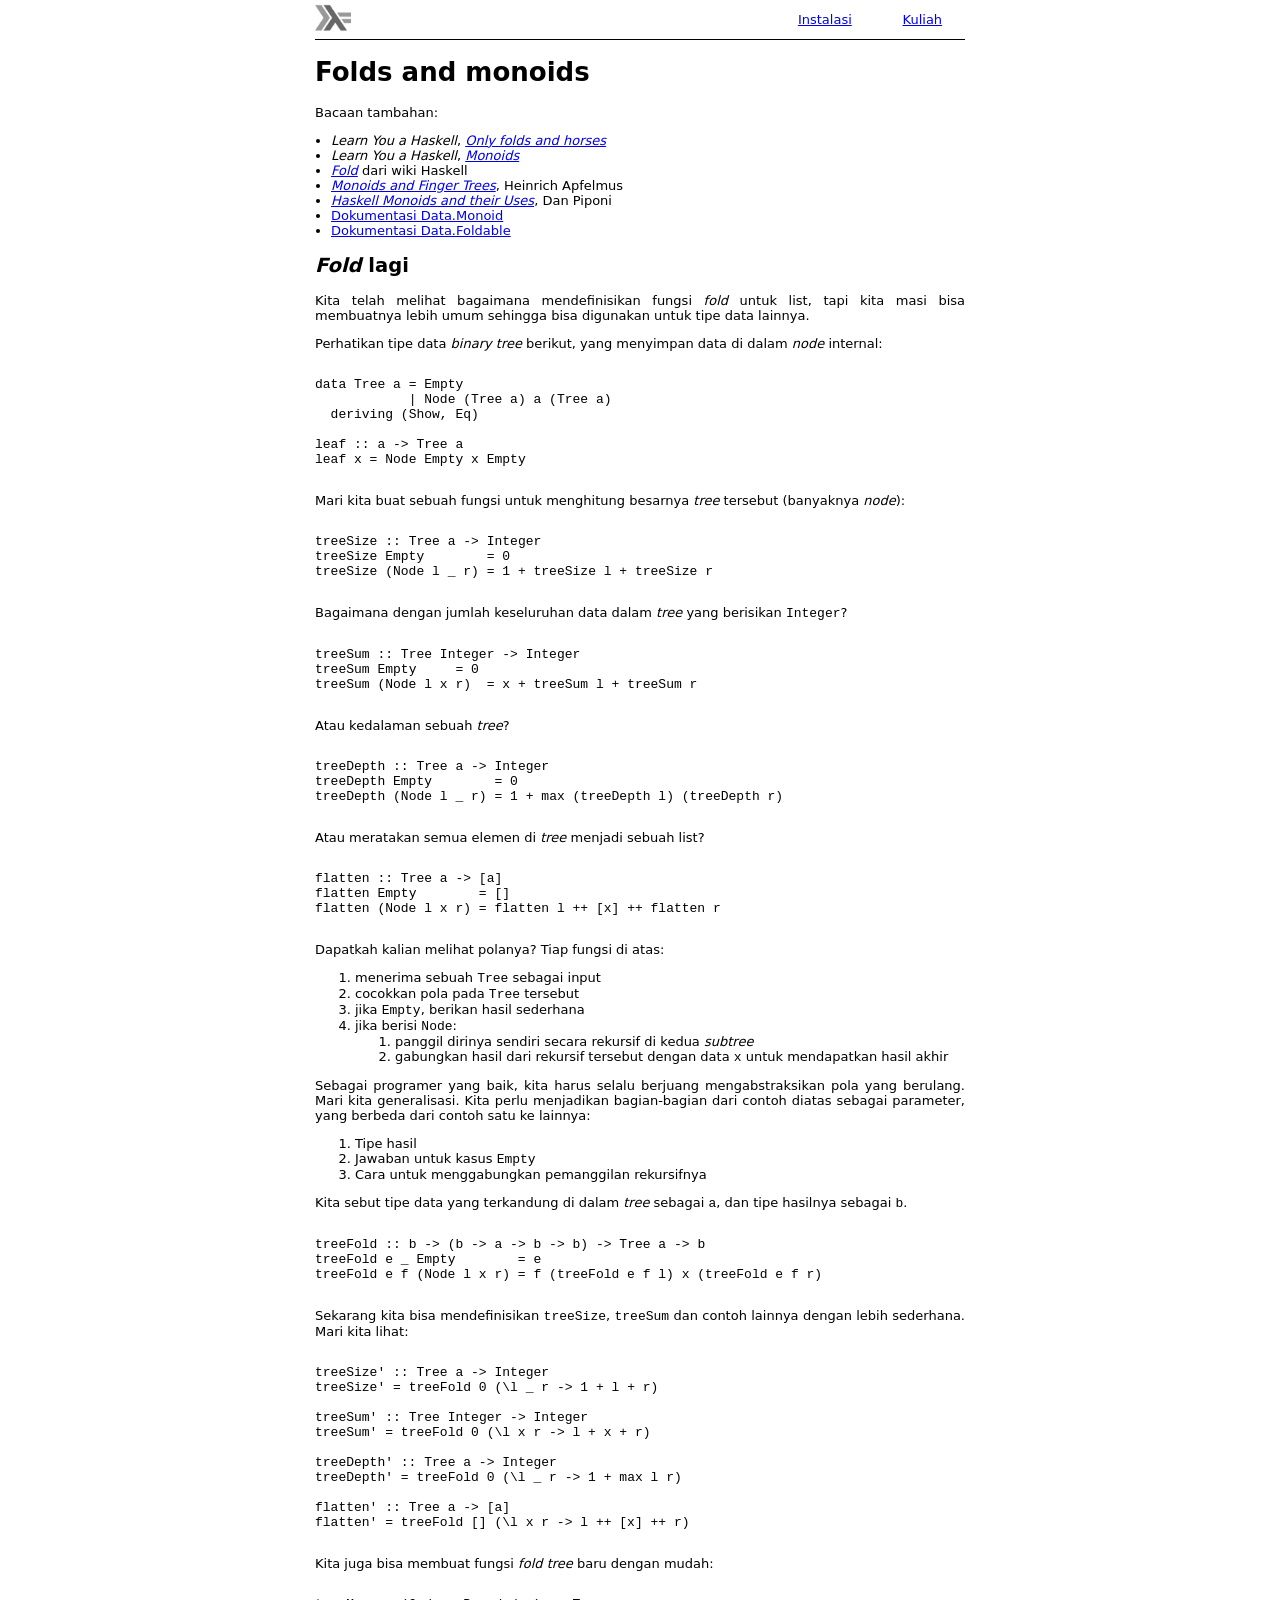
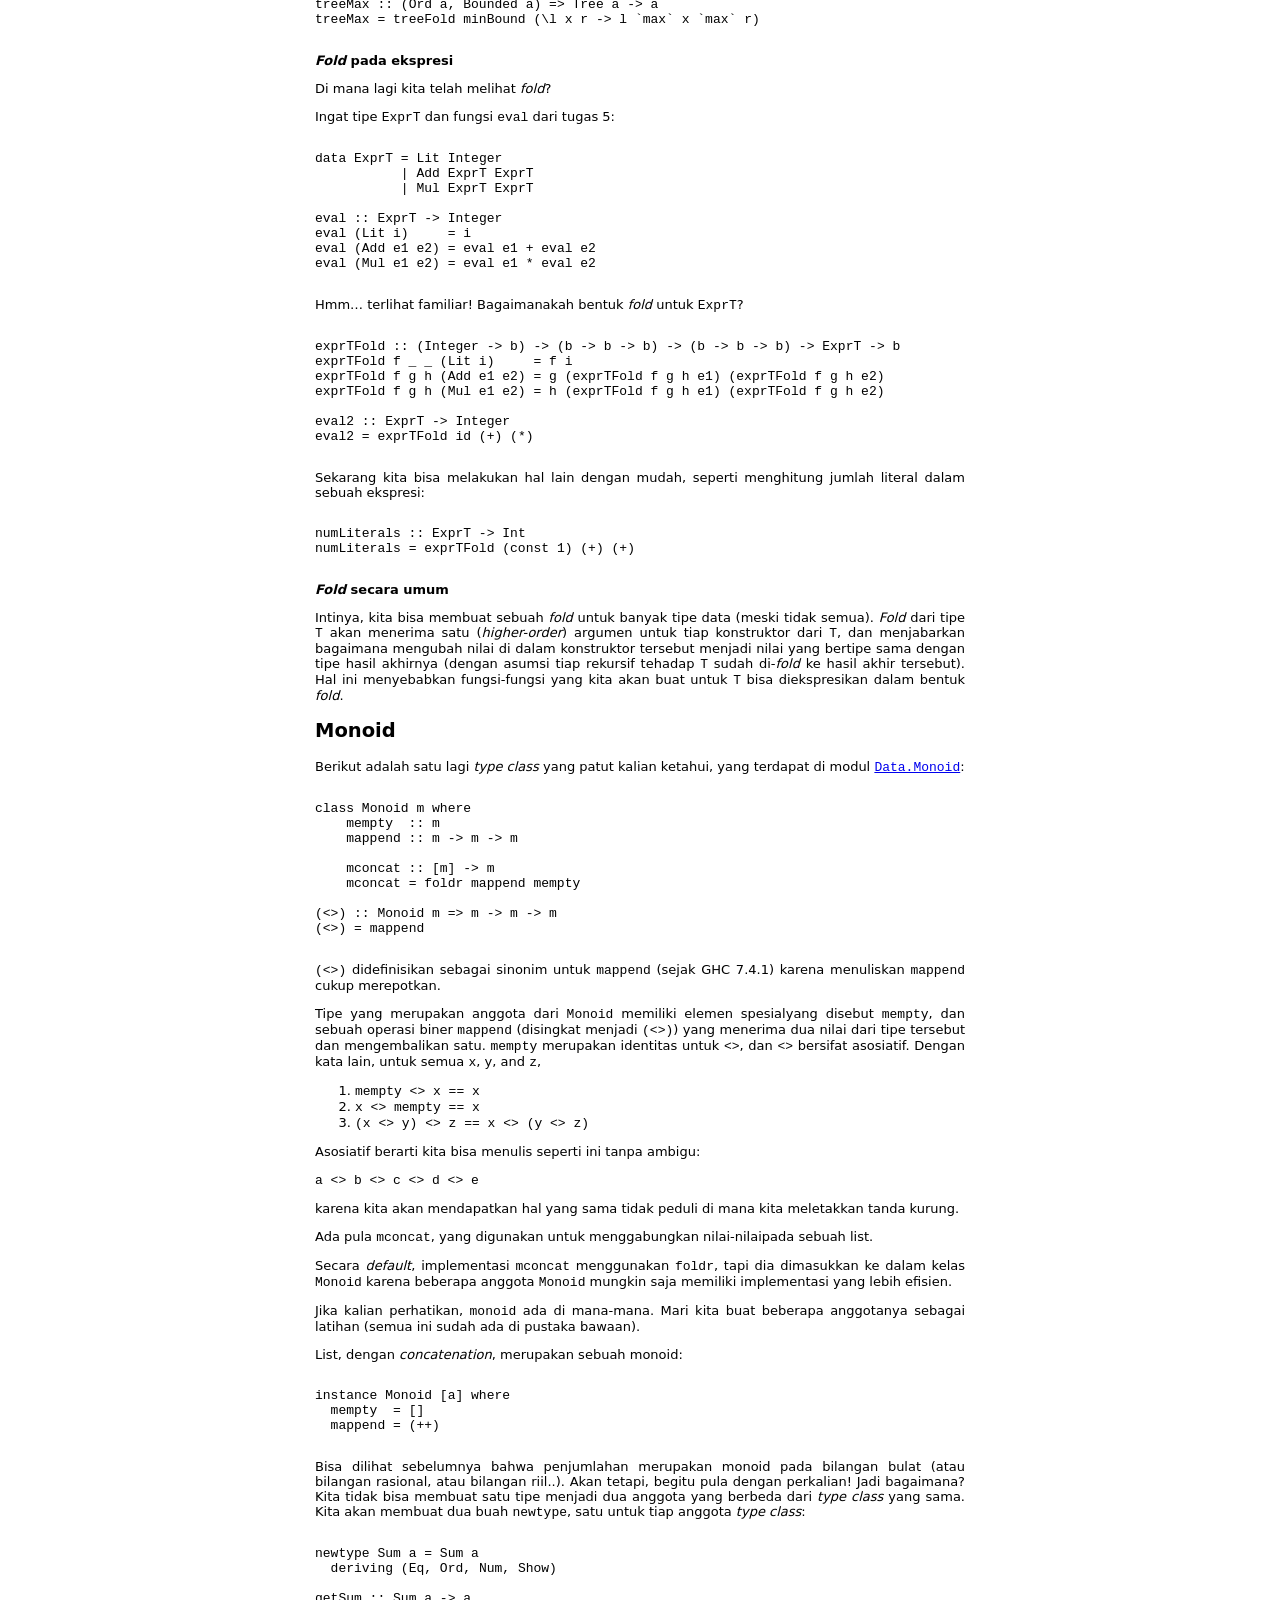
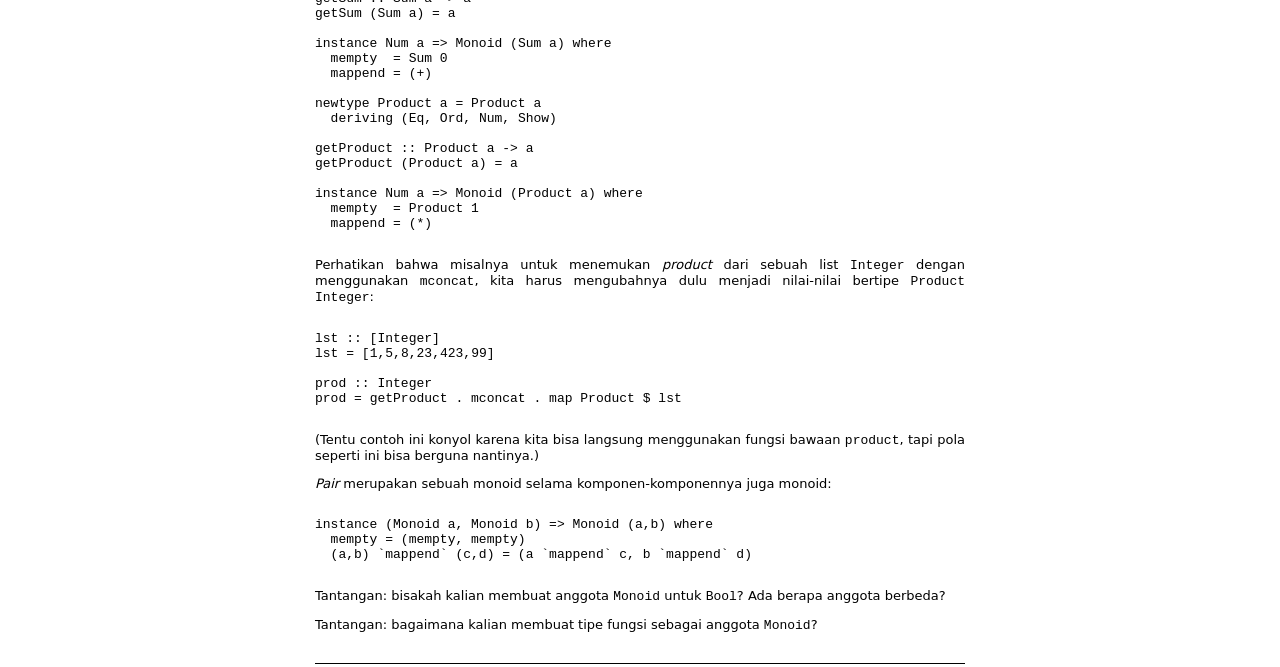
<file: lectures/07-folds-monoids.html>
<!DOCTYPE html>
<html>
  <head>
    <meta charset="utf-8" />
    <meta name="viewport" content="width=device-width, initial-scale=1.0" />
    <meta name="description" content="Haskell Indonesia" />
    <meta name="author" content="kusut" />
    <title>Haskell-ID :: 07-folds-monoids</title>
    <link rel="stylesheet" type="text/css" href="../static/css/default.css" />
    <link rel="stylesheet" type="text/css" href="../static/css/style.css" />

    <script>
      window.ga=window.ga||function(){(ga.q=ga.q||[]).push(arguments)};ga.l=+new Date;
      ga('create', 'UA-72989106-1', 'auto');
      ga('send', 'pageview');
    </script>
    <script async src="//www.google-analytics.com/analytics.js"></script>

  </head>
  <body>
    <div id="header">
      <div id="logo">
        <a href="../"><img src="../static/haskell.png" alt="logo" width="36px" /></a>
      </div>
      <div id="menu">
        <a href="../install.html">Instalasi</a>
        <a href="../lectures.html">Kuliah</a>
      </div>
    </div>    
    <div id="content">
      <div class="pandoc"><p><!-- CLASS
 
> {-# OPTIONS_GHC -Wall #-}
> {-# LANGUAGE GeneralizedNewtypeDeriving #-}

--></p>
<h1 id="folds-and-monoids">Folds and monoids</h1>
<p>Bacaan tambahan:</p>
<ul>
<li><em>Learn You a Haskell</em>, <a href="http://learnyouahaskell.com/higher-order-functions#folds"><em>Only folds and horses</em></a></li>
<li><em>Learn You a Haskell</em>, <a href="http://learnyouahaskell.com/functors-applicative-functors-and-monoids#monoids"><em>Monoids</em></a></li>
<li><a href="http://haskell.org/haskellwiki/Fold"><em>Fold</em></a> dari wiki Haskell</li>
<li><a href="http://apfelmus.nfshost.com/articles/monoid-fingertree.html"><em>Monoids and Finger Trees</em></a>, Heinrich Apfelmus</li>
<li><a href="http://blog.sigfpe.com/2009/01/haskell-monoids-and-their-uses.html"><em>Haskell Monoids and their Uses</em></a>, Dan Piponi</li>
<li><a href="http://haskell.org/ghc/docs/latest/html/libraries/base/Data-Monoid.html">Dokumentasi Data.Monoid</a></li>
<li><a href="http://haskell.org/ghc/docs/latest/html/libraries/base/Data-Foldable.html">Dokumentasi Data.Foldable</a></li>
</ul>
<h2 id="fold-lagi"><em>Fold</em> lagi</h2>
<p>Kita telah melihat bagaimana mendefinisikan fungsi <em>fold</em> untuk list, tapi kita masi bisa membuatnya lebih umum sehingga bisa digunakan untuk tipe data lainnya.</p>
<p>Perhatikan tipe data <em>binary tree</em> berikut, yang menyimpan data di dalam <em>node</em> internal:</p>
<div class="sourceCode" id="cb1"><pre class="sourceCode literate haskell"><code class="sourceCode haskell"><a class="sourceLine" id="cb1-1" data-line-number="1"><span class="kw">data</span> <span class="dt">Tree</span> a <span class="fu">=</span> <span class="dt">Empty</span></a>
<a class="sourceLine" id="cb1-2" data-line-number="2">            <span class="fu">|</span> <span class="dt">Node</span> (<span class="dt">Tree</span> a) a (<span class="dt">Tree</span> a)</a>
<a class="sourceLine" id="cb1-3" data-line-number="3">  <span class="kw">deriving</span> (<span class="dt">Show</span>, <span class="dt">Eq</span>)</a>
<a class="sourceLine" id="cb1-4" data-line-number="4"></a>
<a class="sourceLine" id="cb1-5" data-line-number="5"><span class="ot">leaf ::</span> a <span class="ot">-&gt;</span> <span class="dt">Tree</span> a</a>
<a class="sourceLine" id="cb1-6" data-line-number="6">leaf x <span class="fu">=</span> <span class="dt">Node</span> <span class="dt">Empty</span> x <span class="dt">Empty</span></a></code></pre></div>
<p>Mari kita buat sebuah fungsi untuk menghitung besarnya <em>tree</em> tersebut (banyaknya <em>node</em>):</p>
<div class="sourceCode" id="cb2"><pre class="sourceCode literate haskell"><code class="sourceCode haskell"><a class="sourceLine" id="cb2-1" data-line-number="1"><span class="ot">treeSize ::</span> <span class="dt">Tree</span> a <span class="ot">-&gt;</span> <span class="dt">Integer</span></a>
<a class="sourceLine" id="cb2-2" data-line-number="2">treeSize <span class="dt">Empty</span>        <span class="fu">=</span> <span class="dv">0</span></a>
<a class="sourceLine" id="cb2-3" data-line-number="3">treeSize (<span class="dt">Node</span> l _ r) <span class="fu">=</span> <span class="dv">1</span> <span class="fu">+</span> treeSize l <span class="fu">+</span> treeSize r</a></code></pre></div>
<p>Bagaimana dengan jumlah keseluruhan data dalam <em>tree</em> yang berisikan <code>Integer</code>?</p>
<div class="sourceCode" id="cb3"><pre class="sourceCode literate haskell"><code class="sourceCode haskell"><a class="sourceLine" id="cb3-1" data-line-number="1"><span class="ot">treeSum ::</span> <span class="dt">Tree</span> <span class="dt">Integer</span> <span class="ot">-&gt;</span> <span class="dt">Integer</span></a>
<a class="sourceLine" id="cb3-2" data-line-number="2">treeSum <span class="dt">Empty</span>     <span class="fu">=</span> <span class="dv">0</span></a>
<a class="sourceLine" id="cb3-3" data-line-number="3">treeSum (<span class="dt">Node</span> l x r)  <span class="fu">=</span> x <span class="fu">+</span> treeSum l <span class="fu">+</span> treeSum r</a></code></pre></div>
<p>Atau kedalaman sebuah <em>tree</em>?</p>
<div class="sourceCode" id="cb4"><pre class="sourceCode literate haskell"><code class="sourceCode haskell"><a class="sourceLine" id="cb4-1" data-line-number="1"><span class="ot">treeDepth ::</span> <span class="dt">Tree</span> a <span class="ot">-&gt;</span> <span class="dt">Integer</span></a>
<a class="sourceLine" id="cb4-2" data-line-number="2">treeDepth <span class="dt">Empty</span>        <span class="fu">=</span> <span class="dv">0</span></a>
<a class="sourceLine" id="cb4-3" data-line-number="3">treeDepth (<span class="dt">Node</span> l _ r) <span class="fu">=</span> <span class="dv">1</span> <span class="fu">+</span> max (treeDepth l) (treeDepth r)</a></code></pre></div>
<p>Atau meratakan semua elemen di <em>tree</em> menjadi sebuah list?</p>
<div class="sourceCode" id="cb5"><pre class="sourceCode literate haskell"><code class="sourceCode haskell"><a class="sourceLine" id="cb5-1" data-line-number="1"><span class="ot">flatten ::</span> <span class="dt">Tree</span> a <span class="ot">-&gt;</span> [a]</a>
<a class="sourceLine" id="cb5-2" data-line-number="2">flatten <span class="dt">Empty</span>        <span class="fu">=</span> []</a>
<a class="sourceLine" id="cb5-3" data-line-number="3">flatten (<span class="dt">Node</span> l x r) <span class="fu">=</span> flatten l <span class="fu">++</span> [x] <span class="fu">++</span> flatten r</a></code></pre></div>
<p>Dapatkah kalian melihat polanya? Tiap fungsi di atas:</p>
<ol type="1">
<li>menerima sebuah <code>Tree</code> sebagai input</li>
<li>cocokkan pola pada <code>Tree</code> tersebut</li>
<li>jika <code>Empty</code>, berikan hasil sederhana</li>
<li>jika berisi <code>Node</code>:
<ol type="1">
<li>panggil dirinya sendiri secara rekursif di kedua <em>subtree</em></li>
<li>gabungkan hasil dari rekursif tersebut dengan data <code>x</code> untuk mendapatkan hasil akhir</li>
</ol></li>
</ol>
<p>Sebagai programer yang baik, kita harus selalu berjuang mengabstraksikan pola yang berulang. Mari kita generalisasi. Kita perlu menjadikan bagian-bagian dari contoh diatas sebagai parameter, yang berbeda dari contoh satu ke lainnya:</p>
<ol type="1">
<li>Tipe hasil</li>
<li>Jawaban untuk kasus <code>Empty</code></li>
<li>Cara untuk menggabungkan pemanggilan rekursifnya</li>
</ol>
<p>Kita sebut tipe data yang terkandung di dalam <em>tree</em> sebagai <code>a</code>, dan tipe hasilnya sebagai <code>b</code>.</p>
<div class="sourceCode" id="cb6"><pre class="sourceCode literate haskell"><code class="sourceCode haskell"><a class="sourceLine" id="cb6-1" data-line-number="1"><span class="ot">treeFold ::</span> b <span class="ot">-&gt;</span> (b <span class="ot">-&gt;</span> a <span class="ot">-&gt;</span> b <span class="ot">-&gt;</span> b) <span class="ot">-&gt;</span> <span class="dt">Tree</span> a <span class="ot">-&gt;</span> b</a>
<a class="sourceLine" id="cb6-2" data-line-number="2">treeFold e _ <span class="dt">Empty</span>        <span class="fu">=</span> e</a>
<a class="sourceLine" id="cb6-3" data-line-number="3">treeFold e f (<span class="dt">Node</span> l x r) <span class="fu">=</span> f (treeFold e f l) x (treeFold e f r)</a></code></pre></div>
<p>Sekarang kita bisa mendefinisikan <code>treeSize</code>, <code>treeSum</code> dan contoh lainnya dengan lebih sederhana. Mari kita lihat:</p>
<div class="sourceCode" id="cb7"><pre class="sourceCode literate haskell"><code class="sourceCode haskell"><a class="sourceLine" id="cb7-1" data-line-number="1"><span class="ot">treeSize' ::</span> <span class="dt">Tree</span> a <span class="ot">-&gt;</span> <span class="dt">Integer</span></a>
<a class="sourceLine" id="cb7-2" data-line-number="2">treeSize' <span class="fu">=</span> treeFold <span class="dv">0</span> (\l _ r <span class="ot">-&gt;</span> <span class="dv">1</span> <span class="fu">+</span> l <span class="fu">+</span> r)</a>
<a class="sourceLine" id="cb7-3" data-line-number="3"></a>
<a class="sourceLine" id="cb7-4" data-line-number="4"><span class="ot">treeSum' ::</span> <span class="dt">Tree</span> <span class="dt">Integer</span> <span class="ot">-&gt;</span> <span class="dt">Integer</span></a>
<a class="sourceLine" id="cb7-5" data-line-number="5">treeSum' <span class="fu">=</span> treeFold <span class="dv">0</span> (\l x r <span class="ot">-&gt;</span> l <span class="fu">+</span> x <span class="fu">+</span> r)</a>
<a class="sourceLine" id="cb7-6" data-line-number="6"></a>
<a class="sourceLine" id="cb7-7" data-line-number="7"><span class="ot">treeDepth' ::</span> <span class="dt">Tree</span> a <span class="ot">-&gt;</span> <span class="dt">Integer</span></a>
<a class="sourceLine" id="cb7-8" data-line-number="8">treeDepth' <span class="fu">=</span> treeFold <span class="dv">0</span> (\l _ r <span class="ot">-&gt;</span> <span class="dv">1</span> <span class="fu">+</span> max l r)</a>
<a class="sourceLine" id="cb7-9" data-line-number="9"></a>
<a class="sourceLine" id="cb7-10" data-line-number="10"><span class="ot">flatten' ::</span> <span class="dt">Tree</span> a <span class="ot">-&gt;</span> [a]</a>
<a class="sourceLine" id="cb7-11" data-line-number="11">flatten' <span class="fu">=</span> treeFold [] (\l x r <span class="ot">-&gt;</span> l <span class="fu">++</span> [x] <span class="fu">++</span> r)</a></code></pre></div>
<p>Kita juga bisa membuat fungsi <em>fold tree</em> baru dengan mudah:</p>
<div class="sourceCode" id="cb8"><pre class="sourceCode literate haskell"><code class="sourceCode haskell"><a class="sourceLine" id="cb8-1" data-line-number="1"><span class="ot">treeMax ::</span> (<span class="dt">Ord</span> a, <span class="dt">Bounded</span> a) <span class="ot">=&gt;</span> <span class="dt">Tree</span> a <span class="ot">-&gt;</span> a</a>
<a class="sourceLine" id="cb8-2" data-line-number="2">treeMax <span class="fu">=</span> treeFold minBound (\l x r <span class="ot">-&gt;</span> l <span class="ot">`max`</span> x <span class="ot">`max`</span> r)</a></code></pre></div>
<p><strong><em>Fold</em> pada ekspresi</strong></p>
<p>Di mana lagi kita telah melihat <em>fold</em>?</p>
<p>Ingat tipe <code>ExprT</code> dan fungsi <code>eval</code> dari tugas 5:</p>
<div class="sourceCode" id="cb9"><pre class="sourceCode literate haskell"><code class="sourceCode haskell"><a class="sourceLine" id="cb9-1" data-line-number="1"><span class="kw">data</span> <span class="dt">ExprT</span> <span class="fu">=</span> <span class="dt">Lit</span> <span class="dt">Integer</span></a>
<a class="sourceLine" id="cb9-2" data-line-number="2">           <span class="fu">|</span> <span class="dt">Add</span> <span class="dt">ExprT</span> <span class="dt">ExprT</span></a>
<a class="sourceLine" id="cb9-3" data-line-number="3">           <span class="fu">|</span> <span class="dt">Mul</span> <span class="dt">ExprT</span> <span class="dt">ExprT</span></a>
<a class="sourceLine" id="cb9-4" data-line-number="4"></a>
<a class="sourceLine" id="cb9-5" data-line-number="5"><span class="ot">eval ::</span> <span class="dt">ExprT</span> <span class="ot">-&gt;</span> <span class="dt">Integer</span></a>
<a class="sourceLine" id="cb9-6" data-line-number="6">eval (<span class="dt">Lit</span> i)     <span class="fu">=</span> i</a>
<a class="sourceLine" id="cb9-7" data-line-number="7">eval (<span class="dt">Add</span> e1 e2) <span class="fu">=</span> eval e1 <span class="fu">+</span> eval e2</a>
<a class="sourceLine" id="cb9-8" data-line-number="8">eval (<span class="dt">Mul</span> e1 e2) <span class="fu">=</span> eval e1 <span class="fu">*</span> eval e2</a></code></pre></div>
<p>Hmm… terlihat familiar! Bagaimanakah bentuk <em>fold</em> untuk <code>ExprT</code>?</p>
<div class="sourceCode" id="cb10"><pre class="sourceCode literate haskell"><code class="sourceCode haskell"><a class="sourceLine" id="cb10-1" data-line-number="1"><span class="ot">exprTFold ::</span> (<span class="dt">Integer</span> <span class="ot">-&gt;</span> b) <span class="ot">-&gt;</span> (b <span class="ot">-&gt;</span> b <span class="ot">-&gt;</span> b) <span class="ot">-&gt;</span> (b <span class="ot">-&gt;</span> b <span class="ot">-&gt;</span> b) <span class="ot">-&gt;</span> <span class="dt">ExprT</span> <span class="ot">-&gt;</span> b</a>
<a class="sourceLine" id="cb10-2" data-line-number="2">exprTFold f _ _ (<span class="dt">Lit</span> i)     <span class="fu">=</span> f i</a>
<a class="sourceLine" id="cb10-3" data-line-number="3">exprTFold f g h (<span class="dt">Add</span> e1 e2) <span class="fu">=</span> g (exprTFold f g h e1) (exprTFold f g h e2)</a>
<a class="sourceLine" id="cb10-4" data-line-number="4">exprTFold f g h (<span class="dt">Mul</span> e1 e2) <span class="fu">=</span> h (exprTFold f g h e1) (exprTFold f g h e2)</a>
<a class="sourceLine" id="cb10-5" data-line-number="5"></a>
<a class="sourceLine" id="cb10-6" data-line-number="6"><span class="ot">eval2 ::</span> <span class="dt">ExprT</span> <span class="ot">-&gt;</span> <span class="dt">Integer</span></a>
<a class="sourceLine" id="cb10-7" data-line-number="7">eval2 <span class="fu">=</span> exprTFold id (<span class="fu">+</span>) (<span class="fu">*</span>)</a></code></pre></div>
<p>Sekarang kita bisa melakukan hal lain dengan mudah, seperti menghitung jumlah literal dalam sebuah ekspresi:</p>
<div class="sourceCode" id="cb11"><pre class="sourceCode literate haskell"><code class="sourceCode haskell"><a class="sourceLine" id="cb11-1" data-line-number="1"><span class="ot">numLiterals ::</span> <span class="dt">ExprT</span> <span class="ot">-&gt;</span> <span class="dt">Int</span></a>
<a class="sourceLine" id="cb11-2" data-line-number="2">numLiterals <span class="fu">=</span> exprTFold (const <span class="dv">1</span>) (<span class="fu">+</span>) (<span class="fu">+</span>)</a></code></pre></div>
<p><strong><em>Fold</em> secara umum</strong></p>
<p>Intinya, kita bisa membuat sebuah <em>fold</em> untuk banyak tipe data (meski tidak semua). <em>Fold</em> dari tipe <code>T</code> akan menerima satu (<em>higher-order</em>) argumen untuk tiap konstruktor dari <code>T</code>, dan menjabarkan bagaimana mengubah nilai di dalam konstruktor tersebut menjadi nilai yang bertipe sama dengan tipe hasil akhirnya (dengan asumsi tiap rekursif tehadap <code>T</code> sudah di-<em>fold</em> ke hasil akhir tersebut). Hal ini menyebabkan fungsi-fungsi yang kita akan buat untuk <code>T</code> bisa diekspresikan dalam bentuk <em>fold</em>.</p>
<h2 id="monoid">Monoid</h2>
<p>Berikut adalah satu lagi <em>type class</em> yang patut kalian ketahui, yang terdapat di modul <a href="http://haskell.org/ghc/docs/latest/html/libraries/base/Data-Monoid.html"><code>Data.Monoid</code></a>:</p>
<div class="sourceCode" id="cb12"><pre class="sourceCode literate haskell"><code class="sourceCode haskell"><a class="sourceLine" id="cb12-1" data-line-number="1"><span class="kw">class</span> <span class="dt">Monoid</span> m <span class="kw">where</span></a>
<a class="sourceLine" id="cb12-2" data-line-number="2"><span class="ot">    mempty  ::</span> m</a>
<a class="sourceLine" id="cb12-3" data-line-number="3"><span class="ot">    mappend ::</span> m <span class="ot">-&gt;</span> m <span class="ot">-&gt;</span> m</a>
<a class="sourceLine" id="cb12-4" data-line-number="4"></a>
<a class="sourceLine" id="cb12-5" data-line-number="5"><span class="ot">    mconcat ::</span> [m] <span class="ot">-&gt;</span> m</a>
<a class="sourceLine" id="cb12-6" data-line-number="6">    mconcat <span class="fu">=</span> foldr mappend mempty</a>
<a class="sourceLine" id="cb12-7" data-line-number="7"></a>
<a class="sourceLine" id="cb12-8" data-line-number="8"><span class="ot">(&lt;&gt;) ::</span> <span class="dt">Monoid</span> m <span class="ot">=&gt;</span> m <span class="ot">-&gt;</span> m <span class="ot">-&gt;</span> m</a>
<a class="sourceLine" id="cb12-9" data-line-number="9">(<span class="fu">&lt;&gt;</span>) <span class="fu">=</span> mappend</a></code></pre></div>
<p><code>(&lt;&gt;)</code> didefinisikan sebagai sinonim untuk <code>mappend</code> (sejak GHC 7.4.1) karena menuliskan <code>mappend</code> cukup merepotkan.</p>
<p>Tipe yang merupakan anggota dari <code>Monoid</code> memiliki elemen spesialyang disebut <code>mempty</code>, dan sebuah operasi biner <code>mappend</code> (disingkat menjadi <code>(&lt;&gt;)</code>) yang menerima dua nilai dari tipe tersebut dan mengembalikan satu. <code>mempty</code> merupakan identitas untuk <code>&lt;&gt;</code>, dan <code>&lt;&gt;</code> bersifat asosiatif. Dengan kata lain, untuk semua <code>x</code>, <code>y</code>, and <code>z</code>,</p>
<ol type="1">
<li><code>mempty &lt;&gt; x == x</code></li>
<li><code>x &lt;&gt; mempty == x</code></li>
<li><code>(x &lt;&gt; y) &lt;&gt; z == x &lt;&gt; (y &lt;&gt; z)</code></li>
</ol>
<p>Asosiatif berarti kita bisa menulis seperti ini tanpa ambigu:</p>
<p><code>a &lt;&gt; b &lt;&gt; c &lt;&gt; d &lt;&gt; e</code></p>
<p>karena kita akan mendapatkan hal yang sama tidak peduli di mana kita meletakkan tanda kurung.</p>
<p>Ada pula <code>mconcat</code>, yang digunakan untuk menggabungkan nilai-nilaipada sebuah list.</p>
<p>Secara <em>default</em>, implementasi <code>mconcat</code> menggunakan <code>foldr</code>, tapi dia dimasukkan ke dalam kelas <code>Monoid</code> karena beberapa anggota <code>Monoid</code> mungkin saja memiliki implementasi yang lebih efisien.</p>
<p>Jika kalian perhatikan, <code>monoid</code> ada di mana-mana. Mari kita buat beberapa anggotanya sebagai latihan (semua ini sudah ada di pustaka bawaan).</p>
<p>List, dengan <em>concatenation</em>, merupakan sebuah monoid:</p>
<div class="sourceCode" id="cb13"><pre class="sourceCode literate haskell"><code class="sourceCode haskell"><a class="sourceLine" id="cb13-1" data-line-number="1"><span class="kw">instance</span> <span class="dt">Monoid</span> [a] <span class="kw">where</span></a>
<a class="sourceLine" id="cb13-2" data-line-number="2">  mempty  <span class="fu">=</span> []</a>
<a class="sourceLine" id="cb13-3" data-line-number="3">  mappend <span class="fu">=</span> (<span class="fu">++</span>)</a></code></pre></div>
<p>Bisa dilihat sebelumnya bahwa penjumlahan merupakan monoid pada bilangan bulat (atau bilangan rasional, atau bilangan riil..). Akan tetapi, begitu pula dengan perkalian! Jadi bagaimana? Kita tidak bisa membuat satu tipe menjadi dua anggota yang berbeda dari <em>type class</em> yang sama. Kita akan membuat dua buah <code>newtype</code>, satu untuk tiap anggota <em>type class</em>:</p>
<div class="sourceCode" id="cb14"><pre class="sourceCode literate haskell"><code class="sourceCode haskell"><a class="sourceLine" id="cb14-1" data-line-number="1"><span class="kw">newtype</span> <span class="dt">Sum</span> a <span class="fu">=</span> <span class="dt">Sum</span> a</a>
<a class="sourceLine" id="cb14-2" data-line-number="2">  <span class="kw">deriving</span> (<span class="dt">Eq</span>, <span class="dt">Ord</span>, <span class="dt">Num</span>, <span class="dt">Show</span>)</a>
<a class="sourceLine" id="cb14-3" data-line-number="3"></a>
<a class="sourceLine" id="cb14-4" data-line-number="4"><span class="ot">getSum ::</span> <span class="dt">Sum</span> a <span class="ot">-&gt;</span> a</a>
<a class="sourceLine" id="cb14-5" data-line-number="5">getSum (<span class="dt">Sum</span> a) <span class="fu">=</span> a</a>
<a class="sourceLine" id="cb14-6" data-line-number="6"></a>
<a class="sourceLine" id="cb14-7" data-line-number="7"><span class="kw">instance</span> <span class="dt">Num</span> a <span class="ot">=&gt;</span> <span class="dt">Monoid</span> (<span class="dt">Sum</span> a) <span class="kw">where</span></a>
<a class="sourceLine" id="cb14-8" data-line-number="8">  mempty  <span class="fu">=</span> <span class="dt">Sum</span> <span class="dv">0</span></a>
<a class="sourceLine" id="cb14-9" data-line-number="9">  mappend <span class="fu">=</span> (<span class="fu">+</span>)</a>
<a class="sourceLine" id="cb14-10" data-line-number="10"></a>
<a class="sourceLine" id="cb14-11" data-line-number="11"><span class="kw">newtype</span> <span class="dt">Product</span> a <span class="fu">=</span> <span class="dt">Product</span> a</a>
<a class="sourceLine" id="cb14-12" data-line-number="12">  <span class="kw">deriving</span> (<span class="dt">Eq</span>, <span class="dt">Ord</span>, <span class="dt">Num</span>, <span class="dt">Show</span>)</a>
<a class="sourceLine" id="cb14-13" data-line-number="13"></a>
<a class="sourceLine" id="cb14-14" data-line-number="14"><span class="ot">getProduct ::</span> <span class="dt">Product</span> a <span class="ot">-&gt;</span> a</a>
<a class="sourceLine" id="cb14-15" data-line-number="15">getProduct (<span class="dt">Product</span> a) <span class="fu">=</span> a</a>
<a class="sourceLine" id="cb14-16" data-line-number="16"></a>
<a class="sourceLine" id="cb14-17" data-line-number="17"><span class="kw">instance</span> <span class="dt">Num</span> a <span class="ot">=&gt;</span> <span class="dt">Monoid</span> (<span class="dt">Product</span> a) <span class="kw">where</span></a>
<a class="sourceLine" id="cb14-18" data-line-number="18">  mempty  <span class="fu">=</span> <span class="dt">Product</span> <span class="dv">1</span></a>
<a class="sourceLine" id="cb14-19" data-line-number="19">  mappend <span class="fu">=</span> (<span class="fu">*</span>)</a></code></pre></div>
<p>Perhatikan bahwa misalnya untuk menemukan <em>product</em> dari sebuah list <code>Integer</code> dengan menggunakan <code>mconcat</code>, kita harus mengubahnya dulu menjadi nilai-nilai bertipe <code>Product Integer</code>:</p>
<div class="sourceCode" id="cb15"><pre class="sourceCode literate haskell"><code class="sourceCode haskell"><a class="sourceLine" id="cb15-1" data-line-number="1"><span class="ot">lst ::</span> [<span class="dt">Integer</span>]</a>
<a class="sourceLine" id="cb15-2" data-line-number="2">lst <span class="fu">=</span> [<span class="dv">1</span>,<span class="dv">5</span>,<span class="dv">8</span>,<span class="dv">23</span>,<span class="dv">423</span>,<span class="dv">99</span>]</a>
<a class="sourceLine" id="cb15-3" data-line-number="3"></a>
<a class="sourceLine" id="cb15-4" data-line-number="4"><span class="ot">prod ::</span> <span class="dt">Integer</span></a>
<a class="sourceLine" id="cb15-5" data-line-number="5">prod <span class="fu">=</span> getProduct <span class="fu">.</span> mconcat <span class="fu">.</span> map <span class="dt">Product</span> <span class="fu">$</span> lst</a></code></pre></div>
<p>(Tentu contoh ini konyol karena kita bisa langsung menggunakan fungsi bawaan <code>product</code>, tapi pola seperti ini bisa berguna nantinya.)</p>
<p><em>Pair</em> merupakan sebuah monoid selama komponen-komponennya juga monoid:</p>
<div class="sourceCode" id="cb16"><pre class="sourceCode literate haskell"><code class="sourceCode haskell"><a class="sourceLine" id="cb16-1" data-line-number="1"><span class="kw">instance</span> (<span class="dt">Monoid</span> a, <span class="dt">Monoid</span> b) <span class="ot">=&gt;</span> <span class="dt">Monoid</span> (a,b) <span class="kw">where</span></a>
<a class="sourceLine" id="cb16-2" data-line-number="2">  mempty <span class="fu">=</span> (mempty, mempty)</a>
<a class="sourceLine" id="cb16-3" data-line-number="3">  (a,b) <span class="ot">`mappend`</span> (c,d) <span class="fu">=</span> (a <span class="ot">`mappend`</span> c, b <span class="ot">`mappend`</span> d)</a></code></pre></div>
<p>Tantangan: bisakah kalian membuat anggota <code>Monoid</code> untuk <code>Bool</code>? Ada berapa anggota berbeda?</p>
<p>Tantangan: bagaimana kalian membuat tipe fungsi sebagai anggota <code>Monoid</code>?</p>
<p><!--

Local Variables:
mode:markdown
compile-command:"make explec"
End:

--></p></div>

    </div>
    <div id="footer">
      Haskell Indonesia &copy; 2014-2018
    </div>
  </body>
</html>
</file>
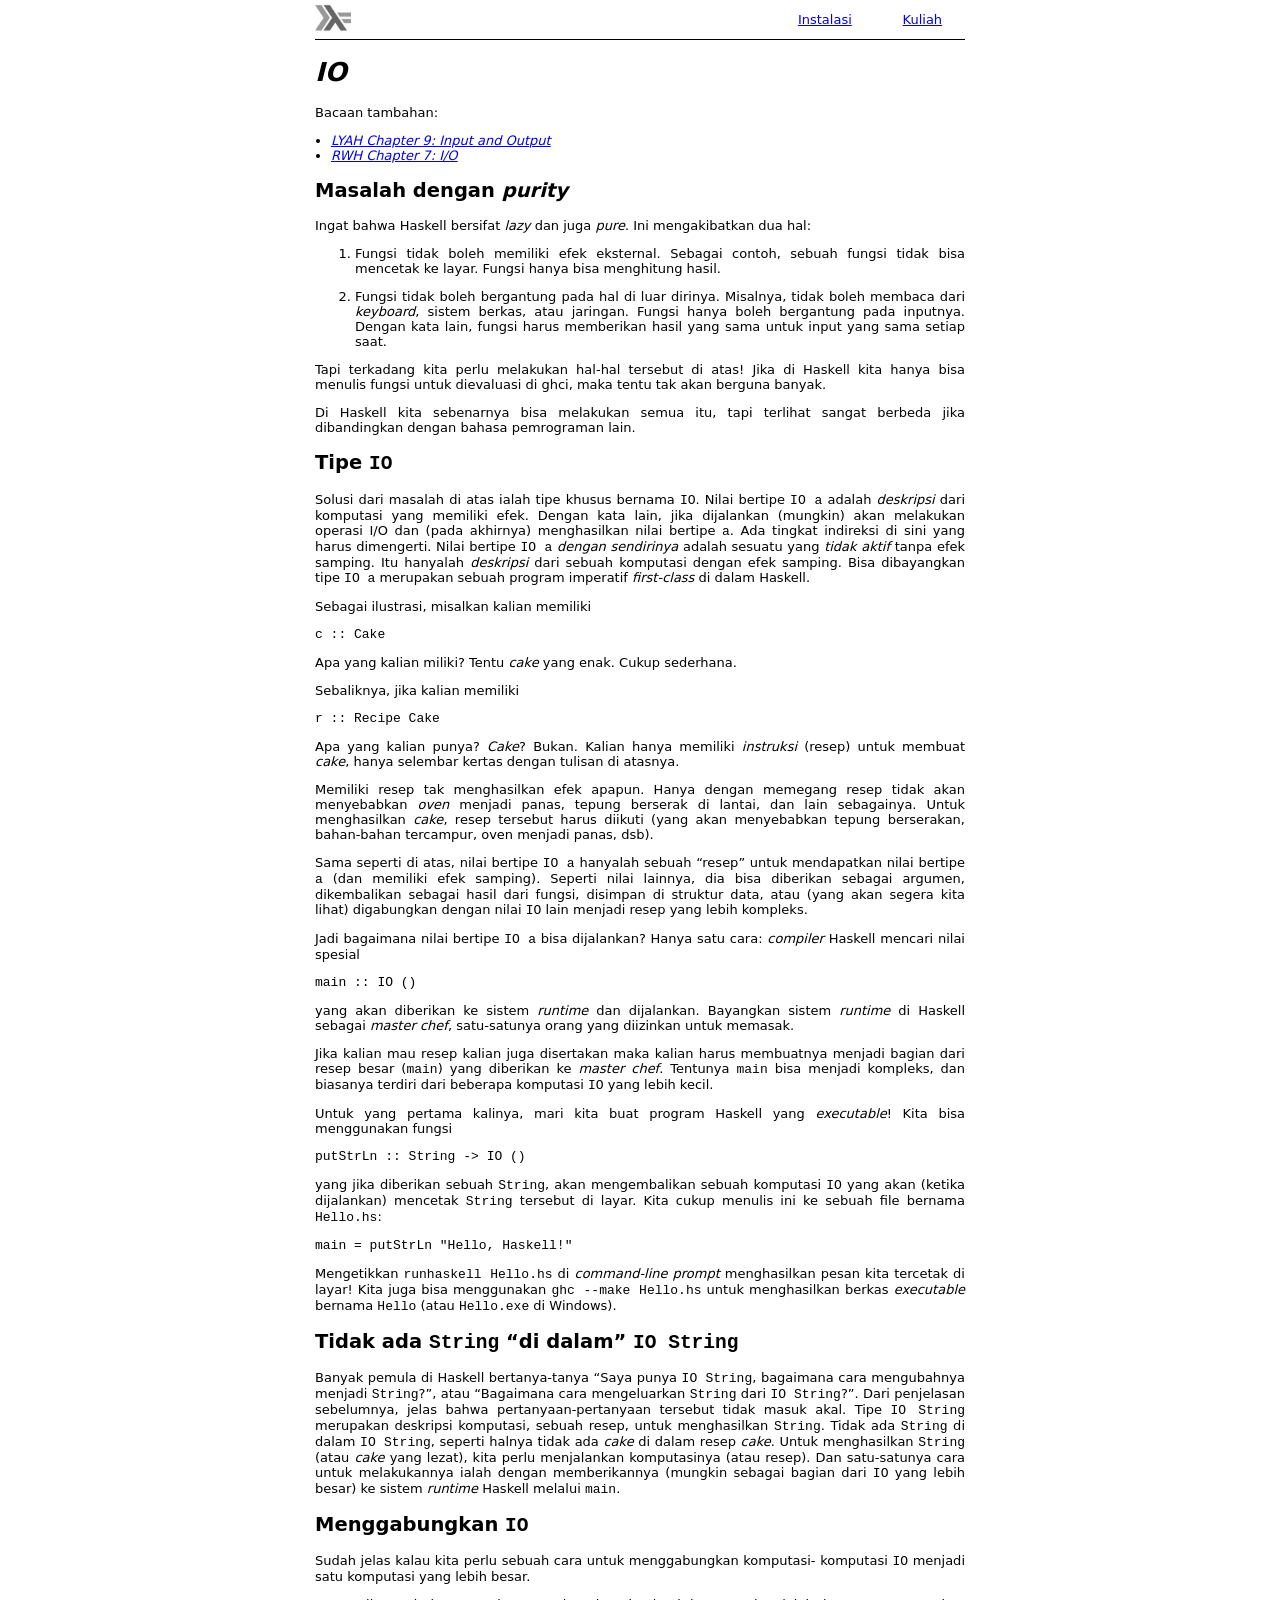
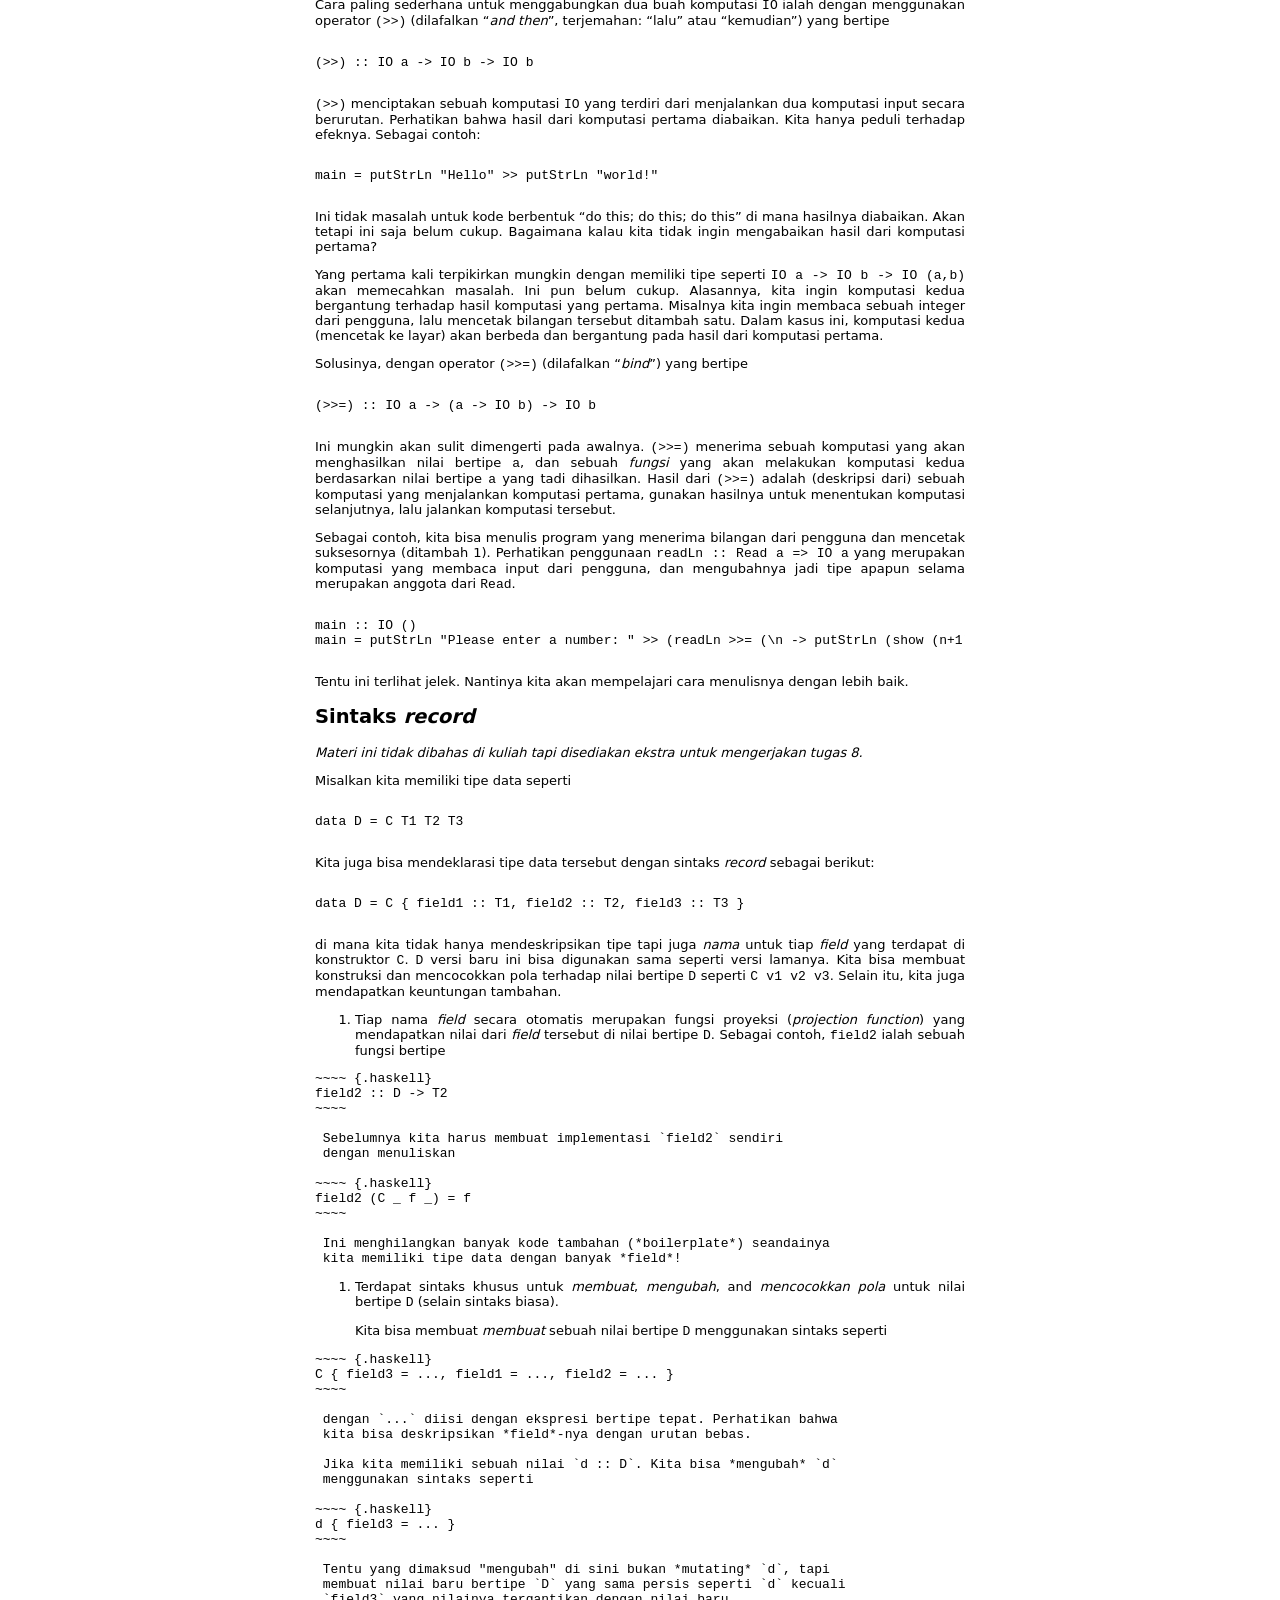
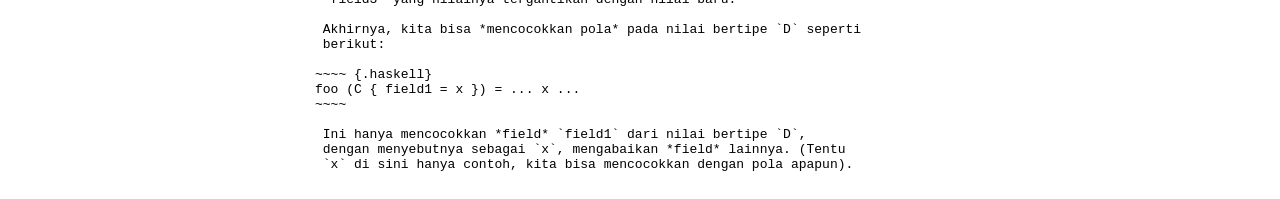
<file: lectures/08-IO.html>
<!DOCTYPE html>
<html>
  <head>
    <meta charset="utf-8" />
    <meta name="viewport" content="width=device-width, initial-scale=1.0" />
    <meta name="description" content="Haskell Indonesia" />
    <meta name="author" content="kusut" />
    <title>Haskell-ID :: 08-IO</title>
    <link rel="stylesheet" type="text/css" href="../static/css/default.css" />
    <link rel="stylesheet" type="text/css" href="../static/css/style.css" />

    <script>
      window.ga=window.ga||function(){(ga.q=ga.q||[]).push(arguments)};ga.l=+new Date;
      ga('create', 'UA-72989106-1', 'auto');
      ga('send', 'pageview');
    </script>
    <script async src="//www.google-analytics.com/analytics.js"></script>

  </head>
  <body>
    <div id="header">
      <div id="logo">
        <a href="../"><img src="../static/haskell.png" alt="logo" width="36px" /></a>
      </div>
      <div id="menu">
        <a href="../install.html">Instalasi</a>
        <a href="../lectures.html">Kuliah</a>
      </div>
    </div>    
    <div id="content">
      <div class="pandoc"><p><!-- CLASS

> {-# OPTIONS_GHC -Wall #-}
> {-# LANGUAGE GeneralizedNewtypeDeriving #-}

--></p>
<h1 id="io"><em>IO</em></h1>
<p>Bacaan tambahan:</p>
<ul>
<li><a href="http://learnyouahaskell.com/input-and-output"><em>LYAH Chapter 9: Input and Output</em></a></li>
<li><a href="http://book.realworldhaskell.org/read/io.html"><em>RWH Chapter 7: I/O</em></a></li>
</ul>
<h2 id="masalah-dengan-purity">Masalah dengan <em>purity</em></h2>
<p>Ingat bahwa Haskell bersifat <em>lazy</em> dan juga <em>pure</em>. Ini mengakibatkan dua hal:</p>
<ol type="1">
<li><p>Fungsi tidak boleh memiliki efek eksternal. Sebagai contoh, sebuah fungsi tidak bisa mencetak ke layar. Fungsi hanya bisa menghitung hasil.</p></li>
<li><p>Fungsi tidak boleh bergantung pada hal di luar dirinya. Misalnya, tidak boleh membaca dari <em>keyboard</em>, sistem berkas, atau jaringan. Fungsi hanya boleh bergantung pada inputnya. Dengan kata lain, fungsi harus memberikan hasil yang sama untuk input yang sama setiap saat.</p></li>
</ol>
<p>Tapi terkadang kita perlu melakukan hal-hal tersebut di atas! Jika di Haskell kita hanya bisa menulis fungsi untuk dievaluasi di ghci, maka tentu tak akan berguna banyak.</p>
<p>Di Haskell kita sebenarnya bisa melakukan semua itu, tapi terlihat sangat berbeda jika dibandingkan dengan bahasa pemrograman lain.</p>
<h2 id="tipe-io">Tipe <code>IO</code></h2>
<p>Solusi dari masalah di atas ialah tipe khusus bernama <code>IO</code>. Nilai bertipe <code>IO a</code> adalah <em>deskripsi</em> dari komputasi yang memiliki efek. Dengan kata lain, jika dijalankan (mungkin) akan melakukan operasi I/O dan (pada akhirnya) menghasilkan nilai bertipe <code>a</code>. Ada tingkat indireksi di sini yang harus dimengerti. Nilai bertipe <code>IO a</code> <em>dengan sendirinya</em> adalah sesuatu yang <em>tidak aktif</em> tanpa efek samping. Itu hanyalah <em>deskripsi</em> dari sebuah komputasi dengan efek samping. Bisa dibayangkan tipe <code>IO a</code> merupakan sebuah program imperatif <em>first-class</em> di dalam Haskell.</p>
<p>Sebagai ilustrasi, misalkan kalian memiliki</p>
<pre><code>c :: Cake</code></pre>
<p>Apa yang kalian miliki? Tentu <em>cake</em> yang enak. Cukup sederhana.</p>
<p>Sebaliknya, jika kalian memiliki</p>
<pre><code>r :: Recipe Cake</code></pre>
<p>Apa yang kalian punya? <em>Cake</em>? Bukan. Kalian hanya memiliki <em>instruksi</em> (resep) untuk membuat <em>cake</em>, hanya selembar kertas dengan tulisan di atasnya.</p>
<p>Memiliki resep tak menghasilkan efek apapun. Hanya dengan memegang resep tidak akan menyebabkan <em>oven</em> menjadi panas, tepung berserak di lantai, dan lain sebagainya. Untuk menghasilkan <em>cake</em>, resep tersebut harus diikuti (yang akan menyebabkan tepung berserakan, bahan-bahan tercampur, oven menjadi panas, dsb).</p>
<p>Sama seperti di atas, nilai bertipe <code>IO a</code> hanyalah sebuah “resep” untuk mendapatkan nilai bertipe <code>a</code> (dan memiliki efek samping). Seperti nilai lainnya, dia bisa diberikan sebagai argumen, dikembalikan sebagai hasil dari fungsi, disimpan di struktur data, atau (yang akan segera kita lihat) digabungkan dengan nilai <code>IO</code> lain menjadi resep yang lebih kompleks.</p>
<p>Jadi bagaimana nilai bertipe <code>IO a</code> bisa dijalankan? Hanya satu cara: <em>compiler</em> Haskell mencari nilai spesial</p>
<pre><code>main :: IO ()</code></pre>
<p>yang akan diberikan ke sistem <em>runtime</em> dan dijalankan. Bayangkan sistem <em>runtime</em> di Haskell sebagai <em>master chef</em>, satu-satunya orang yang diizinkan untuk memasak.</p>
<p>Jika kalian mau resep kalian juga disertakan maka kalian harus membuatnya menjadi bagian dari resep besar (<code>main</code>) yang diberikan ke <em>master chef</em>. Tentunya <code>main</code> bisa menjadi kompleks, dan biasanya terdiri dari beberapa komputasi <code>IO</code> yang lebih kecil.</p>
<p>Untuk yang pertama kalinya, mari kita buat program Haskell yang <em>executable</em>! Kita bisa menggunakan fungsi</p>
<pre><code>putStrLn :: String -&gt; IO ()</code></pre>
<p>yang jika diberikan sebuah <code>String</code>, akan mengembalikan sebuah komputasi <code>IO</code> yang akan (ketika dijalankan) mencetak <code>String</code> tersebut di layar. Kita cukup menulis ini ke sebuah file bernama <code>Hello.hs</code>:</p>
<pre><code>main = putStrLn &quot;Hello, Haskell!&quot;</code></pre>
<p>Mengetikkan <code>runhaskell Hello.hs</code> di <em>command-line prompt</em> menghasilkan pesan kita tercetak di layar! Kita juga bisa menggunakan <code>ghc --make Hello.hs</code> untuk menghasilkan berkas <em>executable</em> bernama <code>Hello</code> (atau <code>Hello.exe</code> di Windows).</p>
<h2 id="tidak-ada-string-di-dalam-io-string">Tidak ada <code>String</code> “di dalam” <code>IO String</code></h2>
<p>Banyak pemula di Haskell bertanya-tanya “Saya punya <code>IO String</code>, bagaimana cara mengubahnya menjadi <code>String</code>?”, atau “Bagaimana cara mengeluarkan <code>String</code> dari <code>IO String</code>?”. Dari penjelasan sebelumnya, jelas bahwa pertanyaan-pertanyaan tersebut tidak masuk akal. Tipe <code>IO String</code> merupakan deskripsi komputasi, sebuah resep, untuk menghasilkan <code>String</code>. Tidak ada <code>String</code> di dalam <code>IO String</code>, seperti halnya tidak ada <em>cake</em> di dalam resep <em>cake</em>. Untuk menghasilkan <code>String</code> (atau <em>cake</em> yang lezat), kita perlu menjalankan komputasinya (atau resep). Dan satu-satunya cara untuk melakukannya ialah dengan memberikannya (mungkin sebagai bagian dari <code>IO</code> yang lebih besar) ke sistem <em>runtime</em> Haskell melalui <code>main</code>.</p>
<h2 id="menggabungkan-io">Menggabungkan <code>IO</code></h2>
<p>Sudah jelas kalau kita perlu sebuah cara untuk menggabungkan komputasi- komputasi <code>IO</code> menjadi satu komputasi yang lebih besar.</p>
<p>Cara paling sederhana untuk menggabungkan dua buah komputasi <code>IO</code> ialah dengan menggunakan operator <code>(&gt;&gt;)</code> (dilafalkan “<em>and then</em>”, terjemahan: “lalu” atau “kemudian”) yang bertipe</p>
<div class="sourceCode" id="cb6"><pre class="sourceCode haskell"><code class="sourceCode haskell"><a class="sourceLine" id="cb6-1" data-line-number="1"><span class="ot">(&gt;&gt;) ::</span> <span class="dt">IO</span> a <span class="ot">-&gt;</span> <span class="dt">IO</span> b <span class="ot">-&gt;</span> <span class="dt">IO</span> b</a></code></pre></div>
<p><code>(&gt;&gt;)</code> menciptakan sebuah komputasi <code>IO</code> yang terdiri dari menjalankan dua komputasi input secara berurutan. Perhatikan bahwa hasil dari komputasi pertama diabaikan. Kita hanya peduli terhadap efeknya. Sebagai contoh:</p>
<div class="sourceCode" id="cb7"><pre class="sourceCode haskell"><code class="sourceCode haskell"><a class="sourceLine" id="cb7-1" data-line-number="1">main <span class="fu">=</span> putStrLn <span class="st">&quot;Hello&quot;</span> <span class="fu">&gt;&gt;</span> putStrLn <span class="st">&quot;world!&quot;</span></a></code></pre></div>
<p>Ini tidak masalah untuk kode berbentuk “do this; do this; do this” di mana hasilnya diabaikan. Akan tetapi ini saja belum cukup. Bagaimana kalau kita tidak ingin mengabaikan hasil dari komputasi pertama?</p>
<p>Yang pertama kali terpikirkan mungkin dengan memiliki tipe seperti <code>IO a -&gt; IO b -&gt; IO (a,b)</code> akan memecahkan masalah. Ini pun belum cukup. Alasannya, kita ingin komputasi kedua bergantung terhadap hasil komputasi yang pertama. Misalnya kita ingin membaca sebuah integer dari pengguna, lalu mencetak bilangan tersebut ditambah satu. Dalam kasus ini, komputasi kedua (mencetak ke layar) akan berbeda dan bergantung pada hasil dari komputasi pertama.</p>
<p>Solusinya, dengan operator <code>(&gt;&gt;=)</code> (dilafalkan “<em>bind</em>”) yang bertipe</p>
<div class="sourceCode" id="cb8"><pre class="sourceCode haskell"><code class="sourceCode haskell"><a class="sourceLine" id="cb8-1" data-line-number="1"><span class="ot">(&gt;&gt;=) ::</span> <span class="dt">IO</span> a <span class="ot">-&gt;</span> (a <span class="ot">-&gt;</span> <span class="dt">IO</span> b) <span class="ot">-&gt;</span> <span class="dt">IO</span> b</a></code></pre></div>
<p>Ini mungkin akan sulit dimengerti pada awalnya. <code>(&gt;&gt;=)</code> menerima sebuah komputasi yang akan menghasilkan nilai bertipe <code>a</code>, dan sebuah <em>fungsi</em> yang akan melakukan komputasi kedua berdasarkan nilai bertipe <code>a</code> yang tadi dihasilkan. Hasil dari <code>(&gt;&gt;=)</code> adalah (deskripsi dari) sebuah komputasi yang menjalankan komputasi pertama, gunakan hasilnya untuk menentukan komputasi selanjutnya, lalu jalankan komputasi tersebut.</p>
<p>Sebagai contoh, kita bisa menulis program yang menerima bilangan dari pengguna dan mencetak suksesornya (ditambah 1). Perhatikan penggunaan <code>readLn :: Read a =&gt; IO a</code> yang merupakan komputasi yang membaca input dari pengguna, dan mengubahnya jadi tipe apapun selama merupakan anggota dari <code>Read</code>.</p>
<div class="sourceCode" id="cb9"><pre class="sourceCode haskell"><code class="sourceCode haskell"><a class="sourceLine" id="cb9-1" data-line-number="1"><span class="ot">main ::</span> <span class="dt">IO</span> ()</a>
<a class="sourceLine" id="cb9-2" data-line-number="2">main <span class="fu">=</span> putStrLn <span class="st">&quot;Please enter a number: &quot;</span> <span class="fu">&gt;&gt;</span> (readLn <span class="fu">&gt;&gt;=</span> (\n <span class="ot">-&gt;</span> putStrLn (show (n<span class="fu">+</span><span class="dv">1</span>))))</a></code></pre></div>
<p>Tentu ini terlihat jelek. Nantinya kita akan mempelajari cara menulisnya dengan lebih baik.</p>
<h2 id="sintaks-record">Sintaks <em>record</em></h2>
<p><em>Materi ini tidak dibahas di kuliah tapi disediakan ekstra untuk mengerjakan tugas 8.</em></p>
<p>Misalkan kita memiliki tipe data seperti</p>
<div class="sourceCode" id="cb10"><pre class="sourceCode haskell"><code class="sourceCode haskell"><a class="sourceLine" id="cb10-1" data-line-number="1"><span class="kw">data</span> <span class="dt">D</span> <span class="fu">=</span> <span class="dt">C</span> <span class="dt">T1</span> <span class="dt">T2</span> <span class="dt">T3</span></a></code></pre></div>
<p>Kita juga bisa mendeklarasi tipe data tersebut dengan sintaks <em>record</em> sebagai berikut:</p>
<div class="sourceCode" id="cb11"><pre class="sourceCode haskell"><code class="sourceCode haskell"><a class="sourceLine" id="cb11-1" data-line-number="1"><span class="kw">data</span> <span class="dt">D</span> <span class="fu">=</span> <span class="dt">C</span> {<span class="ot"> field1 ::</span> <span class="dt">T1</span>,<span class="ot"> field2 ::</span> <span class="dt">T2</span>,<span class="ot"> field3 ::</span> <span class="dt">T3</span> }</a></code></pre></div>
<p>di mana kita tidak hanya mendeskripsikan tipe tapi juga <em>nama</em> untuk tiap <em>field</em> yang terdapat di konstruktor <code>C</code>. <code>D</code> versi baru ini bisa digunakan sama seperti versi lamanya. Kita bisa membuat konstruksi dan mencocokkan pola terhadap nilai bertipe <code>D</code> seperti <code>C v1 v2 v3</code>. Selain itu, kita juga mendapatkan keuntungan tambahan.</p>
<ol type="1">
<li>Tiap nama <em>field</em> secara otomatis merupakan fungsi proyeksi (<em>projection function</em>) yang mendapatkan nilai dari <em>field</em> tersebut di nilai bertipe <code>D</code>. Sebagai contoh, <code>field2</code> ialah sebuah fungsi bertipe</li>
</ol>
<pre><code>~~~~ {.haskell}
field2 :: D -&gt; T2
~~~~

 Sebelumnya kita harus membuat implementasi `field2` sendiri
 dengan menuliskan

~~~~ {.haskell}
field2 (C _ f _) = f
~~~~

 Ini menghilangkan banyak kode tambahan (*boilerplate*) seandainya
 kita memiliki tipe data dengan banyak *field*!</code></pre>
<ol type="1">
<li><p>Terdapat sintaks khusus untuk <em>membuat</em>, <em>mengubah</em>, and <em>mencocokkan pola</em> untuk nilai bertipe <code>D</code> (selain sintaks biasa).</p>
<p>Kita bisa membuat <em>membuat</em> sebuah nilai bertipe <code>D</code> menggunakan sintaks seperti</p></li>
</ol>
<pre><code>~~~~ {.haskell}
C { field3 = ..., field1 = ..., field2 = ... }
~~~~

 dengan `...` diisi dengan ekspresi bertipe tepat. Perhatikan bahwa
 kita bisa deskripsikan *field*-nya dengan urutan bebas.

 Jika kita memiliki sebuah nilai `d :: D`. Kita bisa *mengubah* `d`
 menggunakan sintaks seperti

~~~~ {.haskell}
d { field3 = ... }
~~~~

 Tentu yang dimaksud &quot;mengubah&quot; di sini bukan *mutating* `d`, tapi
 membuat nilai baru bertipe `D` yang sama persis seperti `d` kecuali
 `field3` yang nilainya tergantikan dengan nilai baru.

 Akhirnya, kita bisa *mencocokkan pola* pada nilai bertipe `D` seperti
 berikut:

~~~~ {.haskell}
foo (C { field1 = x }) = ... x ...
~~~~

 Ini hanya mencocokkan *field* `field1` dari nilai bertipe `D`,
 dengan menyebutnya sebagai `x`, mengabaikan *field* lainnya. (Tentu
 `x` di sini hanya contoh, kita bisa mencocokkan dengan pola apapun).</code></pre>
<p><!--

Local Variables:
mode:markdown
compile-command:"mk build"
End:

--></p></div>

    </div>
    <div id="footer">
      Haskell Indonesia &copy; 2014-2018
    </div>
  </body>
</html>
</file>
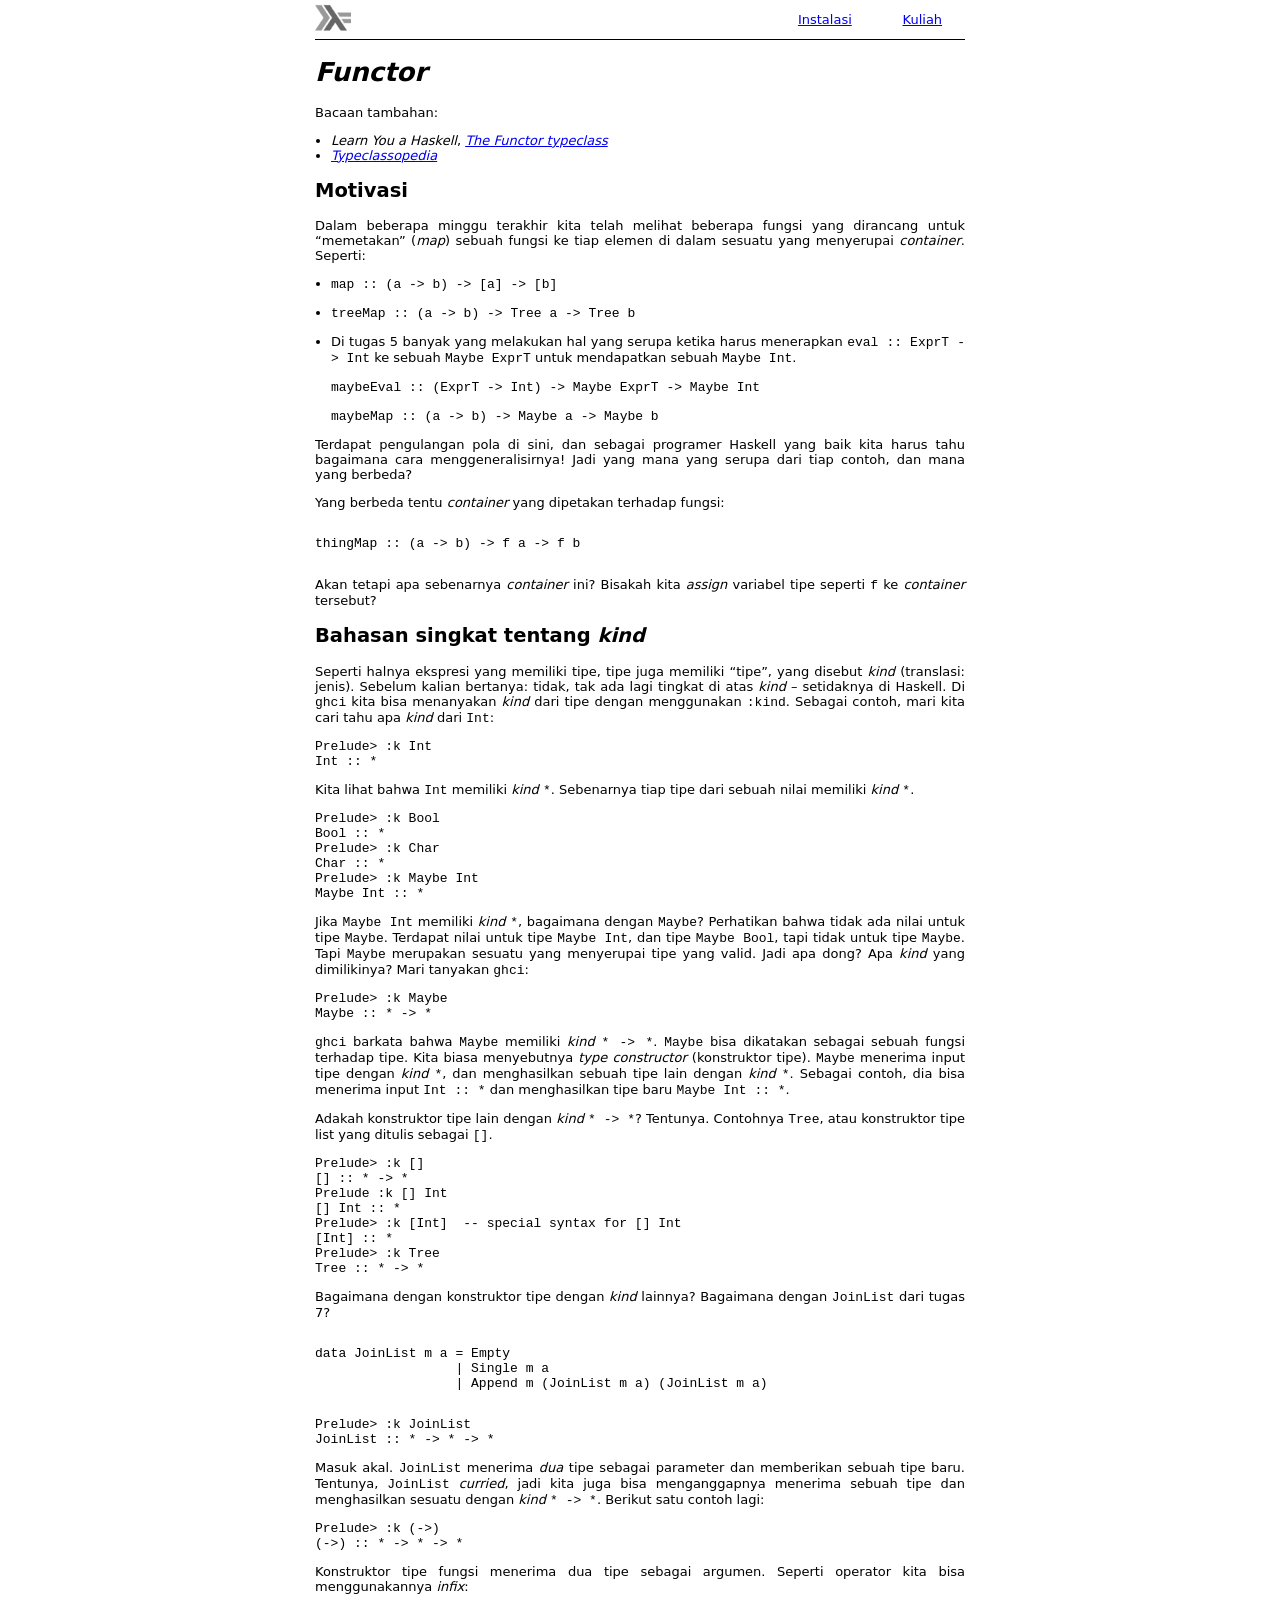
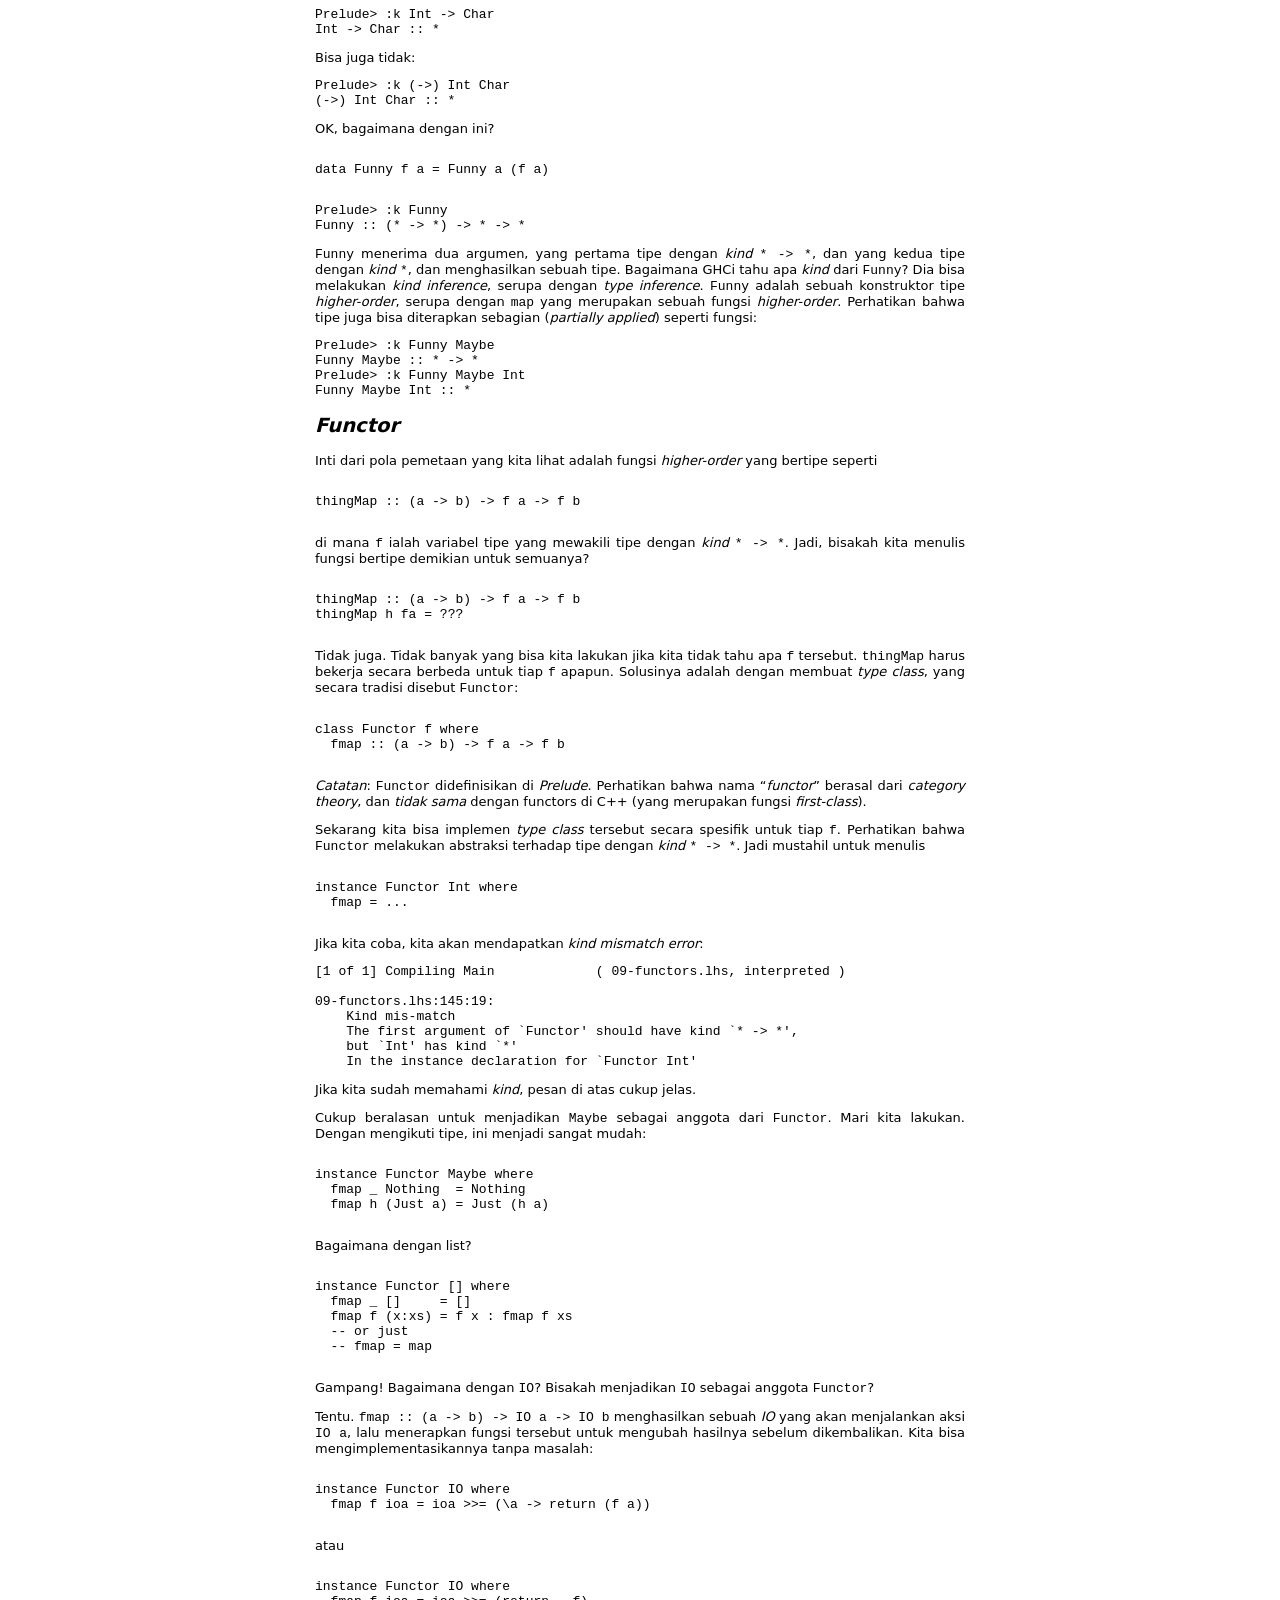
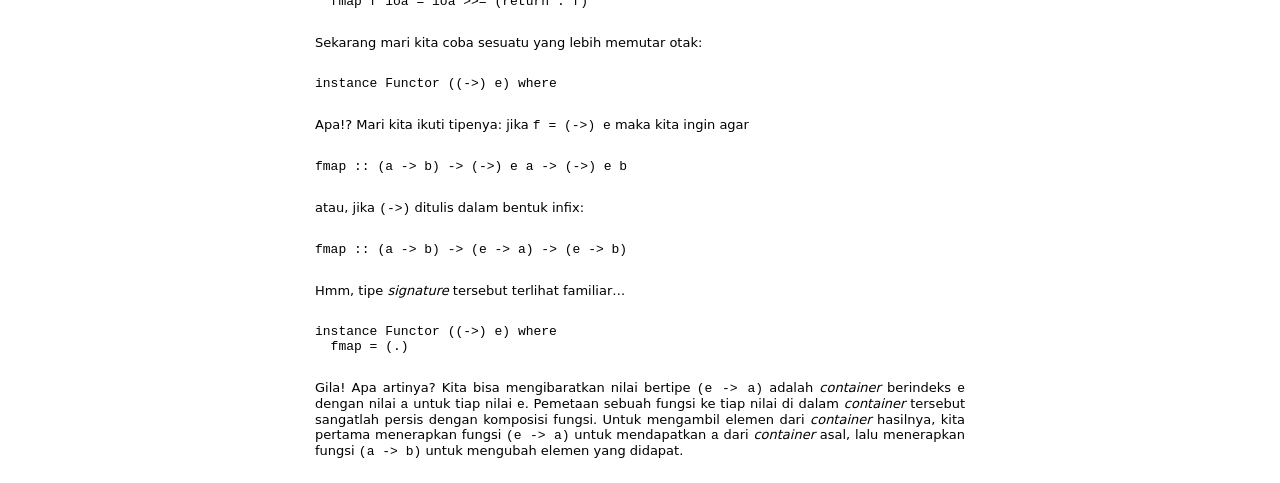
<file: lectures/09-functors.html>
<!DOCTYPE html>
<html>
  <head>
    <meta charset="utf-8" />
    <meta name="viewport" content="width=device-width, initial-scale=1.0" />
    <meta name="description" content="Haskell Indonesia" />
    <meta name="author" content="kusut" />
    <title>Haskell-ID :: 09-functors</title>
    <link rel="stylesheet" type="text/css" href="../static/css/default.css" />
    <link rel="stylesheet" type="text/css" href="../static/css/style.css" />

    <script>
      window.ga=window.ga||function(){(ga.q=ga.q||[]).push(arguments)};ga.l=+new Date;
      ga('create', 'UA-72989106-1', 'auto');
      ga('send', 'pageview');
    </script>
    <script async src="//www.google-analytics.com/analytics.js"></script>

  </head>
  <body>
    <div id="header">
      <div id="logo">
        <a href="../"><img src="../static/haskell.png" alt="logo" width="36px" /></a>
      </div>
      <div id="menu">
        <a href="../install.html">Instalasi</a>
        <a href="../lectures.html">Kuliah</a>
      </div>
    </div>    
    <div id="content">
      <div class="pandoc"><p><!-- CLASS

> {-# OPTIONS_GHC -Wall #-}
>
> import Prelude hiding (Functor(..))

--></p>
<h1 id="functor"><em>Functor</em></h1>
<p>Bacaan tambahan:</p>
<ul>
<li><em>Learn You a Haskell</em>, <a href="http://learnyouahaskell.com/making-our-own-types-and-typeclasses#the-functor-typeclass"><em>The Functor typeclass</em></a></li>
<li><a href="http://www.haskell.org/haskellwiki/Typeclassopedia"><em>Typeclassopedia</em></a></li>
</ul>
<h2 id="motivasi">Motivasi</h2>
<p>Dalam beberapa minggu terakhir kita telah melihat beberapa fungsi yang dirancang untuk “memetakan” (<em>map</em>) sebuah fungsi ke tiap elemen di dalam sesuatu yang menyerupai <em>container</em>. Seperti:</p>
<ul>
<li><p><code>map :: (a -&gt; b) -&gt; [a] -&gt; [b]</code></p></li>
<li><p><code>treeMap :: (a -&gt; b) -&gt; Tree a -&gt; Tree b</code></p></li>
<li><p>Di tugas 5 banyak yang melakukan hal yang serupa ketika harus menerapkan <code>eval :: ExprT -&gt; Int</code> ke sebuah <code>Maybe ExprT</code> untuk mendapatkan sebuah <code>Maybe Int</code>.</p>
<p><code>maybeEval :: (ExprT -&gt; Int) -&gt; Maybe ExprT -&gt; Maybe Int</code></p>
<p><code>maybeMap :: (a -&gt; b) -&gt; Maybe a -&gt; Maybe b</code></p></li>
</ul>
<p>Terdapat pengulangan pola di sini, dan sebagai programer Haskell yang baik kita harus tahu bagaimana cara menggeneralisirnya! Jadi yang mana yang serupa dari tiap contoh, dan mana yang berbeda?</p>
<p>Yang berbeda tentu <em>container</em> yang dipetakan terhadap fungsi:</p>
<div class="sourceCode" id="cb1"><pre class="sourceCode haskell"><code class="sourceCode haskell"><a class="sourceLine" id="cb1-1" data-line-number="1"><span class="ot">thingMap ::</span> (a <span class="ot">-&gt;</span> b) <span class="ot">-&gt;</span> f a <span class="ot">-&gt;</span> f b</a></code></pre></div>
<p>Akan tetapi apa sebenarnya <em>container</em> ini? Bisakah kita <em>assign</em> variabel tipe seperti <code>f</code> ke <em>container</em> tersebut?</p>
<h2 id="bahasan-singkat-tentang-kind">Bahasan singkat tentang <em>kind</em></h2>
<p>Seperti halnya ekspresi yang memiliki tipe, tipe juga memiliki “tipe”, yang disebut <em>kind</em> (translasi: jenis). Sebelum kalian bertanya: tidak, tak ada lagi tingkat di atas <em>kind</em> – setidaknya di Haskell. Di <code>ghci</code> kita bisa menanyakan <em>kind</em> dari tipe dengan menggunakan <code>:kind</code>. Sebagai contoh, mari kita cari tahu apa <em>kind</em> dari <code>Int</code>:</p>
<pre><code>Prelude&gt; :k Int
Int :: *</code></pre>
<p>Kita lihat bahwa <code>Int</code> memiliki <em>kind</em> <code>*</code>. Sebenarnya tiap tipe dari sebuah nilai memiliki <em>kind</em> <code>*</code>.</p>
<pre><code>Prelude&gt; :k Bool
Bool :: *
Prelude&gt; :k Char
Char :: *
Prelude&gt; :k Maybe Int
Maybe Int :: *</code></pre>
<p>Jika <code>Maybe Int</code> memiliki <em>kind</em> <code>*</code>, bagaimana dengan <code>Maybe</code>? Perhatikan bahwa tidak ada nilai untuk tipe <code>Maybe</code>. Terdapat nilai untuk tipe <code>Maybe Int</code>, dan tipe <code>Maybe Bool</code>, tapi tidak untuk tipe <code>Maybe</code>. Tapi <code>Maybe</code> merupakan sesuatu yang menyerupai tipe yang valid. Jadi apa dong? Apa <em>kind</em> yang dimilikinya? Mari tanyakan <code>ghci</code>:</p>
<pre><code>Prelude&gt; :k Maybe
Maybe :: * -&gt; *</code></pre>
<p><code>ghci</code> barkata bahwa <code>Maybe</code> memiliki <em>kind</em> <code>* -&gt; *</code>. <code>Maybe</code> bisa dikatakan sebagai sebuah fungsi terhadap tipe. Kita biasa menyebutnya <em>type constructor</em> (konstruktor tipe). <code>Maybe</code> menerima input tipe dengan <em>kind</em> <code>*</code>, dan menghasilkan sebuah tipe lain dengan <em>kind</em> <code>*</code>. Sebagai contoh, dia bisa menerima input <code>Int :: *</code> dan menghasilkan tipe baru <code>Maybe Int :: *</code>.</p>
<p>Adakah konstruktor tipe lain dengan <em>kind</em> <code>* -&gt; *</code>? Tentunya. Contohnya <code>Tree</code>, atau konstruktor tipe list yang ditulis sebagai <code>[]</code>.</p>
<pre><code>Prelude&gt; :k []
[] :: * -&gt; *
Prelude :k [] Int
[] Int :: *
Prelude&gt; :k [Int]  -- special syntax for [] Int
[Int] :: *
Prelude&gt; :k Tree
Tree :: * -&gt; *</code></pre>
<p>Bagaimana dengan konstruktor tipe dengan <em>kind</em> lainnya? Bagaimana dengan <code>JoinList</code> dari tugas 7?</p>
<div class="sourceCode" id="cb6"><pre class="sourceCode literate haskell"><code class="sourceCode haskell"><a class="sourceLine" id="cb6-1" data-line-number="1"><span class="kw">data</span> <span class="dt">JoinList</span> m a <span class="fu">=</span> <span class="dt">Empty</span></a>
<a class="sourceLine" id="cb6-2" data-line-number="2">                  <span class="fu">|</span> <span class="dt">Single</span> m a</a>
<a class="sourceLine" id="cb6-3" data-line-number="3">                  <span class="fu">|</span> <span class="dt">Append</span> m (<span class="dt">JoinList</span> m a) (<span class="dt">JoinList</span> m a)</a></code></pre></div>
<pre><code>Prelude&gt; :k JoinList
JoinList :: * -&gt; * -&gt; *</code></pre>
<p>Masuk akal. <code>JoinList</code> menerima <em>dua</em> tipe sebagai parameter dan memberikan sebuah tipe baru. Tentunya, <code>JoinList</code> <em>curried</em>, jadi kita juga bisa menganggapnya menerima sebuah tipe dan menghasilkan sesuatu dengan <em>kind</em> <code>* -&gt; *</code>. Berikut satu contoh lagi:</p>
<pre><code>Prelude&gt; :k (-&gt;)
(-&gt;) :: * -&gt; * -&gt; *</code></pre>
<p>Konstruktor tipe fungsi menerima dua tipe sebagai argumen. Seperti operator kita bisa menggunakannya <em>infix</em>:</p>
<pre><code>Prelude&gt; :k Int -&gt; Char
Int -&gt; Char :: *</code></pre>
<p>Bisa juga tidak:</p>
<pre><code>Prelude&gt; :k (-&gt;) Int Char
(-&gt;) Int Char :: *</code></pre>
<p>OK, bagaimana dengan ini?</p>
<div class="sourceCode" id="cb11"><pre class="sourceCode literate haskell"><code class="sourceCode haskell"><a class="sourceLine" id="cb11-1" data-line-number="1"><span class="kw">data</span> <span class="dt">Funny</span> f a <span class="fu">=</span> <span class="dt">Funny</span> a (f a)</a></code></pre></div>
<pre><code>Prelude&gt; :k Funny
Funny :: (* -&gt; *) -&gt; * -&gt; *</code></pre>
<p><code>Funny</code> menerima dua argumen, yang pertama tipe dengan <em>kind</em> <code>* -&gt; *</code>, dan yang kedua tipe dengan <em>kind</em> <code>*</code>, dan menghasilkan sebuah tipe. Bagaimana GHCi tahu apa <em>kind</em> dari <code>Funny</code>? Dia bisa melakukan <em>kind inference</em>, serupa dengan <em>type inference</em>. <code>Funny</code> adalah sebuah konstruktor tipe <em>higher-order</em>, serupa dengan <code>map</code> yang merupakan sebuah fungsi <em>higher-order</em>. Perhatikan bahwa tipe juga bisa diterapkan sebagian (<em>partially applied</em>) seperti fungsi:</p>
<pre><code>Prelude&gt; :k Funny Maybe
Funny Maybe :: * -&gt; *
Prelude&gt; :k Funny Maybe Int
Funny Maybe Int :: *</code></pre>
<h2 id="functor-1"><em>Functor</em></h2>
<p>Inti dari pola pemetaan yang kita lihat adalah fungsi <em>higher-order</em> yang bertipe seperti</p>
<div class="sourceCode" id="cb14"><pre class="sourceCode haskell"><code class="sourceCode haskell"><a class="sourceLine" id="cb14-1" data-line-number="1"><span class="ot">thingMap ::</span> (a <span class="ot">-&gt;</span> b) <span class="ot">-&gt;</span> f a <span class="ot">-&gt;</span> f b</a></code></pre></div>
<p>di mana <code>f</code> ialah variabel tipe yang mewakili tipe dengan <em>kind</em> <code>* -&gt; *</code>. Jadi, bisakah kita menulis fungsi bertipe demikian untuk semuanya?</p>
<div class="sourceCode" id="cb15"><pre class="sourceCode haskell"><code class="sourceCode haskell"><a class="sourceLine" id="cb15-1" data-line-number="1"><span class="ot">thingMap ::</span> (a <span class="ot">-&gt;</span> b) <span class="ot">-&gt;</span> f a <span class="ot">-&gt;</span> f b</a>
<a class="sourceLine" id="cb15-2" data-line-number="2">thingMap h fa <span class="fu">=</span> <span class="fu">???</span></a></code></pre></div>
<p>Tidak juga. Tidak banyak yang bisa kita lakukan jika kita tidak tahu apa <code>f</code> tersebut. <code>thingMap</code> harus bekerja secara berbeda untuk tiap <code>f</code> apapun. Solusinya adalah dengan membuat <em>type class</em>, yang secara tradisi disebut <code>Functor</code>:</p>
<div class="sourceCode" id="cb16"><pre class="sourceCode literate haskell"><code class="sourceCode haskell"><a class="sourceLine" id="cb16-1" data-line-number="1"><span class="kw">class</span> <span class="dt">Functor</span> f <span class="kw">where</span></a>
<a class="sourceLine" id="cb16-2" data-line-number="2"><span class="ot">  fmap ::</span> (a <span class="ot">-&gt;</span> b) <span class="ot">-&gt;</span> f a <span class="ot">-&gt;</span> f b</a></code></pre></div>
<p><em>Catatan</em>: <code>Functor</code> didefinisikan di <em>Prelude</em>. Perhatikan bahwa nama “<em>functor</em>” berasal dari <em>category theory</em>, dan <em>tidak sama</em> dengan functors di C++ (yang merupakan fungsi <em>first-class</em>).</p>
<p>Sekarang kita bisa implemen <em>type class</em> tersebut secara spesifik untuk tiap <code>f</code>. Perhatikan bahwa <code>Functor</code> melakukan abstraksi terhadap tipe dengan <em>kind</em> <code>* -&gt; *</code>. Jadi mustahil untuk menulis</p>
<div class="sourceCode" id="cb17"><pre class="sourceCode haskell"><code class="sourceCode haskell"><a class="sourceLine" id="cb17-1" data-line-number="1"><span class="kw">instance</span> <span class="dt">Functor</span> <span class="dt">Int</span> <span class="kw">where</span></a>
<a class="sourceLine" id="cb17-2" data-line-number="2">  fmap <span class="fu">=</span> <span class="fu">...</span></a></code></pre></div>
<p>Jika kita coba, kita akan mendapatkan <em>kind mismatch error</em>:</p>
<pre><code>[1 of 1] Compiling Main             ( 09-functors.lhs, interpreted )

09-functors.lhs:145:19:
    Kind mis-match
    The first argument of `Functor' should have kind `* -&gt; *',
    but `Int' has kind `*'
    In the instance declaration for `Functor Int'</code></pre>
<p>Jika kita sudah memahami <em>kind</em>, pesan di atas cukup jelas.</p>
<p>Cukup beralasan untuk menjadikan <code>Maybe</code> sebagai anggota dari <code>Functor</code>. Mari kita lakukan. Dengan mengikuti tipe, ini menjadi sangat mudah:</p>
<div class="sourceCode" id="cb19"><pre class="sourceCode literate haskell"><code class="sourceCode haskell"><a class="sourceLine" id="cb19-1" data-line-number="1"><span class="kw">instance</span> <span class="dt">Functor</span> <span class="dt">Maybe</span> <span class="kw">where</span></a>
<a class="sourceLine" id="cb19-2" data-line-number="2">  fmap _ <span class="dt">Nothing</span>  <span class="fu">=</span> <span class="dt">Nothing</span></a>
<a class="sourceLine" id="cb19-3" data-line-number="3">  fmap h (<span class="dt">Just</span> a) <span class="fu">=</span> <span class="dt">Just</span> (h a)</a></code></pre></div>
<p>Bagaimana dengan list?</p>
<div class="sourceCode" id="cb20"><pre class="sourceCode literate haskell"><code class="sourceCode haskell"><a class="sourceLine" id="cb20-1" data-line-number="1"><span class="kw">instance</span> <span class="dt">Functor</span> [] <span class="kw">where</span></a>
<a class="sourceLine" id="cb20-2" data-line-number="2">  fmap _ []     <span class="fu">=</span> []</a>
<a class="sourceLine" id="cb20-3" data-line-number="3">  fmap f (x<span class="fu">:</span>xs) <span class="fu">=</span> f x <span class="fu">:</span> fmap f xs</a>
<a class="sourceLine" id="cb20-4" data-line-number="4">  <span class="co">-- or just</span></a>
<a class="sourceLine" id="cb20-5" data-line-number="5">  <span class="co">-- fmap = map</span></a></code></pre></div>
<p>Gampang! Bagaimana dengan <code>IO</code>? Bisakah menjadikan <code>IO</code> sebagai anggota <code>Functor</code>?</p>
<p>Tentu. <code>fmap :: (a -&gt; b) -&gt; IO a -&gt; IO b</code> menghasilkan sebuah <em>IO</em> yang akan menjalankan aksi <code>IO a</code>, lalu menerapkan fungsi tersebut untuk mengubah hasilnya sebelum dikembalikan. Kita bisa mengimplementasikannya tanpa masalah:</p>
<div class="sourceCode" id="cb21"><pre class="sourceCode haskell"><code class="sourceCode haskell"><a class="sourceLine" id="cb21-1" data-line-number="1"><span class="kw">instance</span> <span class="dt">Functor</span> <span class="dt">IO</span> <span class="kw">where</span></a>
<a class="sourceLine" id="cb21-2" data-line-number="2">  fmap f ioa <span class="fu">=</span> ioa <span class="fu">&gt;&gt;=</span> (\a <span class="ot">-&gt;</span> return (f a))</a></code></pre></div>
<p>atau</p>
<div class="sourceCode" id="cb22"><pre class="sourceCode literate haskell"><code class="sourceCode haskell"><a class="sourceLine" id="cb22-1" data-line-number="1"><span class="kw">instance</span> <span class="dt">Functor</span> <span class="dt">IO</span> <span class="kw">where</span></a>
<a class="sourceLine" id="cb22-2" data-line-number="2">  fmap f ioa <span class="fu">=</span> ioa <span class="fu">&gt;&gt;=</span> (return <span class="fu">.</span> f)</a></code></pre></div>
<p>Sekarang mari kita coba sesuatu yang lebih memutar otak:</p>
<div class="sourceCode" id="cb23"><pre class="sourceCode literate haskell"><code class="sourceCode haskell"><a class="sourceLine" id="cb23-1" data-line-number="1"><span class="kw">instance</span> <span class="dt">Functor</span> ((<span class="ot">-&gt;</span>) e) <span class="kw">where</span></a></code></pre></div>
<p>Apa!? Mari kita ikuti tipenya: jika <code>f = (-&gt;) e</code> maka kita ingin agar</p>
<div class="sourceCode" id="cb24"><pre class="sourceCode literate haskell"><code class="sourceCode haskell"><a class="sourceLine" id="cb24-1" data-line-number="1">fmap<span class="ot"> ::</span> (a <span class="ot">-&gt;</span> b) <span class="ot">-&gt;</span> (<span class="ot">-&gt;</span>) e a <span class="ot">-&gt;</span> (<span class="ot">-&gt;</span>) e b</a></code></pre></div>
<p>atau, jika <code>(-&gt;)</code> ditulis dalam bentuk infix:</p>
<div class="sourceCode" id="cb25"><pre class="sourceCode literate haskell"><code class="sourceCode haskell"><a class="sourceLine" id="cb25-1" data-line-number="1">fmap<span class="ot"> ::</span> (a <span class="ot">-&gt;</span> b) <span class="ot">-&gt;</span> (e <span class="ot">-&gt;</span> a) <span class="ot">-&gt;</span> (e <span class="ot">-&gt;</span> b)</a></code></pre></div>
<p>Hmm, tipe <em>signature</em> tersebut terlihat familiar…</p>
<div class="sourceCode" id="cb26"><pre class="sourceCode literate haskell"><code class="sourceCode haskell"><a class="sourceLine" id="cb26-1" data-line-number="1"><span class="kw">instance</span> <span class="dt">Functor</span> ((<span class="ot">-&gt;</span>) e) <span class="kw">where</span></a>
<a class="sourceLine" id="cb26-2" data-line-number="2">  fmap <span class="fu">=</span> (<span class="fu">.</span>)</a></code></pre></div>
<p>Gila! Apa artinya? Kita bisa mengibaratkan nilai bertipe <code>(e -&gt; a)</code> adalah <em>container</em> berindeks <code>e</code> dengan nilai <code>a</code> untuk tiap nilai <code>e</code>. Pemetaan sebuah fungsi ke tiap nilai di dalam <em>container</em> tersebut sangatlah persis dengan komposisi fungsi. Untuk mengambil elemen dari <em>container</em> hasilnya, kita pertama menerapkan fungsi <code>(e -&gt; a)</code> untuk mendapatkan <code>a</code> dari <em>container</em> asal, lalu menerapkan fungsi <code>(a -&gt; b)</code> untuk mengubah elemen yang didapat.</p>
<p><!--

Local Variables:
mode:markdown
compile-command:"mk pre"
End:

--></p></div>

    </div>
    <div id="footer">
      Haskell Indonesia &copy; 2014-2018
    </div>
  </body>
</html>
</file>
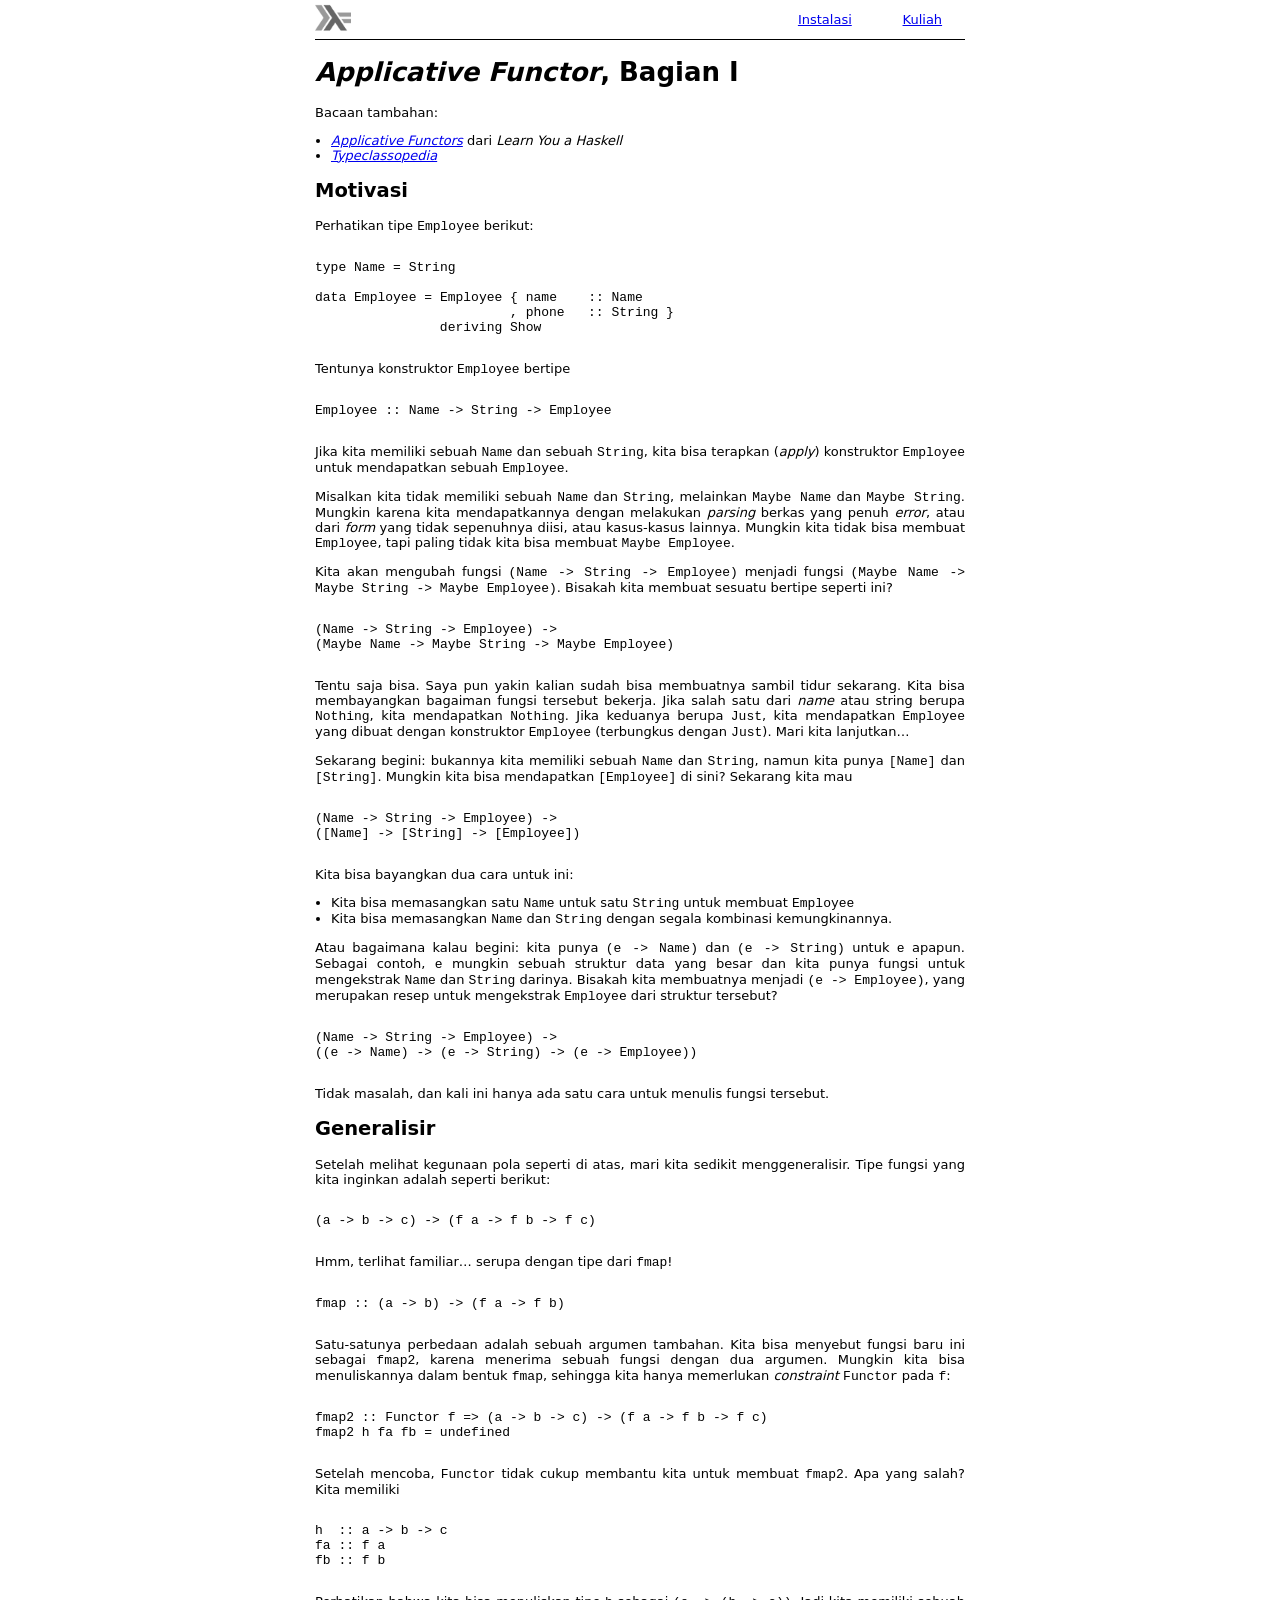
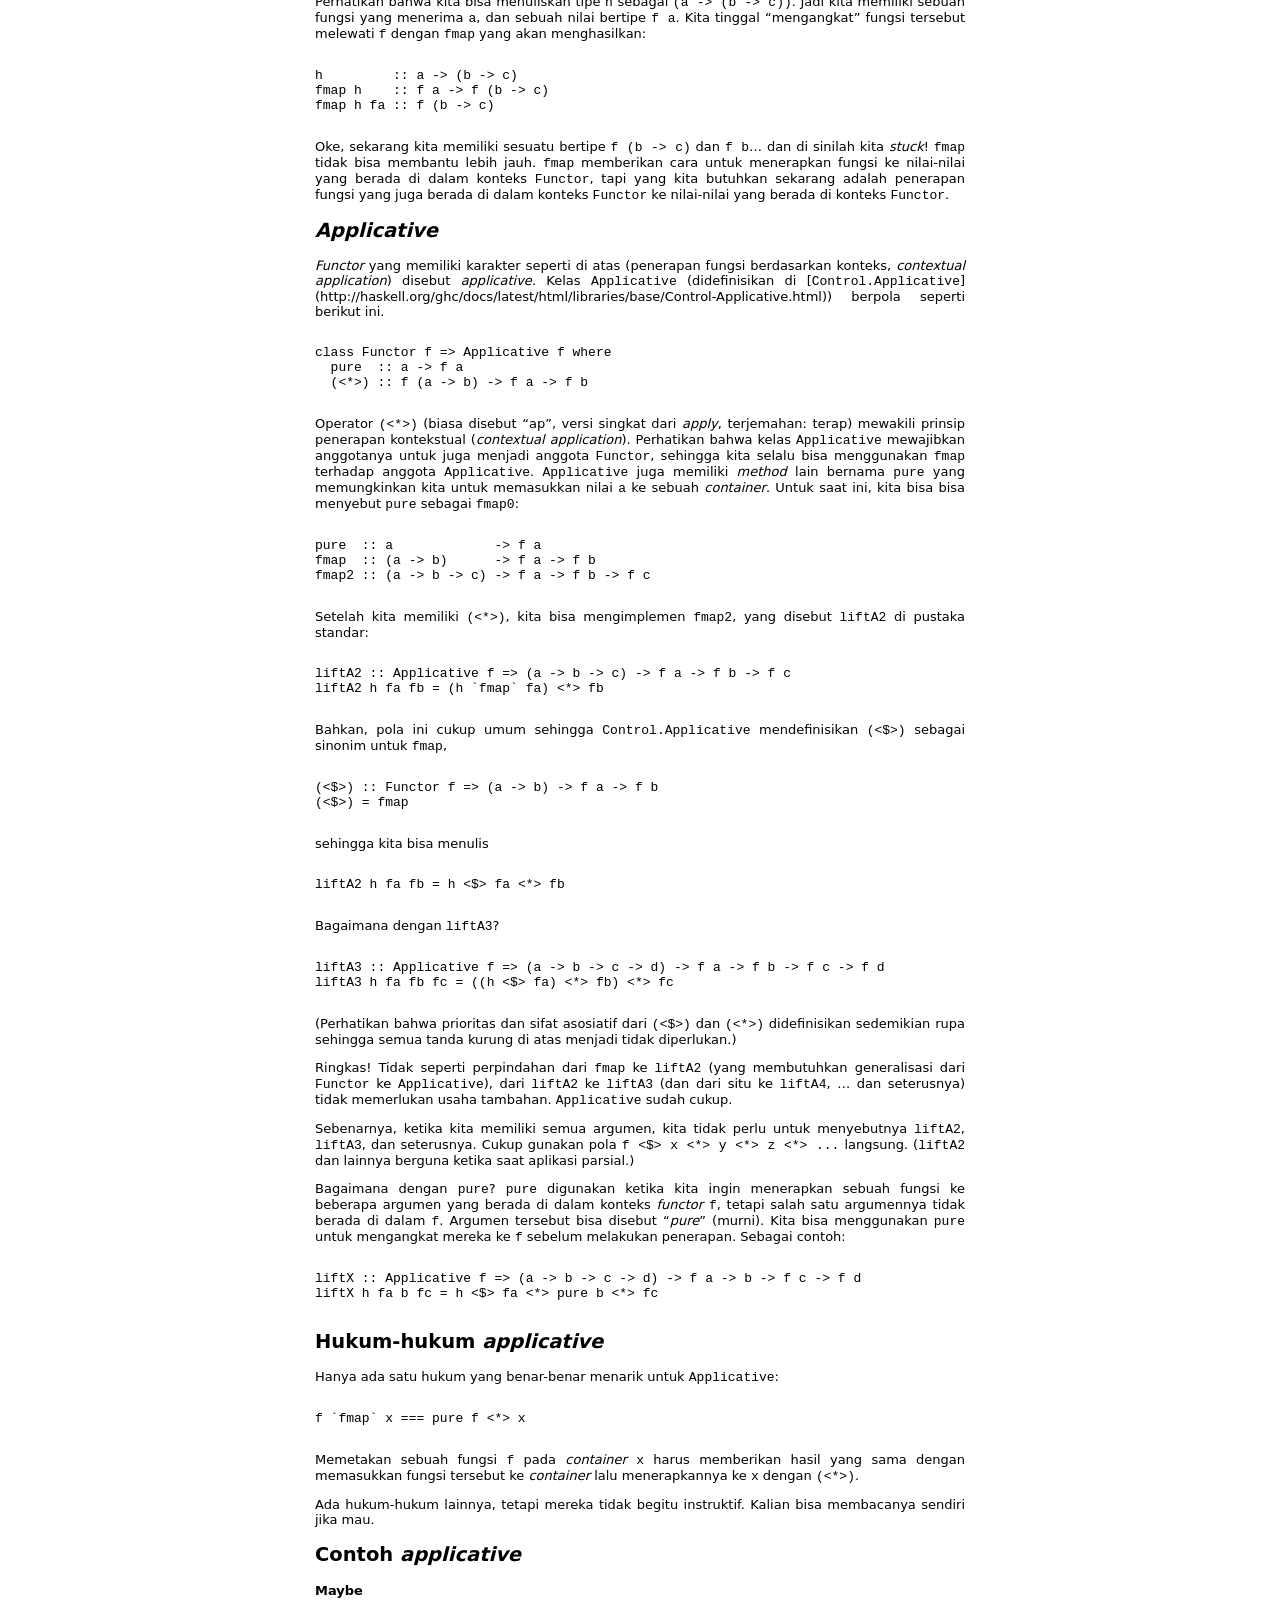
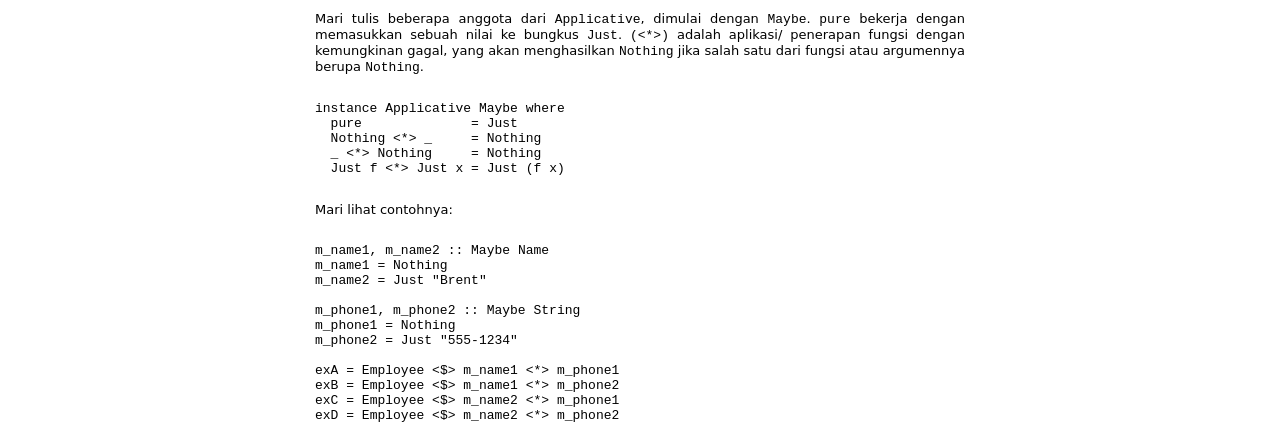
<file: lectures/10-applicative.html>
<!DOCTYPE html>
<html>
  <head>
    <meta charset="utf-8" />
    <meta name="viewport" content="width=device-width, initial-scale=1.0" />
    <meta name="description" content="Haskell Indonesia" />
    <meta name="author" content="kusut" />
    <title>Haskell-ID :: 10-applicative</title>
    <link rel="stylesheet" type="text/css" href="../static/css/default.css" />
    <link rel="stylesheet" type="text/css" href="../static/css/style.css" />

    <script>
      window.ga=window.ga||function(){(ga.q=ga.q||[]).push(arguments)};ga.l=+new Date;
      ga('create', 'UA-72989106-1', 'auto');
      ga('send', 'pageview');
    </script>
    <script async src="//www.google-analytics.com/analytics.js"></script>

  </head>
  <body>
    <div id="header">
      <div id="logo">
        <a href="../"><img src="../static/haskell.png" alt="logo" width="36px" /></a>
      </div>
      <div id="menu">
        <a href="../install.html">Instalasi</a>
        <a href="../lectures.html">Kuliah</a>
      </div>
    </div>    
    <div id="content">
      <div class="pandoc"><p><!-- CLASS

> {-# LANGUAGE GeneralizedNewtypeDeriving, NoMonomorphismRestriction #-}

--></p>
<h1 id="applicative-functor-bagian-i"><em>Applicative Functor</em>, Bagian I</h1>
<p>Bacaan tambahan:</p>
<ul>
<li><a href="http://learnyouahaskell.com/functors-applicative-functors-and-monoids#applicative-functors"><em>Applicative Functors</em></a> dari <em>Learn You a Haskell</em></li>
<li><a href="http://www.haskell.org/haskellwiki/Typeclassopedia"><em>Typeclassopedia</em></a></li>
</ul>
<h2 id="motivasi">Motivasi</h2>
<p>Perhatikan tipe <code>Employee</code> berikut:</p>
<div class="sourceCode" id="cb1"><pre class="sourceCode literate haskell"><code class="sourceCode haskell"><a class="sourceLine" id="cb1-1" data-line-number="1"><span class="kw">type</span> <span class="dt">Name</span> <span class="fu">=</span> <span class="dt">String</span></a>
<a class="sourceLine" id="cb1-2" data-line-number="2"></a>
<a class="sourceLine" id="cb1-3" data-line-number="3"><span class="kw">data</span> <span class="dt">Employee</span> <span class="fu">=</span> <span class="dt">Employee</span> {<span class="ot"> name    ::</span> <span class="dt">Name</span></a>
<a class="sourceLine" id="cb1-4" data-line-number="4">                         ,<span class="ot"> phone   ::</span> <span class="dt">String</span> }</a>
<a class="sourceLine" id="cb1-5" data-line-number="5">                <span class="kw">deriving</span> <span class="dt">Show</span></a></code></pre></div>
<p>Tentunya konstruktor <code>Employee</code> bertipe</p>
<div class="sourceCode" id="cb2"><pre class="sourceCode haskell"><code class="sourceCode haskell"><a class="sourceLine" id="cb2-1" data-line-number="1"><span class="dt">Employee</span><span class="ot"> ::</span> <span class="dt">Name</span> <span class="ot">-&gt;</span> <span class="dt">String</span> <span class="ot">-&gt;</span> <span class="dt">Employee</span></a></code></pre></div>
<p>Jika kita memiliki sebuah <code>Name</code> dan sebuah <code>String</code>, kita bisa terapkan (<em>apply</em>) konstruktor <code>Employee</code> untuk mendapatkan sebuah <code>Employee</code>.</p>
<p>Misalkan kita tidak memiliki sebuah <code>Name</code> dan <code>String</code>, melainkan <code>Maybe Name</code> dan <code>Maybe String</code>. Mungkin karena kita mendapatkannya dengan melakukan <em>parsing</em> berkas yang penuh <em>error</em>, atau dari <em>form</em> yang tidak sepenuhnya diisi, atau kasus-kasus lainnya. Mungkin kita tidak bisa membuat <code>Employee</code>, tapi paling tidak kita bisa membuat <code>Maybe Employee</code>.</p>
<p>Kita akan mengubah fungsi <code>(Name -&gt; String -&gt; Employee)</code> menjadi fungsi <code>(Maybe Name -&gt; Maybe String -&gt; Maybe Employee)</code>. Bisakah kita membuat sesuatu bertipe seperti ini?</p>
<div class="sourceCode" id="cb3"><pre class="sourceCode haskell"><code class="sourceCode haskell"><a class="sourceLine" id="cb3-1" data-line-number="1">(<span class="dt">Name</span> <span class="ot">-&gt;</span> <span class="dt">String</span> <span class="ot">-&gt;</span> <span class="dt">Employee</span>) <span class="ot">-&gt;</span></a>
<a class="sourceLine" id="cb3-2" data-line-number="2">(<span class="dt">Maybe</span> <span class="dt">Name</span> <span class="ot">-&gt;</span> <span class="dt">Maybe</span> <span class="dt">String</span> <span class="ot">-&gt;</span> <span class="dt">Maybe</span> <span class="dt">Employee</span>)</a></code></pre></div>
<p>Tentu saja bisa. Saya pun yakin kalian sudah bisa membuatnya sambil tidur sekarang. Kita bisa membayangkan bagaiman fungsi tersebut bekerja. Jika salah satu dari <em>name</em> atau string berupa <code>Nothing</code>, kita mendapatkan <code>Nothing</code>. Jika keduanya berupa <code>Just</code>, kita mendapatkan <code>Employee</code> yang dibuat dengan konstruktor <code>Employee</code> (terbungkus dengan <code>Just</code>). Mari kita lanjutkan…</p>
<p>Sekarang begini: bukannya kita memiliki sebuah <code>Name</code> dan <code>String</code>, namun kita punya <code>[Name]</code> dan <code>[String]</code>. Mungkin kita bisa mendapatkan <code>[Employee]</code> di sini? Sekarang kita mau</p>
<div class="sourceCode" id="cb4"><pre class="sourceCode haskell"><code class="sourceCode haskell"><a class="sourceLine" id="cb4-1" data-line-number="1">(<span class="dt">Name</span> <span class="ot">-&gt;</span> <span class="dt">String</span> <span class="ot">-&gt;</span> <span class="dt">Employee</span>) <span class="ot">-&gt;</span></a>
<a class="sourceLine" id="cb4-2" data-line-number="2">([<span class="dt">Name</span>] <span class="ot">-&gt;</span> [<span class="dt">String</span>] <span class="ot">-&gt;</span> [<span class="dt">Employee</span>])</a></code></pre></div>
<p>Kita bisa bayangkan dua cara untuk ini:</p>
<ul>
<li>Kita bisa memasangkan satu <code>Name</code> untuk satu <code>String</code> untuk membuat <code>Employee</code></li>
<li>Kita bisa memasangkan <code>Name</code> dan <code>String</code> dengan segala kombinasi kemungkinannya.</li>
</ul>
<p>Atau bagaimana kalau begini: kita punya <code>(e -&gt; Name)</code> dan <code>(e -&gt; String)</code> untuk <code>e</code> apapun. Sebagai contoh, <code>e</code> mungkin sebuah struktur data yang besar dan kita punya fungsi untuk mengekstrak <code>Name</code> dan <code>String</code> darinya. Bisakah kita membuatnya menjadi <code>(e -&gt; Employee)</code>, yang merupakan resep untuk mengekstrak <code>Employee</code> dari struktur tersebut?</p>
<div class="sourceCode" id="cb5"><pre class="sourceCode haskell"><code class="sourceCode haskell"><a class="sourceLine" id="cb5-1" data-line-number="1">(<span class="dt">Name</span> <span class="ot">-&gt;</span> <span class="dt">String</span> <span class="ot">-&gt;</span> <span class="dt">Employee</span>) <span class="ot">-&gt;</span></a>
<a class="sourceLine" id="cb5-2" data-line-number="2">((e <span class="ot">-&gt;</span> <span class="dt">Name</span>) <span class="ot">-&gt;</span> (e <span class="ot">-&gt;</span> <span class="dt">String</span>) <span class="ot">-&gt;</span> (e <span class="ot">-&gt;</span> <span class="dt">Employee</span>))</a></code></pre></div>
<p>Tidak masalah, dan kali ini hanya ada satu cara untuk menulis fungsi tersebut.</p>
<h2 id="generalisir">Generalisir</h2>
<p>Setelah melihat kegunaan pola seperti di atas, mari kita sedikit menggeneralisir. Tipe fungsi yang kita inginkan adalah seperti berikut:</p>
<div class="sourceCode" id="cb6"><pre class="sourceCode haskell"><code class="sourceCode haskell"><a class="sourceLine" id="cb6-1" data-line-number="1">(a <span class="ot">-&gt;</span> b <span class="ot">-&gt;</span> c) <span class="ot">-&gt;</span> (f a <span class="ot">-&gt;</span> f b <span class="ot">-&gt;</span> f c)</a></code></pre></div>
<p>Hmm, terlihat familiar… serupa dengan tipe dari <code>fmap</code>!</p>
<div class="sourceCode" id="cb7"><pre class="sourceCode haskell"><code class="sourceCode haskell"><a class="sourceLine" id="cb7-1" data-line-number="1">fmap<span class="ot"> ::</span> (a <span class="ot">-&gt;</span> b) <span class="ot">-&gt;</span> (f a <span class="ot">-&gt;</span> f b)</a></code></pre></div>
<p>Satu-satunya perbedaan adalah sebuah argumen tambahan. Kita bisa menyebut fungsi baru ini sebagai <code>fmap2</code>, karena menerima sebuah fungsi dengan dua argumen. Mungkin kita bisa menuliskannya dalam bentuk <code>fmap</code>, sehingga kita hanya memerlukan <em>constraint</em> <code>Functor</code> pada <code>f</code>:</p>
<div class="sourceCode" id="cb8"><pre class="sourceCode literate haskell"><code class="sourceCode haskell"><a class="sourceLine" id="cb8-1" data-line-number="1"><span class="ot">fmap2 ::</span> <span class="dt">Functor</span> f <span class="ot">=&gt;</span> (a <span class="ot">-&gt;</span> b <span class="ot">-&gt;</span> c) <span class="ot">-&gt;</span> (f a <span class="ot">-&gt;</span> f b <span class="ot">-&gt;</span> f c)</a>
<a class="sourceLine" id="cb8-2" data-line-number="2">fmap2 h fa fb <span class="fu">=</span> undefined</a></code></pre></div>
<p>Setelah mencoba, <code>Functor</code> tidak cukup membantu kita untuk membuat <code>fmap2</code>. Apa yang salah? Kita memiliki</p>
<div class="sourceCode" id="cb9"><pre class="sourceCode haskell"><code class="sourceCode haskell"><a class="sourceLine" id="cb9-1" data-line-number="1"><span class="ot">h  ::</span> a <span class="ot">-&gt;</span> b <span class="ot">-&gt;</span> c</a>
<a class="sourceLine" id="cb9-2" data-line-number="2"><span class="ot">fa ::</span> f a</a>
<a class="sourceLine" id="cb9-3" data-line-number="3"><span class="ot">fb ::</span> f b</a></code></pre></div>
<p>Perhatikan bahwa kita bisa menuliskan tipe <code>h</code> sebagai <code>(a -&gt; (b -&gt; c))</code>. Jadi kita memiliki sebuah fungsi yang menerima <code>a</code>, dan sebuah nilai bertipe <code>f a</code>. Kita tinggal “mengangkat” fungsi tersebut melewati <code>f</code> dengan <code>fmap</code> yang akan menghasilkan:</p>
<div class="sourceCode" id="cb10"><pre class="sourceCode haskell"><code class="sourceCode haskell"><a class="sourceLine" id="cb10-1" data-line-number="1"><span class="ot">h         ::</span> a <span class="ot">-&gt;</span> (b <span class="ot">-&gt;</span> c)</a>
<a class="sourceLine" id="cb10-2" data-line-number="2">fmap<span class="ot"> h    ::</span> f a <span class="ot">-&gt;</span> f (b <span class="ot">-&gt;</span> c)</a>
<a class="sourceLine" id="cb10-3" data-line-number="3">fmap h<span class="ot"> fa ::</span> f (b <span class="ot">-&gt;</span> c)</a></code></pre></div>
<p>Oke, sekarang kita memiliki sesuatu bertipe <code>f (b -&gt; c)</code> dan <code>f b</code>… dan di sinilah kita <em>stuck</em>! <code>fmap</code> tidak bisa membantu lebih jauh. <code>fmap</code> memberikan cara untuk menerapkan fungsi ke nilai-nilai yang berada di dalam konteks <code>Functor</code>, tapi yang kita butuhkan sekarang adalah penerapan fungsi yang juga berada di dalam konteks <code>Functor</code> ke nilai-nilai yang berada di konteks <code>Functor</code>.</p>
<h2 id="applicative"><em>Applicative</em></h2>
<p><em>Functor</em> yang memiliki karakter seperti di atas (penerapan fungsi berdasarkan konteks, <em>contextual application</em>) disebut <em>applicative</em>. Kelas <code>Applicative</code> (didefinisikan di [<code>Control.Applicative</code>] (http://haskell.org/ghc/docs/latest/html/libraries/base/Control-Applicative.html)) berpola seperti berikut ini.</p>
<div class="sourceCode" id="cb11"><pre class="sourceCode literate haskell"><code class="sourceCode haskell"><a class="sourceLine" id="cb11-1" data-line-number="1"><span class="kw">class</span> <span class="dt">Functor</span> f <span class="ot">=&gt;</span> <span class="dt">Applicative</span> f <span class="kw">where</span></a>
<a class="sourceLine" id="cb11-2" data-line-number="2"><span class="ot">  pure  ::</span> a <span class="ot">-&gt;</span> f a</a>
<a class="sourceLine" id="cb11-3" data-line-number="3"><span class="ot">  (&lt;*&gt;) ::</span> f (a <span class="ot">-&gt;</span> b) <span class="ot">-&gt;</span> f a <span class="ot">-&gt;</span> f b</a></code></pre></div>
<p>Operator <code>(&lt;*&gt;)</code> (biasa disebut “ap”, versi singkat dari <em>apply</em>, terjemahan: terap) mewakili prinsip penerapan kontekstual (<em>contextual application</em>). Perhatikan bahwa kelas <code>Applicative</code> mewajibkan anggotanya untuk juga menjadi anggota <code>Functor</code>, sehingga kita selalu bisa menggunakan <code>fmap</code> terhadap anggota <code>Applicative</code>. <code>Applicative</code> juga memiliki <em>method</em> lain bernama <code>pure</code> yang memungkinkan kita untuk memasukkan nilai <code>a</code> ke sebuah <em>container</em>. Untuk saat ini, kita bisa bisa menyebut <code>pure</code> sebagai <code>fmap0</code>:</p>
<div class="sourceCode" id="cb12"><pre class="sourceCode haskell"><code class="sourceCode haskell"><a class="sourceLine" id="cb12-1" data-line-number="1">pure<span class="ot">  ::</span> a             <span class="ot">-&gt;</span> f a</a>
<a class="sourceLine" id="cb12-2" data-line-number="2">fmap<span class="ot">  ::</span> (a <span class="ot">-&gt;</span> b)      <span class="ot">-&gt;</span> f a <span class="ot">-&gt;</span> f b</a>
<a class="sourceLine" id="cb12-3" data-line-number="3"><span class="ot">fmap2 ::</span> (a <span class="ot">-&gt;</span> b <span class="ot">-&gt;</span> c) <span class="ot">-&gt;</span> f a <span class="ot">-&gt;</span> f b <span class="ot">-&gt;</span> f c</a></code></pre></div>
<p>Setelah kita memiliki <code>(&lt;*&gt;)</code>, kita bisa mengimplemen <code>fmap2</code>, yang disebut <code>liftA2</code> di pustaka standar:</p>
<div class="sourceCode" id="cb13"><pre class="sourceCode literate haskell"><code class="sourceCode haskell"><a class="sourceLine" id="cb13-1" data-line-number="1"><span class="ot">liftA2 ::</span> <span class="dt">Applicative</span> f <span class="ot">=&gt;</span> (a <span class="ot">-&gt;</span> b <span class="ot">-&gt;</span> c) <span class="ot">-&gt;</span> f a <span class="ot">-&gt;</span> f b <span class="ot">-&gt;</span> f c</a>
<a class="sourceLine" id="cb13-2" data-line-number="2">liftA2 h fa fb <span class="fu">=</span> (h <span class="ot">`fmap`</span> fa) <span class="fu">&lt;*&gt;</span> fb</a></code></pre></div>
<p>Bahkan, pola ini cukup umum sehingga <code>Control.Applicative</code> mendefinisikan <code>(&lt;$&gt;)</code> sebagai sinonim untuk <code>fmap</code>,</p>
<div class="sourceCode" id="cb14"><pre class="sourceCode literate haskell"><code class="sourceCode haskell"><a class="sourceLine" id="cb14-1" data-line-number="1"><span class="ot">(&lt;$&gt;) ::</span> <span class="dt">Functor</span> f <span class="ot">=&gt;</span> (a <span class="ot">-&gt;</span> b) <span class="ot">-&gt;</span> f a <span class="ot">-&gt;</span> f b</a>
<a class="sourceLine" id="cb14-2" data-line-number="2">(<span class="fu">&lt;$&gt;</span>) <span class="fu">=</span> fmap</a></code></pre></div>
<p>sehingga kita bisa menulis</p>
<div class="sourceCode" id="cb15"><pre class="sourceCode haskell"><code class="sourceCode haskell"><a class="sourceLine" id="cb15-1" data-line-number="1">liftA2 h fa fb <span class="fu">=</span> h <span class="fu">&lt;$&gt;</span> fa <span class="fu">&lt;*&gt;</span> fb</a></code></pre></div>
<p>Bagaimana dengan <code>liftA3</code>?</p>
<div class="sourceCode" id="cb16"><pre class="sourceCode literate haskell"><code class="sourceCode haskell"><a class="sourceLine" id="cb16-1" data-line-number="1"><span class="ot">liftA3 ::</span> <span class="dt">Applicative</span> f <span class="ot">=&gt;</span> (a <span class="ot">-&gt;</span> b <span class="ot">-&gt;</span> c <span class="ot">-&gt;</span> d) <span class="ot">-&gt;</span> f a <span class="ot">-&gt;</span> f b <span class="ot">-&gt;</span> f c <span class="ot">-&gt;</span> f d</a>
<a class="sourceLine" id="cb16-2" data-line-number="2">liftA3 h fa fb fc <span class="fu">=</span> ((h <span class="fu">&lt;$&gt;</span> fa) <span class="fu">&lt;*&gt;</span> fb) <span class="fu">&lt;*&gt;</span> fc</a></code></pre></div>
<p>(Perhatikan bahwa prioritas dan sifat asosiatif dari <code>(&lt;$&gt;)</code> dan <code>(&lt;*&gt;)</code> didefinisikan sedemikian rupa sehingga semua tanda kurung di atas menjadi tidak diperlukan.)</p>
<p>Ringkas! Tidak seperti perpindahan dari <code>fmap</code> ke <code>liftA2</code> (yang membutuhkan generalisasi dari <code>Functor</code> ke <code>Applicative</code>), dari <code>liftA2</code> ke <code>liftA3</code> (dan dari situ ke <code>liftA4</code>, … dan seterusnya) tidak memerlukan usaha tambahan. <code>Applicative</code> sudah cukup.</p>
<p>Sebenarnya, ketika kita memiliki semua argumen, kita tidak perlu untuk menyebutnya <code>liftA2</code>, <code>liftA3</code>, dan seterusnya. Cukup gunakan pola <code>f &lt;$&gt; x &lt;*&gt; y &lt;*&gt; z &lt;*&gt; ...</code> langsung. (<code>liftA2</code> dan lainnya berguna ketika saat aplikasi parsial.)</p>
<p>Bagaimana dengan <code>pure</code>? <code>pure</code> digunakan ketika kita ingin menerapkan sebuah fungsi ke beberapa argumen yang berada di dalam konteks <em>functor</em> <code>f</code>, tetapi salah satu argumennya tidak berada di dalam <code>f</code>. Argumen tersebut bisa disebut “<em>pure</em>” (murni). Kita bisa menggunakan <code>pure</code> untuk mengangkat mereka ke <code>f</code> sebelum melakukan penerapan. Sebagai contoh:</p>
<div class="sourceCode" id="cb17"><pre class="sourceCode literate haskell"><code class="sourceCode haskell"><a class="sourceLine" id="cb17-1" data-line-number="1"><span class="ot">liftX ::</span> <span class="dt">Applicative</span> f <span class="ot">=&gt;</span> (a <span class="ot">-&gt;</span> b <span class="ot">-&gt;</span> c <span class="ot">-&gt;</span> d) <span class="ot">-&gt;</span> f a <span class="ot">-&gt;</span> b <span class="ot">-&gt;</span> f c <span class="ot">-&gt;</span> f d</a>
<a class="sourceLine" id="cb17-2" data-line-number="2">liftX h fa b fc <span class="fu">=</span> h <span class="fu">&lt;$&gt;</span> fa <span class="fu">&lt;*&gt;</span> pure b <span class="fu">&lt;*&gt;</span> fc</a></code></pre></div>
<h2 id="hukum-hukum-applicative">Hukum-hukum <em>applicative</em></h2>
<p>Hanya ada satu hukum yang benar-benar menarik untuk <code>Applicative</code>:</p>
<div class="sourceCode" id="cb18"><pre class="sourceCode haskell"><code class="sourceCode haskell"><a class="sourceLine" id="cb18-1" data-line-number="1">f <span class="ot">`fmap`</span> x <span class="fu">===</span> pure f <span class="fu">&lt;*&gt;</span> x</a></code></pre></div>
<p>Memetakan sebuah fungsi <code>f</code> pada <em>container</em> <code>x</code> harus memberikan hasil yang sama dengan memasukkan fungsi tersebut ke <em>container</em> lalu menerapkannya ke <code>x</code> dengan <code>(&lt;*&gt;)</code>.</p>
<p>Ada hukum-hukum lainnya, tetapi mereka tidak begitu instruktif. Kalian bisa membacanya sendiri jika mau.</p>
<h2 id="contoh-applicative">Contoh <em>applicative</em></h2>
<p><strong>Maybe</strong></p>
<p>Mari tulis beberapa anggota dari <code>Applicative</code>, dimulai dengan <code>Maybe</code>. <code>pure</code> bekerja dengan memasukkan sebuah nilai ke bungkus <code>Just</code>. <code>(&lt;*&gt;)</code> adalah aplikasi/ penerapan fungsi dengan kemungkinan gagal, yang akan menghasilkan <code>Nothing</code> jika salah satu dari fungsi atau argumennya berupa <code>Nothing</code>.</p>
<div class="sourceCode" id="cb19"><pre class="sourceCode literate haskell"><code class="sourceCode haskell"><a class="sourceLine" id="cb19-1" data-line-number="1"><span class="kw">instance</span> <span class="dt">Applicative</span> <span class="dt">Maybe</span> <span class="kw">where</span></a>
<a class="sourceLine" id="cb19-2" data-line-number="2">  pure              <span class="fu">=</span> <span class="dt">Just</span></a>
<a class="sourceLine" id="cb19-3" data-line-number="3">  <span class="dt">Nothing</span> <span class="fu">&lt;*&gt;</span> _     <span class="fu">=</span> <span class="dt">Nothing</span></a>
<a class="sourceLine" id="cb19-4" data-line-number="4">  _ <span class="fu">&lt;*&gt;</span> <span class="dt">Nothing</span>     <span class="fu">=</span> <span class="dt">Nothing</span></a>
<a class="sourceLine" id="cb19-5" data-line-number="5">  <span class="dt">Just</span> f <span class="fu">&lt;*&gt;</span> <span class="dt">Just</span> x <span class="fu">=</span> <span class="dt">Just</span> (f x)</a></code></pre></div>
<p>Mari lihat contohnya:</p>
<div class="sourceCode" id="cb20"><pre class="sourceCode literate haskell"><code class="sourceCode haskell"><a class="sourceLine" id="cb20-1" data-line-number="1">m_name1,<span class="ot"> m_name2 ::</span> <span class="dt">Maybe</span> <span class="dt">Name</span></a>
<a class="sourceLine" id="cb20-2" data-line-number="2">m_name1 <span class="fu">=</span> <span class="dt">Nothing</span></a>
<a class="sourceLine" id="cb20-3" data-line-number="3">m_name2 <span class="fu">=</span> <span class="dt">Just</span> <span class="st">&quot;Brent&quot;</span></a>
<a class="sourceLine" id="cb20-4" data-line-number="4"></a>
<a class="sourceLine" id="cb20-5" data-line-number="5">m_phone1,<span class="ot"> m_phone2 ::</span> <span class="dt">Maybe</span> <span class="dt">String</span></a>
<a class="sourceLine" id="cb20-6" data-line-number="6">m_phone1 <span class="fu">=</span> <span class="dt">Nothing</span></a>
<a class="sourceLine" id="cb20-7" data-line-number="7">m_phone2 <span class="fu">=</span> <span class="dt">Just</span> <span class="st">&quot;555-1234&quot;</span></a>
<a class="sourceLine" id="cb20-8" data-line-number="8"></a>
<a class="sourceLine" id="cb20-9" data-line-number="9">exA <span class="fu">=</span> <span class="dt">Employee</span> <span class="fu">&lt;$&gt;</span> m_name1 <span class="fu">&lt;*&gt;</span> m_phone1</a>
<a class="sourceLine" id="cb20-10" data-line-number="10">exB <span class="fu">=</span> <span class="dt">Employee</span> <span class="fu">&lt;$&gt;</span> m_name1 <span class="fu">&lt;*&gt;</span> m_phone2</a>
<a class="sourceLine" id="cb20-11" data-line-number="11">exC <span class="fu">=</span> <span class="dt">Employee</span> <span class="fu">&lt;$&gt;</span> m_name2 <span class="fu">&lt;*&gt;</span> m_phone1</a>
<a class="sourceLine" id="cb20-12" data-line-number="12">exD <span class="fu">=</span> <span class="dt">Employee</span> <span class="fu">&lt;$&gt;</span> m_name2 <span class="fu">&lt;*&gt;</span> m_phone2</a></code></pre></div>
<p><!--

Local Variables:
mode:markdown
compile-command:"mk pre"
End:

--></p></div>

    </div>
    <div id="footer">
      Haskell Indonesia &copy; 2014-2018
    </div>
  </body>
</html>
</file>
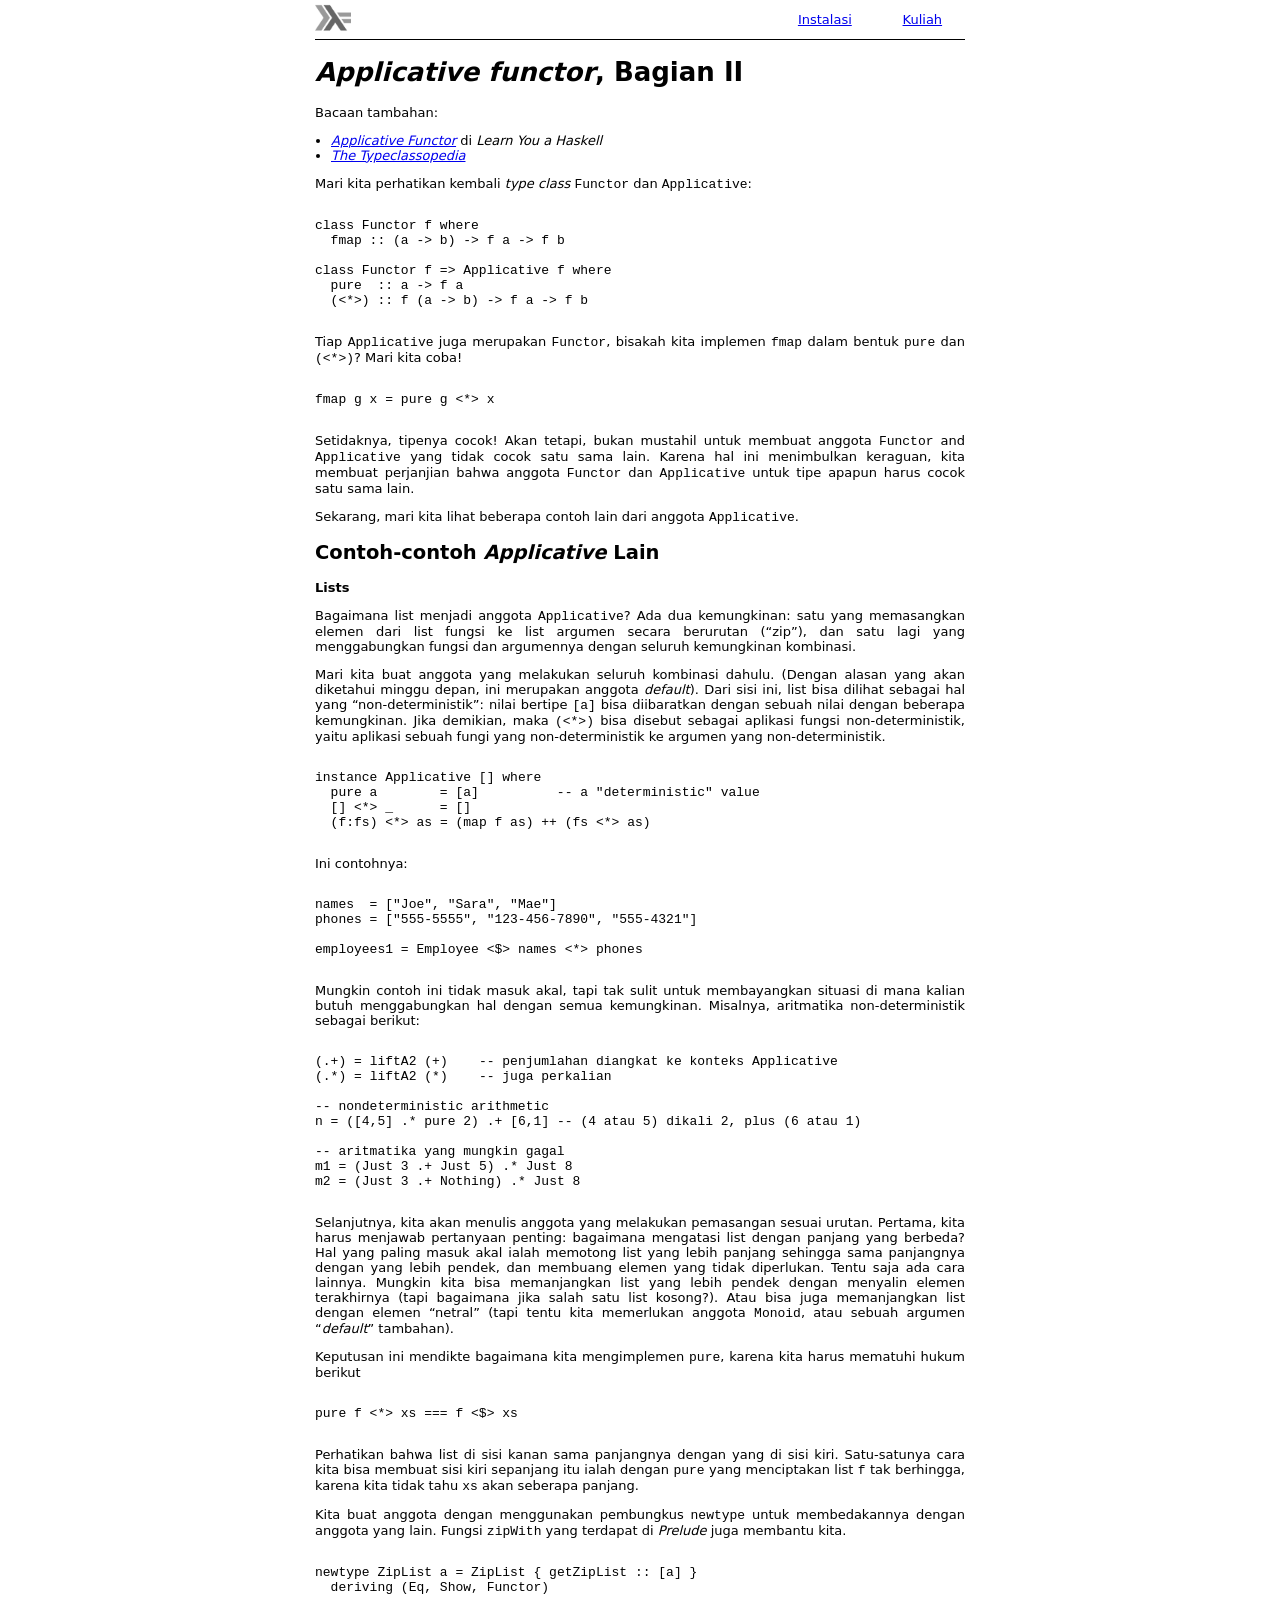
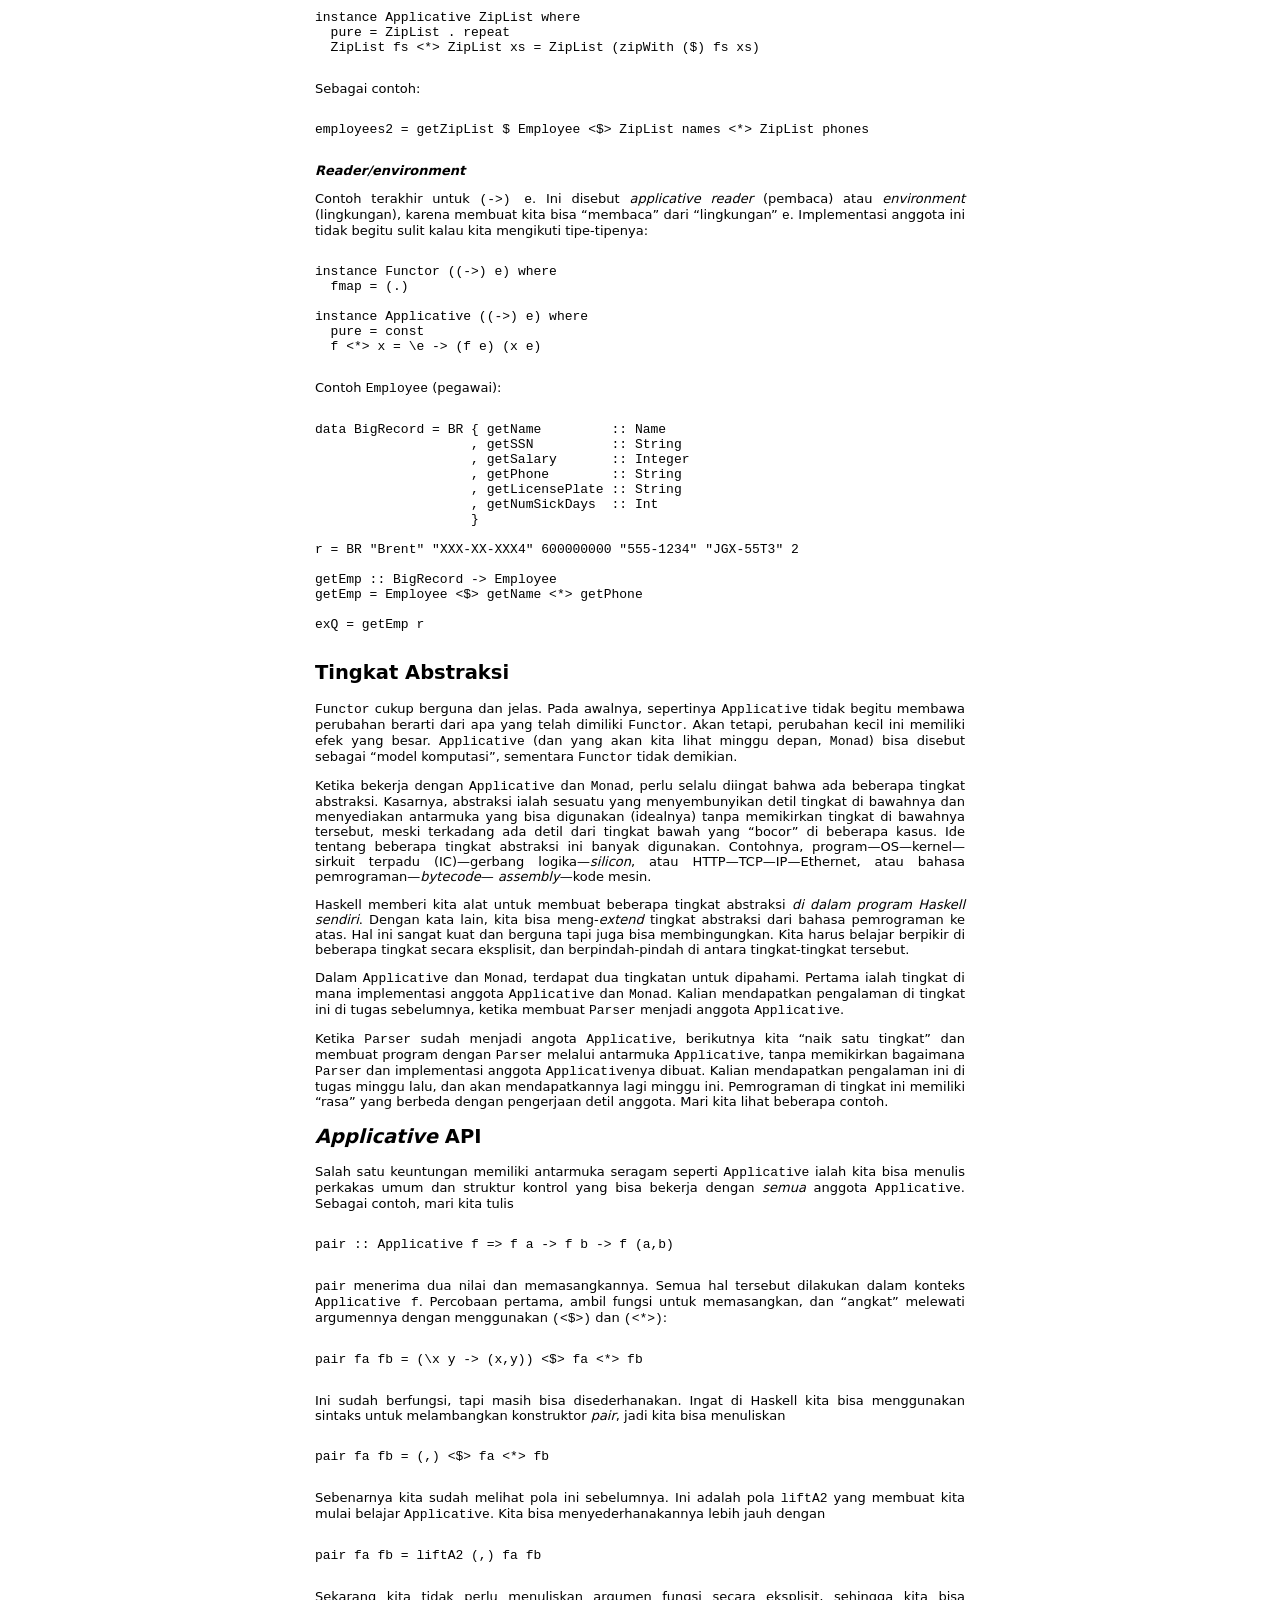
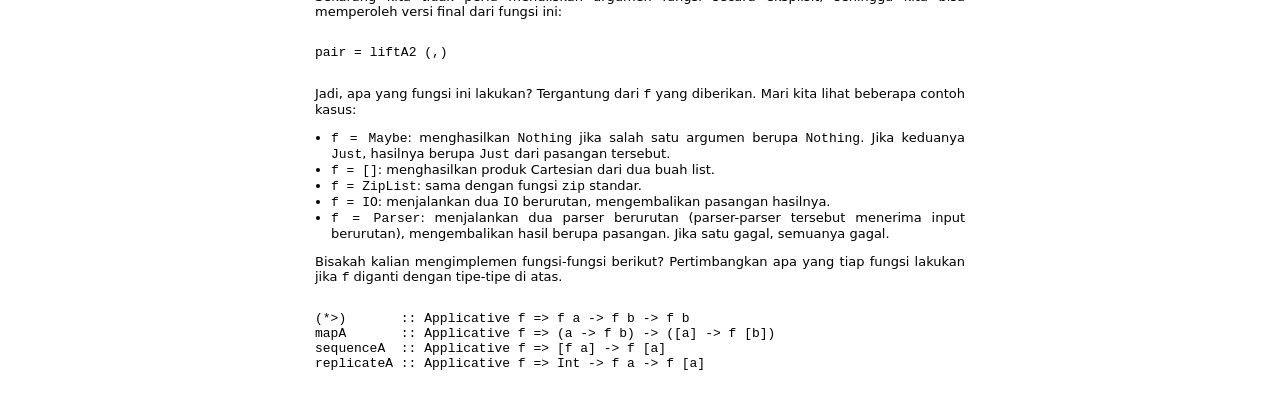
<file: lectures/11-applicative2.html>
<!DOCTYPE html>
<html>
  <head>
    <meta charset="utf-8" />
    <meta name="viewport" content="width=device-width, initial-scale=1.0" />
    <meta name="description" content="Haskell Indonesia" />
    <meta name="author" content="kusut" />
    <title>Haskell-ID :: 11-applicative2</title>
    <link rel="stylesheet" type="text/css" href="../static/css/default.css" />
    <link rel="stylesheet" type="text/css" href="../static/css/style.css" />

    <script>
      window.ga=window.ga||function(){(ga.q=ga.q||[]).push(arguments)};ga.l=+new Date;
      ga('create', 'UA-72989106-1', 'auto');
      ga('send', 'pageview');
    </script>
    <script async src="//www.google-analytics.com/analytics.js"></script>

  </head>
  <body>
    <div id="header">
      <div id="logo">
        <a href="../"><img src="../static/haskell.png" alt="logo" width="36px" /></a>
      </div>
      <div id="menu">
        <a href="../install.html">Instalasi</a>
        <a href="../lectures.html">Kuliah</a>
      </div>
    </div>    
    <div id="content">
      <div class="pandoc"><h1 id="applicative-functor-bagian-ii"><em>Applicative functor</em>, Bagian II</h1>
<p>Bacaan tambahan:</p>
<ul>
<li><a href="http://learnyouahaskell.com/functors-applicative-functors-and-monoids#applicative-functors"><em>Applicative Functor</em></a> di <em>Learn You a Haskell</em></li>
<li><a href="http://www.haskell.org/haskellwiki/Typeclassopedia"><em>The Typeclassopedia</em></a></li>
</ul>
<p>Mari kita perhatikan kembali <em>type class</em> <code>Functor</code> dan <code>Applicative</code>:</p>
<div class="sourceCode" id="cb1"><pre class="sourceCode literate haskell"><code class="sourceCode haskell"><a class="sourceLine" id="cb1-1" data-line-number="1"><span class="kw">class</span> <span class="dt">Functor</span> f <span class="kw">where</span></a>
<a class="sourceLine" id="cb1-2" data-line-number="2"><span class="ot">  fmap ::</span> (a <span class="ot">-&gt;</span> b) <span class="ot">-&gt;</span> f a <span class="ot">-&gt;</span> f b</a>
<a class="sourceLine" id="cb1-3" data-line-number="3"></a>
<a class="sourceLine" id="cb1-4" data-line-number="4"><span class="kw">class</span> <span class="dt">Functor</span> f <span class="ot">=&gt;</span> <span class="dt">Applicative</span> f <span class="kw">where</span></a>
<a class="sourceLine" id="cb1-5" data-line-number="5"><span class="ot">  pure  ::</span> a <span class="ot">-&gt;</span> f a</a>
<a class="sourceLine" id="cb1-6" data-line-number="6"><span class="ot">  (&lt;*&gt;) ::</span> f (a <span class="ot">-&gt;</span> b) <span class="ot">-&gt;</span> f a <span class="ot">-&gt;</span> f b</a></code></pre></div>
<p>Tiap <code>Applicative</code> juga merupakan <code>Functor</code>, bisakah kita implemen <code>fmap</code> dalam bentuk <code>pure</code> dan <code>(&lt;*&gt;)</code>? Mari kita coba!</p>
<div class="sourceCode" id="cb2"><pre class="sourceCode literate haskell"><code class="sourceCode haskell"><a class="sourceLine" id="cb2-1" data-line-number="1">fmap g x <span class="fu">=</span> pure g <span class="fu">&lt;*&gt;</span> x</a></code></pre></div>
<p>Setidaknya, tipenya cocok! Akan tetapi, bukan mustahil untuk membuat anggota <code>Functor</code> and <code>Applicative</code> yang tidak cocok satu sama lain. Karena hal ini menimbulkan keraguan, kita membuat perjanjian bahwa anggota <code>Functor</code> dan <code>Applicative</code> untuk tipe apapun harus cocok satu sama lain.</p>
<p>Sekarang, mari kita lihat beberapa contoh lain dari anggota <code>Applicative</code>.</p>
<h2 id="contoh-contoh-applicative-lain">Contoh-contoh <em>Applicative</em> Lain</h2>
<p><strong>Lists</strong></p>
<p>Bagaimana list menjadi anggota <code>Applicative</code>? Ada dua kemungkinan: satu yang memasangkan elemen dari list fungsi ke list argumen secara berurutan (“zip”), dan satu lagi yang menggabungkan fungsi dan argumennya dengan seluruh kemungkinan kombinasi.</p>
<p>Mari kita buat anggota yang melakukan seluruh kombinasi dahulu. (Dengan alasan yang akan diketahui minggu depan, ini merupakan anggota <em>default</em>). Dari sisi ini, list bisa dilihat sebagai hal yang “non-deterministik”: nilai bertipe <code>[a]</code> bisa diibaratkan dengan sebuah nilai dengan beberapa kemungkinan. Jika demikian, maka <code>(&lt;*&gt;)</code> bisa disebut sebagai aplikasi fungsi non-deterministik, yaitu aplikasi sebuah fungi yang non-deterministik ke argumen yang non-deterministik.</p>
<div class="sourceCode" id="cb3"><pre class="sourceCode literate haskell"><code class="sourceCode haskell"><a class="sourceLine" id="cb3-1" data-line-number="1"><span class="kw">instance</span> <span class="dt">Applicative</span> [] <span class="kw">where</span></a>
<a class="sourceLine" id="cb3-2" data-line-number="2">  pure a        <span class="fu">=</span> [a]          <span class="co">-- a &quot;deterministic&quot; value</span></a>
<a class="sourceLine" id="cb3-3" data-line-number="3">  [] <span class="fu">&lt;*&gt;</span> _      <span class="fu">=</span> []</a>
<a class="sourceLine" id="cb3-4" data-line-number="4">  (f<span class="fu">:</span>fs) <span class="fu">&lt;*&gt;</span> as <span class="fu">=</span> (map f as) <span class="fu">++</span> (fs <span class="fu">&lt;*&gt;</span> as)</a></code></pre></div>
<p>Ini contohnya:</p>
<div class="sourceCode" id="cb4"><pre class="sourceCode literate haskell"><code class="sourceCode haskell"><a class="sourceLine" id="cb4-1" data-line-number="1">names  <span class="fu">=</span> [<span class="st">&quot;Joe&quot;</span>, <span class="st">&quot;Sara&quot;</span>, <span class="st">&quot;Mae&quot;</span>]</a>
<a class="sourceLine" id="cb4-2" data-line-number="2">phones <span class="fu">=</span> [<span class="st">&quot;555-5555&quot;</span>, <span class="st">&quot;123-456-7890&quot;</span>, <span class="st">&quot;555-4321&quot;</span>]</a>
<a class="sourceLine" id="cb4-3" data-line-number="3"></a>
<a class="sourceLine" id="cb4-4" data-line-number="4">employees1 <span class="fu">=</span> <span class="dt">Employee</span> <span class="fu">&lt;$&gt;</span> names <span class="fu">&lt;*&gt;</span> phones</a></code></pre></div>
<p>Mungkin contoh ini tidak masuk akal, tapi tak sulit untuk membayangkan situasi di mana kalian butuh menggabungkan hal dengan semua kemungkinan. Misalnya, aritmatika non-deterministik sebagai berikut:</p>
<div class="sourceCode" id="cb5"><pre class="sourceCode literate haskell"><code class="sourceCode haskell"><a class="sourceLine" id="cb5-1" data-line-number="1">(<span class="fu">.+</span>) <span class="fu">=</span> liftA2 (<span class="fu">+</span>)    <span class="co">-- penjumlahan diangkat ke konteks Applicative</span></a>
<a class="sourceLine" id="cb5-2" data-line-number="2">(<span class="fu">.*</span>) <span class="fu">=</span> liftA2 (<span class="fu">*</span>)    <span class="co">-- juga perkalian</span></a>
<a class="sourceLine" id="cb5-3" data-line-number="3"></a>
<a class="sourceLine" id="cb5-4" data-line-number="4"><span class="co">-- nondeterministic arithmetic</span></a>
<a class="sourceLine" id="cb5-5" data-line-number="5">n <span class="fu">=</span> ([<span class="dv">4</span>,<span class="dv">5</span>] <span class="fu">.*</span> pure <span class="dv">2</span>) <span class="fu">.+</span> [<span class="dv">6</span>,<span class="dv">1</span>] <span class="co">-- (4 atau 5) dikali 2, plus (6 atau 1)</span></a>
<a class="sourceLine" id="cb5-6" data-line-number="6"></a>
<a class="sourceLine" id="cb5-7" data-line-number="7"><span class="co">-- aritmatika yang mungkin gagal</span></a>
<a class="sourceLine" id="cb5-8" data-line-number="8">m1 <span class="fu">=</span> (<span class="dt">Just</span> <span class="dv">3</span> <span class="fu">.+</span> <span class="dt">Just</span> <span class="dv">5</span>) <span class="fu">.*</span> <span class="dt">Just</span> <span class="dv">8</span></a>
<a class="sourceLine" id="cb5-9" data-line-number="9">m2 <span class="fu">=</span> (<span class="dt">Just</span> <span class="dv">3</span> <span class="fu">.+</span> <span class="dt">Nothing</span>) <span class="fu">.*</span> <span class="dt">Just</span> <span class="dv">8</span></a></code></pre></div>
<p>Selanjutnya, kita akan menulis anggota yang melakukan pemasangan sesuai urutan. Pertama, kita harus menjawab pertanyaan penting: bagaimana mengatasi list dengan panjang yang berbeda? Hal yang paling masuk akal ialah memotong list yang lebih panjang sehingga sama panjangnya dengan yang lebih pendek, dan membuang elemen yang tidak diperlukan. Tentu saja ada cara lainnya. Mungkin kita bisa memanjangkan list yang lebih pendek dengan menyalin elemen terakhirnya (tapi bagaimana jika salah satu list kosong?). Atau bisa juga memanjangkan list dengan elemen “netral” (tapi tentu kita memerlukan anggota <code>Monoid</code>, atau sebuah argumen “<em>default</em>” tambahan).</p>
<p>Keputusan ini mendikte bagaimana kita mengimplemen <code>pure</code>, karena kita harus mematuhi hukum berikut</p>
<div class="sourceCode" id="cb6"><pre class="sourceCode haskell"><code class="sourceCode haskell"><a class="sourceLine" id="cb6-1" data-line-number="1">pure f <span class="fu">&lt;*&gt;</span> xs <span class="fu">===</span> f <span class="fu">&lt;$&gt;</span> xs</a></code></pre></div>
<p>Perhatikan bahwa list di sisi kanan sama panjangnya dengan yang di sisi kiri. Satu-satunya cara kita bisa membuat sisi kiri sepanjang itu ialah dengan <code>pure</code> yang menciptakan list <code>f</code> tak berhingga, karena kita tidak tahu <code>xs</code> akan seberapa panjang.</p>
<p>Kita buat anggota dengan menggunakan pembungkus <code>newtype</code> untuk membedakannya dengan anggota yang lain. Fungsi <code>zipWith</code> yang terdapat di <em>Prelude</em> juga membantu kita.</p>
<div class="sourceCode" id="cb7"><pre class="sourceCode literate haskell"><code class="sourceCode haskell"><a class="sourceLine" id="cb7-1" data-line-number="1"><span class="kw">newtype</span> <span class="dt">ZipList</span> a <span class="fu">=</span> <span class="dt">ZipList</span> {<span class="ot"> getZipList ::</span> [a] }</a>
<a class="sourceLine" id="cb7-2" data-line-number="2">  <span class="kw">deriving</span> (<span class="dt">Eq</span>, <span class="dt">Show</span>, <span class="dt">Functor</span>)</a>
<a class="sourceLine" id="cb7-3" data-line-number="3"></a>
<a class="sourceLine" id="cb7-4" data-line-number="4"><span class="kw">instance</span> <span class="dt">Applicative</span> <span class="dt">ZipList</span> <span class="kw">where</span></a>
<a class="sourceLine" id="cb7-5" data-line-number="5">  pure <span class="fu">=</span> <span class="dt">ZipList</span> <span class="fu">.</span> repeat</a>
<a class="sourceLine" id="cb7-6" data-line-number="6">  <span class="dt">ZipList</span> fs <span class="fu">&lt;*&gt;</span> <span class="dt">ZipList</span> xs <span class="fu">=</span> <span class="dt">ZipList</span> (zipWith (<span class="fu">$</span>) fs xs)</a></code></pre></div>
<p>Sebagai contoh:</p>
<div class="sourceCode" id="cb8"><pre class="sourceCode literate haskell"><code class="sourceCode haskell"><a class="sourceLine" id="cb8-1" data-line-number="1">employees2 <span class="fu">=</span> getZipList <span class="fu">$</span> <span class="dt">Employee</span> <span class="fu">&lt;$&gt;</span> <span class="dt">ZipList</span> names <span class="fu">&lt;*&gt;</span> <span class="dt">ZipList</span> phones</a></code></pre></div>
<p><strong><em>Reader/environment</em></strong></p>
<p>Contoh terakhir untuk <code>(-&gt;) e</code>. Ini disebut <em>applicative</em> <em>reader</em> (pembaca) atau <em>environment</em> (lingkungan), karena membuat kita bisa “membaca” dari “lingkungan” <code>e</code>. Implementasi anggota ini tidak begitu sulit kalau kita mengikuti tipe-tipenya:</p>
<div class="sourceCode" id="cb9"><pre class="sourceCode literate haskell"><code class="sourceCode haskell"><a class="sourceLine" id="cb9-1" data-line-number="1"><span class="kw">instance</span> <span class="dt">Functor</span> ((<span class="ot">-&gt;</span>) e) <span class="kw">where</span></a>
<a class="sourceLine" id="cb9-2" data-line-number="2">  fmap <span class="fu">=</span> (<span class="fu">.</span>)</a>
<a class="sourceLine" id="cb9-3" data-line-number="3"></a>
<a class="sourceLine" id="cb9-4" data-line-number="4"><span class="kw">instance</span> <span class="dt">Applicative</span> ((<span class="ot">-&gt;</span>) e) <span class="kw">where</span></a>
<a class="sourceLine" id="cb9-5" data-line-number="5">  pure <span class="fu">=</span> const</a>
<a class="sourceLine" id="cb9-6" data-line-number="6">  f <span class="fu">&lt;*&gt;</span> x <span class="fu">=</span> \e <span class="ot">-&gt;</span> (f e) (x e)</a></code></pre></div>
<p>Contoh <code>Employee</code> (pegawai):</p>
<div class="sourceCode" id="cb10"><pre class="sourceCode literate haskell"><code class="sourceCode haskell"><a class="sourceLine" id="cb10-1" data-line-number="1"><span class="kw">data</span> <span class="dt">BigRecord</span> <span class="fu">=</span> <span class="dt">BR</span> {<span class="ot"> getName         ::</span> <span class="dt">Name</span></a>
<a class="sourceLine" id="cb10-2" data-line-number="2">                    ,<span class="ot"> getSSN          ::</span> <span class="dt">String</span></a>
<a class="sourceLine" id="cb10-3" data-line-number="3">                    ,<span class="ot"> getSalary       ::</span> <span class="dt">Integer</span></a>
<a class="sourceLine" id="cb10-4" data-line-number="4">                    ,<span class="ot"> getPhone        ::</span> <span class="dt">String</span></a>
<a class="sourceLine" id="cb10-5" data-line-number="5">                    ,<span class="ot"> getLicensePlate ::</span> <span class="dt">String</span></a>
<a class="sourceLine" id="cb10-6" data-line-number="6">                    ,<span class="ot"> getNumSickDays  ::</span> <span class="dt">Int</span></a>
<a class="sourceLine" id="cb10-7" data-line-number="7">                    }</a>
<a class="sourceLine" id="cb10-8" data-line-number="8"></a>
<a class="sourceLine" id="cb10-9" data-line-number="9">r <span class="fu">=</span> <span class="dt">BR</span> <span class="st">&quot;Brent&quot;</span> <span class="st">&quot;XXX-XX-XXX4&quot;</span> <span class="dv">600000000</span> <span class="st">&quot;555-1234&quot;</span> <span class="st">&quot;JGX-55T3&quot;</span> <span class="dv">2</span></a>
<a class="sourceLine" id="cb10-10" data-line-number="10"></a>
<a class="sourceLine" id="cb10-11" data-line-number="11"><span class="ot">getEmp ::</span> <span class="dt">BigRecord</span> <span class="ot">-&gt;</span> <span class="dt">Employee</span></a>
<a class="sourceLine" id="cb10-12" data-line-number="12">getEmp <span class="fu">=</span> <span class="dt">Employee</span> <span class="fu">&lt;$&gt;</span> getName <span class="fu">&lt;*&gt;</span> getPhone</a>
<a class="sourceLine" id="cb10-13" data-line-number="13"></a>
<a class="sourceLine" id="cb10-14" data-line-number="14">exQ <span class="fu">=</span> getEmp r</a></code></pre></div>
<h2 id="tingkat-abstraksi">Tingkat Abstraksi</h2>
<p><code>Functor</code> cukup berguna dan jelas. Pada awalnya, sepertinya <code>Applicative</code> tidak begitu membawa perubahan berarti dari apa yang telah dimiliki <code>Functor</code>. Akan tetapi, perubahan kecil ini memiliki efek yang besar. <code>Applicative</code> (dan yang akan kita lihat minggu depan, <code>Monad</code>) bisa disebut sebagai “model komputasi”, sementara <code>Functor</code> tidak demikian.</p>
<p>Ketika bekerja dengan <code>Applicative</code> dan <code>Monad</code>, perlu selalu diingat bahwa ada beberapa tingkat abstraksi. Kasarnya, abstraksi ialah sesuatu yang menyembunyikan detil tingkat di bawahnya dan menyediakan antarmuka yang bisa digunakan (idealnya) tanpa memikirkan tingkat di bawahnya tersebut, meski terkadang ada detil dari tingkat bawah yang “bocor” di beberapa kasus. Ide tentang beberapa tingkat abstraksi ini banyak digunakan. Contohnya, program—OS—kernel—sirkuit terpadu (IC)—gerbang logika—<em>silicon</em>, atau HTTP—TCP—IP—Ethernet, atau bahasa pemrograman—<em>bytecode</em>— <em>assembly</em>—kode mesin.</p>
<p>Haskell memberi kita alat untuk membuat beberapa tingkat abstraksi <em>di dalam program Haskell sendiri</em>. Dengan kata lain, kita bisa meng-<em>extend</em> tingkat abstraksi dari bahasa pemrograman ke atas. Hal ini sangat kuat dan berguna tapi juga bisa membingungkan. Kita harus belajar berpikir di beberapa tingkat secara eksplisit, dan berpindah-pindah di antara tingkat-tingkat tersebut.</p>
<p>Dalam <code>Applicative</code> dan <code>Monad</code>, terdapat dua tingkatan untuk dipahami. Pertama ialah tingkat di mana implementasi anggota <code>Applicative</code> dan <code>Monad</code>. Kalian mendapatkan pengalaman di tingkat ini di tugas sebelumnya, ketika membuat <code>Parser</code> menjadi anggota <code>Applicative</code>.</p>
<p>Ketika <code>Parser</code> sudah menjadi angota <code>Applicative</code>, berikutnya kita “naik satu tingkat” dan membuat program dengan <code>Parser</code> melalui antarmuka <code>Applicative</code>, tanpa memikirkan bagaimana <code>Parser</code> dan implementasi anggota <code>Applicative</code>nya dibuat. Kalian mendapatkan pengalaman ini di tugas minggu lalu, dan akan mendapatkannya lagi minggu ini. Pemrograman di tingkat ini memiliki “rasa” yang berbeda dengan pengerjaan detil anggota. Mari kita lihat beberapa contoh.</p>
<h2 id="applicative-api"><em>Applicative</em> API</h2>
<p>Salah satu keuntungan memiliki antarmuka seragam seperti <code>Applicative</code> ialah kita bisa menulis perkakas umum dan struktur kontrol yang bisa bekerja dengan <em>semua</em> anggota <code>Applicative</code>. Sebagai contoh, mari kita tulis</p>
<div class="sourceCode" id="cb11"><pre class="sourceCode literate haskell"><code class="sourceCode haskell"><a class="sourceLine" id="cb11-1" data-line-number="1"><span class="ot">pair ::</span> <span class="dt">Applicative</span> f <span class="ot">=&gt;</span> f a <span class="ot">-&gt;</span> f b <span class="ot">-&gt;</span> f (a,b)</a></code></pre></div>
<p><code>pair</code> menerima dua nilai dan memasangkannya. Semua hal tersebut dilakukan dalam konteks <code>Applicative f</code>. Percobaan pertama, ambil fungsi untuk memasangkan, dan “angkat” melewati argumennya dengan menggunakan <code>(&lt;$&gt;)</code> dan <code>(&lt;*&gt;)</code>:</p>
<div class="sourceCode" id="cb12"><pre class="sourceCode literate haskell"><code class="sourceCode haskell"><a class="sourceLine" id="cb12-1" data-line-number="1">pair fa fb <span class="fu">=</span> (\x y <span class="ot">-&gt;</span> (x,y)) <span class="fu">&lt;$&gt;</span> fa <span class="fu">&lt;*&gt;</span> fb</a></code></pre></div>
<p>Ini sudah berfungsi, tapi masih bisa disederhanakan. Ingat di Haskell kita bisa menggunakan sintaks untuk melambangkan konstruktor <em>pair</em>, jadi kita bisa menuliskan</p>
<div class="sourceCode" id="cb13"><pre class="sourceCode literate haskell"><code class="sourceCode haskell"><a class="sourceLine" id="cb13-1" data-line-number="1">pair fa fb <span class="fu">=</span> (,) <span class="fu">&lt;$&gt;</span> fa <span class="fu">&lt;*&gt;</span> fb</a></code></pre></div>
<p>Sebenarnya kita sudah melihat pola ini sebelumnya. Ini adalah pola <code>liftA2</code> yang membuat kita mulai belajar <code>Applicative</code>. Kita bisa menyederhanakannya lebih jauh dengan</p>
<div class="sourceCode" id="cb14"><pre class="sourceCode literate haskell"><code class="sourceCode haskell"><a class="sourceLine" id="cb14-1" data-line-number="1">pair fa fb <span class="fu">=</span> liftA2 (,) fa fb</a></code></pre></div>
<p>Sekarang kita tidak perlu menuliskan argumen fungsi secara eksplisit, sehingga kita bisa memperoleh versi final dari fungsi ini:</p>
<div class="sourceCode" id="cb15"><pre class="sourceCode literate haskell"><code class="sourceCode haskell"><a class="sourceLine" id="cb15-1" data-line-number="1">pair <span class="fu">=</span> liftA2 (,)</a></code></pre></div>
<p>Jadi, apa yang fungsi ini lakukan? Tergantung dari <code>f</code> yang diberikan. Mari kita lihat beberapa contoh kasus:</p>
<ul>
<li><code>f = Maybe</code>: menghasilkan <code>Nothing</code> jika salah satu argumen berupa <code>Nothing</code>. Jika keduanya <code>Just</code>, hasilnya berupa <code>Just</code> dari pasangan tersebut.</li>
<li><code>f = []</code>: menghasilkan produk Cartesian dari dua buah list.</li>
<li><code>f = ZipList</code>: sama dengan fungsi <code>zip</code> standar.</li>
<li><code>f = IO</code>: menjalankan dua <code>IO</code> berurutan, mengembalikan pasangan hasilnya.</li>
<li><code>f = Parser</code>: menjalankan dua parser berurutan (parser-parser tersebut menerima input berurutan), mengembalikan hasil berupa pasangan. Jika satu gagal, semuanya gagal.</li>
</ul>
<p>Bisakah kalian mengimplemen fungsi-fungsi berikut? Pertimbangkan apa yang tiap fungsi lakukan jika <code>f</code> diganti dengan tipe-tipe di atas.</p>
<div class="sourceCode" id="cb16"><pre class="sourceCode literate haskell"><code class="sourceCode haskell"><a class="sourceLine" id="cb16-1" data-line-number="1"><span class="ot">(*&gt;)       ::</span> <span class="dt">Applicative</span> f <span class="ot">=&gt;</span> f a <span class="ot">-&gt;</span> f b <span class="ot">-&gt;</span> f b</a>
<a class="sourceLine" id="cb16-2" data-line-number="2"><span class="ot">mapA       ::</span> <span class="dt">Applicative</span> f <span class="ot">=&gt;</span> (a <span class="ot">-&gt;</span> f b) <span class="ot">-&gt;</span> ([a] <span class="ot">-&gt;</span> f [b])</a>
<a class="sourceLine" id="cb16-3" data-line-number="3">sequenceA<span class="ot">  ::</span> <span class="dt">Applicative</span> f <span class="ot">=&gt;</span> [f a] <span class="ot">-&gt;</span> f [a]</a>
<a class="sourceLine" id="cb16-4" data-line-number="4"><span class="ot">replicateA ::</span> <span class="dt">Applicative</span> f <span class="ot">=&gt;</span> <span class="dt">Int</span> <span class="ot">-&gt;</span> f a <span class="ot">-&gt;</span> f [a]</a></code></pre></div>
<p><!--

Local Variables:
mode:markdown
compile-command:"mk pre"
End:

--></p></div>

    </div>
    <div id="footer">
      Haskell Indonesia &copy; 2014-2018
    </div>
  </body>
</html>
</file>
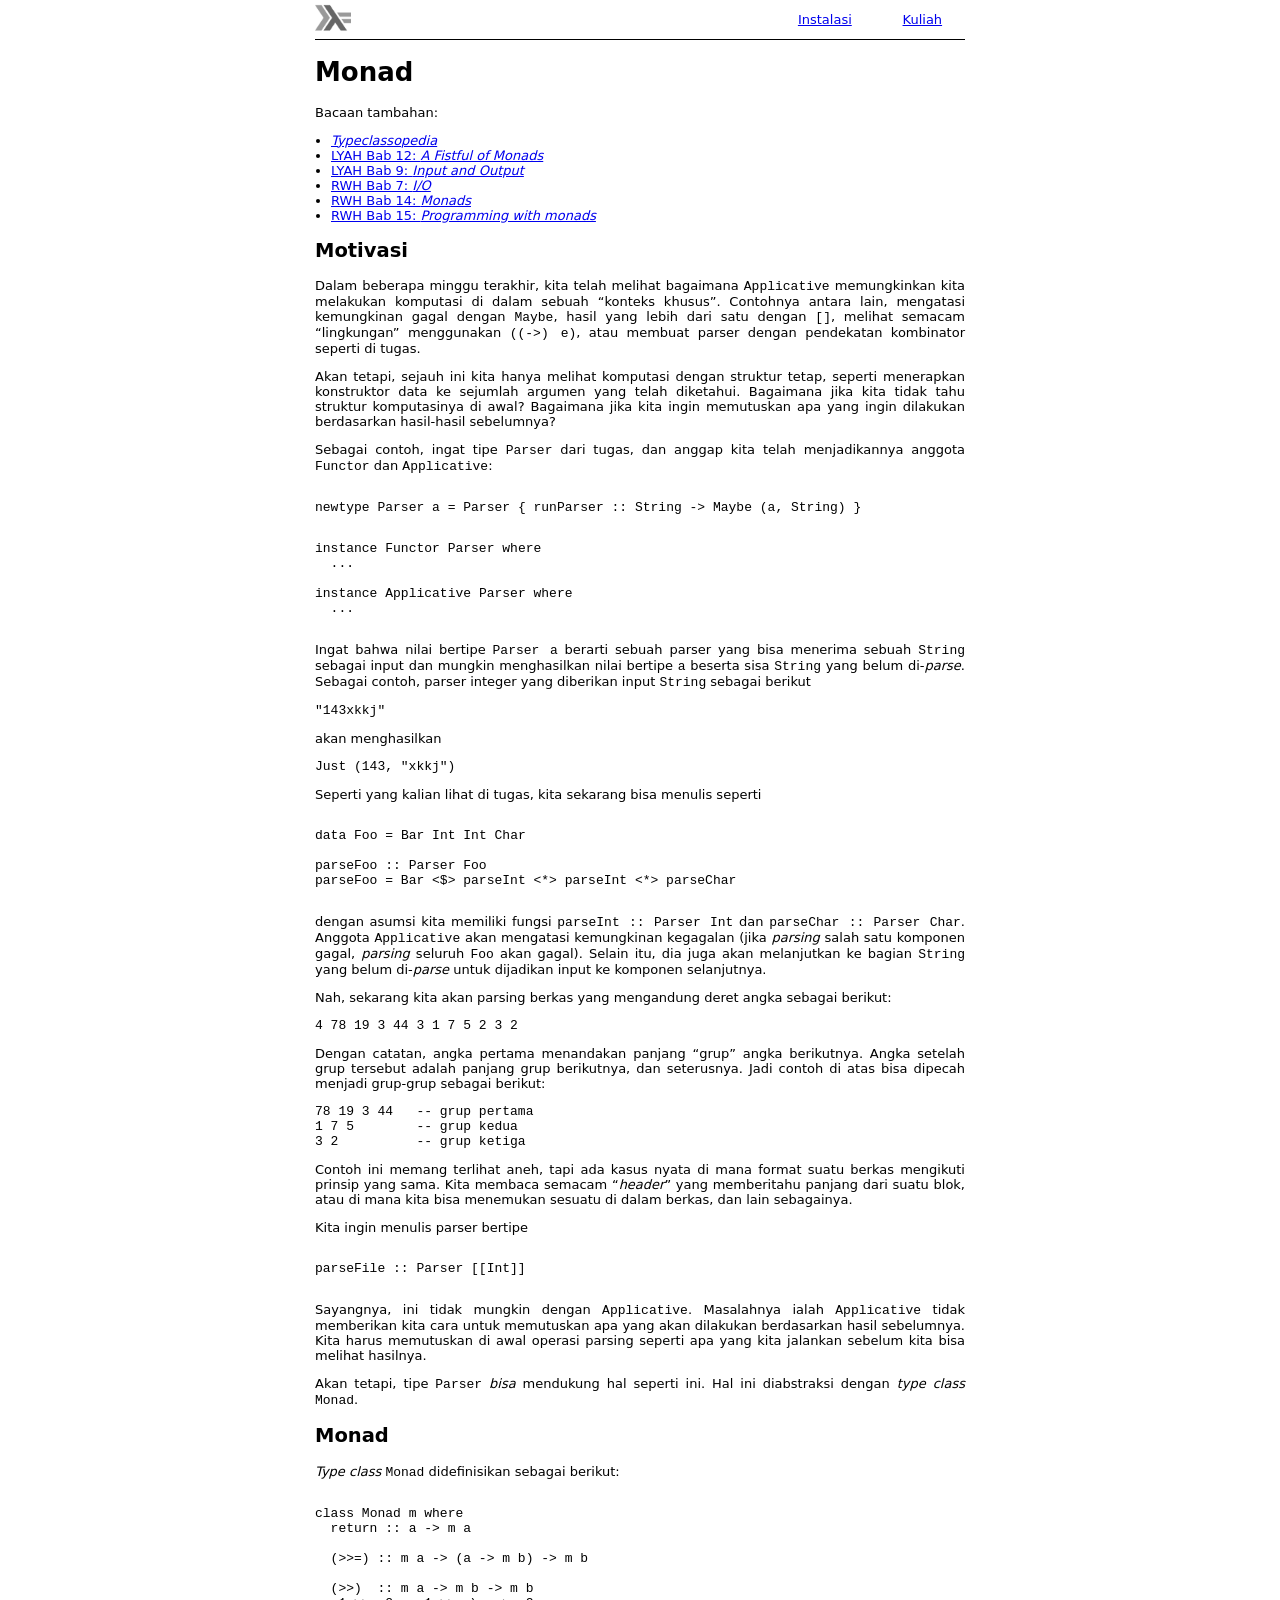
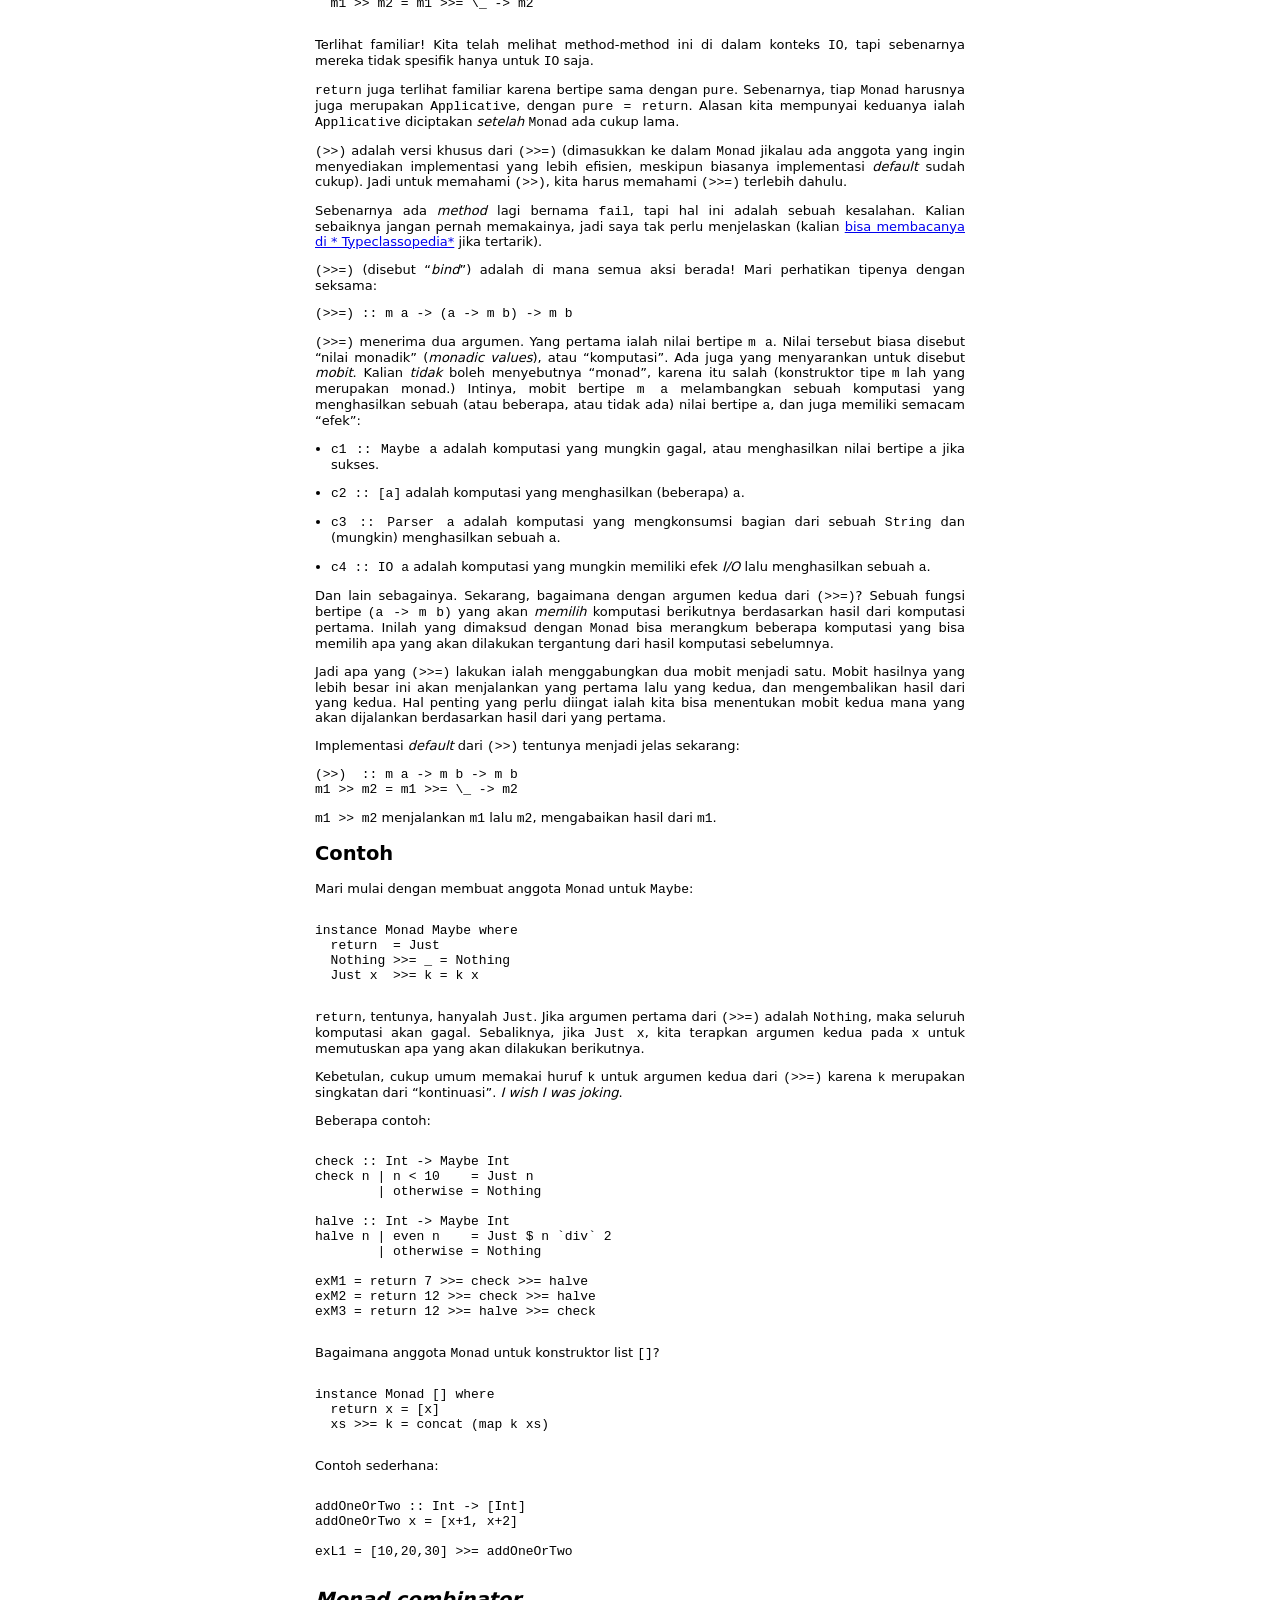
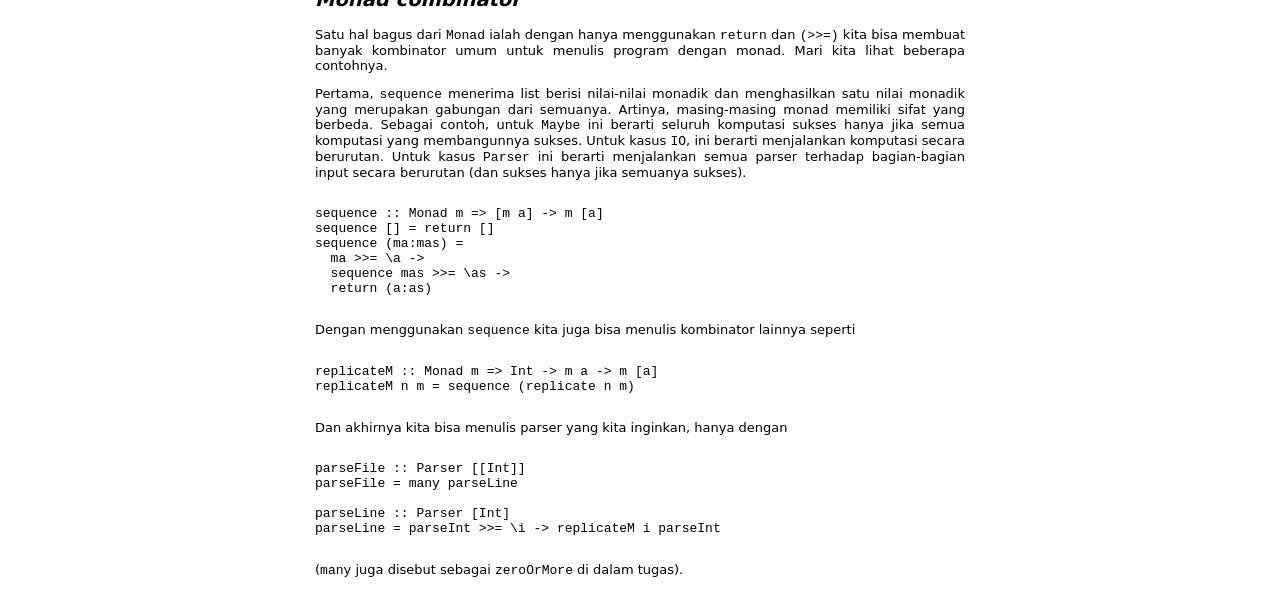
<file: lectures/12-monads.html>
<!DOCTYPE html>
<html>
  <head>
    <meta charset="utf-8" />
    <meta name="viewport" content="width=device-width, initial-scale=1.0" />
    <meta name="description" content="Haskell Indonesia" />
    <meta name="author" content="kusut" />
    <title>Haskell-ID :: 12-monads</title>
    <link rel="stylesheet" type="text/css" href="../static/css/default.css" />
    <link rel="stylesheet" type="text/css" href="../static/css/style.css" />

    <script>
      window.ga=window.ga||function(){(ga.q=ga.q||[]).push(arguments)};ga.l=+new Date;
      ga('create', 'UA-72989106-1', 'auto');
      ga('send', 'pageview');
    </script>
    <script async src="//www.google-analytics.com/analytics.js"></script>

  </head>
  <body>
    <div id="header">
      <div id="logo">
        <a href="../"><img src="../static/haskell.png" alt="logo" width="36px" /></a>
      </div>
      <div id="menu">
        <a href="../install.html">Instalasi</a>
        <a href="../lectures.html">Kuliah</a>
      </div>
    </div>    
    <div id="content">
      <div class="pandoc"><p><!-- CLASS

> import Control.Monad
> import Control.Applicative

--></p>
<h1 id="monad">Monad</h1>
<p>Bacaan tambahan:</p>
<ul>
<li><a href="http://www.haskell.org/haskellwiki/Typeclassopedia"><em>Typeclassopedia</em></a></li>
<li><a href="http://learnyouahaskell.com/a-fistful-of-monads">LYAH Bab 12: <em>A Fistful of Monads</em></a></li>
<li><a href="http://learnyouahaskell.com/input-and-output">LYAH Bab 9: <em>Input and Output</em></a></li>
<li><a href="http://book.realworldhaskell.org/read/io.html">RWH Bab 7: <em>I/O</em></a></li>
<li><a href="http://book.realworldhaskell.org/read/monads.html">RWH Bab 14: <em>Monads</em></a></li>
<li><a href="http://book.realworldhaskell.org/read/programming-with-monads.html">RWH Bab 15: <em>Programming with monads</em></a></li>
</ul>
<h2 id="motivasi">Motivasi</h2>
<p>Dalam beberapa minggu terakhir, kita telah melihat bagaimana <code>Applicative</code> memungkinkan kita melakukan komputasi di dalam sebuah “konteks khusus”. Contohnya antara lain, mengatasi kemungkinan gagal dengan <code>Maybe</code>, hasil yang lebih dari satu dengan <code>[]</code>, melihat semacam “lingkungan” menggunakan <code>((-&gt;) e)</code>, atau membuat parser dengan pendekatan kombinator seperti di tugas.</p>
<p>Akan tetapi, sejauh ini kita hanya melihat komputasi dengan struktur tetap, seperti menerapkan konstruktor data ke sejumlah argumen yang telah diketahui. Bagaimana jika kita tidak tahu struktur komputasinya di awal? Bagaimana jika kita ingin memutuskan apa yang ingin dilakukan berdasarkan hasil-hasil sebelumnya?</p>
<p>Sebagai contoh, ingat tipe <code>Parser</code> dari tugas, dan anggap kita telah menjadikannya anggota <code>Functor</code> dan <code>Applicative</code>:</p>
<div class="sourceCode" id="cb1"><pre class="sourceCode literate haskell"><code class="sourceCode haskell"><a class="sourceLine" id="cb1-1" data-line-number="1"><span class="kw">newtype</span> <span class="dt">Parser</span> a <span class="fu">=</span> <span class="dt">Parser</span> {<span class="ot"> runParser ::</span> <span class="dt">String</span> <span class="ot">-&gt;</span> <span class="dt">Maybe</span> (a, <span class="dt">String</span>) }</a></code></pre></div>
<div class="sourceCode" id="cb2"><pre class="sourceCode haskell"><code class="sourceCode haskell"><a class="sourceLine" id="cb2-1" data-line-number="1"><span class="kw">instance</span> <span class="dt">Functor</span> <span class="dt">Parser</span> <span class="kw">where</span></a>
<a class="sourceLine" id="cb2-2" data-line-number="2">  <span class="fu">...</span></a>
<a class="sourceLine" id="cb2-3" data-line-number="3"></a>
<a class="sourceLine" id="cb2-4" data-line-number="4"><span class="kw">instance</span> <span class="dt">Applicative</span> <span class="dt">Parser</span> <span class="kw">where</span></a>
<a class="sourceLine" id="cb2-5" data-line-number="5">  <span class="fu">...</span></a></code></pre></div>
<p>Ingat bahwa nilai bertipe <code>Parser a</code> berarti sebuah parser yang bisa menerima sebuah <code>String</code> sebagai input dan mungkin menghasilkan nilai bertipe <code>a</code> beserta sisa <code>String</code> yang belum di-<em>parse</em>. Sebagai contoh, parser integer yang diberikan input <code>String</code> sebagai berikut</p>
<pre><code>&quot;143xkkj&quot;</code></pre>
<p>akan menghasilkan</p>
<pre><code>Just (143, &quot;xkkj&quot;)</code></pre>
<p>Seperti yang kalian lihat di tugas, kita sekarang bisa menulis seperti</p>
<div class="sourceCode" id="cb5"><pre class="sourceCode haskell"><code class="sourceCode haskell"><a class="sourceLine" id="cb5-1" data-line-number="1"><span class="kw">data</span> <span class="dt">Foo</span> <span class="fu">=</span> <span class="dt">Bar</span> <span class="dt">Int</span> <span class="dt">Int</span> <span class="dt">Char</span></a>
<a class="sourceLine" id="cb5-2" data-line-number="2"></a>
<a class="sourceLine" id="cb5-3" data-line-number="3"><span class="ot">parseFoo ::</span> <span class="dt">Parser</span> <span class="dt">Foo</span></a>
<a class="sourceLine" id="cb5-4" data-line-number="4">parseFoo <span class="fu">=</span> <span class="dt">Bar</span> <span class="fu">&lt;$&gt;</span> parseInt <span class="fu">&lt;*&gt;</span> parseInt <span class="fu">&lt;*&gt;</span> parseChar</a></code></pre></div>
<p>dengan asumsi kita memiliki fungsi <code>parseInt :: Parser Int</code> dan <code>parseChar :: Parser Char</code>. Anggota <code>Applicative</code> akan mengatasi kemungkinan kegagalan (jika <em>parsing</em> salah satu komponen gagal, <em>parsing</em> seluruh <code>Foo</code> akan gagal). Selain itu, dia juga akan melanjutkan ke bagian <code>String</code> yang belum di-<em>parse</em> untuk dijadikan input ke komponen selanjutnya.</p>
<p>Nah, sekarang kita akan parsing berkas yang mengandung deret angka sebagai berikut:</p>
<pre><code>4 78 19 3 44 3 1 7 5 2 3 2</code></pre>
<p>Dengan catatan, angka pertama menandakan panjang “grup” angka berikutnya. Angka setelah grup tersebut adalah panjang grup berikutnya, dan seterusnya. Jadi contoh di atas bisa dipecah menjadi grup-grup sebagai berikut:</p>
<pre><code>78 19 3 44   -- grup pertama
1 7 5        -- grup kedua
3 2          -- grup ketiga</code></pre>
<p>Contoh ini memang terlihat aneh, tapi ada kasus nyata di mana format suatu berkas mengikuti prinsip yang sama. Kita membaca semacam “<em>header</em>” yang memberitahu panjang dari suatu blok, atau di mana kita bisa menemukan sesuatu di dalam berkas, dan lain sebagainya.</p>
<p>Kita ingin menulis parser bertipe</p>
<div class="sourceCode" id="cb8"><pre class="sourceCode haskell"><code class="sourceCode haskell"><a class="sourceLine" id="cb8-1" data-line-number="1"><span class="ot">parseFile ::</span> <span class="dt">Parser</span> [[<span class="dt">Int</span>]]</a></code></pre></div>
<p>Sayangnya, ini tidak mungkin dengan <code>Applicative</code>. Masalahnya ialah <code>Applicative</code> tidak memberikan kita cara untuk memutuskan apa yang akan dilakukan berdasarkan hasil sebelumnya. Kita harus memutuskan di awal operasi parsing seperti apa yang kita jalankan sebelum kita bisa melihat hasilnya.</p>
<p>Akan tetapi, tipe <code>Parser</code> <em>bisa</em> mendukung hal seperti ini. Hal ini diabstraksi dengan <em>type class</em> <code>Monad</code>.</p>
<h2 id="monad-1">Monad</h2>
<p><em>Type class</em> <code>Monad</code> didefinisikan sebagai berikut:</p>
<div class="sourceCode" id="cb9"><pre class="sourceCode haskell"><code class="sourceCode haskell"><a class="sourceLine" id="cb9-1" data-line-number="1"><span class="kw">class</span> <span class="dt">Monad</span> m <span class="kw">where</span></a>
<a class="sourceLine" id="cb9-2" data-line-number="2"><span class="ot">  return ::</span> a <span class="ot">-&gt;</span> m a</a>
<a class="sourceLine" id="cb9-3" data-line-number="3"></a>
<a class="sourceLine" id="cb9-4" data-line-number="4"><span class="ot">  (&gt;&gt;=) ::</span> m a <span class="ot">-&gt;</span> (a <span class="ot">-&gt;</span> m b) <span class="ot">-&gt;</span> m b</a>
<a class="sourceLine" id="cb9-5" data-line-number="5"></a>
<a class="sourceLine" id="cb9-6" data-line-number="6"><span class="ot">  (&gt;&gt;)  ::</span> m a <span class="ot">-&gt;</span> m b <span class="ot">-&gt;</span> m b</a>
<a class="sourceLine" id="cb9-7" data-line-number="7">  m1 <span class="fu">&gt;&gt;</span> m2 <span class="fu">=</span> m1 <span class="fu">&gt;&gt;=</span> \_ <span class="ot">-&gt;</span> m2</a></code></pre></div>
<p>Terlihat familiar! Kita telah melihat method-method ini di dalam konteks <code>IO</code>, tapi sebenarnya mereka tidak spesifik hanya untuk <code>IO</code> saja.</p>
<p><code>return</code> juga terlihat familiar karena bertipe sama dengan <code>pure</code>. Sebenarnya, tiap <code>Monad</code> harusnya juga merupakan <code>Applicative</code>, dengan <code>pure = return</code>. Alasan kita mempunyai keduanya ialah <code>Applicative</code> diciptakan <em>setelah</em> <code>Monad</code> ada cukup lama.</p>
<p><code>(&gt;&gt;)</code> adalah versi khusus dari <code>(&gt;&gt;=)</code> (dimasukkan ke dalam <code>Monad</code> jikalau ada anggota yang ingin menyediakan implementasi yang lebih efisien, meskipun biasanya implementasi <em>default</em> sudah cukup). Jadi untuk memahami <code>(&gt;&gt;)</code>, kita harus memahami <code>(&gt;&gt;=)</code> terlebih dahulu.</p>
<p>Sebenarnya ada <em>method</em> lagi bernama <code>fail</code>, tapi hal ini adalah sebuah kesalahan. Kalian sebaiknya jangan pernah memakainya, jadi saya tak perlu menjelaskan (kalian <a href="http://www.haskell.org/haskellwiki/Typeclassopedia#do_notation">bisa membacanya di * Typeclassopedia*</a> jika tertarik).</p>
<p><code>(&gt;&gt;=)</code> (disebut “<em>bind</em>”) adalah di mana semua aksi berada! Mari perhatikan tipenya dengan seksama:</p>
<pre><code>(&gt;&gt;=) :: m a -&gt; (a -&gt; m b) -&gt; m b</code></pre>
<p><code>(&gt;&gt;=)</code> menerima dua argumen. Yang pertama ialah nilai bertipe <code>m a</code>. Nilai tersebut biasa disebut “nilai monadik” (<em>monadic values</em>), atau “komputasi”. Ada juga yang menyarankan untuk disebut <em>mobit</em>. Kalian <em>tidak</em> boleh menyebutnya “monad”, karena itu salah (konstruktor tipe <code>m</code> lah yang merupakan monad.) Intinya, mobit bertipe <code>m a</code> melambangkan sebuah komputasi yang menghasilkan sebuah (atau beberapa, atau tidak ada) nilai bertipe <code>a</code>, dan juga memiliki semacam “efek”:</p>
<ul>
<li><p><code>c1 :: Maybe a</code> adalah komputasi yang mungkin gagal, atau menghasilkan nilai bertipe <code>a</code> jika sukses.</p></li>
<li><p><code>c2 :: [a]</code> adalah komputasi yang menghasilkan (beberapa) <code>a</code>.</p></li>
<li><p><code>c3 :: Parser a</code> adalah komputasi yang mengkonsumsi bagian dari sebuah <code>String</code> dan (mungkin) menghasilkan sebuah <code>a</code>.</p></li>
<li><p><code>c4 :: IO a</code> adalah komputasi yang mungkin memiliki efek <em>I/O</em> lalu menghasilkan sebuah <code>a</code>.</p></li>
</ul>
<p>Dan lain sebagainya. Sekarang, bagaimana dengan argumen kedua dari <code>(&gt;&gt;=)</code>? Sebuah fungsi bertipe <code>(a -&gt; m b)</code> yang akan <em>memilih</em> komputasi berikutnya berdasarkan hasil dari komputasi pertama. Inilah yang dimaksud dengan <code>Monad</code> bisa merangkum beberapa komputasi yang bisa memilih apa yang akan dilakukan tergantung dari hasil komputasi sebelumnya.</p>
<p>Jadi apa yang <code>(&gt;&gt;=)</code> lakukan ialah menggabungkan dua mobit menjadi satu. Mobit hasilnya yang lebih besar ini akan menjalankan yang pertama lalu yang kedua, dan mengembalikan hasil dari yang kedua. Hal penting yang perlu diingat ialah kita bisa menentukan mobit kedua mana yang akan dijalankan berdasarkan hasil dari yang pertama.</p>
<p>Implementasi <em>default</em> dari <code>(&gt;&gt;)</code> tentunya menjadi jelas sekarang:</p>
<pre><code>(&gt;&gt;)  :: m a -&gt; m b -&gt; m b
m1 &gt;&gt; m2 = m1 &gt;&gt;= \_ -&gt; m2</code></pre>
<p><code>m1 &gt;&gt; m2</code> menjalankan <code>m1</code> lalu <code>m2</code>, mengabaikan hasil dari <code>m1</code>.</p>
<h2 id="contoh">Contoh</h2>
<p>Mari mulai dengan membuat anggota <code>Monad</code> untuk <code>Maybe</code>:</p>
<div class="sourceCode" id="cb12"><pre class="sourceCode haskell"><code class="sourceCode haskell"><a class="sourceLine" id="cb12-1" data-line-number="1"><span class="kw">instance</span> <span class="dt">Monad</span> <span class="dt">Maybe</span> <span class="kw">where</span></a>
<a class="sourceLine" id="cb12-2" data-line-number="2">  return  <span class="fu">=</span> <span class="dt">Just</span></a>
<a class="sourceLine" id="cb12-3" data-line-number="3">  <span class="dt">Nothing</span> <span class="fu">&gt;&gt;=</span> _ <span class="fu">=</span> <span class="dt">Nothing</span></a>
<a class="sourceLine" id="cb12-4" data-line-number="4">  <span class="dt">Just</span> x  <span class="fu">&gt;&gt;=</span> k <span class="fu">=</span> k x</a></code></pre></div>
<p><code>return</code>, tentunya, hanyalah <code>Just</code>. Jika argumen pertama dari <code>(&gt;&gt;=)</code> adalah <code>Nothing</code>, maka seluruh komputasi akan gagal. Sebaliknya, jika <code>Just x</code>, kita terapkan argumen kedua pada <code>x</code> untuk memutuskan apa yang akan dilakukan berikutnya.</p>
<p>Kebetulan, cukup umum memakai huruf <code>k</code> untuk argumen kedua dari <code>(&gt;&gt;=)</code> karena <code>k</code> merupakan singkatan dari “kontinuasi”. <em>I wish I was joking</em>.</p>
<p>Beberapa contoh:</p>
<div class="sourceCode" id="cb13"><pre class="sourceCode literate haskell"><code class="sourceCode haskell"><a class="sourceLine" id="cb13-1" data-line-number="1"><span class="ot">check ::</span> <span class="dt">Int</span> <span class="ot">-&gt;</span> <span class="dt">Maybe</span> <span class="dt">Int</span></a>
<a class="sourceLine" id="cb13-2" data-line-number="2">check n <span class="fu">|</span> n <span class="fu">&lt;</span> <span class="dv">10</span>    <span class="fu">=</span> <span class="dt">Just</span> n</a>
<a class="sourceLine" id="cb13-3" data-line-number="3">        <span class="fu">|</span> otherwise <span class="fu">=</span> <span class="dt">Nothing</span></a>
<a class="sourceLine" id="cb13-4" data-line-number="4"></a>
<a class="sourceLine" id="cb13-5" data-line-number="5"><span class="ot">halve ::</span> <span class="dt">Int</span> <span class="ot">-&gt;</span> <span class="dt">Maybe</span> <span class="dt">Int</span></a>
<a class="sourceLine" id="cb13-6" data-line-number="6">halve n <span class="fu">|</span> even n    <span class="fu">=</span> <span class="dt">Just</span> <span class="fu">$</span> n <span class="ot">`div`</span> <span class="dv">2</span></a>
<a class="sourceLine" id="cb13-7" data-line-number="7">        <span class="fu">|</span> otherwise <span class="fu">=</span> <span class="dt">Nothing</span></a>
<a class="sourceLine" id="cb13-8" data-line-number="8"></a>
<a class="sourceLine" id="cb13-9" data-line-number="9">exM1 <span class="fu">=</span> return <span class="dv">7</span> <span class="fu">&gt;&gt;=</span> check <span class="fu">&gt;&gt;=</span> halve</a>
<a class="sourceLine" id="cb13-10" data-line-number="10">exM2 <span class="fu">=</span> return <span class="dv">12</span> <span class="fu">&gt;&gt;=</span> check <span class="fu">&gt;&gt;=</span> halve</a>
<a class="sourceLine" id="cb13-11" data-line-number="11">exM3 <span class="fu">=</span> return <span class="dv">12</span> <span class="fu">&gt;&gt;=</span> halve <span class="fu">&gt;&gt;=</span> check</a></code></pre></div>
<p>Bagaimana anggota <code>Monad</code> untuk konstruktor list <code>[]</code>?</p>
<div class="sourceCode" id="cb14"><pre class="sourceCode haskell"><code class="sourceCode haskell"><a class="sourceLine" id="cb14-1" data-line-number="1"><span class="kw">instance</span> <span class="dt">Monad</span> [] <span class="kw">where</span></a>
<a class="sourceLine" id="cb14-2" data-line-number="2">  return x <span class="fu">=</span> [x]</a>
<a class="sourceLine" id="cb14-3" data-line-number="3">  xs <span class="fu">&gt;&gt;=</span> k <span class="fu">=</span> concat (map k xs)</a></code></pre></div>
<p>Contoh sederhana:</p>
<div class="sourceCode" id="cb15"><pre class="sourceCode literate haskell"><code class="sourceCode haskell"><a class="sourceLine" id="cb15-1" data-line-number="1"><span class="ot">addOneOrTwo ::</span> <span class="dt">Int</span> <span class="ot">-&gt;</span> [<span class="dt">Int</span>]</a>
<a class="sourceLine" id="cb15-2" data-line-number="2">addOneOrTwo x <span class="fu">=</span> [x<span class="fu">+</span><span class="dv">1</span>, x<span class="fu">+</span><span class="dv">2</span>]</a>
<a class="sourceLine" id="cb15-3" data-line-number="3"></a>
<a class="sourceLine" id="cb15-4" data-line-number="4">exL1 <span class="fu">=</span> [<span class="dv">10</span>,<span class="dv">20</span>,<span class="dv">30</span>] <span class="fu">&gt;&gt;=</span> addOneOrTwo</a></code></pre></div>
<h2 id="monad-combinator"><em>Monad combinator</em></h2>
<p>Satu hal bagus dari <code>Monad</code> ialah dengan hanya menggunakan <code>return</code> dan <code>(&gt;&gt;=)</code> kita bisa membuat banyak kombinator umum untuk menulis program dengan monad. Mari kita lihat beberapa contohnya.</p>
<p>Pertama, <code>sequence</code> menerima list berisi nilai-nilai monadik dan menghasilkan satu nilai monadik yang merupakan gabungan dari semuanya. Artinya, masing-masing monad memiliki sifat yang berbeda. Sebagai contoh, untuk <code>Maybe</code> ini berarti seluruh komputasi sukses hanya jika semua komputasi yang membangunnya sukses. Untuk kasus <code>IO</code>, ini berarti menjalankan komputasi secara berurutan. Untuk kasus <code>Parser</code> ini berarti menjalankan semua parser terhadap bagian-bagian input secara berurutan (dan sukses hanya jika semuanya sukses).</p>
<div class="sourceCode" id="cb16"><pre class="sourceCode haskell"><code class="sourceCode haskell"><a class="sourceLine" id="cb16-1" data-line-number="1">sequence<span class="ot"> ::</span> <span class="dt">Monad</span> m <span class="ot">=&gt;</span> [m a] <span class="ot">-&gt;</span> m [a]</a>
<a class="sourceLine" id="cb16-2" data-line-number="2">sequence [] <span class="fu">=</span> return []</a>
<a class="sourceLine" id="cb16-3" data-line-number="3">sequence (ma<span class="fu">:</span>mas) <span class="fu">=</span></a>
<a class="sourceLine" id="cb16-4" data-line-number="4">  ma <span class="fu">&gt;&gt;=</span> \a <span class="ot">-&gt;</span></a>
<a class="sourceLine" id="cb16-5" data-line-number="5">  sequence mas <span class="fu">&gt;&gt;=</span> \as <span class="ot">-&gt;</span></a>
<a class="sourceLine" id="cb16-6" data-line-number="6">  return (a<span class="fu">:</span>as)</a></code></pre></div>
<p>Dengan menggunakan <code>sequence</code> kita juga bisa menulis kombinator lainnya seperti</p>
<div class="sourceCode" id="cb17"><pre class="sourceCode haskell"><code class="sourceCode haskell"><a class="sourceLine" id="cb17-1" data-line-number="1"><span class="ot">replicateM ::</span> <span class="dt">Monad</span> m <span class="ot">=&gt;</span> <span class="dt">Int</span> <span class="ot">-&gt;</span> m a <span class="ot">-&gt;</span> m [a]</a>
<a class="sourceLine" id="cb17-2" data-line-number="2">replicateM n m <span class="fu">=</span> sequence (replicate n m)</a></code></pre></div>
<p>Dan akhirnya kita bisa menulis parser yang kita inginkan, hanya dengan</p>
<div class="sourceCode" id="cb18"><pre class="sourceCode haskell"><code class="sourceCode haskell"><a class="sourceLine" id="cb18-1" data-line-number="1"><span class="ot">parseFile ::</span> <span class="dt">Parser</span> [[<span class="dt">Int</span>]]</a>
<a class="sourceLine" id="cb18-2" data-line-number="2">parseFile <span class="fu">=</span> many parseLine</a>
<a class="sourceLine" id="cb18-3" data-line-number="3"></a>
<a class="sourceLine" id="cb18-4" data-line-number="4"><span class="ot">parseLine ::</span> <span class="dt">Parser</span> [<span class="dt">Int</span>]</a>
<a class="sourceLine" id="cb18-5" data-line-number="5">parseLine <span class="fu">=</span> parseInt <span class="fu">&gt;&gt;=</span> \i <span class="ot">-&gt;</span> replicateM i parseInt</a></code></pre></div>
<p>(<code>many</code> juga disebut sebagai <code>zeroOrMore</code> di dalam tugas).</p>
<p><!--

Local Variables:
mode:markdown
compile-command:"make explec"
End:

--></p></div>

    </div>
    <div id="footer">
      Haskell Indonesia &copy; 2014-2018
    </div>
  </body>
</html>
</file>
<file: static/css/default.css>
pre{overflow:visible}body{font-family:Sans;font-size:13px;margin:0px auto 0px auto;padding:0 10px;text-align:justify;max-width:650px}#content ul{padding-left:16px}#header{border-bottom:solid 1px black;justify-content:space-between;display:flex}#header #menu{min-width:30%;display:flex;justify-content:space-around;align-items:center}#header #menu a{margin-left:5px}#footer{border-top:solid 1px black;color:#555;font-size:12px;margin-top:30px;padding:12px 0px 12px 0px;text-align:right}
</file>
<file: static/css/style.css>
div.sourceCode{overflow-x:auto}table.sourceCode,tr.sourceCode,td.lineNumbers,td.sourceCode{margin:0;padding:0;vertical-align:baseline;border:none}table.sourceCode{width:100%;line-height:100%}td.lineNumbers{text-align:right;padding-right:4px;padding-left:4px;color:#aaaaaa;border-right:1px solid #aaaaaa}td.sourceCode{padding-left:5px}code>span.kw{color:#007020;font-weight:bold}code>span.dt{color:#902000}code>span.dv{color:#40a070}code>span.bn{color:#40a070}code>span.fl{color:#40a070}code>span.ch{color:#4070a0}code>span.st{color:#4070a0}code>span.co{color:#60a0b0;font-style:italic}code>span.ot{color:#007020}code>span.al{color:#ff0000;font-weight:bold}code>span.fu{color:#06287e}code>span.er{color:#ff0000;font-weight:bold}code>span.wa{color:#60a0b0;font-weight:bold;font-style:italic}code>span.cn{color:#880000}code>span.sc{color:#4070a0}code>span.vs{color:#4070a0}code>span.ss{color:#bb6688}code>span.im{}code>span.va{color:#19177c}code>span.cf{color:#007020;font-weight:bold}code>span.op{color:#666666}code>span.bu{}code>span.ex{}code>span.pp{color:#bc7a00}code>span.at{color:#7d9029}code>span.do{color:#ba2121;font-style:italic}code>span.an{color:#60a0b0;font-weight:bold;font-style:italic}code>span.cv{color:#60a0b0;font-weight:bold;font-style:italic}code>span.in{color:#60a0b0;font-weight:bold;font-style:italic}
</file>
